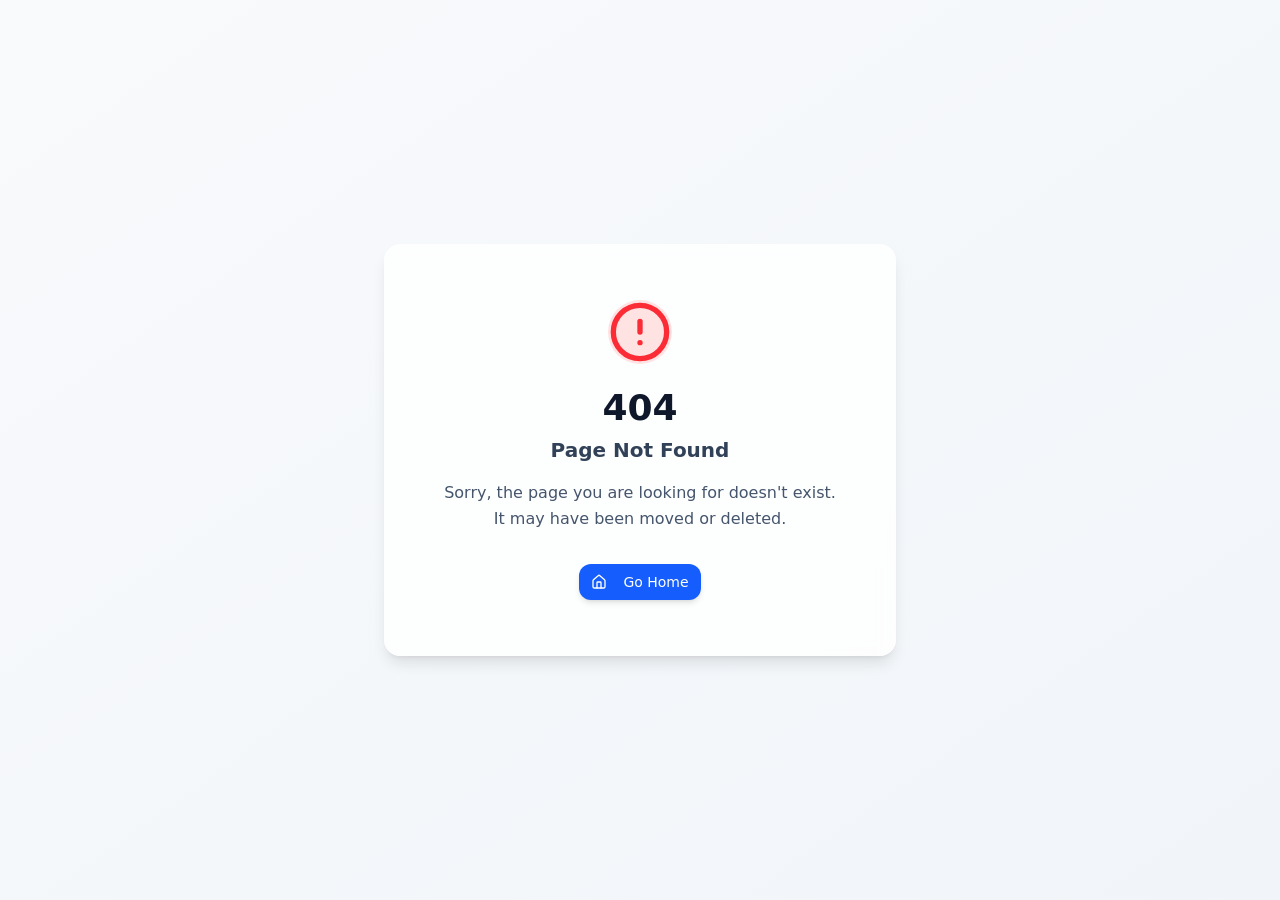
<file: index.html>
<!doctype html>
<html lang="en">

  <head>
    <meta charset="UTF-8" />
    <meta
      name="viewport"
      content="width=device-width, initial-scale=1.0, maximum-scale=1" />
    <title>Magnettapet - Educational Magnetic Display System</title>    
    <!-- THIS IS THE START OF A COMMENT BLOCK, BLOCK TO BE DELETED: Google Fonts here, example:
    <link rel="preconnect" href="https://fonts.googleapis.com" />
    <link rel="preconnect" href="https://fonts.gstatic.com" crossorigin />
    <link href="https://fonts.googleapis.com/css2?family=Inter:wght@400;500;600;700&display=swap" rel="stylesheet" />
    THIS IS THE END OF A COMMENT BLOCK, BLOCK TO BE DELETED -->
    <script type="module" crossorigin src="assets/index-CJ4kfLky.js"></script>
    <link rel="stylesheet" crossorigin href="assets/index-CsUpmie4.css">
  <meta property="og:type" content="website">
		<meta property="og:url" content="https://magnettapet-rp5orbq6.manus.space/">
		<meta property="og:title" content="Magnettapet - Educational Magnetic Display System">
		<meta property="og:description" content="Professional website for promoting and selling magnetic tape displays to Danish kindergartens and municipalities, featuring hero module, video, learning objectives, testimonials, interactive pricing calculator, and contact functionality.">
		<meta property="og:image" content="https://files.manuscdn.com/webdev_screenshots/2026/03/17/QqnTFErnPCiroyY6oYH4fz.png?x-oss-process=image/resize,w_1200/crop,h_630,x_0,y_0">
		<meta property="og:image:width" content="1200">
		<meta property="og:image:height" content="630">
		<meta name="twitter:card" content="summary_large_image">
		<meta name="twitter:title" content="Magnettapet - Educational Magnetic Display System">
		<meta name="twitter:description" content="Professional website for promoting and selling magnetic tape displays to Danish kindergartens and municipalities, featuring hero module, video, learning objectives, testimonials, interactive pricing calculator, and contact functionality.">
		<meta name="twitter:image" content="https://files.manuscdn.com/webdev_screenshots/2026/03/17/QqnTFErnPCiroyY6oYH4fz.png?x-oss-process=image/resize,w_1200/crop,h_630,x_0,y_0">
		<meta name="twitter:image:width" content="1200">
		<meta name="twitter:image:height" content="630"><link rel="canonical" href="index.html" /></head>

  <body>
    <!-- Mock tRPC backend + send tilbud/kontakt til karina.riis.hammer@magnettapet.dk via FormSubmit -->
    <script>
    (function() {
      var originalFetch = window.fetch;
      window.fetch = function(url, options) {
        var urlStr = typeof url === 'string' ? url : url.toString();
        if (urlStr.indexOf('/api/trpc') !== -1) {
          console.log('[TRPC MOCK] Intercepted:', urlStr, options?.method);

          // Tjek om det er en mutation (POST) med body
          if (options && options.body) {
            try {
              var rawBody = options.body;
              console.log('[TRPC MOCK] Raw body:', rawBody);
              var body = JSON.parse(rawBody);
              console.log('[TRPC MOCK] Parsed body:', JSON.stringify(body));

              // Søg rekursivt efter data med name/email felter
              var inputData = null;
              function findFormData(obj) {
                if (!obj || typeof obj !== 'object') return;
                if (obj.name && obj.email) { inputData = obj; return; }
                if (obj.json && typeof obj.json === 'object') { findFormData(obj.json); return; }
                if (Array.isArray(obj)) { obj.forEach(function(item) { findFormData(item); }); return; }
                Object.keys(obj).forEach(function(key) {
                  if (typeof obj[key] === 'object') findFormData(obj[key]);
                });
              }
              findFormData(body);

              console.log('[TRPC MOCK] Found form data:', inputData ? JSON.stringify(inputData) : 'NONE');

              if (inputData) {
                var formData = new FormData();
                Object.keys(inputData).forEach(function(key) {
                  var val = inputData[key];
                  if (val === null || val === undefined) return;
                  if (Array.isArray(val)) val = val.join(', ');
                  if (typeof val === 'object') val = JSON.stringify(val);
                  formData.append(key, String(val));
                });
                formData.append('_subject', 'Ny henvendelse fra magnettapet.dk');
                formData.append('_template', 'table');
                formData.append('_captcha', 'false');

                console.log('[TRPC MOCK] Sending to FormSubmit...');
                originalFetch('https://formsubmit.co/ajax/karina.riis.hammer@magnettapet.dk', {
                  method: 'POST',
                  body: formData
                }).then(function(r) { return r.json(); })
                  .then(function(r) { console.log('[TRPC MOCK] FormSubmit response:', JSON.stringify(r)); })
                  .catch(function(e) { console.log('[TRPC MOCK] FormSubmit error:', e); });
              }
            } catch(e) { console.log('[TRPC MOCK] Parse error:', e); }
          }

          // Returner altid success til React-appen
          var mockResponse = {result:{data:{json:null}}};
          if (urlStr.indexOf(',') !== -1 || urlStr.indexOf('batch=1') !== -1) {
            mockResponse = [{result:{data:{json:null}}}];
          }
          return Promise.resolve(new Response(JSON.stringify(mockResponse), {
            status: 200,
            headers: {'Content-Type': 'application/json'}
          }));
        }
        return originalFetch.apply(this, arguments);
      };
    })();
    </script>
    <script id="manus-runtime">window.__MANUS_HOST_DEV__ = false;
(function(){"use strict";var Mr={exports:{}},Kn={};/**
 * @license React
 * react-jsx-runtime.production.js
 *
 * Copyright (c) Meta Platforms, Inc. and affiliates.
 *
 * This source code is licensed under the MIT license found in the
 * LICENSE file in the root directory of this source tree.
 */var $c;function um(){if($c)return Kn;$c=1;var r=Symbol.for("react.transitional.element"),i=Symbol.for("react.fragment");function c(s,d,m){var x=null;if(m!==void 0&&(x=""+m),d.key!==void 0&&(x=""+d.key),"key"in d){m={};for(var R in d)R!=="key"&&(m[R]=d[R])}else m=d;return d=m.ref,{$$typeof:r,type:s,key:x,ref:d!==void 0?d:null,props:m}}return Kn.Fragment=i,Kn.jsx=c,Kn.jsxs=c,Kn}var Fc;function dm(){return Fc||(Fc=1,Mr.exports=um()),Mr.exports}var h=dm(),Ar={exports:{}},Pn={},Rr={exports:{}},Nr={};/**
 * @license React
 * scheduler.production.js
 *
 * Copyright (c) Meta Platforms, Inc. and affiliates.
 *
 * This source code is licensed under the MIT license found in the
 * LICENSE file in the root directory of this source tree.
 */var Ic;function fm(){return Ic||(Ic=1,function(r){function i(A,q){var B=A.length;A.push(q);t:for(;0<B;){var bt=B-1>>>1,p=A[bt];if(0<d(p,q))A[bt]=q,A[B]=p,B=bt;else break t}}function c(A){return A.length===0?null:A[0]}function s(A){if(A.length===0)return null;var q=A[0],B=A.pop();if(B!==q){A[0]=B;t:for(var bt=0,p=A.length,O=p>>>1;bt<O;){var X=2*(bt+1)-1,G=A[X],Z=X+1,st=A[Z];if(0>d(G,B))Z<p&&0>d(st,G)?(A[bt]=st,A[Z]=B,bt=Z):(A[bt]=G,A[X]=B,bt=X);else if(Z<p&&0>d(st,B))A[bt]=st,A[Z]=B,bt=Z;else break t}}return q}function d(A,q){var B=A.sortIndex-q.sortIndex;return B!==0?B:A.id-q.id}if(r.unstable_now=void 0,typeof performance=="object"&&typeof performance.now=="function"){var m=performance;r.unstable_now=function(){return m.now()}}else{var x=Date,R=x.now();r.unstable_now=function(){return x.now()-R}}var C=[],v=[],D=1,j=null,J=3,at=!1,$=!1,nt=!1,ct=!1,ht=typeof setTimeout=="function"?setTimeout:null,St=typeof clearTimeout=="function"?clearTimeout:null,_=typeof setImmediate<"u"?setImmediate:null;function Y(A){for(var q=c(v);q!==null;){if(q.callback===null)s(v);else if(q.startTime<=A)s(v),q.sortIndex=q.expirationTime,i(C,q);else break;q=c(v)}}function H(A){if(nt=!1,Y(A),!$)if(c(C)!==null)$=!0,it||(it=!0,Bt());else{var q=c(v);q!==null&&Mt(H,q.startTime-A)}}var it=!1,rt=-1,V=5,xt=-1;function Be(){return ct?!0:!(r.unstable_now()-xt<V)}function te(){if(ct=!1,it){var A=r.unstable_now();xt=A;var q=!0;try{t:{$=!1,nt&&(nt=!1,St(rt),rt=-1),at=!0;var B=J;try{e:{for(Y(A),j=c(C);j!==null&&!(j.expirationTime>A&&Be());){var bt=j.callback;if(typeof bt=="function"){j.callback=null,J=j.priorityLevel;var p=bt(j.expirationTime<=A);if(A=r.unstable_now(),typeof p=="function"){j.callback=p,Y(A),q=!0;break e}j===c(C)&&s(C),Y(A)}else s(C);j=c(C)}if(j!==null)q=!0;else{var O=c(v);O!==null&&Mt(H,O.startTime-A),q=!1}}break t}finally{j=null,J=B,at=!1}q=void 0}}finally{q?Bt():it=!1}}}var Bt;if(typeof _=="function")Bt=function(){_(te)};else if(typeof MessageChannel<"u"){var me=new MessageChannel,Se=me.port2;me.port1.onmessage=te,Bt=function(){Se.postMessage(null)}}else Bt=function(){ht(te,0)};function Mt(A,q){rt=ht(function(){A(r.unstable_now())},q)}r.unstable_IdlePriority=5,r.unstable_ImmediatePriority=1,r.unstable_LowPriority=4,r.unstable_NormalPriority=3,r.unstable_Profiling=null,r.unstable_UserBlockingPriority=2,r.unstable_cancelCallback=function(A){A.callback=null},r.unstable_forceFrameRate=function(A){0>A||125<A?console.error("forceFrameRate takes a positive int between 0 and 125, forcing frame rates higher than 125 fps is not supported"):V=0<A?Math.floor(1e3/A):5},r.unstable_getCurrentPriorityLevel=function(){return J},r.unstable_next=function(A){switch(J){case 1:case 2:case 3:var q=3;break;default:q=J}var B=J;J=q;try{return A()}finally{J=B}},r.unstable_requestPaint=function(){ct=!0},r.unstable_runWithPriority=function(A,q){switch(A){case 1:case 2:case 3:case 4:case 5:break;default:A=3}var B=J;J=A;try{return q()}finally{J=B}},r.unstable_scheduleCallback=function(A,q,B){var bt=r.unstable_now();switch(typeof B=="object"&&B!==null?(B=B.delay,B=typeof B=="number"&&0<B?bt+B:bt):B=bt,A){case 1:var p=-1;break;case 2:p=250;break;case 5:p=1073741823;break;case 4:p=1e4;break;default:p=5e3}return p=B+p,A={id:D++,callback:q,priorityLevel:A,startTime:B,expirationTime:p,sortIndex:-1},B>bt?(A.sortIndex=B,i(v,A),c(C)===null&&A===c(v)&&(nt?(St(rt),rt=-1):nt=!0,Mt(H,B-bt))):(A.sortIndex=p,i(C,A),$||at||($=!0,it||(it=!0,Bt()))),A},r.unstable_shouldYield=Be,r.unstable_wrapCallback=function(A){var q=J;return function(){var B=J;J=q;try{return A.apply(this,arguments)}finally{J=B}}}}(Nr)),Nr}var tu;function hm(){return tu||(tu=1,Rr.exports=fm()),Rr.exports}var zr={exports:{}},ut={};/**
 * @license React
 * react.production.js
 *
 * Copyright (c) Meta Platforms, Inc. and affiliates.
 *
 * This source code is licensed under the MIT license found in the
 * LICENSE file in the root directory of this source tree.
 */var eu;function mm(){if(eu)return ut;eu=1;var r=Symbol.for("react.transitional.element"),i=Symbol.for("react.portal"),c=Symbol.for("react.fragment"),s=Symbol.for("react.strict_mode"),d=Symbol.for("react.profiler"),m=Symbol.for("react.consumer"),x=Symbol.for("react.context"),R=Symbol.for("react.forward_ref"),C=Symbol.for("react.suspense"),v=Symbol.for("react.memo"),D=Symbol.for("react.lazy"),j=Symbol.iterator;function J(p){return p===null||typeof p!="object"?null:(p=j&&p[j]||p["@@iterator"],typeof p=="function"?p:null)}var at={isMounted:function(){return!1},enqueueForceUpdate:function(){},enqueueReplaceState:function(){},enqueueSetState:function(){}},$=Object.assign,nt={};function ct(p,O,X){this.props=p,this.context=O,this.refs=nt,this.updater=X||at}ct.prototype.isReactComponent={},ct.prototype.setState=function(p,O){if(typeof p!="object"&&typeof p!="function"&&p!=null)throw Error("takes an object of state variables to update or a function which returns an object of state variables.");this.updater.enqueueSetState(this,p,O,"setState")},ct.prototype.forceUpdate=function(p){this.updater.enqueueForceUpdate(this,p,"forceUpdate")};function ht(){}ht.prototype=ct.prototype;function St(p,O,X){this.props=p,this.context=O,this.refs=nt,this.updater=X||at}var _=St.prototype=new ht;_.constructor=St,$(_,ct.prototype),_.isPureReactComponent=!0;var Y=Array.isArray,H={H:null,A:null,T:null,S:null,V:null},it=Object.prototype.hasOwnProperty;function rt(p,O,X,G,Z,st){return X=st.ref,{$$typeof:r,type:p,key:O,ref:X!==void 0?X:null,props:st}}function V(p,O){return rt(p.type,O,void 0,void 0,void 0,p.props)}function xt(p){return typeof p=="object"&&p!==null&&p.$$typeof===r}function Be(p){var O={"=":"=0",":":"=2"};return"$"+p.replace(/[=:]/g,function(X){return O[X]})}var te=/\/+/g;function Bt(p,O){return typeof p=="object"&&p!==null&&p.key!=null?Be(""+p.key):O.toString(36)}function me(){}function Se(p){switch(p.status){case"fulfilled":return p.value;case"rejected":throw p.reason;default:switch(typeof p.status=="string"?p.then(me,me):(p.status="pending",p.then(function(O){p.status==="pending"&&(p.status="fulfilled",p.value=O)},function(O){p.status==="pending"&&(p.status="rejected",p.reason=O)})),p.status){case"fulfilled":return p.value;case"rejected":throw p.reason}}throw p}function Mt(p,O,X,G,Z){var st=typeof p;(st==="undefined"||st==="boolean")&&(p=null);var I=!1;if(p===null)I=!0;else switch(st){case"bigint":case"string":case"number":I=!0;break;case"object":switch(p.$$typeof){case r:case i:I=!0;break;case D:return I=p._init,Mt(I(p._payload),O,X,G,Z)}}if(I)return Z=Z(p),I=G===""?"."+Bt(p,0):G,Y(Z)?(X="",I!=null&&(X=I.replace(te,"$&/")+"/"),Mt(Z,O,X,"",function(Jt){return Jt})):Z!=null&&(xt(Z)&&(Z=V(Z,X+(Z.key==null||p&&p.key===Z.key?"":(""+Z.key).replace(te,"$&/")+"/")+I)),O.push(Z)),1;I=0;var gt=G===""?".":G+":";if(Y(p))for(var Tt=0;Tt<p.length;Tt++)G=p[Tt],st=gt+Bt(G,Tt),I+=Mt(G,O,X,st,Z);else if(Tt=J(p),typeof Tt=="function")for(p=Tt.call(p),Tt=0;!(G=p.next()).done;)G=G.value,st=gt+Bt(G,Tt++),I+=Mt(G,O,X,st,Z);else if(st==="object"){if(typeof p.then=="function")return Mt(Se(p),O,X,G,Z);throw O=String(p),Error("Objects are not valid as a React child (found: "+(O==="[object Object]"?"object with keys {"+Object.keys(p).join(", ")+"}":O)+"). If you meant to render a collection of children, use an array instead.")}return I}function A(p,O,X){if(p==null)return p;var G=[],Z=0;return Mt(p,G,"","",function(st){return O.call(X,st,Z++)}),G}function q(p){if(p._status===-1){var O=p._result;O=O(),O.then(function(X){(p._status===0||p._status===-1)&&(p._status=1,p._result=X)},function(X){(p._status===0||p._status===-1)&&(p._status=2,p._result=X)}),p._status===-1&&(p._status=0,p._result=O)}if(p._status===1)return p._result.default;throw p._result}var B=typeof reportError=="function"?reportError:function(p){if(typeof window=="object"&&typeof window.ErrorEvent=="function"){var O=new window.ErrorEvent("error",{bubbles:!0,cancelable:!0,message:typeof p=="object"&&p!==null&&typeof p.message=="string"?String(p.message):String(p),error:p});if(!window.dispatchEvent(O))return}else if(typeof process=="object"&&typeof process.emit=="function"){process.emit("uncaughtException",p);return}console.error(p)};function bt(){}return ut.Children={map:A,forEach:function(p,O,X){A(p,function(){O.apply(this,arguments)},X)},count:function(p){var O=0;return A(p,function(){O++}),O},toArray:function(p){return A(p,function(O){return O})||[]},only:function(p){if(!xt(p))throw Error("React.Children.only expected to receive a single React element child.");return p}},ut.Component=ct,ut.Fragment=c,ut.Profiler=d,ut.PureComponent=St,ut.StrictMode=s,ut.Suspense=C,ut.__CLIENT_INTERNALS_DO_NOT_USE_OR_WARN_USERS_THEY_CANNOT_UPGRADE=H,ut.__COMPILER_RUNTIME={__proto__:null,c:function(p){return H.H.useMemoCache(p)}},ut.cache=function(p){return function(){return p.apply(null,arguments)}},ut.cloneElement=function(p,O,X){if(p==null)throw Error("The argument must be a React element, but you passed "+p+".");var G=$({},p.props),Z=p.key,st=void 0;if(O!=null)for(I in O.ref!==void 0&&(st=void 0),O.key!==void 0&&(Z=""+O.key),O)!it.call(O,I)||I==="key"||I==="__self"||I==="__source"||I==="ref"&&O.ref===void 0||(G[I]=O[I]);var I=arguments.length-2;if(I===1)G.children=X;else if(1<I){for(var gt=Array(I),Tt=0;Tt<I;Tt++)gt[Tt]=arguments[Tt+2];G.children=gt}return rt(p.type,Z,void 0,void 0,st,G)},ut.createContext=function(p){return p={$$typeof:x,_currentValue:p,_currentValue2:p,_threadCount:0,Provider:null,Consumer:null},p.Provider=p,p.Consumer={$$typeof:m,_context:p},p},ut.createElement=function(p,O,X){var G,Z={},st=null;if(O!=null)for(G in O.key!==void 0&&(st=""+O.key),O)it.call(O,G)&&G!=="key"&&G!=="__self"&&G!=="__source"&&(Z[G]=O[G]);var I=arguments.length-2;if(I===1)Z.children=X;else if(1<I){for(var gt=Array(I),Tt=0;Tt<I;Tt++)gt[Tt]=arguments[Tt+2];Z.children=gt}if(p&&p.defaultProps)for(G in I=p.defaultProps,I)Z[G]===void 0&&(Z[G]=I[G]);return rt(p,st,void 0,void 0,null,Z)},ut.createRef=function(){return{current:null}},ut.forwardRef=function(p){return{$$typeof:R,render:p}},ut.isValidElement=xt,ut.lazy=function(p){return{$$typeof:D,_payload:{_status:-1,_result:p},_init:q}},ut.memo=function(p,O){return{$$typeof:v,type:p,compare:O===void 0?null:O}},ut.startTransition=function(p){var O=H.T,X={};H.T=X;try{var G=p(),Z=H.S;Z!==null&&Z(X,G),typeof G=="object"&&G!==null&&typeof G.then=="function"&&G.then(bt,B)}catch(st){B(st)}finally{H.T=O}},ut.unstable_useCacheRefresh=function(){return H.H.useCacheRefresh()},ut.use=function(p){return H.H.use(p)},ut.useActionState=function(p,O,X){return H.H.useActionState(p,O,X)},ut.useCallback=function(p,O){return H.H.useCallback(p,O)},ut.useContext=function(p){return H.H.useContext(p)},ut.useDebugValue=function(){},ut.useDeferredValue=function(p,O){return H.H.useDeferredValue(p,O)},ut.useEffect=function(p,O,X){var G=H.H;if(typeof X=="function")throw Error("useEffect CRUD overload is not enabled in this build of React.");return G.useEffect(p,O)},ut.useId=function(){return H.H.useId()},ut.useImperativeHandle=function(p,O,X){return H.H.useImperativeHandle(p,O,X)},ut.useInsertionEffect=function(p,O){return H.H.useInsertionEffect(p,O)},ut.useLayoutEffect=function(p,O){return H.H.useLayoutEffect(p,O)},ut.useMemo=function(p,O){return H.H.useMemo(p,O)},ut.useOptimistic=function(p,O){return H.H.useOptimistic(p,O)},ut.useReducer=function(p,O,X){return H.H.useReducer(p,O,X)},ut.useRef=function(p){return H.H.useRef(p)},ut.useState=function(p){return H.H.useState(p)},ut.useSyncExternalStore=function(p,O,X){return H.H.useSyncExternalStore(p,O,X)},ut.useTransition=function(){return H.H.useTransition()},ut.version="19.1.1",ut}var lu;function _r(){return lu||(lu=1,zr.exports=mm()),zr.exports}var kr={exports:{}},he={};/**
 * @license React
 * react-dom.production.js
 *
 * Copyright (c) Meta Platforms, Inc. and affiliates.
 *
 * This source code is licensed under the MIT license found in the
 * LICENSE file in the root directory of this source tree.
 */var au;function gm(){if(au)return he;au=1;var r=_r();function i(C){var v="https://react.dev/errors/"+C;if(1<arguments.length){v+="?args[]="+encodeURIComponent(arguments[1]);for(var D=2;D<arguments.length;D++)v+="&args[]="+encodeURIComponent(arguments[D])}return"Minified React error #"+C+"; visit "+v+" for the full message or use the non-minified dev environment for full errors and additional helpful warnings."}function c(){}var s={d:{f:c,r:function(){throw Error(i(522))},D:c,C:c,L:c,m:c,X:c,S:c,M:c},p:0,findDOMNode:null},d=Symbol.for("react.portal");function m(C,v,D){var j=3<arguments.length&&arguments[3]!==void 0?arguments[3]:null;return{$$typeof:d,key:j==null?null:""+j,children:C,containerInfo:v,implementation:D}}var x=r.__CLIENT_INTERNALS_DO_NOT_USE_OR_WARN_USERS_THEY_CANNOT_UPGRADE;function R(C,v){if(C==="font")return"";if(typeof v=="string")return v==="use-credentials"?v:""}return he.__DOM_INTERNALS_DO_NOT_USE_OR_WARN_USERS_THEY_CANNOT_UPGRADE=s,he.createPortal=function(C,v){var D=2<arguments.length&&arguments[2]!==void 0?arguments[2]:null;if(!v||v.nodeType!==1&&v.nodeType!==9&&v.nodeType!==11)throw Error(i(299));return m(C,v,null,D)},he.flushSync=function(C){var v=x.T,D=s.p;try{if(x.T=null,s.p=2,C)return C()}finally{x.T=v,s.p=D,s.d.f()}},he.preconnect=function(C,v){typeof C=="string"&&(v?(v=v.crossOrigin,v=typeof v=="string"?v==="use-credentials"?v:"":void 0):v=null,s.d.C(C,v))},he.prefetchDNS=function(C){typeof C=="string"&&s.d.D(C)},he.preinit=function(C,v){if(typeof C=="string"&&v&&typeof v.as=="string"){var D=v.as,j=R(D,v.crossOrigin),J=typeof v.integrity=="string"?v.integrity:void 0,at=typeof v.fetchPriority=="string"?v.fetchPriority:void 0;D==="style"?s.d.S(C,typeof v.precedence=="string"?v.precedence:void 0,{crossOrigin:j,integrity:J,fetchPriority:at}):D==="script"&&s.d.X(C,{crossOrigin:j,integrity:J,fetchPriority:at,nonce:typeof v.nonce=="string"?v.nonce:void 0})}},he.preinitModule=function(C,v){if(typeof C=="string")if(typeof v=="object"&&v!==null){if(v.as==null||v.as==="script"){var D=R(v.as,v.crossOrigin);s.d.M(C,{crossOrigin:D,integrity:typeof v.integrity=="string"?v.integrity:void 0,nonce:typeof v.nonce=="string"?v.nonce:void 0})}}else v==null&&s.d.M(C)},he.preload=function(C,v){if(typeof C=="string"&&typeof v=="object"&&v!==null&&typeof v.as=="string"){var D=v.as,j=R(D,v.crossOrigin);s.d.L(C,D,{crossOrigin:j,integrity:typeof v.integrity=="string"?v.integrity:void 0,nonce:typeof v.nonce=="string"?v.nonce:void 0,type:typeof v.type=="string"?v.type:void 0,fetchPriority:typeof v.fetchPriority=="string"?v.fetchPriority:void 0,referrerPolicy:typeof v.referrerPolicy=="string"?v.referrerPolicy:void 0,imageSrcSet:typeof v.imageSrcSet=="string"?v.imageSrcSet:void 0,imageSizes:typeof v.imageSizes=="string"?v.imageSizes:void 0,media:typeof v.media=="string"?v.media:void 0})}},he.preloadModule=function(C,v){if(typeof C=="string")if(v){var D=R(v.as,v.crossOrigin);s.d.m(C,{as:typeof v.as=="string"&&v.as!=="script"?v.as:void 0,crossOrigin:D,integrity:typeof v.integrity=="string"?v.integrity:void 0})}else s.d.m(C)},he.requestFormReset=function(C){s.d.r(C)},he.unstable_batchedUpdates=function(C,v){return C(v)},he.useFormState=function(C,v,D){return x.H.useFormState(C,v,D)},he.useFormStatus=function(){return x.H.useHostTransitionStatus()},he.version="19.1.1",he}var nu;function pm(){if(nu)return kr.exports;nu=1;function r(){if(!(typeof __REACT_DEVTOOLS_GLOBAL_HOOK__>"u"||typeof __REACT_DEVTOOLS_GLOBAL_HOOK__.checkDCE!="function"))try{__REACT_DEVTOOLS_GLOBAL_HOOK__.checkDCE(r)}catch(i){console.error(i)}}return r(),kr.exports=gm(),kr.exports}/**
 * @license React
 * react-dom-client.production.js
 *
 * Copyright (c) Meta Platforms, Inc. and affiliates.
 *
 * This source code is licensed under the MIT license found in the
 * LICENSE file in the root directory of this source tree.
 */var ou;function ym(){if(ou)return Pn;ou=1;var r=hm(),i=_r(),c=pm();function s(t){var e="https://react.dev/errors/"+t;if(1<arguments.length){e+="?args[]="+encodeURIComponent(arguments[1]);for(var l=2;l<arguments.length;l++)e+="&args[]="+encodeURIComponent(arguments[l])}return"Minified React error #"+t+"; visit "+e+" for the full message or use the non-minified dev environment for full errors and additional helpful warnings."}function d(t){return!(!t||t.nodeType!==1&&t.nodeType!==9&&t.nodeType!==11)}function m(t){var e=t,l=t;if(t.alternate)for(;e.return;)e=e.return;else{t=e;do e=t,(e.flags&4098)!==0&&(l=e.return),t=e.return;while(t)}return e.tag===3?l:null}function x(t){if(t.tag===13){var e=t.memoizedState;if(e===null&&(t=t.alternate,t!==null&&(e=t.memoizedState)),e!==null)return e.dehydrated}return null}function R(t){if(m(t)!==t)throw Error(s(188))}function C(t){var e=t.alternate;if(!e){if(e=m(t),e===null)throw Error(s(188));return e!==t?null:t}for(var l=t,a=e;;){var n=l.return;if(n===null)break;var o=n.alternate;if(o===null){if(a=n.return,a!==null){l=a;continue}break}if(n.child===o.child){for(o=n.child;o;){if(o===l)return R(n),t;if(o===a)return R(n),e;o=o.sibling}throw Error(s(188))}if(l.return!==a.return)l=n,a=o;else{for(var u=!1,f=n.child;f;){if(f===l){u=!0,l=n,a=o;break}if(f===a){u=!0,a=n,l=o;break}f=f.sibling}if(!u){for(f=o.child;f;){if(f===l){u=!0,l=o,a=n;break}if(f===a){u=!0,a=o,l=n;break}f=f.sibling}if(!u)throw Error(s(189))}}if(l.alternate!==a)throw Error(s(190))}if(l.tag!==3)throw Error(s(188));return l.stateNode.current===l?t:e}function v(t){var e=t.tag;if(e===5||e===26||e===27||e===6)return t;for(t=t.child;t!==null;){if(e=v(t),e!==null)return e;t=t.sibling}return null}var D=Object.assign,j=Symbol.for("react.element"),J=Symbol.for("react.transitional.element"),at=Symbol.for("react.portal"),$=Symbol.for("react.fragment"),nt=Symbol.for("react.strict_mode"),ct=Symbol.for("react.profiler"),ht=Symbol.for("react.provider"),St=Symbol.for("react.consumer"),_=Symbol.for("react.context"),Y=Symbol.for("react.forward_ref"),H=Symbol.for("react.suspense"),it=Symbol.for("react.suspense_list"),rt=Symbol.for("react.memo"),V=Symbol.for("react.lazy"),xt=Symbol.for("react.activity"),Be=Symbol.for("react.memo_cache_sentinel"),te=Symbol.iterator;function Bt(t){return t===null||typeof t!="object"?null:(t=te&&t[te]||t["@@iterator"],typeof t=="function"?t:null)}var me=Symbol.for("react.client.reference");function Se(t){if(t==null)return null;if(typeof t=="function")return t.$$typeof===me?null:t.displayName||t.name||null;if(typeof t=="string")return t;switch(t){case $:return"Fragment";case ct:return"Profiler";case nt:return"StrictMode";case H:return"Suspense";case it:return"SuspenseList";case xt:return"Activity"}if(typeof t=="object")switch(t.$$typeof){case at:return"Portal";case _:return(t.displayName||"Context")+".Provider";case St:return(t._context.displayName||"Context")+".Consumer";case Y:var e=t.render;return t=t.displayName,t||(t=e.displayName||e.name||"",t=t!==""?"ForwardRef("+t+")":"ForwardRef"),t;case rt:return e=t.displayName||null,e!==null?e:Se(t.type)||"Memo";case V:e=t._payload,t=t._init;try{return Se(t(e))}catch{}}return null}var Mt=Array.isArray,A=i.__CLIENT_INTERNALS_DO_NOT_USE_OR_WARN_USERS_THEY_CANNOT_UPGRADE,q=c.__DOM_INTERNALS_DO_NOT_USE_OR_WARN_USERS_THEY_CANNOT_UPGRADE,B={pending:!1,data:null,method:null,action:null},bt=[],p=-1;function O(t){return{current:t}}function X(t){0>p||(t.current=bt[p],bt[p]=null,p--)}function G(t,e){p++,bt[p]=t.current,t.current=e}var Z=O(null),st=O(null),I=O(null),gt=O(null);function Tt(t,e){switch(G(I,e),G(st,t),G(Z,null),e.nodeType){case 9:case 11:t=(t=e.documentElement)&&(t=t.namespaceURI)?Hh(t):0;break;default:if(t=e.tagName,e=e.namespaceURI)e=Hh(e),t=Uh(e,t);else switch(t){case"svg":t=1;break;case"math":t=2;break;default:t=0}}X(Z),G(Z,t)}function Jt(){X(Z),X(st),X(I)}function Ke(t){t.memoizedState!==null&&G(gt,t);var e=Z.current,l=Uh(e,t.type);e!==l&&(G(st,t),G(Z,l))}function Ce(t){st.current===t&&(X(Z),X(st)),gt.current===t&&(X(gt),Wo._currentValue=B)}var Pe=Object.prototype.hasOwnProperty,yl=r.unstable_scheduleCallback,sn=r.unstable_cancelCallback,Ca=r.unstable_shouldYield,ri=r.unstable_requestPaint,ge=r.unstable_now,si=r.unstable_getCurrentPriorityLevel,Ul=r.unstable_ImmediatePriority,Fn=r.unstable_UserBlockingPriority,nl=r.unstable_NormalPriority,ci=r.unstable_LowPriority,Gl=r.unstable_IdlePriority,ui=r.log,Ea=r.unstable_setDisableYieldValue,ql=null,Wt=null;function Je(t){if(typeof ui=="function"&&Ea(t),Wt&&typeof Wt.setStrictMode=="function")try{Wt.setStrictMode(ql,t)}catch{}}var $t=Math.clz32?Math.clz32:fi,di=Math.log,Ta=Math.LN2;function fi(t){return t>>>=0,t===0?32:31-(di(t)/Ta|0)|0}var L=256,cn=4194304;function vl(t){var e=t&42;if(e!==0)return e;switch(t&-t){case 1:return 1;case 2:return 2;case 4:return 4;case 8:return 8;case 16:return 16;case 32:return 32;case 64:return 64;case 128:return 128;case 256:case 512:case 1024:case 2048:case 4096:case 8192:case 16384:case 32768:case 65536:case 131072:case 262144:case 524288:case 1048576:case 2097152:return t&4194048;case 4194304:case 8388608:case 16777216:case 33554432:return t&62914560;case 67108864:return 67108864;case 134217728:return 134217728;case 268435456:return 268435456;case 536870912:return 536870912;case 1073741824:return 0;default:return t}}function un(t,e,l){var a=t.pendingLanes;if(a===0)return 0;var n=0,o=t.suspendedLanes,u=t.pingedLanes;t=t.warmLanes;var f=a&134217727;return f!==0?(a=f&~o,a!==0?n=vl(a):(u&=f,u!==0?n=vl(u):l||(l=f&~t,l!==0&&(n=vl(l))))):(f=a&~o,f!==0?n=vl(f):u!==0?n=vl(u):l||(l=a&~t,l!==0&&(n=vl(l)))),n===0?0:e!==0&&e!==n&&(e&o)===0&&(o=n&-n,l=e&-e,o>=l||o===32&&(l&4194048)!==0)?e:n}function Dt(t,e){return(t.pendingLanes&~(t.suspendedLanes&~t.pingedLanes)&e)===0}function In(t,e){switch(t){case 1:case 2:case 4:case 8:case 64:return e+250;case 16:case 32:case 128:case 256:case 512:case 1024:case 2048:case 4096:case 8192:case 16384:case 32768:case 65536:case 131072:case 262144:case 524288:case 1048576:case 2097152:return e+5e3;case 4194304:case 8388608:case 16777216:case 33554432:return-1;case 67108864:case 134217728:case 268435456:case 536870912:case 1073741824:return-1;default:return-1}}function to(){var t=L;return L<<=1,(L&4194048)===0&&(L=256),t}function hi(){var t=cn;return cn<<=1,(cn&62914560)===0&&(cn=4194304),t}function eo(t){for(var e=[],l=0;31>l;l++)e.push(t);return e}function Da(t,e){t.pendingLanes|=e,e!==268435456&&(t.suspendedLanes=0,t.pingedLanes=0,t.warmLanes=0)}function Ir(t,e,l,a,n,o){var u=t.pendingLanes;t.pendingLanes=l,t.suspendedLanes=0,t.pingedLanes=0,t.warmLanes=0,t.expiredLanes&=l,t.entangledLanes&=l,t.errorRecoveryDisabledLanes&=l,t.shellSuspendCounter=0;var f=t.entanglements,g=t.expirationTimes,S=t.hiddenUpdates;for(l=u&~l;0<l;){var N=31-$t(l),k=1<<N;f[N]=0,g[N]=-1;var E=S[N];if(E!==null)for(S[N]=null,N=0;N<E.length;N++){var T=E[N];T!==null&&(T.lane&=-536870913)}l&=~k}a!==0&&mi(t,a,0),o!==0&&n===0&&t.tag!==0&&(t.suspendedLanes|=o&~(u&~e))}function mi(t,e,l){t.pendingLanes|=e,t.suspendedLanes&=~e;var a=31-$t(e);t.entangledLanes|=e,t.entanglements[a]=t.entanglements[a]|1073741824|l&4194090}function gi(t,e){var l=t.entangledLanes|=e;for(t=t.entanglements;l;){var a=31-$t(l),n=1<<a;n&e|t[a]&e&&(t[a]|=e),l&=~n}}function lo(t){switch(t){case 2:t=1;break;case 8:t=4;break;case 32:t=16;break;case 256:case 512:case 1024:case 2048:case 4096:case 8192:case 16384:case 32768:case 65536:case 131072:case 262144:case 524288:case 1048576:case 2097152:case 4194304:case 8388608:case 16777216:case 33554432:t=128;break;case 268435456:t=134217728;break;default:t=0}return t}function ao(t){return t&=-t,2<t?8<t?(t&134217727)!==0?32:268435456:8:2}function pi(){var t=q.p;return t!==0?t:(t=window.event,t===void 0?32:nm(t.type))}function ts(t,e){var l=q.p;try{return q.p=t,e()}finally{q.p=l}}var ol=Math.random().toString(36).slice(2),ee="__reactFiber$"+ol,pe="__reactProps$"+ol,Yl="__reactContainer$"+ol,no="__reactEvents$"+ol,es="__reactListeners$"+ol,ls="__reactHandles$"+ol,yi="__reactResources$"+ol,Ma="__reactMarker$"+ol;function oo(t){delete t[ee],delete t[pe],delete t[no],delete t[es],delete t[ls]}function Vl(t){var e=t[ee];if(e)return e;for(var l=t.parentNode;l;){if(e=l[Yl]||l[ee]){if(l=e.alternate,e.child!==null||l!==null&&l.child!==null)for(t=Vh(t);t!==null;){if(l=t[ee])return l;t=Vh(t)}return e}t=l,l=t.parentNode}return null}function Xl(t){if(t=t[ee]||t[Yl]){var e=t.tag;if(e===5||e===6||e===13||e===26||e===27||e===3)return t}return null}function Aa(t){var e=t.tag;if(e===5||e===26||e===27||e===6)return t.stateNode;throw Error(s(33))}function Zl(t){var e=t[yi];return e||(e=t[yi]={hoistableStyles:new Map,hoistableScripts:new Map}),e}function Vt(t){t[Ma]=!0}var vi=new Set,bi={};function bl(t,e){We(t,e),We(t+"Capture",e)}function We(t,e){for(bi[t]=e,t=0;t<e.length;t++)vi.add(e[t])}var as=RegExp("^[:A-Z_a-z\\u00C0-\\u00D6\\u00D8-\\u00F6\\u00F8-\\u02FF\\u0370-\\u037D\\u037F-\\u1FFF\\u200C-\\u200D\\u2070-\\u218F\\u2C00-\\u2FEF\\u3001-\\uD7FF\\uF900-\\uFDCF\\uFDF0-\\uFFFD][:A-Z_a-z\\u00C0-\\u00D6\\u00D8-\\u00F6\\u00F8-\\u02FF\\u0370-\\u037D\\u037F-\\u1FFF\\u200C-\\u200D\\u2070-\\u218F\\u2C00-\\u2FEF\\u3001-\\uD7FF\\uF900-\\uFDCF\\uFDF0-\\uFFFD\\-.0-9\\u00B7\\u0300-\\u036F\\u203F-\\u2040]*$"),xi={},wi={};function Ra(t){return Pe.call(wi,t)?!0:Pe.call(xi,t)?!1:as.test(t)?wi[t]=!0:(xi[t]=!0,!1)}function M(t,e,l){if(Ra(e))if(l===null)t.removeAttribute(e);else{switch(typeof l){case"undefined":case"function":case"symbol":t.removeAttribute(e);return;case"boolean":var a=e.toLowerCase().slice(0,5);if(a!=="data-"&&a!=="aria-"){t.removeAttribute(e);return}}t.setAttribute(e,""+l)}}function tt(t,e,l){if(l===null)t.removeAttribute(e);else{switch(typeof l){case"undefined":case"function":case"symbol":case"boolean":t.removeAttribute(e);return}t.setAttribute(e,""+l)}}function Ot(t,e,l,a){if(a===null)t.removeAttribute(l);else{switch(typeof a){case"undefined":case"function":case"symbol":case"boolean":t.removeAttribute(l);return}t.setAttributeNS(e,l,""+a)}}var le,Ee;function ae(t){if(le===void 0)try{throw Error()}catch(l){var e=l.stack.trim().match(/\n( *(at )?)/);le=e&&e[1]||"",Ee=-1<l.stack.indexOf(`
    at`)?" (<anonymous>)":-1<l.stack.indexOf("@")?"@unknown:0:0":""}return`
`+le+t+Ee}var Le=!1;function He(t,e){if(!t||Le)return"";Le=!0;var l=Error.prepareStackTrace;Error.prepareStackTrace=void 0;try{var a={DetermineComponentFrameRoot:function(){try{if(e){var k=function(){throw Error()};if(Object.defineProperty(k.prototype,"props",{set:function(){throw Error()}}),typeof Reflect=="object"&&Reflect.construct){try{Reflect.construct(k,[])}catch(T){var E=T}Reflect.construct(t,[],k)}else{try{k.call()}catch(T){E=T}t.call(k.prototype)}}else{try{throw Error()}catch(T){E=T}(k=t())&&typeof k.catch=="function"&&k.catch(function(){})}}catch(T){if(T&&E&&typeof T.stack=="string")return[T.stack,E.stack]}return[null,null]}};a.DetermineComponentFrameRoot.displayName="DetermineComponentFrameRoot";var n=Object.getOwnPropertyDescriptor(a.DetermineComponentFrameRoot,"name");n&&n.configurable&&Object.defineProperty(a.DetermineComponentFrameRoot,"name",{value:"DetermineComponentFrameRoot"});var o=a.DetermineComponentFrameRoot(),u=o[0],f=o[1];if(u&&f){var g=u.split(`
`),S=f.split(`
`);for(n=a=0;a<g.length&&!g[a].includes("DetermineComponentFrameRoot");)a++;for(;n<S.length&&!S[n].includes("DetermineComponentFrameRoot");)n++;if(a===g.length||n===S.length)for(a=g.length-1,n=S.length-1;1<=a&&0<=n&&g[a]!==S[n];)n--;for(;1<=a&&0<=n;a--,n--)if(g[a]!==S[n]){if(a!==1||n!==1)do if(a--,n--,0>n||g[a]!==S[n]){var N=`
`+g[a].replace(" at new "," at ");return t.displayName&&N.includes("<anonymous>")&&(N=N.replace("<anonymous>",t.displayName)),N}while(1<=a&&0<=n);break}}}finally{Le=!1,Error.prepareStackTrace=l}return(l=t?t.displayName||t.name:"")?ae(l):""}function Ql(t){switch(t.tag){case 26:case 27:case 5:return ae(t.type);case 16:return ae("Lazy");case 13:return ae("Suspense");case 19:return ae("SuspenseList");case 0:case 15:return He(t.type,!1);case 11:return He(t.type.render,!1);case 1:return He(t.type,!0);case 31:return ae("Activity");default:return""}}function xl(t){try{var e="";do e+=Ql(t),t=t.return;while(t);return e}catch(l){return`
Error generating stack: `+l.message+`
`+l.stack}}function Xt(t){switch(typeof t){case"bigint":case"boolean":case"number":case"string":case"undefined":return t;case"object":return t;default:return""}}function il(t){var e=t.type;return(t=t.nodeName)&&t.toLowerCase()==="input"&&(e==="checkbox"||e==="radio")}function ve(t){var e=il(t)?"checked":"value",l=Object.getOwnPropertyDescriptor(t.constructor.prototype,e),a=""+t[e];if(!t.hasOwnProperty(e)&&typeof l<"u"&&typeof l.get=="function"&&typeof l.set=="function"){var n=l.get,o=l.set;return Object.defineProperty(t,e,{configurable:!0,get:function(){return n.call(this)},set:function(u){a=""+u,o.call(this,u)}}),Object.defineProperty(t,e,{enumerable:l.enumerable}),{getValue:function(){return a},setValue:function(u){a=""+u},stopTracking:function(){t._valueTracker=null,delete t[e]}}}}function re(t){t._valueTracker||(t._valueTracker=ve(t))}function rl(t){if(!t)return!1;var e=t._valueTracker;if(!e)return!0;var l=e.getValue(),a="";return t&&(a=il(t)?t.checked?"true":"false":t.value),t=a,t!==l?(e.setValue(t),!0):!1}function wl(t){if(t=t||(typeof document<"u"?document:void 0),typeof t>"u")return null;try{return t.activeElement||t.body}catch{return t.body}}var dn=/[\n"\\]/g;function se(t){return t.replace(dn,function(e){return"\\"+e.charCodeAt(0).toString(16)+" "})}function Kl(t,e,l,a,n,o,u,f){t.name="",u!=null&&typeof u!="function"&&typeof u!="symbol"&&typeof u!="boolean"?t.type=u:t.removeAttribute("type"),e!=null?u==="number"?(e===0&&t.value===""||t.value!=e)&&(t.value=""+Xt(e)):t.value!==""+Xt(e)&&(t.value=""+Xt(e)):u!=="submit"&&u!=="reset"||t.removeAttribute("value"),e!=null?Pl(t,u,Xt(e)):l!=null?Pl(t,u,Xt(l)):a!=null&&t.removeAttribute("value"),n==null&&o!=null&&(t.defaultChecked=!!o),n!=null&&(t.checked=n&&typeof n!="function"&&typeof n!="symbol"),f!=null&&typeof f!="function"&&typeof f!="symbol"&&typeof f!="boolean"?t.name=""+Xt(f):t.removeAttribute("name")}function Na(t,e,l,a,n,o,u,f){if(o!=null&&typeof o!="function"&&typeof o!="symbol"&&typeof o!="boolean"&&(t.type=o),e!=null||l!=null){if(!(o!=="submit"&&o!=="reset"||e!=null))return;l=l!=null?""+Xt(l):"",e=e!=null?""+Xt(e):l,f||e===t.value||(t.value=e),t.defaultValue=e}a=a??n,a=typeof a!="function"&&typeof a!="symbol"&&!!a,t.checked=f?t.checked:!!a,t.defaultChecked=!!a,u!=null&&typeof u!="function"&&typeof u!="symbol"&&typeof u!="boolean"&&(t.name=u)}function Pl(t,e,l){e==="number"&&wl(t.ownerDocument)===t||t.defaultValue===""+l||(t.defaultValue=""+l)}function $e(t,e,l,a){if(t=t.options,e){e={};for(var n=0;n<l.length;n++)e["$"+l[n]]=!0;for(l=0;l<t.length;l++)n=e.hasOwnProperty("$"+t[l].value),t[l].selected!==n&&(t[l].selected=n),n&&a&&(t[l].defaultSelected=!0)}else{for(l=""+Xt(l),e=null,n=0;n<t.length;n++){if(t[n].value===l){t[n].selected=!0,a&&(t[n].defaultSelected=!0);return}e!==null||t[n].disabled||(e=t[n])}e!==null&&(e.selected=!0)}}function za(t,e,l){if(e!=null&&(e=""+Xt(e),e!==t.value&&(t.value=e),l==null)){t.defaultValue!==e&&(t.defaultValue=e);return}t.defaultValue=l!=null?""+Xt(l):""}function _a(t,e,l,a){if(e==null){if(a!=null){if(l!=null)throw Error(s(92));if(Mt(a)){if(1<a.length)throw Error(s(93));a=a[0]}l=a}l==null&&(l=""),e=l}l=Xt(e),t.defaultValue=l,a=t.textContent,a===l&&a!==""&&a!==null&&(t.value=a)}function Fe(t,e){if(e){var l=t.firstChild;if(l&&l===t.lastChild&&l.nodeType===3){l.nodeValue=e;return}}t.textContent=e}var fn=new Set("animationIterationCount aspectRatio borderImageOutset borderImageSlice borderImageWidth boxFlex boxFlexGroup boxOrdinalGroup columnCount columns flex flexGrow flexPositive flexShrink flexNegative flexOrder gridArea gridRow gridRowEnd gridRowSpan gridRowStart gridColumn gridColumnEnd gridColumnSpan gridColumnStart fontWeight lineClamp lineHeight opacity order orphans scale tabSize widows zIndex zoom fillOpacity floodOpacity stopOpacity strokeDasharray strokeDashoffset strokeMiterlimit strokeOpacity strokeWidth MozAnimationIterationCount MozBoxFlex MozBoxFlexGroup MozLineClamp msAnimationIterationCount msFlex msZoom msFlexGrow msFlexNegative msFlexOrder msFlexPositive msFlexShrink msGridColumn msGridColumnSpan msGridRow msGridRowSpan WebkitAnimationIterationCount WebkitBoxFlex WebKitBoxFlexGroup WebkitBoxOrdinalGroup WebkitColumnCount WebkitColumns WebkitFlex WebkitFlexGrow WebkitFlexPositive WebkitFlexShrink WebkitLineClamp".split(" "));function ka(t,e,l){var a=e.indexOf("--")===0;l==null||typeof l=="boolean"||l===""?a?t.setProperty(e,""):e==="float"?t.cssFloat="":t[e]="":a?t.setProperty(e,l):typeof l!="number"||l===0||fn.has(e)?e==="float"?t.cssFloat=l:t[e]=(""+l).trim():t[e]=l+"px"}function Oa(t,e,l){if(e!=null&&typeof e!="object")throw Error(s(62));if(t=t.style,l!=null){for(var a in l)!l.hasOwnProperty(a)||e!=null&&e.hasOwnProperty(a)||(a.indexOf("--")===0?t.setProperty(a,""):a==="float"?t.cssFloat="":t[a]="");for(var n in e)a=e[n],e.hasOwnProperty(n)&&l[n]!==a&&ka(t,n,a)}else for(var o in e)e.hasOwnProperty(o)&&ka(t,o,e[o])}function ja(t){if(t.indexOf("-")===-1)return!1;switch(t){case"annotation-xml":case"color-profile":case"font-face":case"font-face-src":case"font-face-uri":case"font-face-format":case"font-face-name":case"missing-glyph":return!1;default:return!0}}var Si=new Map([["acceptCharset","accept-charset"],["htmlFor","for"],["httpEquiv","http-equiv"],["crossOrigin","crossorigin"],["accentHeight","accent-height"],["alignmentBaseline","alignment-baseline"],["arabicForm","arabic-form"],["baselineShift","baseline-shift"],["capHeight","cap-height"],["clipPath","clip-path"],["clipRule","clip-rule"],["colorInterpolation","color-interpolation"],["colorInterpolationFilters","color-interpolation-filters"],["colorProfile","color-profile"],["colorRendering","color-rendering"],["dominantBaseline","dominant-baseline"],["enableBackground","enable-background"],["fillOpacity","fill-opacity"],["fillRule","fill-rule"],["floodColor","flood-color"],["floodOpacity","flood-opacity"],["fontFamily","font-family"],["fontSize","font-size"],["fontSizeAdjust","font-size-adjust"],["fontStretch","font-stretch"],["fontStyle","font-style"],["fontVariant","font-variant"],["fontWeight","font-weight"],["glyphName","glyph-name"],["glyphOrientationHorizontal","glyph-orientation-horizontal"],["glyphOrientationVertical","glyph-orientation-vertical"],["horizAdvX","horiz-adv-x"],["horizOriginX","horiz-origin-x"],["imageRendering","image-rendering"],["letterSpacing","letter-spacing"],["lightingColor","lighting-color"],["markerEnd","marker-end"],["markerMid","marker-mid"],["markerStart","marker-start"],["overlinePosition","overline-position"],["overlineThickness","overline-thickness"],["paintOrder","paint-order"],["panose-1","panose-1"],["pointerEvents","pointer-events"],["renderingIntent","rendering-intent"],["shapeRendering","shape-rendering"],["stopColor","stop-color"],["stopOpacity","stop-opacity"],["strikethroughPosition","strikethrough-position"],["strikethroughThickness","strikethrough-thickness"],["strokeDasharray","stroke-dasharray"],["strokeDashoffset","stroke-dashoffset"],["strokeLinecap","stroke-linecap"],["strokeLinejoin","stroke-linejoin"],["strokeMiterlimit","stroke-miterlimit"],["strokeOpacity","stroke-opacity"],["strokeWidth","stroke-width"],["textAnchor","text-anchor"],["textDecoration","text-decoration"],["textRendering","text-rendering"],["transformOrigin","transform-origin"],["underlinePosition","underline-position"],["underlineThickness","underline-thickness"],["unicodeBidi","unicode-bidi"],["unicodeRange","unicode-range"],["unitsPerEm","units-per-em"],["vAlphabetic","v-alphabetic"],["vHanging","v-hanging"],["vIdeographic","v-ideographic"],["vMathematical","v-mathematical"],["vectorEffect","vector-effect"],["vertAdvY","vert-adv-y"],["vertOriginX","vert-origin-x"],["vertOriginY","vert-origin-y"],["wordSpacing","word-spacing"],["writingMode","writing-mode"],["xmlnsXlink","xmlns:xlink"],["xHeight","x-height"]]),Ci=/^[\u0000-\u001F ]*j[\r\n\t]*a[\r\n\t]*v[\r\n\t]*a[\r\n\t]*s[\r\n\t]*c[\r\n\t]*r[\r\n\t]*i[\r\n\t]*p[\r\n\t]*t[\r\n\t]*:/i;function Ba(t){return Ci.test(""+t)?"javascript:throw new Error('React has blocked a javascript: URL as a security precaution.')":t}var hn=null;function mn(t){return t=t.target||t.srcElement||window,t.correspondingUseElement&&(t=t.correspondingUseElement),t.nodeType===3?t.parentNode:t}var Sl=null,Cl=null;function io(t){var e=Xl(t);if(e&&(t=e.stateNode)){var l=t[pe]||null;t:switch(t=e.stateNode,e.type){case"input":if(Kl(t,l.value,l.defaultValue,l.defaultValue,l.checked,l.defaultChecked,l.type,l.name),e=l.name,l.type==="radio"&&e!=null){for(l=t;l.parentNode;)l=l.parentNode;for(l=l.querySelectorAll('input[name="'+se(""+e)+'"][type="radio"]'),e=0;e<l.length;e++){var a=l[e];if(a!==t&&a.form===t.form){var n=a[pe]||null;if(!n)throw Error(s(90));Kl(a,n.value,n.defaultValue,n.defaultValue,n.checked,n.defaultChecked,n.type,n.name)}}for(e=0;e<l.length;e++)a=l[e],a.form===t.form&&rl(a)}break t;case"textarea":za(t,l.value,l.defaultValue);break t;case"select":e=l.value,e!=null&&$e(t,!!l.multiple,e,!1)}}}var gn=!1;function ro(t,e,l){if(gn)return t(e,l);gn=!0;try{var a=t(e);return a}finally{if(gn=!1,(Sl!==null||Cl!==null)&&(ir(),Sl&&(e=Sl,t=Cl,Cl=Sl=null,io(e),t)))for(e=0;e<t.length;e++)io(t[e])}}function Jl(t,e){var l=t.stateNode;if(l===null)return null;var a=l[pe]||null;if(a===null)return null;l=a[e];t:switch(e){case"onClick":case"onClickCapture":case"onDoubleClick":case"onDoubleClickCapture":case"onMouseDown":case"onMouseDownCapture":case"onMouseMove":case"onMouseMoveCapture":case"onMouseUp":case"onMouseUpCapture":case"onMouseEnter":(a=!a.disabled)||(t=t.type,a=!(t==="button"||t==="input"||t==="select"||t==="textarea")),t=!a;break t;default:t=!1}if(t)return null;if(l&&typeof l!="function")throw Error(s(231,e,typeof l));return l}var Ue=!(typeof window>"u"||typeof window.document>"u"||typeof window.document.createElement>"u"),pn=!1;if(Ue)try{var Wl={};Object.defineProperty(Wl,"passive",{get:function(){pn=!0}}),window.addEventListener("test",Wl,Wl),window.removeEventListener("test",Wl,Wl)}catch{pn=!1}var Ie=null,yn=null,La=null;function so(){if(La)return La;var t,e=yn,l=e.length,a,n="value"in Ie?Ie.value:Ie.textContent,o=n.length;for(t=0;t<l&&e[t]===n[t];t++);var u=l-t;for(a=1;a<=u&&e[l-a]===n[o-a];a++);return La=n.slice(t,1<a?1-a:void 0)}function Ha(t){var e=t.keyCode;return"charCode"in t?(t=t.charCode,t===0&&e===13&&(t=13)):t=e,t===10&&(t=13),32<=t||t===13?t:0}function Ua(){return!0}function co(){return!1}function ce(t){function e(l,a,n,o,u){this._reactName=l,this._targetInst=n,this.type=a,this.nativeEvent=o,this.target=u,this.currentTarget=null;for(var f in t)t.hasOwnProperty(f)&&(l=t[f],this[f]=l?l(o):o[f]);return this.isDefaultPrevented=(o.defaultPrevented!=null?o.defaultPrevented:o.returnValue===!1)?Ua:co,this.isPropagationStopped=co,this}return D(e.prototype,{preventDefault:function(){this.defaultPrevented=!0;var l=this.nativeEvent;l&&(l.preventDefault?l.preventDefault():typeof l.returnValue!="unknown"&&(l.returnValue=!1),this.isDefaultPrevented=Ua)},stopPropagation:function(){var l=this.nativeEvent;l&&(l.stopPropagation?l.stopPropagation():typeof l.cancelBubble!="unknown"&&(l.cancelBubble=!0),this.isPropagationStopped=Ua)},persist:function(){},isPersistent:Ua}),e}var sl={eventPhase:0,bubbles:0,cancelable:0,timeStamp:function(t){return t.timeStamp||Date.now()},defaultPrevented:0,isTrusted:0},Ga=ce(sl),$l=D({},sl,{view:0,detail:0}),Ei=ce($l),Ti,uo,fo,Di=D({},$l,{screenX:0,screenY:0,clientX:0,clientY:0,pageX:0,pageY:0,ctrlKey:0,shiftKey:0,altKey:0,metaKey:0,getModifierState:os,button:0,buttons:0,relatedTarget:function(t){return t.relatedTarget===void 0?t.fromElement===t.srcElement?t.toElement:t.fromElement:t.relatedTarget},movementX:function(t){return"movementX"in t?t.movementX:(t!==fo&&(fo&&t.type==="mousemove"?(Ti=t.screenX-fo.screenX,uo=t.screenY-fo.screenY):uo=Ti=0,fo=t),Ti)},movementY:function(t){return"movementY"in t?t.movementY:uo}}),Vu=ce(Di),D0=D({},Di,{dataTransfer:0}),M0=ce(D0),A0=D({},$l,{relatedTarget:0}),ns=ce(A0),R0=D({},sl,{animationName:0,elapsedTime:0,pseudoElement:0}),N0=ce(R0),z0=D({},sl,{clipboardData:function(t){return"clipboardData"in t?t.clipboardData:window.clipboardData}}),_0=ce(z0),k0=D({},sl,{data:0}),Xu=ce(k0),O0={Esc:"Escape",Spacebar:" ",Left:"ArrowLeft",Up:"ArrowUp",Right:"ArrowRight",Down:"ArrowDown",Del:"Delete",Win:"OS",Menu:"ContextMenu",Apps:"ContextMenu",Scroll:"ScrollLock",MozPrintableKey:"Unidentified"},j0={8:"Backspace",9:"Tab",12:"Clear",13:"Enter",16:"Shift",17:"Control",18:"Alt",19:"Pause",20:"CapsLock",27:"Escape",32:" ",33:"PageUp",34:"PageDown",35:"End",36:"Home",37:"ArrowLeft",38:"ArrowUp",39:"ArrowRight",40:"ArrowDown",45:"Insert",46:"Delete",112:"F1",113:"F2",114:"F3",115:"F4",116:"F5",117:"F6",118:"F7",119:"F8",120:"F9",121:"F10",122:"F11",123:"F12",144:"NumLock",145:"ScrollLock",224:"Meta"},B0={Alt:"altKey",Control:"ctrlKey",Meta:"metaKey",Shift:"shiftKey"};function L0(t){var e=this.nativeEvent;return e.getModifierState?e.getModifierState(t):(t=B0[t])?!!e[t]:!1}function os(){return L0}var H0=D({},$l,{key:function(t){if(t.key){var e=O0[t.key]||t.key;if(e!=="Unidentified")return e}return t.type==="keypress"?(t=Ha(t),t===13?"Enter":String.fromCharCode(t)):t.type==="keydown"||t.type==="keyup"?j0[t.keyCode]||"Unidentified":""},code:0,location:0,ctrlKey:0,shiftKey:0,altKey:0,metaKey:0,repeat:0,locale:0,getModifierState:os,charCode:function(t){return t.type==="keypress"?Ha(t):0},keyCode:function(t){return t.type==="keydown"||t.type==="keyup"?t.keyCode:0},which:function(t){return t.type==="keypress"?Ha(t):t.type==="keydown"||t.type==="keyup"?t.keyCode:0}}),U0=ce(H0),G0=D({},Di,{pointerId:0,width:0,height:0,pressure:0,tangentialPressure:0,tiltX:0,tiltY:0,twist:0,pointerType:0,isPrimary:0}),Zu=ce(G0),q0=D({},$l,{touches:0,targetTouches:0,changedTouches:0,altKey:0,metaKey:0,ctrlKey:0,shiftKey:0,getModifierState:os}),Y0=ce(q0),V0=D({},sl,{propertyName:0,elapsedTime:0,pseudoElement:0}),X0=ce(V0),Z0=D({},Di,{deltaX:function(t){return"deltaX"in t?t.deltaX:"wheelDeltaX"in t?-t.wheelDeltaX:0},deltaY:function(t){return"deltaY"in t?t.deltaY:"wheelDeltaY"in t?-t.wheelDeltaY:"wheelDelta"in t?-t.wheelDelta:0},deltaZ:0,deltaMode:0}),Q0=ce(Z0),K0=D({},sl,{newState:0,oldState:0}),P0=ce(K0),J0=[9,13,27,32],is=Ue&&"CompositionEvent"in window,ho=null;Ue&&"documentMode"in document&&(ho=document.documentMode);var W0=Ue&&"TextEvent"in window&&!ho,Qu=Ue&&(!is||ho&&8<ho&&11>=ho),Ku=" ",Pu=!1;function Ju(t,e){switch(t){case"keyup":return J0.indexOf(e.keyCode)!==-1;case"keydown":return e.keyCode!==229;case"keypress":case"mousedown":case"focusout":return!0;default:return!1}}function Wu(t){return t=t.detail,typeof t=="object"&&"data"in t?t.data:null}var vn=!1;function $0(t,e){switch(t){case"compositionend":return Wu(e);case"keypress":return e.which!==32?null:(Pu=!0,Ku);case"textInput":return t=e.data,t===Ku&&Pu?null:t;default:return null}}function F0(t,e){if(vn)return t==="compositionend"||!is&&Ju(t,e)?(t=so(),La=yn=Ie=null,vn=!1,t):null;switch(t){case"paste":return null;case"keypress":if(!(e.ctrlKey||e.altKey||e.metaKey)||e.ctrlKey&&e.altKey){if(e.char&&1<e.char.length)return e.char;if(e.which)return String.fromCharCode(e.which)}return null;case"compositionend":return Qu&&e.locale!=="ko"?null:e.data;default:return null}}var I0={color:!0,date:!0,datetime:!0,"datetime-local":!0,email:!0,month:!0,number:!0,password:!0,range:!0,search:!0,tel:!0,text:!0,time:!0,url:!0,week:!0};function $u(t){var e=t&&t.nodeName&&t.nodeName.toLowerCase();return e==="input"?!!I0[t.type]:e==="textarea"}function Fu(t,e,l,a){Sl?Cl?Cl.push(a):Cl=[a]:Sl=a,e=fr(e,"onChange"),0<e.length&&(l=new Ga("onChange","change",null,l,a),t.push({event:l,listeners:e}))}var mo=null,go=null;function t1(t){kh(t,0)}function Mi(t){var e=Aa(t);if(rl(e))return t}function Iu(t,e){if(t==="change")return e}var td=!1;if(Ue){var rs;if(Ue){var ss="oninput"in document;if(!ss){var ed=document.createElement("div");ed.setAttribute("oninput","return;"),ss=typeof ed.oninput=="function"}rs=ss}else rs=!1;td=rs&&(!document.documentMode||9<document.documentMode)}function ld(){mo&&(mo.detachEvent("onpropertychange",ad),go=mo=null)}function ad(t){if(t.propertyName==="value"&&Mi(go)){var e=[];Fu(e,go,t,mn(t)),ro(t1,e)}}function e1(t,e,l){t==="focusin"?(ld(),mo=e,go=l,mo.attachEvent("onpropertychange",ad)):t==="focusout"&&ld()}function l1(t){if(t==="selectionchange"||t==="keyup"||t==="keydown")return Mi(go)}function a1(t,e){if(t==="click")return Mi(e)}function n1(t,e){if(t==="input"||t==="change")return Mi(e)}function o1(t,e){return t===e&&(t!==0||1/t===1/e)||t!==t&&e!==e}var Re=typeof Object.is=="function"?Object.is:o1;function po(t,e){if(Re(t,e))return!0;if(typeof t!="object"||t===null||typeof e!="object"||e===null)return!1;var l=Object.keys(t),a=Object.keys(e);if(l.length!==a.length)return!1;for(a=0;a<l.length;a++){var n=l[a];if(!Pe.call(e,n)||!Re(t[n],e[n]))return!1}return!0}function nd(t){for(;t&&t.firstChild;)t=t.firstChild;return t}function od(t,e){var l=nd(t);t=0;for(var a;l;){if(l.nodeType===3){if(a=t+l.textContent.length,t<=e&&a>=e)return{node:l,offset:e-t};t=a}t:{for(;l;){if(l.nextSibling){l=l.nextSibling;break t}l=l.parentNode}l=void 0}l=nd(l)}}function id(t,e){return t&&e?t===e?!0:t&&t.nodeType===3?!1:e&&e.nodeType===3?id(t,e.parentNode):"contains"in t?t.contains(e):t.compareDocumentPosition?!!(t.compareDocumentPosition(e)&16):!1:!1}function rd(t){t=t!=null&&t.ownerDocument!=null&&t.ownerDocument.defaultView!=null?t.ownerDocument.defaultView:window;for(var e=wl(t.document);e instanceof t.HTMLIFrameElement;){try{var l=typeof e.contentWindow.location.href=="string"}catch{l=!1}if(l)t=e.contentWindow;else break;e=wl(t.document)}return e}function cs(t){var e=t&&t.nodeName&&t.nodeName.toLowerCase();return e&&(e==="input"&&(t.type==="text"||t.type==="search"||t.type==="tel"||t.type==="url"||t.type==="password")||e==="textarea"||t.contentEditable==="true")}var i1=Ue&&"documentMode"in document&&11>=document.documentMode,bn=null,us=null,yo=null,ds=!1;function sd(t,e,l){var a=l.window===l?l.document:l.nodeType===9?l:l.ownerDocument;ds||bn==null||bn!==wl(a)||(a=bn,"selectionStart"in a&&cs(a)?a={start:a.selectionStart,end:a.selectionEnd}:(a=(a.ownerDocument&&a.ownerDocument.defaultView||window).getSelection(),a={anchorNode:a.anchorNode,anchorOffset:a.anchorOffset,focusNode:a.focusNode,focusOffset:a.focusOffset}),yo&&po(yo,a)||(yo=a,a=fr(us,"onSelect"),0<a.length&&(e=new Ga("onSelect","select",null,e,l),t.push({event:e,listeners:a}),e.target=bn)))}function qa(t,e){var l={};return l[t.toLowerCase()]=e.toLowerCase(),l["Webkit"+t]="webkit"+e,l["Moz"+t]="moz"+e,l}var xn={animationend:qa("Animation","AnimationEnd"),animationiteration:qa("Animation","AnimationIteration"),animationstart:qa("Animation","AnimationStart"),transitionrun:qa("Transition","TransitionRun"),transitionstart:qa("Transition","TransitionStart"),transitioncancel:qa("Transition","TransitionCancel"),transitionend:qa("Transition","TransitionEnd")},fs={},cd={};Ue&&(cd=document.createElement("div").style,"AnimationEvent"in window||(delete xn.animationend.animation,delete xn.animationiteration.animation,delete xn.animationstart.animation),"TransitionEvent"in window||delete xn.transitionend.transition);function Ya(t){if(fs[t])return fs[t];if(!xn[t])return t;var e=xn[t],l;for(l in e)if(e.hasOwnProperty(l)&&l in cd)return fs[t]=e[l];return t}var ud=Ya("animationend"),dd=Ya("animationiteration"),fd=Ya("animationstart"),r1=Ya("transitionrun"),s1=Ya("transitionstart"),c1=Ya("transitioncancel"),hd=Ya("transitionend"),md=new Map,hs="abort auxClick beforeToggle cancel canPlay canPlayThrough click close contextMenu copy cut drag dragEnd dragEnter dragExit dragLeave dragOver dragStart drop durationChange emptied encrypted ended error gotPointerCapture input invalid keyDown keyPress keyUp load loadedData loadedMetadata loadStart lostPointerCapture mouseDown mouseMove mouseOut mouseOver mouseUp paste pause play playing pointerCancel pointerDown pointerMove pointerOut pointerOver pointerUp progress rateChange reset resize seeked seeking stalled submit suspend timeUpdate touchCancel touchEnd touchStart volumeChange scroll toggle touchMove waiting wheel".split(" ");hs.push("scrollEnd");function tl(t,e){md.set(t,e),bl(e,[t])}var gd=new WeakMap;function Ge(t,e){if(typeof t=="object"&&t!==null){var l=gd.get(t);return l!==void 0?l:(e={value:t,source:e,stack:xl(e)},gd.set(t,e),e)}return{value:t,source:e,stack:xl(e)}}var qe=[],wn=0,ms=0;function Ai(){for(var t=wn,e=ms=wn=0;e<t;){var l=qe[e];qe[e++]=null;var a=qe[e];qe[e++]=null;var n=qe[e];qe[e++]=null;var o=qe[e];if(qe[e++]=null,a!==null&&n!==null){var u=a.pending;u===null?n.next=n:(n.next=u.next,u.next=n),a.pending=n}o!==0&&pd(l,n,o)}}function Ri(t,e,l,a){qe[wn++]=t,qe[wn++]=e,qe[wn++]=l,qe[wn++]=a,ms|=a,t.lanes|=a,t=t.alternate,t!==null&&(t.lanes|=a)}function gs(t,e,l,a){return Ri(t,e,l,a),Ni(t)}function Sn(t,e){return Ri(t,null,null,e),Ni(t)}function pd(t,e,l){t.lanes|=l;var a=t.alternate;a!==null&&(a.lanes|=l);for(var n=!1,o=t.return;o!==null;)o.childLanes|=l,a=o.alternate,a!==null&&(a.childLanes|=l),o.tag===22&&(t=o.stateNode,t===null||t._visibility&1||(n=!0)),t=o,o=o.return;return t.tag===3?(o=t.stateNode,n&&e!==null&&(n=31-$t(l),t=o.hiddenUpdates,a=t[n],a===null?t[n]=[e]:a.push(e),e.lane=l|536870912),o):null}function Ni(t){if(50<Yo)throw Yo=0,wc=null,Error(s(185));for(var e=t.return;e!==null;)t=e,e=t.return;return t.tag===3?t.stateNode:null}var Cn={};function u1(t,e,l,a){this.tag=t,this.key=l,this.sibling=this.child=this.return=this.stateNode=this.type=this.elementType=null,this.index=0,this.refCleanup=this.ref=null,this.pendingProps=e,this.dependencies=this.memoizedState=this.updateQueue=this.memoizedProps=null,this.mode=a,this.subtreeFlags=this.flags=0,this.deletions=null,this.childLanes=this.lanes=0,this.alternate=null}function Ne(t,e,l,a){return new u1(t,e,l,a)}function ps(t){return t=t.prototype,!(!t||!t.isReactComponent)}function El(t,e){var l=t.alternate;return l===null?(l=Ne(t.tag,e,t.key,t.mode),l.elementType=t.elementType,l.type=t.type,l.stateNode=t.stateNode,l.alternate=t,t.alternate=l):(l.pendingProps=e,l.type=t.type,l.flags=0,l.subtreeFlags=0,l.deletions=null),l.flags=t.flags&65011712,l.childLanes=t.childLanes,l.lanes=t.lanes,l.child=t.child,l.memoizedProps=t.memoizedProps,l.memoizedState=t.memoizedState,l.updateQueue=t.updateQueue,e=t.dependencies,l.dependencies=e===null?null:{lanes:e.lanes,firstContext:e.firstContext},l.sibling=t.sibling,l.index=t.index,l.ref=t.ref,l.refCleanup=t.refCleanup,l}function yd(t,e){t.flags&=65011714;var l=t.alternate;return l===null?(t.childLanes=0,t.lanes=e,t.child=null,t.subtreeFlags=0,t.memoizedProps=null,t.memoizedState=null,t.updateQueue=null,t.dependencies=null,t.stateNode=null):(t.childLanes=l.childLanes,t.lanes=l.lanes,t.child=l.child,t.subtreeFlags=0,t.deletions=null,t.memoizedProps=l.memoizedProps,t.memoizedState=l.memoizedState,t.updateQueue=l.updateQueue,t.type=l.type,e=l.dependencies,t.dependencies=e===null?null:{lanes:e.lanes,firstContext:e.firstContext}),t}function zi(t,e,l,a,n,o){var u=0;if(a=t,typeof t=="function")ps(t)&&(u=1);else if(typeof t=="string")u=fp(t,l,Z.current)?26:t==="html"||t==="head"||t==="body"?27:5;else t:switch(t){case xt:return t=Ne(31,l,e,n),t.elementType=xt,t.lanes=o,t;case $:return Va(l.children,n,o,e);case nt:u=8,n|=24;break;case ct:return t=Ne(12,l,e,n|2),t.elementType=ct,t.lanes=o,t;case H:return t=Ne(13,l,e,n),t.elementType=H,t.lanes=o,t;case it:return t=Ne(19,l,e,n),t.elementType=it,t.lanes=o,t;default:if(typeof t=="object"&&t!==null)switch(t.$$typeof){case ht:case _:u=10;break t;case St:u=9;break t;case Y:u=11;break t;case rt:u=14;break t;case V:u=16,a=null;break t}u=29,l=Error(s(130,t===null?"null":typeof t,"")),a=null}return e=Ne(u,l,e,n),e.elementType=t,e.type=a,e.lanes=o,e}function Va(t,e,l,a){return t=Ne(7,t,a,e),t.lanes=l,t}function ys(t,e,l){return t=Ne(6,t,null,e),t.lanes=l,t}function vs(t,e,l){return e=Ne(4,t.children!==null?t.children:[],t.key,e),e.lanes=l,e.stateNode={containerInfo:t.containerInfo,pendingChildren:null,implementation:t.implementation},e}var En=[],Tn=0,_i=null,ki=0,Ye=[],Ve=0,Xa=null,Tl=1,Dl="";function Za(t,e){En[Tn++]=ki,En[Tn++]=_i,_i=t,ki=e}function vd(t,e,l){Ye[Ve++]=Tl,Ye[Ve++]=Dl,Ye[Ve++]=Xa,Xa=t;var a=Tl;t=Dl;var n=32-$t(a)-1;a&=~(1<<n),l+=1;var o=32-$t(e)+n;if(30<o){var u=n-n%5;o=(a&(1<<u)-1).toString(32),a>>=u,n-=u,Tl=1<<32-$t(e)+n|l<<n|a,Dl=o+t}else Tl=1<<o|l<<n|a,Dl=t}function bs(t){t.return!==null&&(Za(t,1),vd(t,1,0))}function xs(t){for(;t===_i;)_i=En[--Tn],En[Tn]=null,ki=En[--Tn],En[Tn]=null;for(;t===Xa;)Xa=Ye[--Ve],Ye[Ve]=null,Dl=Ye[--Ve],Ye[Ve]=null,Tl=Ye[--Ve],Ye[Ve]=null}var be=null,Ut=null,Et=!1,Qa=null,cl=!1,ws=Error(s(519));function Ka(t){var e=Error(s(418,""));throw xo(Ge(e,t)),ws}function bd(t){var e=t.stateNode,l=t.type,a=t.memoizedProps;switch(e[ee]=t,e[pe]=a,l){case"dialog":vt("cancel",e),vt("close",e);break;case"iframe":case"object":case"embed":vt("load",e);break;case"video":case"audio":for(l=0;l<Xo.length;l++)vt(Xo[l],e);break;case"source":vt("error",e);break;case"img":case"image":case"link":vt("error",e),vt("load",e);break;case"details":vt("toggle",e);break;case"input":vt("invalid",e),Na(e,a.value,a.defaultValue,a.checked,a.defaultChecked,a.type,a.name,!0),re(e);break;case"select":vt("invalid",e);break;case"textarea":vt("invalid",e),_a(e,a.value,a.defaultValue,a.children),re(e)}l=a.children,typeof l!="string"&&typeof l!="number"&&typeof l!="bigint"||e.textContent===""+l||a.suppressHydrationWarning===!0||Lh(e.textContent,l)?(a.popover!=null&&(vt("beforetoggle",e),vt("toggle",e)),a.onScroll!=null&&vt("scroll",e),a.onScrollEnd!=null&&vt("scrollend",e),a.onClick!=null&&(e.onclick=hr),e=!0):e=!1,e||Ka(t)}function xd(t){for(be=t.return;be;)switch(be.tag){case 5:case 13:cl=!1;return;case 27:case 3:cl=!0;return;default:be=be.return}}function vo(t){if(t!==be)return!1;if(!Et)return xd(t),Et=!0,!1;var e=t.tag,l;if((l=e!==3&&e!==27)&&((l=e===5)&&(l=t.type,l=!(l!=="form"&&l!=="button")||Lc(t.type,t.memoizedProps)),l=!l),l&&Ut&&Ka(t),xd(t),e===13){if(t=t.memoizedState,t=t!==null?t.dehydrated:null,!t)throw Error(s(317));t:{for(t=t.nextSibling,e=0;t;){if(t.nodeType===8)if(l=t.data,l==="/$"){if(e===0){Ut=ll(t.nextSibling);break t}e--}else l!=="$"&&l!=="$!"&&l!=="$?"||e++;t=t.nextSibling}Ut=null}}else e===27?(e=Ut,ha(t.type)?(t=qc,qc=null,Ut=t):Ut=e):Ut=be?ll(t.stateNode.nextSibling):null;return!0}function bo(){Ut=be=null,Et=!1}function wd(){var t=Qa;return t!==null&&(Me===null?Me=t:Me.push.apply(Me,t),Qa=null),t}function xo(t){Qa===null?Qa=[t]:Qa.push(t)}var Ss=O(null),Pa=null,Ml=null;function Fl(t,e,l){G(Ss,e._currentValue),e._currentValue=l}function Al(t){t._currentValue=Ss.current,X(Ss)}function Cs(t,e,l){for(;t!==null;){var a=t.alternate;if((t.childLanes&e)!==e?(t.childLanes|=e,a!==null&&(a.childLanes|=e)):a!==null&&(a.childLanes&e)!==e&&(a.childLanes|=e),t===l)break;t=t.return}}function Es(t,e,l,a){var n=t.child;for(n!==null&&(n.return=t);n!==null;){var o=n.dependencies;if(o!==null){var u=n.child;o=o.firstContext;t:for(;o!==null;){var f=o;o=n;for(var g=0;g<e.length;g++)if(f.context===e[g]){o.lanes|=l,f=o.alternate,f!==null&&(f.lanes|=l),Cs(o.return,l,t),a||(u=null);break t}o=f.next}}else if(n.tag===18){if(u=n.return,u===null)throw Error(s(341));u.lanes|=l,o=u.alternate,o!==null&&(o.lanes|=l),Cs(u,l,t),u=null}else u=n.child;if(u!==null)u.return=n;else for(u=n;u!==null;){if(u===t){u=null;break}if(n=u.sibling,n!==null){n.return=u.return,u=n;break}u=u.return}n=u}}function wo(t,e,l,a){t=null;for(var n=e,o=!1;n!==null;){if(!o){if((n.flags&524288)!==0)o=!0;else if((n.flags&262144)!==0)break}if(n.tag===10){var u=n.alternate;if(u===null)throw Error(s(387));if(u=u.memoizedProps,u!==null){var f=n.type;Re(n.pendingProps.value,u.value)||(t!==null?t.push(f):t=[f])}}else if(n===gt.current){if(u=n.alternate,u===null)throw Error(s(387));u.memoizedState.memoizedState!==n.memoizedState.memoizedState&&(t!==null?t.push(Wo):t=[Wo])}n=n.return}t!==null&&Es(e,t,l,a),e.flags|=262144}function Oi(t){for(t=t.firstContext;t!==null;){if(!Re(t.context._currentValue,t.memoizedValue))return!0;t=t.next}return!1}function Ja(t){Pa=t,Ml=null,t=t.dependencies,t!==null&&(t.firstContext=null)}function ye(t){return Sd(Pa,t)}function ji(t,e){return Pa===null&&Ja(t),Sd(t,e)}function Sd(t,e){var l=e._currentValue;if(e={context:e,memoizedValue:l,next:null},Ml===null){if(t===null)throw Error(s(308));Ml=e,t.dependencies={lanes:0,firstContext:e},t.flags|=524288}else Ml=Ml.next=e;return l}var d1=typeof AbortController<"u"?AbortController:function(){var t=[],e=this.signal={aborted:!1,addEventListener:function(l,a){t.push(a)}};this.abort=function(){e.aborted=!0,t.forEach(function(l){return l()})}},f1=r.unstable_scheduleCallback,h1=r.unstable_NormalPriority,Ft={$$typeof:_,Consumer:null,Provider:null,_currentValue:null,_currentValue2:null,_threadCount:0};function Ts(){return{controller:new d1,data:new Map,refCount:0}}function So(t){t.refCount--,t.refCount===0&&f1(h1,function(){t.controller.abort()})}var Co=null,Ds=0,Dn=0,Mn=null;function m1(t,e){if(Co===null){var l=Co=[];Ds=0,Dn=Ac(),Mn={status:"pending",value:void 0,then:function(a){l.push(a)}}}return Ds++,e.then(Cd,Cd),e}function Cd(){if(--Ds===0&&Co!==null){Mn!==null&&(Mn.status="fulfilled");var t=Co;Co=null,Dn=0,Mn=null;for(var e=0;e<t.length;e++)(0,t[e])()}}function g1(t,e){var l=[],a={status:"pending",value:null,reason:null,then:function(n){l.push(n)}};return t.then(function(){a.status="fulfilled",a.value=e;for(var n=0;n<l.length;n++)(0,l[n])(e)},function(n){for(a.status="rejected",a.reason=n,n=0;n<l.length;n++)(0,l[n])(void 0)}),a}var Ed=A.S;A.S=function(t,e){typeof e=="object"&&e!==null&&typeof e.then=="function"&&m1(t,e),Ed!==null&&Ed(t,e)};var Wa=O(null);function Ms(){var t=Wa.current;return t!==null?t:jt.pooledCache}function Bi(t,e){e===null?G(Wa,Wa.current):G(Wa,e.pool)}function Td(){var t=Ms();return t===null?null:{parent:Ft._currentValue,pool:t}}var Eo=Error(s(460)),Dd=Error(s(474)),Li=Error(s(542)),As={then:function(){}};function Md(t){return t=t.status,t==="fulfilled"||t==="rejected"}function Hi(){}function Ad(t,e,l){switch(l=t[l],l===void 0?t.push(e):l!==e&&(e.then(Hi,Hi),e=l),e.status){case"fulfilled":return e.value;case"rejected":throw t=e.reason,Nd(t),t;default:if(typeof e.status=="string")e.then(Hi,Hi);else{if(t=jt,t!==null&&100<t.shellSuspendCounter)throw Error(s(482));t=e,t.status="pending",t.then(function(a){if(e.status==="pending"){var n=e;n.status="fulfilled",n.value=a}},function(a){if(e.status==="pending"){var n=e;n.status="rejected",n.reason=a}})}switch(e.status){case"fulfilled":return e.value;case"rejected":throw t=e.reason,Nd(t),t}throw To=e,Eo}}var To=null;function Rd(){if(To===null)throw Error(s(459));var t=To;return To=null,t}function Nd(t){if(t===Eo||t===Li)throw Error(s(483))}var Il=!1;function Rs(t){t.updateQueue={baseState:t.memoizedState,firstBaseUpdate:null,lastBaseUpdate:null,shared:{pending:null,lanes:0,hiddenCallbacks:null},callbacks:null}}function Ns(t,e){t=t.updateQueue,e.updateQueue===t&&(e.updateQueue={baseState:t.baseState,firstBaseUpdate:t.firstBaseUpdate,lastBaseUpdate:t.lastBaseUpdate,shared:t.shared,callbacks:null})}function ta(t){return{lane:t,tag:0,payload:null,callback:null,next:null}}function ea(t,e,l){var a=t.updateQueue;if(a===null)return null;if(a=a.shared,(At&2)!==0){var n=a.pending;return n===null?e.next=e:(e.next=n.next,n.next=e),a.pending=e,e=Ni(t),pd(t,null,l),e}return Ri(t,a,e,l),Ni(t)}function Do(t,e,l){if(e=e.updateQueue,e!==null&&(e=e.shared,(l&4194048)!==0)){var a=e.lanes;a&=t.pendingLanes,l|=a,e.lanes=l,gi(t,l)}}function zs(t,e){var l=t.updateQueue,a=t.alternate;if(a!==null&&(a=a.updateQueue,l===a)){var n=null,o=null;if(l=l.firstBaseUpdate,l!==null){do{var u={lane:l.lane,tag:l.tag,payload:l.payload,callback:null,next:null};o===null?n=o=u:o=o.next=u,l=l.next}while(l!==null);o===null?n=o=e:o=o.next=e}else n=o=e;l={baseState:a.baseState,firstBaseUpdate:n,lastBaseUpdate:o,shared:a.shared,callbacks:a.callbacks},t.updateQueue=l;return}t=l.lastBaseUpdate,t===null?l.firstBaseUpdate=e:t.next=e,l.lastBaseUpdate=e}var _s=!1;function Mo(){if(_s){var t=Mn;if(t!==null)throw t}}function Ao(t,e,l,a){_s=!1;var n=t.updateQueue;Il=!1;var o=n.firstBaseUpdate,u=n.lastBaseUpdate,f=n.shared.pending;if(f!==null){n.shared.pending=null;var g=f,S=g.next;g.next=null,u===null?o=S:u.next=S,u=g;var N=t.alternate;N!==null&&(N=N.updateQueue,f=N.lastBaseUpdate,f!==u&&(f===null?N.firstBaseUpdate=S:f.next=S,N.lastBaseUpdate=g))}if(o!==null){var k=n.baseState;u=0,N=S=g=null,f=o;do{var E=f.lane&-536870913,T=E!==f.lane;if(T?(wt&E)===E:(a&E)===E){E!==0&&E===Dn&&(_s=!0),N!==null&&(N=N.next={lane:0,tag:f.tag,payload:f.payload,callback:null,next:null});t:{var lt=t,F=f;E=e;var _t=l;switch(F.tag){case 1:if(lt=F.payload,typeof lt=="function"){k=lt.call(_t,k,E);break t}k=lt;break t;case 3:lt.flags=lt.flags&-65537|128;case 0:if(lt=F.payload,E=typeof lt=="function"?lt.call(_t,k,E):lt,E==null)break t;k=D({},k,E);break t;case 2:Il=!0}}E=f.callback,E!==null&&(t.flags|=64,T&&(t.flags|=8192),T=n.callbacks,T===null?n.callbacks=[E]:T.push(E))}else T={lane:E,tag:f.tag,payload:f.payload,callback:f.callback,next:null},N===null?(S=N=T,g=k):N=N.next=T,u|=E;if(f=f.next,f===null){if(f=n.shared.pending,f===null)break;T=f,f=T.next,T.next=null,n.lastBaseUpdate=T,n.shared.pending=null}}while(!0);N===null&&(g=k),n.baseState=g,n.firstBaseUpdate=S,n.lastBaseUpdate=N,o===null&&(n.shared.lanes=0),ca|=u,t.lanes=u,t.memoizedState=k}}function zd(t,e){if(typeof t!="function")throw Error(s(191,t));t.call(e)}function _d(t,e){var l=t.callbacks;if(l!==null)for(t.callbacks=null,t=0;t<l.length;t++)zd(l[t],e)}var An=O(null),Ui=O(0);function kd(t,e){t=jl,G(Ui,t),G(An,e),jl=t|e.baseLanes}function ks(){G(Ui,jl),G(An,An.current)}function Os(){jl=Ui.current,X(An),X(Ui)}var la=0,mt=null,Nt=null,Zt=null,Gi=!1,Rn=!1,$a=!1,qi=0,Ro=0,Nn=null,p1=0;function qt(){throw Error(s(321))}function js(t,e){if(e===null)return!1;for(var l=0;l<e.length&&l<t.length;l++)if(!Re(t[l],e[l]))return!1;return!0}function Bs(t,e,l,a,n,o){return la=o,mt=e,e.memoizedState=null,e.updateQueue=null,e.lanes=0,A.H=t===null||t.memoizedState===null?yf:vf,$a=!1,o=l(a,n),$a=!1,Rn&&(o=jd(e,l,a,n)),Od(t),o}function Od(t){A.H=Ki;var e=Nt!==null&&Nt.next!==null;if(la=0,Zt=Nt=mt=null,Gi=!1,Ro=0,Nn=null,e)throw Error(s(300));t===null||ne||(t=t.dependencies,t!==null&&Oi(t)&&(ne=!0))}function jd(t,e,l,a){mt=t;var n=0;do{if(Rn&&(Nn=null),Ro=0,Rn=!1,25<=n)throw Error(s(301));if(n+=1,Zt=Nt=null,t.updateQueue!=null){var o=t.updateQueue;o.lastEffect=null,o.events=null,o.stores=null,o.memoCache!=null&&(o.memoCache.index=0)}A.H=C1,o=e(l,a)}while(Rn);return o}function y1(){var t=A.H,e=t.useState()[0];return e=typeof e.then=="function"?No(e):e,t=t.useState()[0],(Nt!==null?Nt.memoizedState:null)!==t&&(mt.flags|=1024),e}function Ls(){var t=qi!==0;return qi=0,t}function Hs(t,e,l){e.updateQueue=t.updateQueue,e.flags&=-2053,t.lanes&=~l}function Us(t){if(Gi){for(t=t.memoizedState;t!==null;){var e=t.queue;e!==null&&(e.pending=null),t=t.next}Gi=!1}la=0,Zt=Nt=mt=null,Rn=!1,Ro=qi=0,Nn=null}function Te(){var t={memoizedState:null,baseState:null,baseQueue:null,queue:null,next:null};return Zt===null?mt.memoizedState=Zt=t:Zt=Zt.next=t,Zt}function Qt(){if(Nt===null){var t=mt.alternate;t=t!==null?t.memoizedState:null}else t=Nt.next;var e=Zt===null?mt.memoizedState:Zt.next;if(e!==null)Zt=e,Nt=t;else{if(t===null)throw mt.alternate===null?Error(s(467)):Error(s(310));Nt=t,t={memoizedState:Nt.memoizedState,baseState:Nt.baseState,baseQueue:Nt.baseQueue,queue:Nt.queue,next:null},Zt===null?mt.memoizedState=Zt=t:Zt=Zt.next=t}return Zt}function Gs(){return{lastEffect:null,events:null,stores:null,memoCache:null}}function No(t){var e=Ro;return Ro+=1,Nn===null&&(Nn=[]),t=Ad(Nn,t,e),e=mt,(Zt===null?e.memoizedState:Zt.next)===null&&(e=e.alternate,A.H=e===null||e.memoizedState===null?yf:vf),t}function Yi(t){if(t!==null&&typeof t=="object"){if(typeof t.then=="function")return No(t);if(t.$$typeof===_)return ye(t)}throw Error(s(438,String(t)))}function qs(t){var e=null,l=mt.updateQueue;if(l!==null&&(e=l.memoCache),e==null){var a=mt.alternate;a!==null&&(a=a.updateQueue,a!==null&&(a=a.memoCache,a!=null&&(e={data:a.data.map(function(n){return n.slice()}),index:0})))}if(e==null&&(e={data:[],index:0}),l===null&&(l=Gs(),mt.updateQueue=l),l.memoCache=e,l=e.data[e.index],l===void 0)for(l=e.data[e.index]=Array(t),a=0;a<t;a++)l[a]=Be;return e.index++,l}function Rl(t,e){return typeof e=="function"?e(t):e}function Vi(t){var e=Qt();return Ys(e,Nt,t)}function Ys(t,e,l){var a=t.queue;if(a===null)throw Error(s(311));a.lastRenderedReducer=l;var n=t.baseQueue,o=a.pending;if(o!==null){if(n!==null){var u=n.next;n.next=o.next,o.next=u}e.baseQueue=n=o,a.pending=null}if(o=t.baseState,n===null)t.memoizedState=o;else{e=n.next;var f=u=null,g=null,S=e,N=!1;do{var k=S.lane&-536870913;if(k!==S.lane?(wt&k)===k:(la&k)===k){var E=S.revertLane;if(E===0)g!==null&&(g=g.next={lane:0,revertLane:0,action:S.action,hasEagerState:S.hasEagerState,eagerState:S.eagerState,next:null}),k===Dn&&(N=!0);else if((la&E)===E){S=S.next,E===Dn&&(N=!0);continue}else k={lane:0,revertLane:S.revertLane,action:S.action,hasEagerState:S.hasEagerState,eagerState:S.eagerState,next:null},g===null?(f=g=k,u=o):g=g.next=k,mt.lanes|=E,ca|=E;k=S.action,$a&&l(o,k),o=S.hasEagerState?S.eagerState:l(o,k)}else E={lane:k,revertLane:S.revertLane,action:S.action,hasEagerState:S.hasEagerState,eagerState:S.eagerState,next:null},g===null?(f=g=E,u=o):g=g.next=E,mt.lanes|=k,ca|=k;S=S.next}while(S!==null&&S!==e);if(g===null?u=o:g.next=f,!Re(o,t.memoizedState)&&(ne=!0,N&&(l=Mn,l!==null)))throw l;t.memoizedState=o,t.baseState=u,t.baseQueue=g,a.lastRenderedState=o}return n===null&&(a.lanes=0),[t.memoizedState,a.dispatch]}function Vs(t){var e=Qt(),l=e.queue;if(l===null)throw Error(s(311));l.lastRenderedReducer=t;var a=l.dispatch,n=l.pending,o=e.memoizedState;if(n!==null){l.pending=null;var u=n=n.next;do o=t(o,u.action),u=u.next;while(u!==n);Re(o,e.memoizedState)||(ne=!0),e.memoizedState=o,e.baseQueue===null&&(e.baseState=o),l.lastRenderedState=o}return[o,a]}function Bd(t,e,l){var a=mt,n=Qt(),o=Et;if(o){if(l===void 0)throw Error(s(407));l=l()}else l=e();var u=!Re((Nt||n).memoizedState,l);u&&(n.memoizedState=l,ne=!0),n=n.queue;var f=Ud.bind(null,a,n,t);if(zo(2048,8,f,[t]),n.getSnapshot!==e||u||Zt!==null&&Zt.memoizedState.tag&1){if(a.flags|=2048,zn(9,Xi(),Hd.bind(null,a,n,l,e),null),jt===null)throw Error(s(349));o||(la&124)!==0||Ld(a,e,l)}return l}function Ld(t,e,l){t.flags|=16384,t={getSnapshot:e,value:l},e=mt.updateQueue,e===null?(e=Gs(),mt.updateQueue=e,e.stores=[t]):(l=e.stores,l===null?e.stores=[t]:l.push(t))}function Hd(t,e,l,a){e.value=l,e.getSnapshot=a,Gd(e)&&qd(t)}function Ud(t,e,l){return l(function(){Gd(e)&&qd(t)})}function Gd(t){var e=t.getSnapshot;t=t.value;try{var l=e();return!Re(t,l)}catch{return!0}}function qd(t){var e=Sn(t,2);e!==null&&je(e,t,2)}function Xs(t){var e=Te();if(typeof t=="function"){var l=t;if(t=l(),$a){Je(!0);try{l()}finally{Je(!1)}}}return e.memoizedState=e.baseState=t,e.queue={pending:null,lanes:0,dispatch:null,lastRenderedReducer:Rl,lastRenderedState:t},e}function Yd(t,e,l,a){return t.baseState=l,Ys(t,Nt,typeof a=="function"?a:Rl)}function v1(t,e,l,a,n){if(Qi(t))throw Error(s(485));if(t=e.action,t!==null){var o={payload:n,action:t,next:null,isTransition:!0,status:"pending",value:null,reason:null,listeners:[],then:function(u){o.listeners.push(u)}};A.T!==null?l(!0):o.isTransition=!1,a(o),l=e.pending,l===null?(o.next=e.pending=o,Vd(e,o)):(o.next=l.next,e.pending=l.next=o)}}function Vd(t,e){var l=e.action,a=e.payload,n=t.state;if(e.isTransition){var o=A.T,u={};A.T=u;try{var f=l(n,a),g=A.S;g!==null&&g(u,f),Xd(t,e,f)}catch(S){Zs(t,e,S)}finally{A.T=o}}else try{o=l(n,a),Xd(t,e,o)}catch(S){Zs(t,e,S)}}function Xd(t,e,l){l!==null&&typeof l=="object"&&typeof l.then=="function"?l.then(function(a){Zd(t,e,a)},function(a){return Zs(t,e,a)}):Zd(t,e,l)}function Zd(t,e,l){e.status="fulfilled",e.value=l,Qd(e),t.state=l,e=t.pending,e!==null&&(l=e.next,l===e?t.pending=null:(l=l.next,e.next=l,Vd(t,l)))}function Zs(t,e,l){var a=t.pending;if(t.pending=null,a!==null){a=a.next;do e.status="rejected",e.reason=l,Qd(e),e=e.next;while(e!==a)}t.action=null}function Qd(t){t=t.listeners;for(var e=0;e<t.length;e++)(0,t[e])()}function Kd(t,e){return e}function Pd(t,e){if(Et){var l=jt.formState;if(l!==null){t:{var a=mt;if(Et){if(Ut){e:{for(var n=Ut,o=cl;n.nodeType!==8;){if(!o){n=null;break e}if(n=ll(n.nextSibling),n===null){n=null;break e}}o=n.data,n=o==="F!"||o==="F"?n:null}if(n){Ut=ll(n.nextSibling),a=n.data==="F!";break t}}Ka(a)}a=!1}a&&(e=l[0])}}return l=Te(),l.memoizedState=l.baseState=e,a={pending:null,lanes:0,dispatch:null,lastRenderedReducer:Kd,lastRenderedState:e},l.queue=a,l=mf.bind(null,mt,a),a.dispatch=l,a=Xs(!1),o=Ws.bind(null,mt,!1,a.queue),a=Te(),n={state:e,dispatch:null,action:t,pending:null},a.queue=n,l=v1.bind(null,mt,n,o,l),n.dispatch=l,a.memoizedState=t,[e,l,!1]}function Jd(t){var e=Qt();return Wd(e,Nt,t)}function Wd(t,e,l){if(e=Ys(t,e,Kd)[0],t=Vi(Rl)[0],typeof e=="object"&&e!==null&&typeof e.then=="function")try{var a=No(e)}catch(u){throw u===Eo?Li:u}else a=e;e=Qt();var n=e.queue,o=n.dispatch;return l!==e.memoizedState&&(mt.flags|=2048,zn(9,Xi(),b1.bind(null,n,l),null)),[a,o,t]}function b1(t,e){t.action=e}function $d(t){var e=Qt(),l=Nt;if(l!==null)return Wd(e,l,t);Qt(),e=e.memoizedState,l=Qt();var a=l.queue.dispatch;return l.memoizedState=t,[e,a,!1]}function zn(t,e,l,a){return t={tag:t,create:l,deps:a,inst:e,next:null},e=mt.updateQueue,e===null&&(e=Gs(),mt.updateQueue=e),l=e.lastEffect,l===null?e.lastEffect=t.next=t:(a=l.next,l.next=t,t.next=a,e.lastEffect=t),t}function Xi(){return{destroy:void 0,resource:void 0}}function Fd(){return Qt().memoizedState}function Zi(t,e,l,a){var n=Te();a=a===void 0?null:a,mt.flags|=t,n.memoizedState=zn(1|e,Xi(),l,a)}function zo(t,e,l,a){var n=Qt();a=a===void 0?null:a;var o=n.memoizedState.inst;Nt!==null&&a!==null&&js(a,Nt.memoizedState.deps)?n.memoizedState=zn(e,o,l,a):(mt.flags|=t,n.memoizedState=zn(1|e,o,l,a))}function Id(t,e){Zi(8390656,8,t,e)}function tf(t,e){zo(2048,8,t,e)}function ef(t,e){return zo(4,2,t,e)}function lf(t,e){return zo(4,4,t,e)}function af(t,e){if(typeof e=="function"){t=t();var l=e(t);return function(){typeof l=="function"?l():e(null)}}if(e!=null)return t=t(),e.current=t,function(){e.current=null}}function nf(t,e,l){l=l!=null?l.concat([t]):null,zo(4,4,af.bind(null,e,t),l)}function Qs(){}function of(t,e){var l=Qt();e=e===void 0?null:e;var a=l.memoizedState;return e!==null&&js(e,a[1])?a[0]:(l.memoizedState=[t,e],t)}function rf(t,e){var l=Qt();e=e===void 0?null:e;var a=l.memoizedState;if(e!==null&&js(e,a[1]))return a[0];if(a=t(),$a){Je(!0);try{t()}finally{Je(!1)}}return l.memoizedState=[a,e],a}function Ks(t,e,l){return l===void 0||(la&1073741824)!==0?t.memoizedState=e:(t.memoizedState=l,t=uh(),mt.lanes|=t,ca|=t,l)}function sf(t,e,l,a){return Re(l,e)?l:An.current!==null?(t=Ks(t,l,a),Re(t,e)||(ne=!0),t):(la&42)===0?(ne=!0,t.memoizedState=l):(t=uh(),mt.lanes|=t,ca|=t,e)}function cf(t,e,l,a,n){var o=q.p;q.p=o!==0&&8>o?o:8;var u=A.T,f={};A.T=f,Ws(t,!1,e,l);try{var g=n(),S=A.S;if(S!==null&&S(f,g),g!==null&&typeof g=="object"&&typeof g.then=="function"){var N=g1(g,a);_o(t,e,N,Oe(t))}else _o(t,e,a,Oe(t))}catch(k){_o(t,e,{then:function(){},status:"rejected",reason:k},Oe())}finally{q.p=o,A.T=u}}function x1(){}function Ps(t,e,l,a){if(t.tag!==5)throw Error(s(476));var n=uf(t).queue;cf(t,n,e,B,l===null?x1:function(){return df(t),l(a)})}function uf(t){var e=t.memoizedState;if(e!==null)return e;e={memoizedState:B,baseState:B,baseQueue:null,queue:{pending:null,lanes:0,dispatch:null,lastRenderedReducer:Rl,lastRenderedState:B},next:null};var l={};return e.next={memoizedState:l,baseState:l,baseQueue:null,queue:{pending:null,lanes:0,dispatch:null,lastRenderedReducer:Rl,lastRenderedState:l},next:null},t.memoizedState=e,t=t.alternate,t!==null&&(t.memoizedState=e),e}function df(t){var e=uf(t).next.queue;_o(t,e,{},Oe())}function Js(){return ye(Wo)}function ff(){return Qt().memoizedState}function hf(){return Qt().memoizedState}function w1(t){for(var e=t.return;e!==null;){switch(e.tag){case 24:case 3:var l=Oe();t=ta(l);var a=ea(e,t,l);a!==null&&(je(a,e,l),Do(a,e,l)),e={cache:Ts()},t.payload=e;return}e=e.return}}function S1(t,e,l){var a=Oe();l={lane:a,revertLane:0,action:l,hasEagerState:!1,eagerState:null,next:null},Qi(t)?gf(e,l):(l=gs(t,e,l,a),l!==null&&(je(l,t,a),pf(l,e,a)))}function mf(t,e,l){var a=Oe();_o(t,e,l,a)}function _o(t,e,l,a){var n={lane:a,revertLane:0,action:l,hasEagerState:!1,eagerState:null,next:null};if(Qi(t))gf(e,n);else{var o=t.alternate;if(t.lanes===0&&(o===null||o.lanes===0)&&(o=e.lastRenderedReducer,o!==null))try{var u=e.lastRenderedState,f=o(u,l);if(n.hasEagerState=!0,n.eagerState=f,Re(f,u))return Ri(t,e,n,0),jt===null&&Ai(),!1}catch{}finally{}if(l=gs(t,e,n,a),l!==null)return je(l,t,a),pf(l,e,a),!0}return!1}function Ws(t,e,l,a){if(a={lane:2,revertLane:Ac(),action:a,hasEagerState:!1,eagerState:null,next:null},Qi(t)){if(e)throw Error(s(479))}else e=gs(t,l,a,2),e!==null&&je(e,t,2)}function Qi(t){var e=t.alternate;return t===mt||e!==null&&e===mt}function gf(t,e){Rn=Gi=!0;var l=t.pending;l===null?e.next=e:(e.next=l.next,l.next=e),t.pending=e}function pf(t,e,l){if((l&4194048)!==0){var a=e.lanes;a&=t.pendingLanes,l|=a,e.lanes=l,gi(t,l)}}var Ki={readContext:ye,use:Yi,useCallback:qt,useContext:qt,useEffect:qt,useImperativeHandle:qt,useLayoutEffect:qt,useInsertionEffect:qt,useMemo:qt,useReducer:qt,useRef:qt,useState:qt,useDebugValue:qt,useDeferredValue:qt,useTransition:qt,useSyncExternalStore:qt,useId:qt,useHostTransitionStatus:qt,useFormState:qt,useActionState:qt,useOptimistic:qt,useMemoCache:qt,useCacheRefresh:qt},yf={readContext:ye,use:Yi,useCallback:function(t,e){return Te().memoizedState=[t,e===void 0?null:e],t},useContext:ye,useEffect:Id,useImperativeHandle:function(t,e,l){l=l!=null?l.concat([t]):null,Zi(4194308,4,af.bind(null,e,t),l)},useLayoutEffect:function(t,e){return Zi(4194308,4,t,e)},useInsertionEffect:function(t,e){Zi(4,2,t,e)},useMemo:function(t,e){var l=Te();e=e===void 0?null:e;var a=t();if($a){Je(!0);try{t()}finally{Je(!1)}}return l.memoizedState=[a,e],a},useReducer:function(t,e,l){var a=Te();if(l!==void 0){var n=l(e);if($a){Je(!0);try{l(e)}finally{Je(!1)}}}else n=e;return a.memoizedState=a.baseState=n,t={pending:null,lanes:0,dispatch:null,lastRenderedReducer:t,lastRenderedState:n},a.queue=t,t=t.dispatch=S1.bind(null,mt,t),[a.memoizedState,t]},useRef:function(t){var e=Te();return t={current:t},e.memoizedState=t},useState:function(t){t=Xs(t);var e=t.queue,l=mf.bind(null,mt,e);return e.dispatch=l,[t.memoizedState,l]},useDebugValue:Qs,useDeferredValue:function(t,e){var l=Te();return Ks(l,t,e)},useTransition:function(){var t=Xs(!1);return t=cf.bind(null,mt,t.queue,!0,!1),Te().memoizedState=t,[!1,t]},useSyncExternalStore:function(t,e,l){var a=mt,n=Te();if(Et){if(l===void 0)throw Error(s(407));l=l()}else{if(l=e(),jt===null)throw Error(s(349));(wt&124)!==0||Ld(a,e,l)}n.memoizedState=l;var o={value:l,getSnapshot:e};return n.queue=o,Id(Ud.bind(null,a,o,t),[t]),a.flags|=2048,zn(9,Xi(),Hd.bind(null,a,o,l,e),null),l},useId:function(){var t=Te(),e=jt.identifierPrefix;if(Et){var l=Dl,a=Tl;l=(a&~(1<<32-$t(a)-1)).toString(32)+l,e="«"+e+"R"+l,l=qi++,0<l&&(e+="H"+l.toString(32)),e+="»"}else l=p1++,e="«"+e+"r"+l.toString(32)+"»";return t.memoizedState=e},useHostTransitionStatus:Js,useFormState:Pd,useActionState:Pd,useOptimistic:function(t){var e=Te();e.memoizedState=e.baseState=t;var l={pending:null,lanes:0,dispatch:null,lastRenderedReducer:null,lastRenderedState:null};return e.queue=l,e=Ws.bind(null,mt,!0,l),l.dispatch=e,[t,e]},useMemoCache:qs,useCacheRefresh:function(){return Te().memoizedState=w1.bind(null,mt)}},vf={readContext:ye,use:Yi,useCallback:of,useContext:ye,useEffect:tf,useImperativeHandle:nf,useInsertionEffect:ef,useLayoutEffect:lf,useMemo:rf,useReducer:Vi,useRef:Fd,useState:function(){return Vi(Rl)},useDebugValue:Qs,useDeferredValue:function(t,e){var l=Qt();return sf(l,Nt.memoizedState,t,e)},useTransition:function(){var t=Vi(Rl)[0],e=Qt().memoizedState;return[typeof t=="boolean"?t:No(t),e]},useSyncExternalStore:Bd,useId:ff,useHostTransitionStatus:Js,useFormState:Jd,useActionState:Jd,useOptimistic:function(t,e){var l=Qt();return Yd(l,Nt,t,e)},useMemoCache:qs,useCacheRefresh:hf},C1={readContext:ye,use:Yi,useCallback:of,useContext:ye,useEffect:tf,useImperativeHandle:nf,useInsertionEffect:ef,useLayoutEffect:lf,useMemo:rf,useReducer:Vs,useRef:Fd,useState:function(){return Vs(Rl)},useDebugValue:Qs,useDeferredValue:function(t,e){var l=Qt();return Nt===null?Ks(l,t,e):sf(l,Nt.memoizedState,t,e)},useTransition:function(){var t=Vs(Rl)[0],e=Qt().memoizedState;return[typeof t=="boolean"?t:No(t),e]},useSyncExternalStore:Bd,useId:ff,useHostTransitionStatus:Js,useFormState:$d,useActionState:$d,useOptimistic:function(t,e){var l=Qt();return Nt!==null?Yd(l,Nt,t,e):(l.baseState=t,[t,l.queue.dispatch])},useMemoCache:qs,useCacheRefresh:hf},_n=null,ko=0;function Pi(t){var e=ko;return ko+=1,_n===null&&(_n=[]),Ad(_n,t,e)}function Oo(t,e){e=e.props.ref,t.ref=e!==void 0?e:null}function Ji(t,e){throw e.$$typeof===j?Error(s(525)):(t=Object.prototype.toString.call(e),Error(s(31,t==="[object Object]"?"object with keys {"+Object.keys(e).join(", ")+"}":t)))}function bf(t){var e=t._init;return e(t._payload)}function xf(t){function e(b,y){if(t){var w=b.deletions;w===null?(b.deletions=[y],b.flags|=16):w.push(y)}}function l(b,y){if(!t)return null;for(;y!==null;)e(b,y),y=y.sibling;return null}function a(b){for(var y=new Map;b!==null;)b.key!==null?y.set(b.key,b):y.set(b.index,b),b=b.sibling;return y}function n(b,y){return b=El(b,y),b.index=0,b.sibling=null,b}function o(b,y,w){return b.index=w,t?(w=b.alternate,w!==null?(w=w.index,w<y?(b.flags|=67108866,y):w):(b.flags|=67108866,y)):(b.flags|=1048576,y)}function u(b){return t&&b.alternate===null&&(b.flags|=67108866),b}function f(b,y,w,z){return y===null||y.tag!==6?(y=ys(w,b.mode,z),y.return=b,y):(y=n(y,w),y.return=b,y)}function g(b,y,w,z){var P=w.type;return P===$?N(b,y,w.props.children,z,w.key):y!==null&&(y.elementType===P||typeof P=="object"&&P!==null&&P.$$typeof===V&&bf(P)===y.type)?(y=n(y,w.props),Oo(y,w),y.return=b,y):(y=zi(w.type,w.key,w.props,null,b.mode,z),Oo(y,w),y.return=b,y)}function S(b,y,w,z){return y===null||y.tag!==4||y.stateNode.containerInfo!==w.containerInfo||y.stateNode.implementation!==w.implementation?(y=vs(w,b.mode,z),y.return=b,y):(y=n(y,w.children||[]),y.return=b,y)}function N(b,y,w,z,P){return y===null||y.tag!==7?(y=Va(w,b.mode,z,P),y.return=b,y):(y=n(y,w),y.return=b,y)}function k(b,y,w){if(typeof y=="string"&&y!==""||typeof y=="number"||typeof y=="bigint")return y=ys(""+y,b.mode,w),y.return=b,y;if(typeof y=="object"&&y!==null){switch(y.$$typeof){case J:return w=zi(y.type,y.key,y.props,null,b.mode,w),Oo(w,y),w.return=b,w;case at:return y=vs(y,b.mode,w),y.return=b,y;case V:var z=y._init;return y=z(y._payload),k(b,y,w)}if(Mt(y)||Bt(y))return y=Va(y,b.mode,w,null),y.return=b,y;if(typeof y.then=="function")return k(b,Pi(y),w);if(y.$$typeof===_)return k(b,ji(b,y),w);Ji(b,y)}return null}function E(b,y,w,z){var P=y!==null?y.key:null;if(typeof w=="string"&&w!==""||typeof w=="number"||typeof w=="bigint")return P!==null?null:f(b,y,""+w,z);if(typeof w=="object"&&w!==null){switch(w.$$typeof){case J:return w.key===P?g(b,y,w,z):null;case at:return w.key===P?S(b,y,w,z):null;case V:return P=w._init,w=P(w._payload),E(b,y,w,z)}if(Mt(w)||Bt(w))return P!==null?null:N(b,y,w,z,null);if(typeof w.then=="function")return E(b,y,Pi(w),z);if(w.$$typeof===_)return E(b,y,ji(b,w),z);Ji(b,w)}return null}function T(b,y,w,z,P){if(typeof z=="string"&&z!==""||typeof z=="number"||typeof z=="bigint")return b=b.get(w)||null,f(y,b,""+z,P);if(typeof z=="object"&&z!==null){switch(z.$$typeof){case J:return b=b.get(z.key===null?w:z.key)||null,g(y,b,z,P);case at:return b=b.get(z.key===null?w:z.key)||null,S(y,b,z,P);case V:var pt=z._init;return z=pt(z._payload),T(b,y,w,z,P)}if(Mt(z)||Bt(z))return b=b.get(w)||null,N(y,b,z,P,null);if(typeof z.then=="function")return T(b,y,w,Pi(z),P);if(z.$$typeof===_)return T(b,y,w,ji(y,z),P);Ji(y,z)}return null}function lt(b,y,w,z){for(var P=null,pt=null,W=y,et=y=0,ie=null;W!==null&&et<w.length;et++){W.index>et?(ie=W,W=null):ie=W.sibling;var Ct=E(b,W,w[et],z);if(Ct===null){W===null&&(W=ie);break}t&&W&&Ct.alternate===null&&e(b,W),y=o(Ct,y,et),pt===null?P=Ct:pt.sibling=Ct,pt=Ct,W=ie}if(et===w.length)return l(b,W),Et&&Za(b,et),P;if(W===null){for(;et<w.length;et++)W=k(b,w[et],z),W!==null&&(y=o(W,y,et),pt===null?P=W:pt.sibling=W,pt=W);return Et&&Za(b,et),P}for(W=a(W);et<w.length;et++)ie=T(W,b,et,w[et],z),ie!==null&&(t&&ie.alternate!==null&&W.delete(ie.key===null?et:ie.key),y=o(ie,y,et),pt===null?P=ie:pt.sibling=ie,pt=ie);return t&&W.forEach(function(va){return e(b,va)}),Et&&Za(b,et),P}function F(b,y,w,z){if(w==null)throw Error(s(151));for(var P=null,pt=null,W=y,et=y=0,ie=null,Ct=w.next();W!==null&&!Ct.done;et++,Ct=w.next()){W.index>et?(ie=W,W=null):ie=W.sibling;var va=E(b,W,Ct.value,z);if(va===null){W===null&&(W=ie);break}t&&W&&va.alternate===null&&e(b,W),y=o(va,y,et),pt===null?P=va:pt.sibling=va,pt=va,W=ie}if(Ct.done)return l(b,W),Et&&Za(b,et),P;if(W===null){for(;!Ct.done;et++,Ct=w.next())Ct=k(b,Ct.value,z),Ct!==null&&(y=o(Ct,y,et),pt===null?P=Ct:pt.sibling=Ct,pt=Ct);return Et&&Za(b,et),P}for(W=a(W);!Ct.done;et++,Ct=w.next())Ct=T(W,b,et,Ct.value,z),Ct!==null&&(t&&Ct.alternate!==null&&W.delete(Ct.key===null?et:Ct.key),y=o(Ct,y,et),pt===null?P=Ct:pt.sibling=Ct,pt=Ct);return t&&W.forEach(function(Ep){return e(b,Ep)}),Et&&Za(b,et),P}function _t(b,y,w,z){if(typeof w=="object"&&w!==null&&w.type===$&&w.key===null&&(w=w.props.children),typeof w=="object"&&w!==null){switch(w.$$typeof){case J:t:{for(var P=w.key;y!==null;){if(y.key===P){if(P=w.type,P===$){if(y.tag===7){l(b,y.sibling),z=n(y,w.props.children),z.return=b,b=z;break t}}else if(y.elementType===P||typeof P=="object"&&P!==null&&P.$$typeof===V&&bf(P)===y.type){l(b,y.sibling),z=n(y,w.props),Oo(z,w),z.return=b,b=z;break t}l(b,y);break}else e(b,y);y=y.sibling}w.type===$?(z=Va(w.props.children,b.mode,z,w.key),z.return=b,b=z):(z=zi(w.type,w.key,w.props,null,b.mode,z),Oo(z,w),z.return=b,b=z)}return u(b);case at:t:{for(P=w.key;y!==null;){if(y.key===P)if(y.tag===4&&y.stateNode.containerInfo===w.containerInfo&&y.stateNode.implementation===w.implementation){l(b,y.sibling),z=n(y,w.children||[]),z.return=b,b=z;break t}else{l(b,y);break}else e(b,y);y=y.sibling}z=vs(w,b.mode,z),z.return=b,b=z}return u(b);case V:return P=w._init,w=P(w._payload),_t(b,y,w,z)}if(Mt(w))return lt(b,y,w,z);if(Bt(w)){if(P=Bt(w),typeof P!="function")throw Error(s(150));return w=P.call(w),F(b,y,w,z)}if(typeof w.then=="function")return _t(b,y,Pi(w),z);if(w.$$typeof===_)return _t(b,y,ji(b,w),z);Ji(b,w)}return typeof w=="string"&&w!==""||typeof w=="number"||typeof w=="bigint"?(w=""+w,y!==null&&y.tag===6?(l(b,y.sibling),z=n(y,w),z.return=b,b=z):(l(b,y),z=ys(w,b.mode,z),z.return=b,b=z),u(b)):l(b,y)}return function(b,y,w,z){try{ko=0;var P=_t(b,y,w,z);return _n=null,P}catch(W){if(W===Eo||W===Li)throw W;var pt=Ne(29,W,null,b.mode);return pt.lanes=z,pt.return=b,pt}finally{}}}var kn=xf(!0),wf=xf(!1),Xe=O(null),ul=null;function aa(t){var e=t.alternate;G(It,It.current&1),G(Xe,t),ul===null&&(e===null||An.current!==null||e.memoizedState!==null)&&(ul=t)}function Sf(t){if(t.tag===22){if(G(It,It.current),G(Xe,t),ul===null){var e=t.alternate;e!==null&&e.memoizedState!==null&&(ul=t)}}else na()}function na(){G(It,It.current),G(Xe,Xe.current)}function Nl(t){X(Xe),ul===t&&(ul=null),X(It)}var It=O(0);function Wi(t){for(var e=t;e!==null;){if(e.tag===13){var l=e.memoizedState;if(l!==null&&(l=l.dehydrated,l===null||l.data==="$?"||Gc(l)))return e}else if(e.tag===19&&e.memoizedProps.revealOrder!==void 0){if((e.flags&128)!==0)return e}else if(e.child!==null){e.child.return=e,e=e.child;continue}if(e===t)break;for(;e.sibling===null;){if(e.return===null||e.return===t)return null;e=e.return}e.sibling.return=e.return,e=e.sibling}return null}function $s(t,e,l,a){e=t.memoizedState,l=l(a,e),l=l==null?e:D({},e,l),t.memoizedState=l,t.lanes===0&&(t.updateQueue.baseState=l)}var Fs={enqueueSetState:function(t,e,l){t=t._reactInternals;var a=Oe(),n=ta(a);n.payload=e,l!=null&&(n.callback=l),e=ea(t,n,a),e!==null&&(je(e,t,a),Do(e,t,a))},enqueueReplaceState:function(t,e,l){t=t._reactInternals;var a=Oe(),n=ta(a);n.tag=1,n.payload=e,l!=null&&(n.callback=l),e=ea(t,n,a),e!==null&&(je(e,t,a),Do(e,t,a))},enqueueForceUpdate:function(t,e){t=t._reactInternals;var l=Oe(),a=ta(l);a.tag=2,e!=null&&(a.callback=e),e=ea(t,a,l),e!==null&&(je(e,t,l),Do(e,t,l))}};function Cf(t,e,l,a,n,o,u){return t=t.stateNode,typeof t.shouldComponentUpdate=="function"?t.shouldComponentUpdate(a,o,u):e.prototype&&e.prototype.isPureReactComponent?!po(l,a)||!po(n,o):!0}function Ef(t,e,l,a){t=e.state,typeof e.componentWillReceiveProps=="function"&&e.componentWillReceiveProps(l,a),typeof e.UNSAFE_componentWillReceiveProps=="function"&&e.UNSAFE_componentWillReceiveProps(l,a),e.state!==t&&Fs.enqueueReplaceState(e,e.state,null)}function Fa(t,e){var l=e;if("ref"in e){l={};for(var a in e)a!=="ref"&&(l[a]=e[a])}if(t=t.defaultProps){l===e&&(l=D({},l));for(var n in t)l[n]===void 0&&(l[n]=t[n])}return l}var $i=typeof reportError=="function"?reportError:function(t){if(typeof window=="object"&&typeof window.ErrorEvent=="function"){var e=new window.ErrorEvent("error",{bubbles:!0,cancelable:!0,message:typeof t=="object"&&t!==null&&typeof t.message=="string"?String(t.message):String(t),error:t});if(!window.dispatchEvent(e))return}else if(typeof process=="object"&&typeof process.emit=="function"){process.emit("uncaughtException",t);return}console.error(t)};function Tf(t){$i(t)}function Df(t){console.error(t)}function Mf(t){$i(t)}function Fi(t,e){try{var l=t.onUncaughtError;l(e.value,{componentStack:e.stack})}catch(a){setTimeout(function(){throw a})}}function Af(t,e,l){try{var a=t.onCaughtError;a(l.value,{componentStack:l.stack,errorBoundary:e.tag===1?e.stateNode:null})}catch(n){setTimeout(function(){throw n})}}function Is(t,e,l){return l=ta(l),l.tag=3,l.payload={element:null},l.callback=function(){Fi(t,e)},l}function Rf(t){return t=ta(t),t.tag=3,t}function Nf(t,e,l,a){var n=l.type.getDerivedStateFromError;if(typeof n=="function"){var o=a.value;t.payload=function(){return n(o)},t.callback=function(){Af(e,l,a)}}var u=l.stateNode;u!==null&&typeof u.componentDidCatch=="function"&&(t.callback=function(){Af(e,l,a),typeof n!="function"&&(ua===null?ua=new Set([this]):ua.add(this));var f=a.stack;this.componentDidCatch(a.value,{componentStack:f!==null?f:""})})}function E1(t,e,l,a,n){if(l.flags|=32768,a!==null&&typeof a=="object"&&typeof a.then=="function"){if(e=l.alternate,e!==null&&wo(e,l,n,!0),l=Xe.current,l!==null){switch(l.tag){case 13:return ul===null?Cc():l.alternate===null&&Gt===0&&(Gt=3),l.flags&=-257,l.flags|=65536,l.lanes=n,a===As?l.flags|=16384:(e=l.updateQueue,e===null?l.updateQueue=new Set([a]):e.add(a),Tc(t,a,n)),!1;case 22:return l.flags|=65536,a===As?l.flags|=16384:(e=l.updateQueue,e===null?(e={transitions:null,markerInstances:null,retryQueue:new Set([a])},l.updateQueue=e):(l=e.retryQueue,l===null?e.retryQueue=new Set([a]):l.add(a)),Tc(t,a,n)),!1}throw Error(s(435,l.tag))}return Tc(t,a,n),Cc(),!1}if(Et)return e=Xe.current,e!==null?((e.flags&65536)===0&&(e.flags|=256),e.flags|=65536,e.lanes=n,a!==ws&&(t=Error(s(422),{cause:a}),xo(Ge(t,l)))):(a!==ws&&(e=Error(s(423),{cause:a}),xo(Ge(e,l))),t=t.current.alternate,t.flags|=65536,n&=-n,t.lanes|=n,a=Ge(a,l),n=Is(t.stateNode,a,n),zs(t,n),Gt!==4&&(Gt=2)),!1;var o=Error(s(520),{cause:a});if(o=Ge(o,l),qo===null?qo=[o]:qo.push(o),Gt!==4&&(Gt=2),e===null)return!0;a=Ge(a,l),l=e;do{switch(l.tag){case 3:return l.flags|=65536,t=n&-n,l.lanes|=t,t=Is(l.stateNode,a,t),zs(l,t),!1;case 1:if(e=l.type,o=l.stateNode,(l.flags&128)===0&&(typeof e.getDerivedStateFromError=="function"||o!==null&&typeof o.componentDidCatch=="function"&&(ua===null||!ua.has(o))))return l.flags|=65536,n&=-n,l.lanes|=n,n=Rf(n),Nf(n,t,l,a),zs(l,n),!1}l=l.return}while(l!==null);return!1}var zf=Error(s(461)),ne=!1;function ue(t,e,l,a){e.child=t===null?wf(e,null,l,a):kn(e,t.child,l,a)}function _f(t,e,l,a,n){l=l.render;var o=e.ref;if("ref"in a){var u={};for(var f in a)f!=="ref"&&(u[f]=a[f])}else u=a;return Ja(e),a=Bs(t,e,l,u,o,n),f=Ls(),t!==null&&!ne?(Hs(t,e,n),zl(t,e,n)):(Et&&f&&bs(e),e.flags|=1,ue(t,e,a,n),e.child)}function kf(t,e,l,a,n){if(t===null){var o=l.type;return typeof o=="function"&&!ps(o)&&o.defaultProps===void 0&&l.compare===null?(e.tag=15,e.type=o,Of(t,e,o,a,n)):(t=zi(l.type,null,a,e,e.mode,n),t.ref=e.ref,t.return=e,e.child=t)}if(o=t.child,!rc(t,n)){var u=o.memoizedProps;if(l=l.compare,l=l!==null?l:po,l(u,a)&&t.ref===e.ref)return zl(t,e,n)}return e.flags|=1,t=El(o,a),t.ref=e.ref,t.return=e,e.child=t}function Of(t,e,l,a,n){if(t!==null){var o=t.memoizedProps;if(po(o,a)&&t.ref===e.ref)if(ne=!1,e.pendingProps=a=o,rc(t,n))(t.flags&131072)!==0&&(ne=!0);else return e.lanes=t.lanes,zl(t,e,n)}return tc(t,e,l,a,n)}function jf(t,e,l){var a=e.pendingProps,n=a.children,o=t!==null?t.memoizedState:null;if(a.mode==="hidden"){if((e.flags&128)!==0){if(a=o!==null?o.baseLanes|l:l,t!==null){for(n=e.child=t.child,o=0;n!==null;)o=o|n.lanes|n.childLanes,n=n.sibling;e.childLanes=o&~a}else e.childLanes=0,e.child=null;return Bf(t,e,a,l)}if((l&536870912)!==0)e.memoizedState={baseLanes:0,cachePool:null},t!==null&&Bi(e,o!==null?o.cachePool:null),o!==null?kd(e,o):ks(),Sf(e);else return e.lanes=e.childLanes=536870912,Bf(t,e,o!==null?o.baseLanes|l:l,l)}else o!==null?(Bi(e,o.cachePool),kd(e,o),na(),e.memoizedState=null):(t!==null&&Bi(e,null),ks(),na());return ue(t,e,n,l),e.child}function Bf(t,e,l,a){var n=Ms();return n=n===null?null:{parent:Ft._currentValue,pool:n},e.memoizedState={baseLanes:l,cachePool:n},t!==null&&Bi(e,null),ks(),Sf(e),t!==null&&wo(t,e,a,!0),null}function Ii(t,e){var l=e.ref;if(l===null)t!==null&&t.ref!==null&&(e.flags|=4194816);else{if(typeof l!="function"&&typeof l!="object")throw Error(s(284));(t===null||t.ref!==l)&&(e.flags|=4194816)}}function tc(t,e,l,a,n){return Ja(e),l=Bs(t,e,l,a,void 0,n),a=Ls(),t!==null&&!ne?(Hs(t,e,n),zl(t,e,n)):(Et&&a&&bs(e),e.flags|=1,ue(t,e,l,n),e.child)}function Lf(t,e,l,a,n,o){return Ja(e),e.updateQueue=null,l=jd(e,a,l,n),Od(t),a=Ls(),t!==null&&!ne?(Hs(t,e,o),zl(t,e,o)):(Et&&a&&bs(e),e.flags|=1,ue(t,e,l,o),e.child)}function Hf(t,e,l,a,n){if(Ja(e),e.stateNode===null){var o=Cn,u=l.contextType;typeof u=="object"&&u!==null&&(o=ye(u)),o=new l(a,o),e.memoizedState=o.state!==null&&o.state!==void 0?o.state:null,o.updater=Fs,e.stateNode=o,o._reactInternals=e,o=e.stateNode,o.props=a,o.state=e.memoizedState,o.refs={},Rs(e),u=l.contextType,o.context=typeof u=="object"&&u!==null?ye(u):Cn,o.state=e.memoizedState,u=l.getDerivedStateFromProps,typeof u=="function"&&($s(e,l,u,a),o.state=e.memoizedState),typeof l.getDerivedStateFromProps=="function"||typeof o.getSnapshotBeforeUpdate=="function"||typeof o.UNSAFE_componentWillMount!="function"&&typeof o.componentWillMount!="function"||(u=o.state,typeof o.componentWillMount=="function"&&o.componentWillMount(),typeof o.UNSAFE_componentWillMount=="function"&&o.UNSAFE_componentWillMount(),u!==o.state&&Fs.enqueueReplaceState(o,o.state,null),Ao(e,a,o,n),Mo(),o.state=e.memoizedState),typeof o.componentDidMount=="function"&&(e.flags|=4194308),a=!0}else if(t===null){o=e.stateNode;var f=e.memoizedProps,g=Fa(l,f);o.props=g;var S=o.context,N=l.contextType;u=Cn,typeof N=="object"&&N!==null&&(u=ye(N));var k=l.getDerivedStateFromProps;N=typeof k=="function"||typeof o.getSnapshotBeforeUpdate=="function",f=e.pendingProps!==f,N||typeof o.UNSAFE_componentWillReceiveProps!="function"&&typeof o.componentWillReceiveProps!="function"||(f||S!==u)&&Ef(e,o,a,u),Il=!1;var E=e.memoizedState;o.state=E,Ao(e,a,o,n),Mo(),S=e.memoizedState,f||E!==S||Il?(typeof k=="function"&&($s(e,l,k,a),S=e.memoizedState),(g=Il||Cf(e,l,g,a,E,S,u))?(N||typeof o.UNSAFE_componentWillMount!="function"&&typeof o.componentWillMount!="function"||(typeof o.componentWillMount=="function"&&o.componentWillMount(),typeof o.UNSAFE_componentWillMount=="function"&&o.UNSAFE_componentWillMount()),typeof o.componentDidMount=="function"&&(e.flags|=4194308)):(typeof o.componentDidMount=="function"&&(e.flags|=4194308),e.memoizedProps=a,e.memoizedState=S),o.props=a,o.state=S,o.context=u,a=g):(typeof o.componentDidMount=="function"&&(e.flags|=4194308),a=!1)}else{o=e.stateNode,Ns(t,e),u=e.memoizedProps,N=Fa(l,u),o.props=N,k=e.pendingProps,E=o.context,S=l.contextType,g=Cn,typeof S=="object"&&S!==null&&(g=ye(S)),f=l.getDerivedStateFromProps,(S=typeof f=="function"||typeof o.getSnapshotBeforeUpdate=="function")||typeof o.UNSAFE_componentWillReceiveProps!="function"&&typeof o.componentWillReceiveProps!="function"||(u!==k||E!==g)&&Ef(e,o,a,g),Il=!1,E=e.memoizedState,o.state=E,Ao(e,a,o,n),Mo();var T=e.memoizedState;u!==k||E!==T||Il||t!==null&&t.dependencies!==null&&Oi(t.dependencies)?(typeof f=="function"&&($s(e,l,f,a),T=e.memoizedState),(N=Il||Cf(e,l,N,a,E,T,g)||t!==null&&t.dependencies!==null&&Oi(t.dependencies))?(S||typeof o.UNSAFE_componentWillUpdate!="function"&&typeof o.componentWillUpdate!="function"||(typeof o.componentWillUpdate=="function"&&o.componentWillUpdate(a,T,g),typeof o.UNSAFE_componentWillUpdate=="function"&&o.UNSAFE_componentWillUpdate(a,T,g)),typeof o.componentDidUpdate=="function"&&(e.flags|=4),typeof o.getSnapshotBeforeUpdate=="function"&&(e.flags|=1024)):(typeof o.componentDidUpdate!="function"||u===t.memoizedProps&&E===t.memoizedState||(e.flags|=4),typeof o.getSnapshotBeforeUpdate!="function"||u===t.memoizedProps&&E===t.memoizedState||(e.flags|=1024),e.memoizedProps=a,e.memoizedState=T),o.props=a,o.state=T,o.context=g,a=N):(typeof o.componentDidUpdate!="function"||u===t.memoizedProps&&E===t.memoizedState||(e.flags|=4),typeof o.getSnapshotBeforeUpdate!="function"||u===t.memoizedProps&&E===t.memoizedState||(e.flags|=1024),a=!1)}return o=a,Ii(t,e),a=(e.flags&128)!==0,o||a?(o=e.stateNode,l=a&&typeof l.getDerivedStateFromError!="function"?null:o.render(),e.flags|=1,t!==null&&a?(e.child=kn(e,t.child,null,n),e.child=kn(e,null,l,n)):ue(t,e,l,n),e.memoizedState=o.state,t=e.child):t=zl(t,e,n),t}function Uf(t,e,l,a){return bo(),e.flags|=256,ue(t,e,l,a),e.child}var ec={dehydrated:null,treeContext:null,retryLane:0,hydrationErrors:null};function lc(t){return{baseLanes:t,cachePool:Td()}}function ac(t,e,l){return t=t!==null?t.childLanes&~l:0,e&&(t|=Ze),t}function Gf(t,e,l){var a=e.pendingProps,n=!1,o=(e.flags&128)!==0,u;if((u=o)||(u=t!==null&&t.memoizedState===null?!1:(It.current&2)!==0),u&&(n=!0,e.flags&=-129),u=(e.flags&32)!==0,e.flags&=-33,t===null){if(Et){if(n?aa(e):na(),Et){var f=Ut,g;if(g=f){t:{for(g=f,f=cl;g.nodeType!==8;){if(!f){f=null;break t}if(g=ll(g.nextSibling),g===null){f=null;break t}}f=g}f!==null?(e.memoizedState={dehydrated:f,treeContext:Xa!==null?{id:Tl,overflow:Dl}:null,retryLane:536870912,hydrationErrors:null},g=Ne(18,null,null,0),g.stateNode=f,g.return=e,e.child=g,be=e,Ut=null,g=!0):g=!1}g||Ka(e)}if(f=e.memoizedState,f!==null&&(f=f.dehydrated,f!==null))return Gc(f)?e.lanes=32:e.lanes=536870912,null;Nl(e)}return f=a.children,a=a.fallback,n?(na(),n=e.mode,f=tr({mode:"hidden",children:f},n),a=Va(a,n,l,null),f.return=e,a.return=e,f.sibling=a,e.child=f,n=e.child,n.memoizedState=lc(l),n.childLanes=ac(t,u,l),e.memoizedState=ec,a):(aa(e),nc(e,f))}if(g=t.memoizedState,g!==null&&(f=g.dehydrated,f!==null)){if(o)e.flags&256?(aa(e),e.flags&=-257,e=oc(t,e,l)):e.memoizedState!==null?(na(),e.child=t.child,e.flags|=128,e=null):(na(),n=a.fallback,f=e.mode,a=tr({mode:"visible",children:a.children},f),n=Va(n,f,l,null),n.flags|=2,a.return=e,n.return=e,a.sibling=n,e.child=a,kn(e,t.child,null,l),a=e.child,a.memoizedState=lc(l),a.childLanes=ac(t,u,l),e.memoizedState=ec,e=n);else if(aa(e),Gc(f)){if(u=f.nextSibling&&f.nextSibling.dataset,u)var S=u.dgst;u=S,a=Error(s(419)),a.stack="",a.digest=u,xo({value:a,source:null,stack:null}),e=oc(t,e,l)}else if(ne||wo(t,e,l,!1),u=(l&t.childLanes)!==0,ne||u){if(u=jt,u!==null&&(a=l&-l,a=(a&42)!==0?1:lo(a),a=(a&(u.suspendedLanes|l))!==0?0:a,a!==0&&a!==g.retryLane))throw g.retryLane=a,Sn(t,a),je(u,t,a),zf;f.data==="$?"||Cc(),e=oc(t,e,l)}else f.data==="$?"?(e.flags|=192,e.child=t.child,e=null):(t=g.treeContext,Ut=ll(f.nextSibling),be=e,Et=!0,Qa=null,cl=!1,t!==null&&(Ye[Ve++]=Tl,Ye[Ve++]=Dl,Ye[Ve++]=Xa,Tl=t.id,Dl=t.overflow,Xa=e),e=nc(e,a.children),e.flags|=4096);return e}return n?(na(),n=a.fallback,f=e.mode,g=t.child,S=g.sibling,a=El(g,{mode:"hidden",children:a.children}),a.subtreeFlags=g.subtreeFlags&65011712,S!==null?n=El(S,n):(n=Va(n,f,l,null),n.flags|=2),n.return=e,a.return=e,a.sibling=n,e.child=a,a=n,n=e.child,f=t.child.memoizedState,f===null?f=lc(l):(g=f.cachePool,g!==null?(S=Ft._currentValue,g=g.parent!==S?{parent:S,pool:S}:g):g=Td(),f={baseLanes:f.baseLanes|l,cachePool:g}),n.memoizedState=f,n.childLanes=ac(t,u,l),e.memoizedState=ec,a):(aa(e),l=t.child,t=l.sibling,l=El(l,{mode:"visible",children:a.children}),l.return=e,l.sibling=null,t!==null&&(u=e.deletions,u===null?(e.deletions=[t],e.flags|=16):u.push(t)),e.child=l,e.memoizedState=null,l)}function nc(t,e){return e=tr({mode:"visible",children:e},t.mode),e.return=t,t.child=e}function tr(t,e){return t=Ne(22,t,null,e),t.lanes=0,t.stateNode={_visibility:1,_pendingMarkers:null,_retryCache:null,_transitions:null},t}function oc(t,e,l){return kn(e,t.child,null,l),t=nc(e,e.pendingProps.children),t.flags|=2,e.memoizedState=null,t}function qf(t,e,l){t.lanes|=e;var a=t.alternate;a!==null&&(a.lanes|=e),Cs(t.return,e,l)}function ic(t,e,l,a,n){var o=t.memoizedState;o===null?t.memoizedState={isBackwards:e,rendering:null,renderingStartTime:0,last:a,tail:l,tailMode:n}:(o.isBackwards=e,o.rendering=null,o.renderingStartTime=0,o.last=a,o.tail=l,o.tailMode=n)}function Yf(t,e,l){var a=e.pendingProps,n=a.revealOrder,o=a.tail;if(ue(t,e,a.children,l),a=It.current,(a&2)!==0)a=a&1|2,e.flags|=128;else{if(t!==null&&(t.flags&128)!==0)t:for(t=e.child;t!==null;){if(t.tag===13)t.memoizedState!==null&&qf(t,l,e);else if(t.tag===19)qf(t,l,e);else if(t.child!==null){t.child.return=t,t=t.child;continue}if(t===e)break t;for(;t.sibling===null;){if(t.return===null||t.return===e)break t;t=t.return}t.sibling.return=t.return,t=t.sibling}a&=1}switch(G(It,a),n){case"forwards":for(l=e.child,n=null;l!==null;)t=l.alternate,t!==null&&Wi(t)===null&&(n=l),l=l.sibling;l=n,l===null?(n=e.child,e.child=null):(n=l.sibling,l.sibling=null),ic(e,!1,n,l,o);break;case"backwards":for(l=null,n=e.child,e.child=null;n!==null;){if(t=n.alternate,t!==null&&Wi(t)===null){e.child=n;break}t=n.sibling,n.sibling=l,l=n,n=t}ic(e,!0,l,null,o);break;case"together":ic(e,!1,null,null,void 0);break;default:e.memoizedState=null}return e.child}function zl(t,e,l){if(t!==null&&(e.dependencies=t.dependencies),ca|=e.lanes,(l&e.childLanes)===0)if(t!==null){if(wo(t,e,l,!1),(l&e.childLanes)===0)return null}else return null;if(t!==null&&e.child!==t.child)throw Error(s(153));if(e.child!==null){for(t=e.child,l=El(t,t.pendingProps),e.child=l,l.return=e;t.sibling!==null;)t=t.sibling,l=l.sibling=El(t,t.pendingProps),l.return=e;l.sibling=null}return e.child}function rc(t,e){return(t.lanes&e)!==0?!0:(t=t.dependencies,!!(t!==null&&Oi(t)))}function T1(t,e,l){switch(e.tag){case 3:Tt(e,e.stateNode.containerInfo),Fl(e,Ft,t.memoizedState.cache),bo();break;case 27:case 5:Ke(e);break;case 4:Tt(e,e.stateNode.containerInfo);break;case 10:Fl(e,e.type,e.memoizedProps.value);break;case 13:var a=e.memoizedState;if(a!==null)return a.dehydrated!==null?(aa(e),e.flags|=128,null):(l&e.child.childLanes)!==0?Gf(t,e,l):(aa(e),t=zl(t,e,l),t!==null?t.sibling:null);aa(e);break;case 19:var n=(t.flags&128)!==0;if(a=(l&e.childLanes)!==0,a||(wo(t,e,l,!1),a=(l&e.childLanes)!==0),n){if(a)return Yf(t,e,l);e.flags|=128}if(n=e.memoizedState,n!==null&&(n.rendering=null,n.tail=null,n.lastEffect=null),G(It,It.current),a)break;return null;case 22:case 23:return e.lanes=0,jf(t,e,l);case 24:Fl(e,Ft,t.memoizedState.cache)}return zl(t,e,l)}function Vf(t,e,l){if(t!==null)if(t.memoizedProps!==e.pendingProps)ne=!0;else{if(!rc(t,l)&&(e.flags&128)===0)return ne=!1,T1(t,e,l);ne=(t.flags&131072)!==0}else ne=!1,Et&&(e.flags&1048576)!==0&&vd(e,ki,e.index);switch(e.lanes=0,e.tag){case 16:t:{t=e.pendingProps;var a=e.elementType,n=a._init;if(a=n(a._payload),e.type=a,typeof a=="function")ps(a)?(t=Fa(a,t),e.tag=1,e=Hf(null,e,a,t,l)):(e.tag=0,e=tc(null,e,a,t,l));else{if(a!=null){if(n=a.$$typeof,n===Y){e.tag=11,e=_f(null,e,a,t,l);break t}else if(n===rt){e.tag=14,e=kf(null,e,a,t,l);break t}}throw e=Se(a)||a,Error(s(306,e,""))}}return e;case 0:return tc(t,e,e.type,e.pendingProps,l);case 1:return a=e.type,n=Fa(a,e.pendingProps),Hf(t,e,a,n,l);case 3:t:{if(Tt(e,e.stateNode.containerInfo),t===null)throw Error(s(387));a=e.pendingProps;var o=e.memoizedState;n=o.element,Ns(t,e),Ao(e,a,null,l);var u=e.memoizedState;if(a=u.cache,Fl(e,Ft,a),a!==o.cache&&Es(e,[Ft],l,!0),Mo(),a=u.element,o.isDehydrated)if(o={element:a,isDehydrated:!1,cache:u.cache},e.updateQueue.baseState=o,e.memoizedState=o,e.flags&256){e=Uf(t,e,a,l);break t}else if(a!==n){n=Ge(Error(s(424)),e),xo(n),e=Uf(t,e,a,l);break t}else{switch(t=e.stateNode.containerInfo,t.nodeType){case 9:t=t.body;break;default:t=t.nodeName==="HTML"?t.ownerDocument.body:t}for(Ut=ll(t.firstChild),be=e,Et=!0,Qa=null,cl=!0,l=wf(e,null,a,l),e.child=l;l;)l.flags=l.flags&-3|4096,l=l.sibling}else{if(bo(),a===n){e=zl(t,e,l);break t}ue(t,e,a,l)}e=e.child}return e;case 26:return Ii(t,e),t===null?(l=Kh(e.type,null,e.pendingProps,null))?e.memoizedState=l:Et||(l=e.type,t=e.pendingProps,a=mr(I.current).createElement(l),a[ee]=e,a[pe]=t,fe(a,l,t),Vt(a),e.stateNode=a):e.memoizedState=Kh(e.type,t.memoizedProps,e.pendingProps,t.memoizedState),null;case 27:return Ke(e),t===null&&Et&&(a=e.stateNode=Xh(e.type,e.pendingProps,I.current),be=e,cl=!0,n=Ut,ha(e.type)?(qc=n,Ut=ll(a.firstChild)):Ut=n),ue(t,e,e.pendingProps.children,l),Ii(t,e),t===null&&(e.flags|=4194304),e.child;case 5:return t===null&&Et&&((n=a=Ut)&&(a=I1(a,e.type,e.pendingProps,cl),a!==null?(e.stateNode=a,be=e,Ut=ll(a.firstChild),cl=!1,n=!0):n=!1),n||Ka(e)),Ke(e),n=e.type,o=e.pendingProps,u=t!==null?t.memoizedProps:null,a=o.children,Lc(n,o)?a=null:u!==null&&Lc(n,u)&&(e.flags|=32),e.memoizedState!==null&&(n=Bs(t,e,y1,null,null,l),Wo._currentValue=n),Ii(t,e),ue(t,e,a,l),e.child;case 6:return t===null&&Et&&((t=l=Ut)&&(l=tp(l,e.pendingProps,cl),l!==null?(e.stateNode=l,be=e,Ut=null,t=!0):t=!1),t||Ka(e)),null;case 13:return Gf(t,e,l);case 4:return Tt(e,e.stateNode.containerInfo),a=e.pendingProps,t===null?e.child=kn(e,null,a,l):ue(t,e,a,l),e.child;case 11:return _f(t,e,e.type,e.pendingProps,l);case 7:return ue(t,e,e.pendingProps,l),e.child;case 8:return ue(t,e,e.pendingProps.children,l),e.child;case 12:return ue(t,e,e.pendingProps.children,l),e.child;case 10:return a=e.pendingProps,Fl(e,e.type,a.value),ue(t,e,a.children,l),e.child;case 9:return n=e.type._context,a=e.pendingProps.children,Ja(e),n=ye(n),a=a(n),e.flags|=1,ue(t,e,a,l),e.child;case 14:return kf(t,e,e.type,e.pendingProps,l);case 15:return Of(t,e,e.type,e.pendingProps,l);case 19:return Yf(t,e,l);case 31:return a=e.pendingProps,l=e.mode,a={mode:a.mode,children:a.children},t===null?(l=tr(a,l),l.ref=e.ref,e.child=l,l.return=e,e=l):(l=El(t.child,a),l.ref=e.ref,e.child=l,l.return=e,e=l),e;case 22:return jf(t,e,l);case 24:return Ja(e),a=ye(Ft),t===null?(n=Ms(),n===null&&(n=jt,o=Ts(),n.pooledCache=o,o.refCount++,o!==null&&(n.pooledCacheLanes|=l),n=o),e.memoizedState={parent:a,cache:n},Rs(e),Fl(e,Ft,n)):((t.lanes&l)!==0&&(Ns(t,e),Ao(e,null,null,l),Mo()),n=t.memoizedState,o=e.memoizedState,n.parent!==a?(n={parent:a,cache:a},e.memoizedState=n,e.lanes===0&&(e.memoizedState=e.updateQueue.baseState=n),Fl(e,Ft,a)):(a=o.cache,Fl(e,Ft,a),a!==n.cache&&Es(e,[Ft],l,!0))),ue(t,e,e.pendingProps.children,l),e.child;case 29:throw e.pendingProps}throw Error(s(156,e.tag))}function _l(t){t.flags|=4}function Xf(t,e){if(e.type!=="stylesheet"||(e.state.loading&4)!==0)t.flags&=-16777217;else if(t.flags|=16777216,!Fh(e)){if(e=Xe.current,e!==null&&((wt&4194048)===wt?ul!==null:(wt&62914560)!==wt&&(wt&536870912)===0||e!==ul))throw To=As,Dd;t.flags|=8192}}function er(t,e){e!==null&&(t.flags|=4),t.flags&16384&&(e=t.tag!==22?hi():536870912,t.lanes|=e,Ln|=e)}function jo(t,e){if(!Et)switch(t.tailMode){case"hidden":e=t.tail;for(var l=null;e!==null;)e.alternate!==null&&(l=e),e=e.sibling;l===null?t.tail=null:l.sibling=null;break;case"collapsed":l=t.tail;for(var a=null;l!==null;)l.alternate!==null&&(a=l),l=l.sibling;a===null?e||t.tail===null?t.tail=null:t.tail.sibling=null:a.sibling=null}}function Ht(t){var e=t.alternate!==null&&t.alternate.child===t.child,l=0,a=0;if(e)for(var n=t.child;n!==null;)l|=n.lanes|n.childLanes,a|=n.subtreeFlags&65011712,a|=n.flags&65011712,n.return=t,n=n.sibling;else for(n=t.child;n!==null;)l|=n.lanes|n.childLanes,a|=n.subtreeFlags,a|=n.flags,n.return=t,n=n.sibling;return t.subtreeFlags|=a,t.childLanes=l,e}function D1(t,e,l){var a=e.pendingProps;switch(xs(e),e.tag){case 31:case 16:case 15:case 0:case 11:case 7:case 8:case 12:case 9:case 14:return Ht(e),null;case 1:return Ht(e),null;case 3:return l=e.stateNode,a=null,t!==null&&(a=t.memoizedState.cache),e.memoizedState.cache!==a&&(e.flags|=2048),Al(Ft),Jt(),l.pendingContext&&(l.context=l.pendingContext,l.pendingContext=null),(t===null||t.child===null)&&(vo(e)?_l(e):t===null||t.memoizedState.isDehydrated&&(e.flags&256)===0||(e.flags|=1024,wd())),Ht(e),null;case 26:return l=e.memoizedState,t===null?(_l(e),l!==null?(Ht(e),Xf(e,l)):(Ht(e),e.flags&=-16777217)):l?l!==t.memoizedState?(_l(e),Ht(e),Xf(e,l)):(Ht(e),e.flags&=-16777217):(t.memoizedProps!==a&&_l(e),Ht(e),e.flags&=-16777217),null;case 27:Ce(e),l=I.current;var n=e.type;if(t!==null&&e.stateNode!=null)t.memoizedProps!==a&&_l(e);else{if(!a){if(e.stateNode===null)throw Error(s(166));return Ht(e),null}t=Z.current,vo(e)?bd(e):(t=Xh(n,a,l),e.stateNode=t,_l(e))}return Ht(e),null;case 5:if(Ce(e),l=e.type,t!==null&&e.stateNode!=null)t.memoizedProps!==a&&_l(e);else{if(!a){if(e.stateNode===null)throw Error(s(166));return Ht(e),null}if(t=Z.current,vo(e))bd(e);else{switch(n=mr(I.current),t){case 1:t=n.createElementNS("http://www.w3.org/2000/svg",l);break;case 2:t=n.createElementNS("http://www.w3.org/1998/Math/MathML",l);break;default:switch(l){case"svg":t=n.createElementNS("http://www.w3.org/2000/svg",l);break;case"math":t=n.createElementNS("http://www.w3.org/1998/Math/MathML",l);break;case"script":t=n.createElement("div"),t.innerHTML="<script><\/script>",t=t.removeChild(t.firstChild);break;case"select":t=typeof a.is=="string"?n.createElement("select",{is:a.is}):n.createElement("select"),a.multiple?t.multiple=!0:a.size&&(t.size=a.size);break;default:t=typeof a.is=="string"?n.createElement(l,{is:a.is}):n.createElement(l)}}t[ee]=e,t[pe]=a;t:for(n=e.child;n!==null;){if(n.tag===5||n.tag===6)t.appendChild(n.stateNode);else if(n.tag!==4&&n.tag!==27&&n.child!==null){n.child.return=n,n=n.child;continue}if(n===e)break t;for(;n.sibling===null;){if(n.return===null||n.return===e)break t;n=n.return}n.sibling.return=n.return,n=n.sibling}e.stateNode=t;t:switch(fe(t,l,a),l){case"button":case"input":case"select":case"textarea":t=!!a.autoFocus;break t;case"img":t=!0;break t;default:t=!1}t&&_l(e)}}return Ht(e),e.flags&=-16777217,null;case 6:if(t&&e.stateNode!=null)t.memoizedProps!==a&&_l(e);else{if(typeof a!="string"&&e.stateNode===null)throw Error(s(166));if(t=I.current,vo(e)){if(t=e.stateNode,l=e.memoizedProps,a=null,n=be,n!==null)switch(n.tag){case 27:case 5:a=n.memoizedProps}t[ee]=e,t=!!(t.nodeValue===l||a!==null&&a.suppressHydrationWarning===!0||Lh(t.nodeValue,l)),t||Ka(e)}else t=mr(t).createTextNode(a),t[ee]=e,e.stateNode=t}return Ht(e),null;case 13:if(a=e.memoizedState,t===null||t.memoizedState!==null&&t.memoizedState.dehydrated!==null){if(n=vo(e),a!==null&&a.dehydrated!==null){if(t===null){if(!n)throw Error(s(318));if(n=e.memoizedState,n=n!==null?n.dehydrated:null,!n)throw Error(s(317));n[ee]=e}else bo(),(e.flags&128)===0&&(e.memoizedState=null),e.flags|=4;Ht(e),n=!1}else n=wd(),t!==null&&t.memoizedState!==null&&(t.memoizedState.hydrationErrors=n),n=!0;if(!n)return e.flags&256?(Nl(e),e):(Nl(e),null)}if(Nl(e),(e.flags&128)!==0)return e.lanes=l,e;if(l=a!==null,t=t!==null&&t.memoizedState!==null,l){a=e.child,n=null,a.alternate!==null&&a.alternate.memoizedState!==null&&a.alternate.memoizedState.cachePool!==null&&(n=a.alternate.memoizedState.cachePool.pool);var o=null;a.memoizedState!==null&&a.memoizedState.cachePool!==null&&(o=a.memoizedState.cachePool.pool),o!==n&&(a.flags|=2048)}return l!==t&&l&&(e.child.flags|=8192),er(e,e.updateQueue),Ht(e),null;case 4:return Jt(),t===null&&_c(e.stateNode.containerInfo),Ht(e),null;case 10:return Al(e.type),Ht(e),null;case 19:if(X(It),n=e.memoizedState,n===null)return Ht(e),null;if(a=(e.flags&128)!==0,o=n.rendering,o===null)if(a)jo(n,!1);else{if(Gt!==0||t!==null&&(t.flags&128)!==0)for(t=e.child;t!==null;){if(o=Wi(t),o!==null){for(e.flags|=128,jo(n,!1),t=o.updateQueue,e.updateQueue=t,er(e,t),e.subtreeFlags=0,t=l,l=e.child;l!==null;)yd(l,t),l=l.sibling;return G(It,It.current&1|2),e.child}t=t.sibling}n.tail!==null&&ge()>nr&&(e.flags|=128,a=!0,jo(n,!1),e.lanes=4194304)}else{if(!a)if(t=Wi(o),t!==null){if(e.flags|=128,a=!0,t=t.updateQueue,e.updateQueue=t,er(e,t),jo(n,!0),n.tail===null&&n.tailMode==="hidden"&&!o.alternate&&!Et)return Ht(e),null}else 2*ge()-n.renderingStartTime>nr&&l!==536870912&&(e.flags|=128,a=!0,jo(n,!1),e.lanes=4194304);n.isBackwards?(o.sibling=e.child,e.child=o):(t=n.last,t!==null?t.sibling=o:e.child=o,n.last=o)}return n.tail!==null?(e=n.tail,n.rendering=e,n.tail=e.sibling,n.renderingStartTime=ge(),e.sibling=null,t=It.current,G(It,a?t&1|2:t&1),e):(Ht(e),null);case 22:case 23:return Nl(e),Os(),a=e.memoizedState!==null,t!==null?t.memoizedState!==null!==a&&(e.flags|=8192):a&&(e.flags|=8192),a?(l&536870912)!==0&&(e.flags&128)===0&&(Ht(e),e.subtreeFlags&6&&(e.flags|=8192)):Ht(e),l=e.updateQueue,l!==null&&er(e,l.retryQueue),l=null,t!==null&&t.memoizedState!==null&&t.memoizedState.cachePool!==null&&(l=t.memoizedState.cachePool.pool),a=null,e.memoizedState!==null&&e.memoizedState.cachePool!==null&&(a=e.memoizedState.cachePool.pool),a!==l&&(e.flags|=2048),t!==null&&X(Wa),null;case 24:return l=null,t!==null&&(l=t.memoizedState.cache),e.memoizedState.cache!==l&&(e.flags|=2048),Al(Ft),Ht(e),null;case 25:return null;case 30:return null}throw Error(s(156,e.tag))}function M1(t,e){switch(xs(e),e.tag){case 1:return t=e.flags,t&65536?(e.flags=t&-65537|128,e):null;case 3:return Al(Ft),Jt(),t=e.flags,(t&65536)!==0&&(t&128)===0?(e.flags=t&-65537|128,e):null;case 26:case 27:case 5:return Ce(e),null;case 13:if(Nl(e),t=e.memoizedState,t!==null&&t.dehydrated!==null){if(e.alternate===null)throw Error(s(340));bo()}return t=e.flags,t&65536?(e.flags=t&-65537|128,e):null;case 19:return X(It),null;case 4:return Jt(),null;case 10:return Al(e.type),null;case 22:case 23:return Nl(e),Os(),t!==null&&X(Wa),t=e.flags,t&65536?(e.flags=t&-65537|128,e):null;case 24:return Al(Ft),null;case 25:return null;default:return null}}function Zf(t,e){switch(xs(e),e.tag){case 3:Al(Ft),Jt();break;case 26:case 27:case 5:Ce(e);break;case 4:Jt();break;case 13:Nl(e);break;case 19:X(It);break;case 10:Al(e.type);break;case 22:case 23:Nl(e),Os(),t!==null&&X(Wa);break;case 24:Al(Ft)}}function Bo(t,e){try{var l=e.updateQueue,a=l!==null?l.lastEffect:null;if(a!==null){var n=a.next;l=n;do{if((l.tag&t)===t){a=void 0;var o=l.create,u=l.inst;a=o(),u.destroy=a}l=l.next}while(l!==n)}}catch(f){kt(e,e.return,f)}}function oa(t,e,l){try{var a=e.updateQueue,n=a!==null?a.lastEffect:null;if(n!==null){var o=n.next;a=o;do{if((a.tag&t)===t){var u=a.inst,f=u.destroy;if(f!==void 0){u.destroy=void 0,n=e;var g=l,S=f;try{S()}catch(N){kt(n,g,N)}}}a=a.next}while(a!==o)}}catch(N){kt(e,e.return,N)}}function Qf(t){var e=t.updateQueue;if(e!==null){var l=t.stateNode;try{_d(e,l)}catch(a){kt(t,t.return,a)}}}function Kf(t,e,l){l.props=Fa(t.type,t.memoizedProps),l.state=t.memoizedState;try{l.componentWillUnmount()}catch(a){kt(t,e,a)}}function Lo(t,e){try{var l=t.ref;if(l!==null){switch(t.tag){case 26:case 27:case 5:var a=t.stateNode;break;case 30:a=t.stateNode;break;default:a=t.stateNode}typeof l=="function"?t.refCleanup=l(a):l.current=a}}catch(n){kt(t,e,n)}}function dl(t,e){var l=t.ref,a=t.refCleanup;if(l!==null)if(typeof a=="function")try{a()}catch(n){kt(t,e,n)}finally{t.refCleanup=null,t=t.alternate,t!=null&&(t.refCleanup=null)}else if(typeof l=="function")try{l(null)}catch(n){kt(t,e,n)}else l.current=null}function Pf(t){var e=t.type,l=t.memoizedProps,a=t.stateNode;try{t:switch(e){case"button":case"input":case"select":case"textarea":l.autoFocus&&a.focus();break t;case"img":l.src?a.src=l.src:l.srcSet&&(a.srcset=l.srcSet)}}catch(n){kt(t,t.return,n)}}function sc(t,e,l){try{var a=t.stateNode;P1(a,t.type,l,e),a[pe]=e}catch(n){kt(t,t.return,n)}}function Jf(t){return t.tag===5||t.tag===3||t.tag===26||t.tag===27&&ha(t.type)||t.tag===4}function cc(t){t:for(;;){for(;t.sibling===null;){if(t.return===null||Jf(t.return))return null;t=t.return}for(t.sibling.return=t.return,t=t.sibling;t.tag!==5&&t.tag!==6&&t.tag!==18;){if(t.tag===27&&ha(t.type)||t.flags&2||t.child===null||t.tag===4)continue t;t.child.return=t,t=t.child}if(!(t.flags&2))return t.stateNode}}function uc(t,e,l){var a=t.tag;if(a===5||a===6)t=t.stateNode,e?(l.nodeType===9?l.body:l.nodeName==="HTML"?l.ownerDocument.body:l).insertBefore(t,e):(e=l.nodeType===9?l.body:l.nodeName==="HTML"?l.ownerDocument.body:l,e.appendChild(t),l=l._reactRootContainer,l!=null||e.onclick!==null||(e.onclick=hr));else if(a!==4&&(a===27&&ha(t.type)&&(l=t.stateNode,e=null),t=t.child,t!==null))for(uc(t,e,l),t=t.sibling;t!==null;)uc(t,e,l),t=t.sibling}function lr(t,e,l){var a=t.tag;if(a===5||a===6)t=t.stateNode,e?l.insertBefore(t,e):l.appendChild(t);else if(a!==4&&(a===27&&ha(t.type)&&(l=t.stateNode),t=t.child,t!==null))for(lr(t,e,l),t=t.sibling;t!==null;)lr(t,e,l),t=t.sibling}function Wf(t){var e=t.stateNode,l=t.memoizedProps;try{for(var a=t.type,n=e.attributes;n.length;)e.removeAttributeNode(n[0]);fe(e,a,l),e[ee]=t,e[pe]=l}catch(o){kt(t,t.return,o)}}var kl=!1,Yt=!1,dc=!1,$f=typeof WeakSet=="function"?WeakSet:Set,oe=null;function A1(t,e){if(t=t.containerInfo,jc=xr,t=rd(t),cs(t)){if("selectionStart"in t)var l={start:t.selectionStart,end:t.selectionEnd};else t:{l=(l=t.ownerDocument)&&l.defaultView||window;var a=l.getSelection&&l.getSelection();if(a&&a.rangeCount!==0){l=a.anchorNode;var n=a.anchorOffset,o=a.focusNode;a=a.focusOffset;try{l.nodeType,o.nodeType}catch{l=null;break t}var u=0,f=-1,g=-1,S=0,N=0,k=t,E=null;e:for(;;){for(var T;k!==l||n!==0&&k.nodeType!==3||(f=u+n),k!==o||a!==0&&k.nodeType!==3||(g=u+a),k.nodeType===3&&(u+=k.nodeValue.length),(T=k.firstChild)!==null;)E=k,k=T;for(;;){if(k===t)break e;if(E===l&&++S===n&&(f=u),E===o&&++N===a&&(g=u),(T=k.nextSibling)!==null)break;k=E,E=k.parentNode}k=T}l=f===-1||g===-1?null:{start:f,end:g}}else l=null}l=l||{start:0,end:0}}else l=null;for(Bc={focusedElem:t,selectionRange:l},xr=!1,oe=e;oe!==null;)if(e=oe,t=e.child,(e.subtreeFlags&1024)!==0&&t!==null)t.return=e,oe=t;else for(;oe!==null;){switch(e=oe,o=e.alternate,t=e.flags,e.tag){case 0:break;case 11:case 15:break;case 1:if((t&1024)!==0&&o!==null){t=void 0,l=e,n=o.memoizedProps,o=o.memoizedState,a=l.stateNode;try{var lt=Fa(l.type,n,l.elementType===l.type);t=a.getSnapshotBeforeUpdate(lt,o),a.__reactInternalSnapshotBeforeUpdate=t}catch(F){kt(l,l.return,F)}}break;case 3:if((t&1024)!==0){if(t=e.stateNode.containerInfo,l=t.nodeType,l===9)Uc(t);else if(l===1)switch(t.nodeName){case"HEAD":case"HTML":case"BODY":Uc(t);break;default:t.textContent=""}}break;case 5:case 26:case 27:case 6:case 4:case 17:break;default:if((t&1024)!==0)throw Error(s(163))}if(t=e.sibling,t!==null){t.return=e.return,oe=t;break}oe=e.return}}function Ff(t,e,l){var a=l.flags;switch(l.tag){case 0:case 11:case 15:ia(t,l),a&4&&Bo(5,l);break;case 1:if(ia(t,l),a&4)if(t=l.stateNode,e===null)try{t.componentDidMount()}catch(u){kt(l,l.return,u)}else{var n=Fa(l.type,e.memoizedProps);e=e.memoizedState;try{t.componentDidUpdate(n,e,t.__reactInternalSnapshotBeforeUpdate)}catch(u){kt(l,l.return,u)}}a&64&&Qf(l),a&512&&Lo(l,l.return);break;case 3:if(ia(t,l),a&64&&(t=l.updateQueue,t!==null)){if(e=null,l.child!==null)switch(l.child.tag){case 27:case 5:e=l.child.stateNode;break;case 1:e=l.child.stateNode}try{_d(t,e)}catch(u){kt(l,l.return,u)}}break;case 27:e===null&&a&4&&Wf(l);case 26:case 5:ia(t,l),e===null&&a&4&&Pf(l),a&512&&Lo(l,l.return);break;case 12:ia(t,l);break;case 13:ia(t,l),a&4&&eh(t,l),a&64&&(t=l.memoizedState,t!==null&&(t=t.dehydrated,t!==null&&(l=L1.bind(null,l),ep(t,l))));break;case 22:if(a=l.memoizedState!==null||kl,!a){e=e!==null&&e.memoizedState!==null||Yt,n=kl;var o=Yt;kl=a,(Yt=e)&&!o?ra(t,l,(l.subtreeFlags&8772)!==0):ia(t,l),kl=n,Yt=o}break;case 30:break;default:ia(t,l)}}function If(t){var e=t.alternate;e!==null&&(t.alternate=null,If(e)),t.child=null,t.deletions=null,t.sibling=null,t.tag===5&&(e=t.stateNode,e!==null&&oo(e)),t.stateNode=null,t.return=null,t.dependencies=null,t.memoizedProps=null,t.memoizedState=null,t.pendingProps=null,t.stateNode=null,t.updateQueue=null}var Lt=null,De=!1;function Ol(t,e,l){for(l=l.child;l!==null;)th(t,e,l),l=l.sibling}function th(t,e,l){if(Wt&&typeof Wt.onCommitFiberUnmount=="function")try{Wt.onCommitFiberUnmount(ql,l)}catch{}switch(l.tag){case 26:Yt||dl(l,e),Ol(t,e,l),l.memoizedState?l.memoizedState.count--:l.stateNode&&(l=l.stateNode,l.parentNode.removeChild(l));break;case 27:Yt||dl(l,e);var a=Lt,n=De;ha(l.type)&&(Lt=l.stateNode,De=!1),Ol(t,e,l),Qo(l.stateNode),Lt=a,De=n;break;case 5:Yt||dl(l,e);case 6:if(a=Lt,n=De,Lt=null,Ol(t,e,l),Lt=a,De=n,Lt!==null)if(De)try{(Lt.nodeType===9?Lt.body:Lt.nodeName==="HTML"?Lt.ownerDocument.body:Lt).removeChild(l.stateNode)}catch(o){kt(l,e,o)}else try{Lt.removeChild(l.stateNode)}catch(o){kt(l,e,o)}break;case 18:Lt!==null&&(De?(t=Lt,Yh(t.nodeType===9?t.body:t.nodeName==="HTML"?t.ownerDocument.body:t,l.stateNode),ti(t)):Yh(Lt,l.stateNode));break;case 4:a=Lt,n=De,Lt=l.stateNode.containerInfo,De=!0,Ol(t,e,l),Lt=a,De=n;break;case 0:case 11:case 14:case 15:Yt||oa(2,l,e),Yt||oa(4,l,e),Ol(t,e,l);break;case 1:Yt||(dl(l,e),a=l.stateNode,typeof a.componentWillUnmount=="function"&&Kf(l,e,a)),Ol(t,e,l);break;case 21:Ol(t,e,l);break;case 22:Yt=(a=Yt)||l.memoizedState!==null,Ol(t,e,l),Yt=a;break;default:Ol(t,e,l)}}function eh(t,e){if(e.memoizedState===null&&(t=e.alternate,t!==null&&(t=t.memoizedState,t!==null&&(t=t.dehydrated,t!==null))))try{ti(t)}catch(l){kt(e,e.return,l)}}function R1(t){switch(t.tag){case 13:case 19:var e=t.stateNode;return e===null&&(e=t.stateNode=new $f),e;case 22:return t=t.stateNode,e=t._retryCache,e===null&&(e=t._retryCache=new $f),e;default:throw Error(s(435,t.tag))}}function fc(t,e){var l=R1(t);e.forEach(function(a){var n=H1.bind(null,t,a);l.has(a)||(l.add(a),a.then(n,n))})}function ze(t,e){var l=e.deletions;if(l!==null)for(var a=0;a<l.length;a++){var n=l[a],o=t,u=e,f=u;t:for(;f!==null;){switch(f.tag){case 27:if(ha(f.type)){Lt=f.stateNode,De=!1;break t}break;case 5:Lt=f.stateNode,De=!1;break t;case 3:case 4:Lt=f.stateNode.containerInfo,De=!0;break t}f=f.return}if(Lt===null)throw Error(s(160));th(o,u,n),Lt=null,De=!1,o=n.alternate,o!==null&&(o.return=null),n.return=null}if(e.subtreeFlags&13878)for(e=e.child;e!==null;)lh(e,t),e=e.sibling}var el=null;function lh(t,e){var l=t.alternate,a=t.flags;switch(t.tag){case 0:case 11:case 14:case 15:ze(e,t),_e(t),a&4&&(oa(3,t,t.return),Bo(3,t),oa(5,t,t.return));break;case 1:ze(e,t),_e(t),a&512&&(Yt||l===null||dl(l,l.return)),a&64&&kl&&(t=t.updateQueue,t!==null&&(a=t.callbacks,a!==null&&(l=t.shared.hiddenCallbacks,t.shared.hiddenCallbacks=l===null?a:l.concat(a))));break;case 26:var n=el;if(ze(e,t),_e(t),a&512&&(Yt||l===null||dl(l,l.return)),a&4){var o=l!==null?l.memoizedState:null;if(a=t.memoizedState,l===null)if(a===null)if(t.stateNode===null){t:{a=t.type,l=t.memoizedProps,n=n.ownerDocument||n;e:switch(a){case"title":o=n.getElementsByTagName("title")[0],(!o||o[Ma]||o[ee]||o.namespaceURI==="http://www.w3.org/2000/svg"||o.hasAttribute("itemprop"))&&(o=n.createElement(a),n.head.insertBefore(o,n.querySelector("head > title"))),fe(o,a,l),o[ee]=t,Vt(o),a=o;break t;case"link":var u=Wh("link","href",n).get(a+(l.href||""));if(u){for(var f=0;f<u.length;f++)if(o=u[f],o.getAttribute("href")===(l.href==null||l.href===""?null:l.href)&&o.getAttribute("rel")===(l.rel==null?null:l.rel)&&o.getAttribute("title")===(l.title==null?null:l.title)&&o.getAttribute("crossorigin")===(l.crossOrigin==null?null:l.crossOrigin)){u.splice(f,1);break e}}o=n.createElement(a),fe(o,a,l),n.head.appendChild(o);break;case"meta":if(u=Wh("meta","content",n).get(a+(l.content||""))){for(f=0;f<u.length;f++)if(o=u[f],o.getAttribute("content")===(l.content==null?null:""+l.content)&&o.getAttribute("name")===(l.name==null?null:l.name)&&o.getAttribute("property")===(l.property==null?null:l.property)&&o.getAttribute("http-equiv")===(l.httpEquiv==null?null:l.httpEquiv)&&o.getAttribute("charset")===(l.charSet==null?null:l.charSet)){u.splice(f,1);break e}}o=n.createElement(a),fe(o,a,l),n.head.appendChild(o);break;default:throw Error(s(468,a))}o[ee]=t,Vt(o),a=o}t.stateNode=a}else $h(n,t.type,t.stateNode);else t.stateNode=Jh(n,a,t.memoizedProps);else o!==a?(o===null?l.stateNode!==null&&(l=l.stateNode,l.parentNode.removeChild(l)):o.count--,a===null?$h(n,t.type,t.stateNode):Jh(n,a,t.memoizedProps)):a===null&&t.stateNode!==null&&sc(t,t.memoizedProps,l.memoizedProps)}break;case 27:ze(e,t),_e(t),a&512&&(Yt||l===null||dl(l,l.return)),l!==null&&a&4&&sc(t,t.memoizedProps,l.memoizedProps);break;case 5:if(ze(e,t),_e(t),a&512&&(Yt||l===null||dl(l,l.return)),t.flags&32){n=t.stateNode;try{Fe(n,"")}catch(T){kt(t,t.return,T)}}a&4&&t.stateNode!=null&&(n=t.memoizedProps,sc(t,n,l!==null?l.memoizedProps:n)),a&1024&&(dc=!0);break;case 6:if(ze(e,t),_e(t),a&4){if(t.stateNode===null)throw Error(s(162));a=t.memoizedProps,l=t.stateNode;try{l.nodeValue=a}catch(T){kt(t,t.return,T)}}break;case 3:if(yr=null,n=el,el=gr(e.containerInfo),ze(e,t),el=n,_e(t),a&4&&l!==null&&l.memoizedState.isDehydrated)try{ti(e.containerInfo)}catch(T){kt(t,t.return,T)}dc&&(dc=!1,ah(t));break;case 4:a=el,el=gr(t.stateNode.containerInfo),ze(e,t),_e(t),el=a;break;case 12:ze(e,t),_e(t);break;case 13:ze(e,t),_e(t),t.child.flags&8192&&t.memoizedState!==null!=(l!==null&&l.memoizedState!==null)&&(vc=ge()),a&4&&(a=t.updateQueue,a!==null&&(t.updateQueue=null,fc(t,a)));break;case 22:n=t.memoizedState!==null;var g=l!==null&&l.memoizedState!==null,S=kl,N=Yt;if(kl=S||n,Yt=N||g,ze(e,t),Yt=N,kl=S,_e(t),a&8192)t:for(e=t.stateNode,e._visibility=n?e._visibility&-2:e._visibility|1,n&&(l===null||g||kl||Yt||Ia(t)),l=null,e=t;;){if(e.tag===5||e.tag===26){if(l===null){g=l=e;try{if(o=g.stateNode,n)u=o.style,typeof u.setProperty=="function"?u.setProperty("display","none","important"):u.display="none";else{f=g.stateNode;var k=g.memoizedProps.style,E=k!=null&&k.hasOwnProperty("display")?k.display:null;f.style.display=E==null||typeof E=="boolean"?"":(""+E).trim()}}catch(T){kt(g,g.return,T)}}}else if(e.tag===6){if(l===null){g=e;try{g.stateNode.nodeValue=n?"":g.memoizedProps}catch(T){kt(g,g.return,T)}}}else if((e.tag!==22&&e.tag!==23||e.memoizedState===null||e===t)&&e.child!==null){e.child.return=e,e=e.child;continue}if(e===t)break t;for(;e.sibling===null;){if(e.return===null||e.return===t)break t;l===e&&(l=null),e=e.return}l===e&&(l=null),e.sibling.return=e.return,e=e.sibling}a&4&&(a=t.updateQueue,a!==null&&(l=a.retryQueue,l!==null&&(a.retryQueue=null,fc(t,l))));break;case 19:ze(e,t),_e(t),a&4&&(a=t.updateQueue,a!==null&&(t.updateQueue=null,fc(t,a)));break;case 30:break;case 21:break;default:ze(e,t),_e(t)}}function _e(t){var e=t.flags;if(e&2){try{for(var l,a=t.return;a!==null;){if(Jf(a)){l=a;break}a=a.return}if(l==null)throw Error(s(160));switch(l.tag){case 27:var n=l.stateNode,o=cc(t);lr(t,o,n);break;case 5:var u=l.stateNode;l.flags&32&&(Fe(u,""),l.flags&=-33);var f=cc(t);lr(t,f,u);break;case 3:case 4:var g=l.stateNode.containerInfo,S=cc(t);uc(t,S,g);break;default:throw Error(s(161))}}catch(N){kt(t,t.return,N)}t.flags&=-3}e&4096&&(t.flags&=-4097)}function ah(t){if(t.subtreeFlags&1024)for(t=t.child;t!==null;){var e=t;ah(e),e.tag===5&&e.flags&1024&&e.stateNode.reset(),t=t.sibling}}function ia(t,e){if(e.subtreeFlags&8772)for(e=e.child;e!==null;)Ff(t,e.alternate,e),e=e.sibling}function Ia(t){for(t=t.child;t!==null;){var e=t;switch(e.tag){case 0:case 11:case 14:case 15:oa(4,e,e.return),Ia(e);break;case 1:dl(e,e.return);var l=e.stateNode;typeof l.componentWillUnmount=="function"&&Kf(e,e.return,l),Ia(e);break;case 27:Qo(e.stateNode);case 26:case 5:dl(e,e.return),Ia(e);break;case 22:e.memoizedState===null&&Ia(e);break;case 30:Ia(e);break;default:Ia(e)}t=t.sibling}}function ra(t,e,l){for(l=l&&(e.subtreeFlags&8772)!==0,e=e.child;e!==null;){var a=e.alternate,n=t,o=e,u=o.flags;switch(o.tag){case 0:case 11:case 15:ra(n,o,l),Bo(4,o);break;case 1:if(ra(n,o,l),a=o,n=a.stateNode,typeof n.componentDidMount=="function")try{n.componentDidMount()}catch(S){kt(a,a.return,S)}if(a=o,n=a.updateQueue,n!==null){var f=a.stateNode;try{var g=n.shared.hiddenCallbacks;if(g!==null)for(n.shared.hiddenCallbacks=null,n=0;n<g.length;n++)zd(g[n],f)}catch(S){kt(a,a.return,S)}}l&&u&64&&Qf(o),Lo(o,o.return);break;case 27:Wf(o);case 26:case 5:ra(n,o,l),l&&a===null&&u&4&&Pf(o),Lo(o,o.return);break;case 12:ra(n,o,l);break;case 13:ra(n,o,l),l&&u&4&&eh(n,o);break;case 22:o.memoizedState===null&&ra(n,o,l),Lo(o,o.return);break;case 30:break;default:ra(n,o,l)}e=e.sibling}}function hc(t,e){var l=null;t!==null&&t.memoizedState!==null&&t.memoizedState.cachePool!==null&&(l=t.memoizedState.cachePool.pool),t=null,e.memoizedState!==null&&e.memoizedState.cachePool!==null&&(t=e.memoizedState.cachePool.pool),t!==l&&(t!=null&&t.refCount++,l!=null&&So(l))}function mc(t,e){t=null,e.alternate!==null&&(t=e.alternate.memoizedState.cache),e=e.memoizedState.cache,e!==t&&(e.refCount++,t!=null&&So(t))}function fl(t,e,l,a){if(e.subtreeFlags&10256)for(e=e.child;e!==null;)nh(t,e,l,a),e=e.sibling}function nh(t,e,l,a){var n=e.flags;switch(e.tag){case 0:case 11:case 15:fl(t,e,l,a),n&2048&&Bo(9,e);break;case 1:fl(t,e,l,a);break;case 3:fl(t,e,l,a),n&2048&&(t=null,e.alternate!==null&&(t=e.alternate.memoizedState.cache),e=e.memoizedState.cache,e!==t&&(e.refCount++,t!=null&&So(t)));break;case 12:if(n&2048){fl(t,e,l,a),t=e.stateNode;try{var o=e.memoizedProps,u=o.id,f=o.onPostCommit;typeof f=="function"&&f(u,e.alternate===null?"mount":"update",t.passiveEffectDuration,-0)}catch(g){kt(e,e.return,g)}}else fl(t,e,l,a);break;case 13:fl(t,e,l,a);break;case 23:break;case 22:o=e.stateNode,u=e.alternate,e.memoizedState!==null?o._visibility&2?fl(t,e,l,a):Ho(t,e):o._visibility&2?fl(t,e,l,a):(o._visibility|=2,On(t,e,l,a,(e.subtreeFlags&10256)!==0)),n&2048&&hc(u,e);break;case 24:fl(t,e,l,a),n&2048&&mc(e.alternate,e);break;default:fl(t,e,l,a)}}function On(t,e,l,a,n){for(n=n&&(e.subtreeFlags&10256)!==0,e=e.child;e!==null;){var o=t,u=e,f=l,g=a,S=u.flags;switch(u.tag){case 0:case 11:case 15:On(o,u,f,g,n),Bo(8,u);break;case 23:break;case 22:var N=u.stateNode;u.memoizedState!==null?N._visibility&2?On(o,u,f,g,n):Ho(o,u):(N._visibility|=2,On(o,u,f,g,n)),n&&S&2048&&hc(u.alternate,u);break;case 24:On(o,u,f,g,n),n&&S&2048&&mc(u.alternate,u);break;default:On(o,u,f,g,n)}e=e.sibling}}function Ho(t,e){if(e.subtreeFlags&10256)for(e=e.child;e!==null;){var l=t,a=e,n=a.flags;switch(a.tag){case 22:Ho(l,a),n&2048&&hc(a.alternate,a);break;case 24:Ho(l,a),n&2048&&mc(a.alternate,a);break;default:Ho(l,a)}e=e.sibling}}var Uo=8192;function jn(t){if(t.subtreeFlags&Uo)for(t=t.child;t!==null;)oh(t),t=t.sibling}function oh(t){switch(t.tag){case 26:jn(t),t.flags&Uo&&t.memoizedState!==null&&mp(el,t.memoizedState,t.memoizedProps);break;case 5:jn(t);break;case 3:case 4:var e=el;el=gr(t.stateNode.containerInfo),jn(t),el=e;break;case 22:t.memoizedState===null&&(e=t.alternate,e!==null&&e.memoizedState!==null?(e=Uo,Uo=16777216,jn(t),Uo=e):jn(t));break;default:jn(t)}}function ih(t){var e=t.alternate;if(e!==null&&(t=e.child,t!==null)){e.child=null;do e=t.sibling,t.sibling=null,t=e;while(t!==null)}}function Go(t){var e=t.deletions;if((t.flags&16)!==0){if(e!==null)for(var l=0;l<e.length;l++){var a=e[l];oe=a,sh(a,t)}ih(t)}if(t.subtreeFlags&10256)for(t=t.child;t!==null;)rh(t),t=t.sibling}function rh(t){switch(t.tag){case 0:case 11:case 15:Go(t),t.flags&2048&&oa(9,t,t.return);break;case 3:Go(t);break;case 12:Go(t);break;case 22:var e=t.stateNode;t.memoizedState!==null&&e._visibility&2&&(t.return===null||t.return.tag!==13)?(e._visibility&=-3,ar(t)):Go(t);break;default:Go(t)}}function ar(t){var e=t.deletions;if((t.flags&16)!==0){if(e!==null)for(var l=0;l<e.length;l++){var a=e[l];oe=a,sh(a,t)}ih(t)}for(t=t.child;t!==null;){switch(e=t,e.tag){case 0:case 11:case 15:oa(8,e,e.return),ar(e);break;case 22:l=e.stateNode,l._visibility&2&&(l._visibility&=-3,ar(e));break;default:ar(e)}t=t.sibling}}function sh(t,e){for(;oe!==null;){var l=oe;switch(l.tag){case 0:case 11:case 15:oa(8,l,e);break;case 23:case 22:if(l.memoizedState!==null&&l.memoizedState.cachePool!==null){var a=l.memoizedState.cachePool.pool;a!=null&&a.refCount++}break;case 24:So(l.memoizedState.cache)}if(a=l.child,a!==null)a.return=l,oe=a;else t:for(l=t;oe!==null;){a=oe;var n=a.sibling,o=a.return;if(If(a),a===l){oe=null;break t}if(n!==null){n.return=o,oe=n;break t}oe=o}}}var N1={getCacheForType:function(t){var e=ye(Ft),l=e.data.get(t);return l===void 0&&(l=t(),e.data.set(t,l)),l}},z1=typeof WeakMap=="function"?WeakMap:Map,At=0,jt=null,yt=null,wt=0,Rt=0,ke=null,sa=!1,Bn=!1,gc=!1,jl=0,Gt=0,ca=0,tn=0,pc=0,Ze=0,Ln=0,qo=null,Me=null,yc=!1,vc=0,nr=1/0,or=null,ua=null,de=0,da=null,Hn=null,Un=0,bc=0,xc=null,ch=null,Yo=0,wc=null;function Oe(){if((At&2)!==0&&wt!==0)return wt&-wt;if(A.T!==null){var t=Dn;return t!==0?t:Ac()}return pi()}function uh(){Ze===0&&(Ze=(wt&536870912)===0||Et?to():536870912);var t=Xe.current;return t!==null&&(t.flags|=32),Ze}function je(t,e,l){(t===jt&&(Rt===2||Rt===9)||t.cancelPendingCommit!==null)&&(Gn(t,0),fa(t,wt,Ze,!1)),Da(t,l),((At&2)===0||t!==jt)&&(t===jt&&((At&2)===0&&(tn|=l),Gt===4&&fa(t,wt,Ze,!1)),hl(t))}function dh(t,e,l){if((At&6)!==0)throw Error(s(327));var a=!l&&(e&124)===0&&(e&t.expiredLanes)===0||Dt(t,e),n=a?O1(t,e):Ec(t,e,!0),o=a;do{if(n===0){Bn&&!a&&fa(t,e,0,!1);break}else{if(l=t.current.alternate,o&&!_1(l)){n=Ec(t,e,!1),o=!1;continue}if(n===2){if(o=e,t.errorRecoveryDisabledLanes&o)var u=0;else u=t.pendingLanes&-536870913,u=u!==0?u:u&536870912?536870912:0;if(u!==0){e=u;t:{var f=t;n=qo;var g=f.current.memoizedState.isDehydrated;if(g&&(Gn(f,u).flags|=256),u=Ec(f,u,!1),u!==2){if(gc&&!g){f.errorRecoveryDisabledLanes|=o,tn|=o,n=4;break t}o=Me,Me=n,o!==null&&(Me===null?Me=o:Me.push.apply(Me,o))}n=u}if(o=!1,n!==2)continue}}if(n===1){Gn(t,0),fa(t,e,0,!0);break}t:{switch(a=t,o=n,o){case 0:case 1:throw Error(s(345));case 4:if((e&4194048)!==e)break;case 6:fa(a,e,Ze,!sa);break t;case 2:Me=null;break;case 3:case 5:break;default:throw Error(s(329))}if((e&62914560)===e&&(n=vc+300-ge(),10<n)){if(fa(a,e,Ze,!sa),un(a,0,!0)!==0)break t;a.timeoutHandle=Gh(fh.bind(null,a,l,Me,or,yc,e,Ze,tn,Ln,sa,o,2,-0,0),n);break t}fh(a,l,Me,or,yc,e,Ze,tn,Ln,sa,o,0,-0,0)}}break}while(!0);hl(t)}function fh(t,e,l,a,n,o,u,f,g,S,N,k,E,T){if(t.timeoutHandle=-1,k=e.subtreeFlags,(k&8192||(k&16785408)===16785408)&&(Jo={stylesheets:null,count:0,unsuspend:hp},oh(e),k=gp(),k!==null)){t.cancelPendingCommit=k(bh.bind(null,t,e,o,l,a,n,u,f,g,N,1,E,T)),fa(t,o,u,!S);return}bh(t,e,o,l,a,n,u,f,g)}function _1(t){for(var e=t;;){var l=e.tag;if((l===0||l===11||l===15)&&e.flags&16384&&(l=e.updateQueue,l!==null&&(l=l.stores,l!==null)))for(var a=0;a<l.length;a++){var n=l[a],o=n.getSnapshot;n=n.value;try{if(!Re(o(),n))return!1}catch{return!1}}if(l=e.child,e.subtreeFlags&16384&&l!==null)l.return=e,e=l;else{if(e===t)break;for(;e.sibling===null;){if(e.return===null||e.return===t)return!0;e=e.return}e.sibling.return=e.return,e=e.sibling}}return!0}function fa(t,e,l,a){e&=~pc,e&=~tn,t.suspendedLanes|=e,t.pingedLanes&=~e,a&&(t.warmLanes|=e),a=t.expirationTimes;for(var n=e;0<n;){var o=31-$t(n),u=1<<o;a[o]=-1,n&=~u}l!==0&&mi(t,l,e)}function ir(){return(At&6)===0?(Vo(0),!1):!0}function Sc(){if(yt!==null){if(Rt===0)var t=yt.return;else t=yt,Ml=Pa=null,Us(t),_n=null,ko=0,t=yt;for(;t!==null;)Zf(t.alternate,t),t=t.return;yt=null}}function Gn(t,e){var l=t.timeoutHandle;l!==-1&&(t.timeoutHandle=-1,W1(l)),l=t.cancelPendingCommit,l!==null&&(t.cancelPendingCommit=null,l()),Sc(),jt=t,yt=l=El(t.current,null),wt=e,Rt=0,ke=null,sa=!1,Bn=Dt(t,e),gc=!1,Ln=Ze=pc=tn=ca=Gt=0,Me=qo=null,yc=!1,(e&8)!==0&&(e|=e&32);var a=t.entangledLanes;if(a!==0)for(t=t.entanglements,a&=e;0<a;){var n=31-$t(a),o=1<<n;e|=t[n],a&=~o}return jl=e,Ai(),l}function hh(t,e){mt=null,A.H=Ki,e===Eo||e===Li?(e=Rd(),Rt=3):e===Dd?(e=Rd(),Rt=4):Rt=e===zf?8:e!==null&&typeof e=="object"&&typeof e.then=="function"?6:1,ke=e,yt===null&&(Gt=1,Fi(t,Ge(e,t.current)))}function mh(){var t=A.H;return A.H=Ki,t===null?Ki:t}function gh(){var t=A.A;return A.A=N1,t}function Cc(){Gt=4,sa||(wt&4194048)!==wt&&Xe.current!==null||(Bn=!0),(ca&134217727)===0&&(tn&134217727)===0||jt===null||fa(jt,wt,Ze,!1)}function Ec(t,e,l){var a=At;At|=2;var n=mh(),o=gh();(jt!==t||wt!==e)&&(or=null,Gn(t,e)),e=!1;var u=Gt;t:do try{if(Rt!==0&&yt!==null){var f=yt,g=ke;switch(Rt){case 8:Sc(),u=6;break t;case 3:case 2:case 9:case 6:Xe.current===null&&(e=!0);var S=Rt;if(Rt=0,ke=null,qn(t,f,g,S),l&&Bn){u=0;break t}break;default:S=Rt,Rt=0,ke=null,qn(t,f,g,S)}}k1(),u=Gt;break}catch(N){hh(t,N)}while(!0);return e&&t.shellSuspendCounter++,Ml=Pa=null,At=a,A.H=n,A.A=o,yt===null&&(jt=null,wt=0,Ai()),u}function k1(){for(;yt!==null;)ph(yt)}function O1(t,e){var l=At;At|=2;var a=mh(),n=gh();jt!==t||wt!==e?(or=null,nr=ge()+500,Gn(t,e)):Bn=Dt(t,e);t:do try{if(Rt!==0&&yt!==null){e=yt;var o=ke;e:switch(Rt){case 1:Rt=0,ke=null,qn(t,e,o,1);break;case 2:case 9:if(Md(o)){Rt=0,ke=null,yh(e);break}e=function(){Rt!==2&&Rt!==9||jt!==t||(Rt=7),hl(t)},o.then(e,e);break t;case 3:Rt=7;break t;case 4:Rt=5;break t;case 7:Md(o)?(Rt=0,ke=null,yh(e)):(Rt=0,ke=null,qn(t,e,o,7));break;case 5:var u=null;switch(yt.tag){case 26:u=yt.memoizedState;case 5:case 27:var f=yt;if(!u||Fh(u)){Rt=0,ke=null;var g=f.sibling;if(g!==null)yt=g;else{var S=f.return;S!==null?(yt=S,rr(S)):yt=null}break e}}Rt=0,ke=null,qn(t,e,o,5);break;case 6:Rt=0,ke=null,qn(t,e,o,6);break;case 8:Sc(),Gt=6;break t;default:throw Error(s(462))}}j1();break}catch(N){hh(t,N)}while(!0);return Ml=Pa=null,A.H=a,A.A=n,At=l,yt!==null?0:(jt=null,wt=0,Ai(),Gt)}function j1(){for(;yt!==null&&!Ca();)ph(yt)}function ph(t){var e=Vf(t.alternate,t,jl);t.memoizedProps=t.pendingProps,e===null?rr(t):yt=e}function yh(t){var e=t,l=e.alternate;switch(e.tag){case 15:case 0:e=Lf(l,e,e.pendingProps,e.type,void 0,wt);break;case 11:e=Lf(l,e,e.pendingProps,e.type.render,e.ref,wt);break;case 5:Us(e);default:Zf(l,e),e=yt=yd(e,jl),e=Vf(l,e,jl)}t.memoizedProps=t.pendingProps,e===null?rr(t):yt=e}function qn(t,e,l,a){Ml=Pa=null,Us(e),_n=null,ko=0;var n=e.return;try{if(E1(t,n,e,l,wt)){Gt=1,Fi(t,Ge(l,t.current)),yt=null;return}}catch(o){if(n!==null)throw yt=n,o;Gt=1,Fi(t,Ge(l,t.current)),yt=null;return}e.flags&32768?(Et||a===1?t=!0:Bn||(wt&536870912)!==0?t=!1:(sa=t=!0,(a===2||a===9||a===3||a===6)&&(a=Xe.current,a!==null&&a.tag===13&&(a.flags|=16384))),vh(e,t)):rr(e)}function rr(t){var e=t;do{if((e.flags&32768)!==0){vh(e,sa);return}t=e.return;var l=D1(e.alternate,e,jl);if(l!==null){yt=l;return}if(e=e.sibling,e!==null){yt=e;return}yt=e=t}while(e!==null);Gt===0&&(Gt=5)}function vh(t,e){do{var l=M1(t.alternate,t);if(l!==null){l.flags&=32767,yt=l;return}if(l=t.return,l!==null&&(l.flags|=32768,l.subtreeFlags=0,l.deletions=null),!e&&(t=t.sibling,t!==null)){yt=t;return}yt=t=l}while(t!==null);Gt=6,yt=null}function bh(t,e,l,a,n,o,u,f,g){t.cancelPendingCommit=null;do sr();while(de!==0);if((At&6)!==0)throw Error(s(327));if(e!==null){if(e===t.current)throw Error(s(177));if(o=e.lanes|e.childLanes,o|=ms,Ir(t,l,o,u,f,g),t===jt&&(yt=jt=null,wt=0),Hn=e,da=t,Un=l,bc=o,xc=n,ch=a,(e.subtreeFlags&10256)!==0||(e.flags&10256)!==0?(t.callbackNode=null,t.callbackPriority=0,U1(nl,function(){return Eh(),null})):(t.callbackNode=null,t.callbackPriority=0),a=(e.flags&13878)!==0,(e.subtreeFlags&13878)!==0||a){a=A.T,A.T=null,n=q.p,q.p=2,u=At,At|=4;try{A1(t,e,l)}finally{At=u,q.p=n,A.T=a}}de=1,xh(),wh(),Sh()}}function xh(){if(de===1){de=0;var t=da,e=Hn,l=(e.flags&13878)!==0;if((e.subtreeFlags&13878)!==0||l){l=A.T,A.T=null;var a=q.p;q.p=2;var n=At;At|=4;try{lh(e,t);var o=Bc,u=rd(t.containerInfo),f=o.focusedElem,g=o.selectionRange;if(u!==f&&f&&f.ownerDocument&&id(f.ownerDocument.documentElement,f)){if(g!==null&&cs(f)){var S=g.start,N=g.end;if(N===void 0&&(N=S),"selectionStart"in f)f.selectionStart=S,f.selectionEnd=Math.min(N,f.value.length);else{var k=f.ownerDocument||document,E=k&&k.defaultView||window;if(E.getSelection){var T=E.getSelection(),lt=f.textContent.length,F=Math.min(g.start,lt),_t=g.end===void 0?F:Math.min(g.end,lt);!T.extend&&F>_t&&(u=_t,_t=F,F=u);var b=od(f,F),y=od(f,_t);if(b&&y&&(T.rangeCount!==1||T.anchorNode!==b.node||T.anchorOffset!==b.offset||T.focusNode!==y.node||T.focusOffset!==y.offset)){var w=k.createRange();w.setStart(b.node,b.offset),T.removeAllRanges(),F>_t?(T.addRange(w),T.extend(y.node,y.offset)):(w.setEnd(y.node,y.offset),T.addRange(w))}}}}for(k=[],T=f;T=T.parentNode;)T.nodeType===1&&k.push({element:T,left:T.scrollLeft,top:T.scrollTop});for(typeof f.focus=="function"&&f.focus(),f=0;f<k.length;f++){var z=k[f];z.element.scrollLeft=z.left,z.element.scrollTop=z.top}}xr=!!jc,Bc=jc=null}finally{At=n,q.p=a,A.T=l}}t.current=e,de=2}}function wh(){if(de===2){de=0;var t=da,e=Hn,l=(e.flags&8772)!==0;if((e.subtreeFlags&8772)!==0||l){l=A.T,A.T=null;var a=q.p;q.p=2;var n=At;At|=4;try{Ff(t,e.alternate,e)}finally{At=n,q.p=a,A.T=l}}de=3}}function Sh(){if(de===4||de===3){de=0,ri();var t=da,e=Hn,l=Un,a=ch;(e.subtreeFlags&10256)!==0||(e.flags&10256)!==0?de=5:(de=0,Hn=da=null,Ch(t,t.pendingLanes));var n=t.pendingLanes;if(n===0&&(ua=null),ao(l),e=e.stateNode,Wt&&typeof Wt.onCommitFiberRoot=="function")try{Wt.onCommitFiberRoot(ql,e,void 0,(e.current.flags&128)===128)}catch{}if(a!==null){e=A.T,n=q.p,q.p=2,A.T=null;try{for(var o=t.onRecoverableError,u=0;u<a.length;u++){var f=a[u];o(f.value,{componentStack:f.stack})}}finally{A.T=e,q.p=n}}(Un&3)!==0&&sr(),hl(t),n=t.pendingLanes,(l&4194090)!==0&&(n&42)!==0?t===wc?Yo++:(Yo=0,wc=t):Yo=0,Vo(0)}}function Ch(t,e){(t.pooledCacheLanes&=e)===0&&(e=t.pooledCache,e!=null&&(t.pooledCache=null,So(e)))}function sr(t){return xh(),wh(),Sh(),Eh()}function Eh(){if(de!==5)return!1;var t=da,e=bc;bc=0;var l=ao(Un),a=A.T,n=q.p;try{q.p=32>l?32:l,A.T=null,l=xc,xc=null;var o=da,u=Un;if(de=0,Hn=da=null,Un=0,(At&6)!==0)throw Error(s(331));var f=At;if(At|=4,rh(o.current),nh(o,o.current,u,l),At=f,Vo(0,!1),Wt&&typeof Wt.onPostCommitFiberRoot=="function")try{Wt.onPostCommitFiberRoot(ql,o)}catch{}return!0}finally{q.p=n,A.T=a,Ch(t,e)}}function Th(t,e,l){e=Ge(l,e),e=Is(t.stateNode,e,2),t=ea(t,e,2),t!==null&&(Da(t,2),hl(t))}function kt(t,e,l){if(t.tag===3)Th(t,t,l);else for(;e!==null;){if(e.tag===3){Th(e,t,l);break}else if(e.tag===1){var a=e.stateNode;if(typeof e.type.getDerivedStateFromError=="function"||typeof a.componentDidCatch=="function"&&(ua===null||!ua.has(a))){t=Ge(l,t),l=Rf(2),a=ea(e,l,2),a!==null&&(Nf(l,a,e,t),Da(a,2),hl(a));break}}e=e.return}}function Tc(t,e,l){var a=t.pingCache;if(a===null){a=t.pingCache=new z1;var n=new Set;a.set(e,n)}else n=a.get(e),n===void 0&&(n=new Set,a.set(e,n));n.has(l)||(gc=!0,n.add(l),t=B1.bind(null,t,e,l),e.then(t,t))}function B1(t,e,l){var a=t.pingCache;a!==null&&a.delete(e),t.pingedLanes|=t.suspendedLanes&l,t.warmLanes&=~l,jt===t&&(wt&l)===l&&(Gt===4||Gt===3&&(wt&62914560)===wt&&300>ge()-vc?(At&2)===0&&Gn(t,0):pc|=l,Ln===wt&&(Ln=0)),hl(t)}function Dh(t,e){e===0&&(e=hi()),t=Sn(t,e),t!==null&&(Da(t,e),hl(t))}function L1(t){var e=t.memoizedState,l=0;e!==null&&(l=e.retryLane),Dh(t,l)}function H1(t,e){var l=0;switch(t.tag){case 13:var a=t.stateNode,n=t.memoizedState;n!==null&&(l=n.retryLane);break;case 19:a=t.stateNode;break;case 22:a=t.stateNode._retryCache;break;default:throw Error(s(314))}a!==null&&a.delete(e),Dh(t,l)}function U1(t,e){return yl(t,e)}var cr=null,Yn=null,Dc=!1,ur=!1,Mc=!1,en=0;function hl(t){t!==Yn&&t.next===null&&(Yn===null?cr=Yn=t:Yn=Yn.next=t),ur=!0,Dc||(Dc=!0,q1())}function Vo(t,e){if(!Mc&&ur){Mc=!0;do for(var l=!1,a=cr;a!==null;){if(t!==0){var n=a.pendingLanes;if(n===0)var o=0;else{var u=a.suspendedLanes,f=a.pingedLanes;o=(1<<31-$t(42|t)+1)-1,o&=n&~(u&~f),o=o&201326741?o&201326741|1:o?o|2:0}o!==0&&(l=!0,Nh(a,o))}else o=wt,o=un(a,a===jt?o:0,a.cancelPendingCommit!==null||a.timeoutHandle!==-1),(o&3)===0||Dt(a,o)||(l=!0,Nh(a,o));a=a.next}while(l);Mc=!1}}function G1(){Mh()}function Mh(){ur=Dc=!1;var t=0;en!==0&&(J1()&&(t=en),en=0);for(var e=ge(),l=null,a=cr;a!==null;){var n=a.next,o=Ah(a,e);o===0?(a.next=null,l===null?cr=n:l.next=n,n===null&&(Yn=l)):(l=a,(t!==0||(o&3)!==0)&&(ur=!0)),a=n}Vo(t)}function Ah(t,e){for(var l=t.suspendedLanes,a=t.pingedLanes,n=t.expirationTimes,o=t.pendingLanes&-62914561;0<o;){var u=31-$t(o),f=1<<u,g=n[u];g===-1?((f&l)===0||(f&a)!==0)&&(n[u]=In(f,e)):g<=e&&(t.expiredLanes|=f),o&=~f}if(e=jt,l=wt,l=un(t,t===e?l:0,t.cancelPendingCommit!==null||t.timeoutHandle!==-1),a=t.callbackNode,l===0||t===e&&(Rt===2||Rt===9)||t.cancelPendingCommit!==null)return a!==null&&a!==null&&sn(a),t.callbackNode=null,t.callbackPriority=0;if((l&3)===0||Dt(t,l)){if(e=l&-l,e===t.callbackPriority)return e;switch(a!==null&&sn(a),ao(l)){case 2:case 8:l=Fn;break;case 32:l=nl;break;case 268435456:l=Gl;break;default:l=nl}return a=Rh.bind(null,t),l=yl(l,a),t.callbackPriority=e,t.callbackNode=l,e}return a!==null&&a!==null&&sn(a),t.callbackPriority=2,t.callbackNode=null,2}function Rh(t,e){if(de!==0&&de!==5)return t.callbackNode=null,t.callbackPriority=0,null;var l=t.callbackNode;if(sr()&&t.callbackNode!==l)return null;var a=wt;return a=un(t,t===jt?a:0,t.cancelPendingCommit!==null||t.timeoutHandle!==-1),a===0?null:(dh(t,a,e),Ah(t,ge()),t.callbackNode!=null&&t.callbackNode===l?Rh.bind(null,t):null)}function Nh(t,e){if(sr())return null;dh(t,e,!0)}function q1(){$1(function(){(At&6)!==0?yl(Ul,G1):Mh()})}function Ac(){return en===0&&(en=to()),en}function zh(t){return t==null||typeof t=="symbol"||typeof t=="boolean"?null:typeof t=="function"?t:Ba(""+t)}function _h(t,e){var l=e.ownerDocument.createElement("input");return l.name=e.name,l.value=e.value,t.id&&l.setAttribute("form",t.id),e.parentNode.insertBefore(l,e),t=new FormData(t),l.parentNode.removeChild(l),t}function Y1(t,e,l,a,n){if(e==="submit"&&l&&l.stateNode===n){var o=zh((n[pe]||null).action),u=a.submitter;u&&(e=(e=u[pe]||null)?zh(e.formAction):u.getAttribute("formAction"),e!==null&&(o=e,u=null));var f=new Ga("action","action",null,a,n);t.push({event:f,listeners:[{instance:null,listener:function(){if(a.defaultPrevented){if(en!==0){var g=u?_h(n,u):new FormData(n);Ps(l,{pending:!0,data:g,method:n.method,action:o},null,g)}}else typeof o=="function"&&(f.preventDefault(),g=u?_h(n,u):new FormData(n),Ps(l,{pending:!0,data:g,method:n.method,action:o},o,g))},currentTarget:n}]})}}for(var Rc=0;Rc<hs.length;Rc++){var Nc=hs[Rc],V1=Nc.toLowerCase(),X1=Nc[0].toUpperCase()+Nc.slice(1);tl(V1,"on"+X1)}tl(ud,"onAnimationEnd"),tl(dd,"onAnimationIteration"),tl(fd,"onAnimationStart"),tl("dblclick","onDoubleClick"),tl("focusin","onFocus"),tl("focusout","onBlur"),tl(r1,"onTransitionRun"),tl(s1,"onTransitionStart"),tl(c1,"onTransitionCancel"),tl(hd,"onTransitionEnd"),We("onMouseEnter",["mouseout","mouseover"]),We("onMouseLeave",["mouseout","mouseover"]),We("onPointerEnter",["pointerout","pointerover"]),We("onPointerLeave",["pointerout","pointerover"]),bl("onChange","change click focusin focusout input keydown keyup selectionchange".split(" ")),bl("onSelect","focusout contextmenu dragend focusin keydown keyup mousedown mouseup selectionchange".split(" ")),bl("onBeforeInput",["compositionend","keypress","textInput","paste"]),bl("onCompositionEnd","compositionend focusout keydown keypress keyup mousedown".split(" ")),bl("onCompositionStart","compositionstart focusout keydown keypress keyup mousedown".split(" ")),bl("onCompositionUpdate","compositionupdate focusout keydown keypress keyup mousedown".split(" "));var Xo="abort canplay canplaythrough durationchange emptied encrypted ended error loadeddata loadedmetadata loadstart pause play playing progress ratechange resize seeked seeking stalled suspend timeupdate volumechange waiting".split(" "),Z1=new Set("beforetoggle cancel close invalid load scroll scrollend toggle".split(" ").concat(Xo));function kh(t,e){e=(e&4)!==0;for(var l=0;l<t.length;l++){var a=t[l],n=a.event;a=a.listeners;t:{var o=void 0;if(e)for(var u=a.length-1;0<=u;u--){var f=a[u],g=f.instance,S=f.currentTarget;if(f=f.listener,g!==o&&n.isPropagationStopped())break t;o=f,n.currentTarget=S;try{o(n)}catch(N){$i(N)}n.currentTarget=null,o=g}else for(u=0;u<a.length;u++){if(f=a[u],g=f.instance,S=f.currentTarget,f=f.listener,g!==o&&n.isPropagationStopped())break t;o=f,n.currentTarget=S;try{o(n)}catch(N){$i(N)}n.currentTarget=null,o=g}}}}function vt(t,e){var l=e[no];l===void 0&&(l=e[no]=new Set);var a=t+"__bubble";l.has(a)||(Oh(e,t,2,!1),l.add(a))}function zc(t,e,l){var a=0;e&&(a|=4),Oh(l,t,a,e)}var dr="_reactListening"+Math.random().toString(36).slice(2);function _c(t){if(!t[dr]){t[dr]=!0,vi.forEach(function(l){l!=="selectionchange"&&(Z1.has(l)||zc(l,!1,t),zc(l,!0,t))});var e=t.nodeType===9?t:t.ownerDocument;e===null||e[dr]||(e[dr]=!0,zc("selectionchange",!1,e))}}function Oh(t,e,l,a){switch(nm(e)){case 2:var n=vp;break;case 8:n=bp;break;default:n=Qc}l=n.bind(null,e,l,t),n=void 0,!pn||e!=="touchstart"&&e!=="touchmove"&&e!=="wheel"||(n=!0),a?n!==void 0?t.addEventListener(e,l,{capture:!0,passive:n}):t.addEventListener(e,l,!0):n!==void 0?t.addEventListener(e,l,{passive:n}):t.addEventListener(e,l,!1)}function kc(t,e,l,a,n){var o=a;if((e&1)===0&&(e&2)===0&&a!==null)t:for(;;){if(a===null)return;var u=a.tag;if(u===3||u===4){var f=a.stateNode.containerInfo;if(f===n)break;if(u===4)for(u=a.return;u!==null;){var g=u.tag;if((g===3||g===4)&&u.stateNode.containerInfo===n)return;u=u.return}for(;f!==null;){if(u=Vl(f),u===null)return;if(g=u.tag,g===5||g===6||g===26||g===27){a=o=u;continue t}f=f.parentNode}}a=a.return}ro(function(){var S=o,N=mn(l),k=[];t:{var E=md.get(t);if(E!==void 0){var T=Ga,lt=t;switch(t){case"keypress":if(Ha(l)===0)break t;case"keydown":case"keyup":T=U0;break;case"focusin":lt="focus",T=ns;break;case"focusout":lt="blur",T=ns;break;case"beforeblur":case"afterblur":T=ns;break;case"click":if(l.button===2)break t;case"auxclick":case"dblclick":case"mousedown":case"mousemove":case"mouseup":case"mouseout":case"mouseover":case"contextmenu":T=Vu;break;case"drag":case"dragend":case"dragenter":case"dragexit":case"dragleave":case"dragover":case"dragstart":case"drop":T=M0;break;case"touchcancel":case"touchend":case"touchmove":case"touchstart":T=Y0;break;case ud:case dd:case fd:T=N0;break;case hd:T=X0;break;case"scroll":case"scrollend":T=Ei;break;case"wheel":T=Q0;break;case"copy":case"cut":case"paste":T=_0;break;case"gotpointercapture":case"lostpointercapture":case"pointercancel":case"pointerdown":case"pointermove":case"pointerout":case"pointerover":case"pointerup":T=Zu;break;case"toggle":case"beforetoggle":T=P0}var F=(e&4)!==0,_t=!F&&(t==="scroll"||t==="scrollend"),b=F?E!==null?E+"Capture":null:E;F=[];for(var y=S,w;y!==null;){var z=y;if(w=z.stateNode,z=z.tag,z!==5&&z!==26&&z!==27||w===null||b===null||(z=Jl(y,b),z!=null&&F.push(Zo(y,z,w))),_t)break;y=y.return}0<F.length&&(E=new T(E,lt,null,l,N),k.push({event:E,listeners:F}))}}if((e&7)===0){t:{if(E=t==="mouseover"||t==="pointerover",T=t==="mouseout"||t==="pointerout",E&&l!==hn&&(lt=l.relatedTarget||l.fromElement)&&(Vl(lt)||lt[Yl]))break t;if((T||E)&&(E=N.window===N?N:(E=N.ownerDocument)?E.defaultView||E.parentWindow:window,T?(lt=l.relatedTarget||l.toElement,T=S,lt=lt?Vl(lt):null,lt!==null&&(_t=m(lt),F=lt.tag,lt!==_t||F!==5&&F!==27&&F!==6)&&(lt=null)):(T=null,lt=S),T!==lt)){if(F=Vu,z="onMouseLeave",b="onMouseEnter",y="mouse",(t==="pointerout"||t==="pointerover")&&(F=Zu,z="onPointerLeave",b="onPointerEnter",y="pointer"),_t=T==null?E:Aa(T),w=lt==null?E:Aa(lt),E=new F(z,y+"leave",T,l,N),E.target=_t,E.relatedTarget=w,z=null,Vl(N)===S&&(F=new F(b,y+"enter",lt,l,N),F.target=w,F.relatedTarget=_t,z=F),_t=z,T&&lt)e:{for(F=T,b=lt,y=0,w=F;w;w=Vn(w))y++;for(w=0,z=b;z;z=Vn(z))w++;for(;0<y-w;)F=Vn(F),y--;for(;0<w-y;)b=Vn(b),w--;for(;y--;){if(F===b||b!==null&&F===b.alternate)break e;F=Vn(F),b=Vn(b)}F=null}else F=null;T!==null&&jh(k,E,T,F,!1),lt!==null&&_t!==null&&jh(k,_t,lt,F,!0)}}t:{if(E=S?Aa(S):window,T=E.nodeName&&E.nodeName.toLowerCase(),T==="select"||T==="input"&&E.type==="file")var P=Iu;else if($u(E))if(td)P=n1;else{P=l1;var pt=e1}else T=E.nodeName,!T||T.toLowerCase()!=="input"||E.type!=="checkbox"&&E.type!=="radio"?S&&ja(S.elementType)&&(P=Iu):P=a1;if(P&&(P=P(t,S))){Fu(k,P,l,N);break t}pt&&pt(t,E,S),t==="focusout"&&S&&E.type==="number"&&S.memoizedProps.value!=null&&Pl(E,"number",E.value)}switch(pt=S?Aa(S):window,t){case"focusin":($u(pt)||pt.contentEditable==="true")&&(bn=pt,us=S,yo=null);break;case"focusout":yo=us=bn=null;break;case"mousedown":ds=!0;break;case"contextmenu":case"mouseup":case"dragend":ds=!1,sd(k,l,N);break;case"selectionchange":if(i1)break;case"keydown":case"keyup":sd(k,l,N)}var W;if(is)t:{switch(t){case"compositionstart":var et="onCompositionStart";break t;case"compositionend":et="onCompositionEnd";break t;case"compositionupdate":et="onCompositionUpdate";break t}et=void 0}else vn?Ju(t,l)&&(et="onCompositionEnd"):t==="keydown"&&l.keyCode===229&&(et="onCompositionStart");et&&(Qu&&l.locale!=="ko"&&(vn||et!=="onCompositionStart"?et==="onCompositionEnd"&&vn&&(W=so()):(Ie=N,yn="value"in Ie?Ie.value:Ie.textContent,vn=!0)),pt=fr(S,et),0<pt.length&&(et=new Xu(et,t,null,l,N),k.push({event:et,listeners:pt}),W?et.data=W:(W=Wu(l),W!==null&&(et.data=W)))),(W=W0?$0(t,l):F0(t,l))&&(et=fr(S,"onBeforeInput"),0<et.length&&(pt=new Xu("onBeforeInput","beforeinput",null,l,N),k.push({event:pt,listeners:et}),pt.data=W)),Y1(k,t,S,l,N)}kh(k,e)})}function Zo(t,e,l){return{instance:t,listener:e,currentTarget:l}}function fr(t,e){for(var l=e+"Capture",a=[];t!==null;){var n=t,o=n.stateNode;if(n=n.tag,n!==5&&n!==26&&n!==27||o===null||(n=Jl(t,l),n!=null&&a.unshift(Zo(t,n,o)),n=Jl(t,e),n!=null&&a.push(Zo(t,n,o))),t.tag===3)return a;t=t.return}return[]}function Vn(t){if(t===null)return null;do t=t.return;while(t&&t.tag!==5&&t.tag!==27);return t||null}function jh(t,e,l,a,n){for(var o=e._reactName,u=[];l!==null&&l!==a;){var f=l,g=f.alternate,S=f.stateNode;if(f=f.tag,g!==null&&g===a)break;f!==5&&f!==26&&f!==27||S===null||(g=S,n?(S=Jl(l,o),S!=null&&u.unshift(Zo(l,S,g))):n||(S=Jl(l,o),S!=null&&u.push(Zo(l,S,g)))),l=l.return}u.length!==0&&t.push({event:e,listeners:u})}var Q1=/\r\n?/g,K1=/\u0000|\uFFFD/g;function Bh(t){return(typeof t=="string"?t:""+t).replace(Q1,`
`).replace(K1,"")}function Lh(t,e){return e=Bh(e),Bh(t)===e}function hr(){}function zt(t,e,l,a,n,o){switch(l){case"children":typeof a=="string"?e==="body"||e==="textarea"&&a===""||Fe(t,a):(typeof a=="number"||typeof a=="bigint")&&e!=="body"&&Fe(t,""+a);break;case"className":tt(t,"class",a);break;case"tabIndex":tt(t,"tabindex",a);break;case"dir":case"role":case"viewBox":case"width":case"height":tt(t,l,a);break;case"style":Oa(t,a,o);break;case"data":if(e!=="object"){tt(t,"data",a);break}case"src":case"href":if(a===""&&(e!=="a"||l!=="href")){t.removeAttribute(l);break}if(a==null||typeof a=="function"||typeof a=="symbol"||typeof a=="boolean"){t.removeAttribute(l);break}a=Ba(""+a),t.setAttribute(l,a);break;case"action":case"formAction":if(typeof a=="function"){t.setAttribute(l,"javascript:throw new Error('A React form was unexpectedly submitted. If you called form.submit() manually, consider using form.requestSubmit() instead. If you\\'re trying to use event.stopPropagation() in a submit event handler, consider also calling event.preventDefault().')");break}else typeof o=="function"&&(l==="formAction"?(e!=="input"&&zt(t,e,"name",n.name,n,null),zt(t,e,"formEncType",n.formEncType,n,null),zt(t,e,"formMethod",n.formMethod,n,null),zt(t,e,"formTarget",n.formTarget,n,null)):(zt(t,e,"encType",n.encType,n,null),zt(t,e,"method",n.method,n,null),zt(t,e,"target",n.target,n,null)));if(a==null||typeof a=="symbol"||typeof a=="boolean"){t.removeAttribute(l);break}a=Ba(""+a),t.setAttribute(l,a);break;case"onClick":a!=null&&(t.onclick=hr);break;case"onScroll":a!=null&&vt("scroll",t);break;case"onScrollEnd":a!=null&&vt("scrollend",t);break;case"dangerouslySetInnerHTML":if(a!=null){if(typeof a!="object"||!("__html"in a))throw Error(s(61));if(l=a.__html,l!=null){if(n.children!=null)throw Error(s(60));t.innerHTML=l}}break;case"multiple":t.multiple=a&&typeof a!="function"&&typeof a!="symbol";break;case"muted":t.muted=a&&typeof a!="function"&&typeof a!="symbol";break;case"suppressContentEditableWarning":case"suppressHydrationWarning":case"defaultValue":case"defaultChecked":case"innerHTML":case"ref":break;case"autoFocus":break;case"xlinkHref":if(a==null||typeof a=="function"||typeof a=="boolean"||typeof a=="symbol"){t.removeAttribute("xlink:href");break}l=Ba(""+a),t.setAttributeNS("http://www.w3.org/1999/xlink","xlink:href",l);break;case"contentEditable":case"spellCheck":case"draggable":case"value":case"autoReverse":case"externalResourcesRequired":case"focusable":case"preserveAlpha":a!=null&&typeof a!="function"&&typeof a!="symbol"?t.setAttribute(l,""+a):t.removeAttribute(l);break;case"inert":case"allowFullScreen":case"async":case"autoPlay":case"controls":case"default":case"defer":case"disabled":case"disablePictureInPicture":case"disableRemotePlayback":case"formNoValidate":case"hidden":case"loop":case"noModule":case"noValidate":case"open":case"playsInline":case"readOnly":case"required":case"reversed":case"scoped":case"seamless":case"itemScope":a&&typeof a!="function"&&typeof a!="symbol"?t.setAttribute(l,""):t.removeAttribute(l);break;case"capture":case"download":a===!0?t.setAttribute(l,""):a!==!1&&a!=null&&typeof a!="function"&&typeof a!="symbol"?t.setAttribute(l,a):t.removeAttribute(l);break;case"cols":case"rows":case"size":case"span":a!=null&&typeof a!="function"&&typeof a!="symbol"&&!isNaN(a)&&1<=a?t.setAttribute(l,a):t.removeAttribute(l);break;case"rowSpan":case"start":a==null||typeof a=="function"||typeof a=="symbol"||isNaN(a)?t.removeAttribute(l):t.setAttribute(l,a);break;case"popover":vt("beforetoggle",t),vt("toggle",t),M(t,"popover",a);break;case"xlinkActuate":Ot(t,"http://www.w3.org/1999/xlink","xlink:actuate",a);break;case"xlinkArcrole":Ot(t,"http://www.w3.org/1999/xlink","xlink:arcrole",a);break;case"xlinkRole":Ot(t,"http://www.w3.org/1999/xlink","xlink:role",a);break;case"xlinkShow":Ot(t,"http://www.w3.org/1999/xlink","xlink:show",a);break;case"xlinkTitle":Ot(t,"http://www.w3.org/1999/xlink","xlink:title",a);break;case"xlinkType":Ot(t,"http://www.w3.org/1999/xlink","xlink:type",a);break;case"xmlBase":Ot(t,"http://www.w3.org/XML/1998/namespace","xml:base",a);break;case"xmlLang":Ot(t,"http://www.w3.org/XML/1998/namespace","xml:lang",a);break;case"xmlSpace":Ot(t,"http://www.w3.org/XML/1998/namespace","xml:space",a);break;case"is":M(t,"is",a);break;case"innerText":case"textContent":break;default:(!(2<l.length)||l[0]!=="o"&&l[0]!=="O"||l[1]!=="n"&&l[1]!=="N")&&(l=Si.get(l)||l,M(t,l,a))}}function Oc(t,e,l,a,n,o){switch(l){case"style":Oa(t,a,o);break;case"dangerouslySetInnerHTML":if(a!=null){if(typeof a!="object"||!("__html"in a))throw Error(s(61));if(l=a.__html,l!=null){if(n.children!=null)throw Error(s(60));t.innerHTML=l}}break;case"children":typeof a=="string"?Fe(t,a):(typeof a=="number"||typeof a=="bigint")&&Fe(t,""+a);break;case"onScroll":a!=null&&vt("scroll",t);break;case"onScrollEnd":a!=null&&vt("scrollend",t);break;case"onClick":a!=null&&(t.onclick=hr);break;case"suppressContentEditableWarning":case"suppressHydrationWarning":case"innerHTML":case"ref":break;case"innerText":case"textContent":break;default:if(!bi.hasOwnProperty(l))t:{if(l[0]==="o"&&l[1]==="n"&&(n=l.endsWith("Capture"),e=l.slice(2,n?l.length-7:void 0),o=t[pe]||null,o=o!=null?o[l]:null,typeof o=="function"&&t.removeEventListener(e,o,n),typeof a=="function")){typeof o!="function"&&o!==null&&(l in t?t[l]=null:t.hasAttribute(l)&&t.removeAttribute(l)),t.addEventListener(e,a,n);break t}l in t?t[l]=a:a===!0?t.setAttribute(l,""):M(t,l,a)}}}function fe(t,e,l){switch(e){case"div":case"span":case"svg":case"path":case"a":case"g":case"p":case"li":break;case"img":vt("error",t),vt("load",t);var a=!1,n=!1,o;for(o in l)if(l.hasOwnProperty(o)){var u=l[o];if(u!=null)switch(o){case"src":a=!0;break;case"srcSet":n=!0;break;case"children":case"dangerouslySetInnerHTML":throw Error(s(137,e));default:zt(t,e,o,u,l,null)}}n&&zt(t,e,"srcSet",l.srcSet,l,null),a&&zt(t,e,"src",l.src,l,null);return;case"input":vt("invalid",t);var f=o=u=n=null,g=null,S=null;for(a in l)if(l.hasOwnProperty(a)){var N=l[a];if(N!=null)switch(a){case"name":n=N;break;case"type":u=N;break;case"checked":g=N;break;case"defaultChecked":S=N;break;case"value":o=N;break;case"defaultValue":f=N;break;case"children":case"dangerouslySetInnerHTML":if(N!=null)throw Error(s(137,e));break;default:zt(t,e,a,N,l,null)}}Na(t,o,f,g,S,u,n,!1),re(t);return;case"select":vt("invalid",t),a=u=o=null;for(n in l)if(l.hasOwnProperty(n)&&(f=l[n],f!=null))switch(n){case"value":o=f;break;case"defaultValue":u=f;break;case"multiple":a=f;default:zt(t,e,n,f,l,null)}e=o,l=u,t.multiple=!!a,e!=null?$e(t,!!a,e,!1):l!=null&&$e(t,!!a,l,!0);return;case"textarea":vt("invalid",t),o=n=a=null;for(u in l)if(l.hasOwnProperty(u)&&(f=l[u],f!=null))switch(u){case"value":a=f;break;case"defaultValue":n=f;break;case"children":o=f;break;case"dangerouslySetInnerHTML":if(f!=null)throw Error(s(91));break;default:zt(t,e,u,f,l,null)}_a(t,a,n,o),re(t);return;case"option":for(g in l)if(l.hasOwnProperty(g)&&(a=l[g],a!=null))switch(g){case"selected":t.selected=a&&typeof a!="function"&&typeof a!="symbol";break;default:zt(t,e,g,a,l,null)}return;case"dialog":vt("beforetoggle",t),vt("toggle",t),vt("cancel",t),vt("close",t);break;case"iframe":case"object":vt("load",t);break;case"video":case"audio":for(a=0;a<Xo.length;a++)vt(Xo[a],t);break;case"image":vt("error",t),vt("load",t);break;case"details":vt("toggle",t);break;case"embed":case"source":case"link":vt("error",t),vt("load",t);case"area":case"base":case"br":case"col":case"hr":case"keygen":case"meta":case"param":case"track":case"wbr":case"menuitem":for(S in l)if(l.hasOwnProperty(S)&&(a=l[S],a!=null))switch(S){case"children":case"dangerouslySetInnerHTML":throw Error(s(137,e));default:zt(t,e,S,a,l,null)}return;default:if(ja(e)){for(N in l)l.hasOwnProperty(N)&&(a=l[N],a!==void 0&&Oc(t,e,N,a,l,void 0));return}}for(f in l)l.hasOwnProperty(f)&&(a=l[f],a!=null&&zt(t,e,f,a,l,null))}function P1(t,e,l,a){switch(e){case"div":case"span":case"svg":case"path":case"a":case"g":case"p":case"li":break;case"input":var n=null,o=null,u=null,f=null,g=null,S=null,N=null;for(T in l){var k=l[T];if(l.hasOwnProperty(T)&&k!=null)switch(T){case"checked":break;case"value":break;case"defaultValue":g=k;default:a.hasOwnProperty(T)||zt(t,e,T,null,a,k)}}for(var E in a){var T=a[E];if(k=l[E],a.hasOwnProperty(E)&&(T!=null||k!=null))switch(E){case"type":o=T;break;case"name":n=T;break;case"checked":S=T;break;case"defaultChecked":N=T;break;case"value":u=T;break;case"defaultValue":f=T;break;case"children":case"dangerouslySetInnerHTML":if(T!=null)throw Error(s(137,e));break;default:T!==k&&zt(t,e,E,T,a,k)}}Kl(t,u,f,g,S,N,o,n);return;case"select":T=u=f=E=null;for(o in l)if(g=l[o],l.hasOwnProperty(o)&&g!=null)switch(o){case"value":break;case"multiple":T=g;default:a.hasOwnProperty(o)||zt(t,e,o,null,a,g)}for(n in a)if(o=a[n],g=l[n],a.hasOwnProperty(n)&&(o!=null||g!=null))switch(n){case"value":E=o;break;case"defaultValue":f=o;break;case"multiple":u=o;default:o!==g&&zt(t,e,n,o,a,g)}e=f,l=u,a=T,E!=null?$e(t,!!l,E,!1):!!a!=!!l&&(e!=null?$e(t,!!l,e,!0):$e(t,!!l,l?[]:"",!1));return;case"textarea":T=E=null;for(f in l)if(n=l[f],l.hasOwnProperty(f)&&n!=null&&!a.hasOwnProperty(f))switch(f){case"value":break;case"children":break;default:zt(t,e,f,null,a,n)}for(u in a)if(n=a[u],o=l[u],a.hasOwnProperty(u)&&(n!=null||o!=null))switch(u){case"value":E=n;break;case"defaultValue":T=n;break;case"children":break;case"dangerouslySetInnerHTML":if(n!=null)throw Error(s(91));break;default:n!==o&&zt(t,e,u,n,a,o)}za(t,E,T);return;case"option":for(var lt in l)if(E=l[lt],l.hasOwnProperty(lt)&&E!=null&&!a.hasOwnProperty(lt))switch(lt){case"selected":t.selected=!1;break;default:zt(t,e,lt,null,a,E)}for(g in a)if(E=a[g],T=l[g],a.hasOwnProperty(g)&&E!==T&&(E!=null||T!=null))switch(g){case"selected":t.selected=E&&typeof E!="function"&&typeof E!="symbol";break;default:zt(t,e,g,E,a,T)}return;case"img":case"link":case"area":case"base":case"br":case"col":case"embed":case"hr":case"keygen":case"meta":case"param":case"source":case"track":case"wbr":case"menuitem":for(var F in l)E=l[F],l.hasOwnProperty(F)&&E!=null&&!a.hasOwnProperty(F)&&zt(t,e,F,null,a,E);for(S in a)if(E=a[S],T=l[S],a.hasOwnProperty(S)&&E!==T&&(E!=null||T!=null))switch(S){case"children":case"dangerouslySetInnerHTML":if(E!=null)throw Error(s(137,e));break;default:zt(t,e,S,E,a,T)}return;default:if(ja(e)){for(var _t in l)E=l[_t],l.hasOwnProperty(_t)&&E!==void 0&&!a.hasOwnProperty(_t)&&Oc(t,e,_t,void 0,a,E);for(N in a)E=a[N],T=l[N],!a.hasOwnProperty(N)||E===T||E===void 0&&T===void 0||Oc(t,e,N,E,a,T);return}}for(var b in l)E=l[b],l.hasOwnProperty(b)&&E!=null&&!a.hasOwnProperty(b)&&zt(t,e,b,null,a,E);for(k in a)E=a[k],T=l[k],!a.hasOwnProperty(k)||E===T||E==null&&T==null||zt(t,e,k,E,a,T)}var jc=null,Bc=null;function mr(t){return t.nodeType===9?t:t.ownerDocument}function Hh(t){switch(t){case"http://www.w3.org/2000/svg":return 1;case"http://www.w3.org/1998/Math/MathML":return 2;default:return 0}}function Uh(t,e){if(t===0)switch(e){case"svg":return 1;case"math":return 2;default:return 0}return t===1&&e==="foreignObject"?0:t}function Lc(t,e){return t==="textarea"||t==="noscript"||typeof e.children=="string"||typeof e.children=="number"||typeof e.children=="bigint"||typeof e.dangerouslySetInnerHTML=="object"&&e.dangerouslySetInnerHTML!==null&&e.dangerouslySetInnerHTML.__html!=null}var Hc=null;function J1(){var t=window.event;return t&&t.type==="popstate"?t===Hc?!1:(Hc=t,!0):(Hc=null,!1)}var Gh=typeof setTimeout=="function"?setTimeout:void 0,W1=typeof clearTimeout=="function"?clearTimeout:void 0,qh=typeof Promise=="function"?Promise:void 0,$1=typeof queueMicrotask=="function"?queueMicrotask:typeof qh<"u"?function(t){return qh.resolve(null).then(t).catch(F1)}:Gh;function F1(t){setTimeout(function(){throw t})}function ha(t){return t==="head"}function Yh(t,e){var l=e,a=0,n=0;do{var o=l.nextSibling;if(t.removeChild(l),o&&o.nodeType===8)if(l=o.data,l==="/$"){if(0<a&&8>a){l=a;var u=t.ownerDocument;if(l&1&&Qo(u.documentElement),l&2&&Qo(u.body),l&4)for(l=u.head,Qo(l),u=l.firstChild;u;){var f=u.nextSibling,g=u.nodeName;u[Ma]||g==="SCRIPT"||g==="STYLE"||g==="LINK"&&u.rel.toLowerCase()==="stylesheet"||l.removeChild(u),u=f}}if(n===0){t.removeChild(o),ti(e);return}n--}else l==="$"||l==="$?"||l==="$!"?n++:a=l.charCodeAt(0)-48;else a=0;l=o}while(l);ti(e)}function Uc(t){var e=t.firstChild;for(e&&e.nodeType===10&&(e=e.nextSibling);e;){var l=e;switch(e=e.nextSibling,l.nodeName){case"HTML":case"HEAD":case"BODY":Uc(l),oo(l);continue;case"SCRIPT":case"STYLE":continue;case"LINK":if(l.rel.toLowerCase()==="stylesheet")continue}t.removeChild(l)}}function I1(t,e,l,a){for(;t.nodeType===1;){var n=l;if(t.nodeName.toLowerCase()!==e.toLowerCase()){if(!a&&(t.nodeName!=="INPUT"||t.type!=="hidden"))break}else if(a){if(!t[Ma])switch(e){case"meta":if(!t.hasAttribute("itemprop"))break;return t;case"link":if(o=t.getAttribute("rel"),o==="stylesheet"&&t.hasAttribute("data-precedence"))break;if(o!==n.rel||t.getAttribute("href")!==(n.href==null||n.href===""?null:n.href)||t.getAttribute("crossorigin")!==(n.crossOrigin==null?null:n.crossOrigin)||t.getAttribute("title")!==(n.title==null?null:n.title))break;return t;case"style":if(t.hasAttribute("data-precedence"))break;return t;case"script":if(o=t.getAttribute("src"),(o!==(n.src==null?null:n.src)||t.getAttribute("type")!==(n.type==null?null:n.type)||t.getAttribute("crossorigin")!==(n.crossOrigin==null?null:n.crossOrigin))&&o&&t.hasAttribute("async")&&!t.hasAttribute("itemprop"))break;return t;default:return t}}else if(e==="input"&&t.type==="hidden"){var o=n.name==null?null:""+n.name;if(n.type==="hidden"&&t.getAttribute("name")===o)return t}else return t;if(t=ll(t.nextSibling),t===null)break}return null}function tp(t,e,l){if(e==="")return null;for(;t.nodeType!==3;)if((t.nodeType!==1||t.nodeName!=="INPUT"||t.type!=="hidden")&&!l||(t=ll(t.nextSibling),t===null))return null;return t}function Gc(t){return t.data==="$!"||t.data==="$?"&&t.ownerDocument.readyState==="complete"}function ep(t,e){var l=t.ownerDocument;if(t.data!=="$?"||l.readyState==="complete")e();else{var a=function(){e(),l.removeEventListener("DOMContentLoaded",a)};l.addEventListener("DOMContentLoaded",a),t._reactRetry=a}}function ll(t){for(;t!=null;t=t.nextSibling){var e=t.nodeType;if(e===1||e===3)break;if(e===8){if(e=t.data,e==="$"||e==="$!"||e==="$?"||e==="F!"||e==="F")break;if(e==="/$")return null}}return t}var qc=null;function Vh(t){t=t.previousSibling;for(var e=0;t;){if(t.nodeType===8){var l=t.data;if(l==="$"||l==="$!"||l==="$?"){if(e===0)return t;e--}else l==="/$"&&e++}t=t.previousSibling}return null}function Xh(t,e,l){switch(e=mr(l),t){case"html":if(t=e.documentElement,!t)throw Error(s(452));return t;case"head":if(t=e.head,!t)throw Error(s(453));return t;case"body":if(t=e.body,!t)throw Error(s(454));return t;default:throw Error(s(451))}}function Qo(t){for(var e=t.attributes;e.length;)t.removeAttributeNode(e[0]);oo(t)}var Qe=new Map,Zh=new Set;function gr(t){return typeof t.getRootNode=="function"?t.getRootNode():t.nodeType===9?t:t.ownerDocument}var Bl=q.d;q.d={f:lp,r:ap,D:np,C:op,L:ip,m:rp,X:cp,S:sp,M:up};function lp(){var t=Bl.f(),e=ir();return t||e}function ap(t){var e=Xl(t);e!==null&&e.tag===5&&e.type==="form"?df(e):Bl.r(t)}var Xn=typeof document>"u"?null:document;function Qh(t,e,l){var a=Xn;if(a&&typeof e=="string"&&e){var n=se(e);n='link[rel="'+t+'"][href="'+n+'"]',typeof l=="string"&&(n+='[crossorigin="'+l+'"]'),Zh.has(n)||(Zh.add(n),t={rel:t,crossOrigin:l,href:e},a.querySelector(n)===null&&(e=a.createElement("link"),fe(e,"link",t),Vt(e),a.head.appendChild(e)))}}function np(t){Bl.D(t),Qh("dns-prefetch",t,null)}function op(t,e){Bl.C(t,e),Qh("preconnect",t,e)}function ip(t,e,l){Bl.L(t,e,l);var a=Xn;if(a&&t&&e){var n='link[rel="preload"][as="'+se(e)+'"]';e==="image"&&l&&l.imageSrcSet?(n+='[imagesrcset="'+se(l.imageSrcSet)+'"]',typeof l.imageSizes=="string"&&(n+='[imagesizes="'+se(l.imageSizes)+'"]')):n+='[href="'+se(t)+'"]';var o=n;switch(e){case"style":o=Zn(t);break;case"script":o=Qn(t)}Qe.has(o)||(t=D({rel:"preload",href:e==="image"&&l&&l.imageSrcSet?void 0:t,as:e},l),Qe.set(o,t),a.querySelector(n)!==null||e==="style"&&a.querySelector(Ko(o))||e==="script"&&a.querySelector(Po(o))||(e=a.createElement("link"),fe(e,"link",t),Vt(e),a.head.appendChild(e)))}}function rp(t,e){Bl.m(t,e);var l=Xn;if(l&&t){var a=e&&typeof e.as=="string"?e.as:"script",n='link[rel="modulepreload"][as="'+se(a)+'"][href="'+se(t)+'"]',o=n;switch(a){case"audioworklet":case"paintworklet":case"serviceworker":case"sharedworker":case"worker":case"script":o=Qn(t)}if(!Qe.has(o)&&(t=D({rel:"modulepreload",href:t},e),Qe.set(o,t),l.querySelector(n)===null)){switch(a){case"audioworklet":case"paintworklet":case"serviceworker":case"sharedworker":case"worker":case"script":if(l.querySelector(Po(o)))return}a=l.createElement("link"),fe(a,"link",t),Vt(a),l.head.appendChild(a)}}}function sp(t,e,l){Bl.S(t,e,l);var a=Xn;if(a&&t){var n=Zl(a).hoistableStyles,o=Zn(t);e=e||"default";var u=n.get(o);if(!u){var f={loading:0,preload:null};if(u=a.querySelector(Ko(o)))f.loading=5;else{t=D({rel:"stylesheet",href:t,"data-precedence":e},l),(l=Qe.get(o))&&Yc(t,l);var g=u=a.createElement("link");Vt(g),fe(g,"link",t),g._p=new Promise(function(S,N){g.onload=S,g.onerror=N}),g.addEventListener("load",function(){f.loading|=1}),g.addEventListener("error",function(){f.loading|=2}),f.loading|=4,pr(u,e,a)}u={type:"stylesheet",instance:u,count:1,state:f},n.set(o,u)}}}function cp(t,e){Bl.X(t,e);var l=Xn;if(l&&t){var a=Zl(l).hoistableScripts,n=Qn(t),o=a.get(n);o||(o=l.querySelector(Po(n)),o||(t=D({src:t,async:!0},e),(e=Qe.get(n))&&Vc(t,e),o=l.createElement("script"),Vt(o),fe(o,"link",t),l.head.appendChild(o)),o={type:"script",instance:o,count:1,state:null},a.set(n,o))}}function up(t,e){Bl.M(t,e);var l=Xn;if(l&&t){var a=Zl(l).hoistableScripts,n=Qn(t),o=a.get(n);o||(o=l.querySelector(Po(n)),o||(t=D({src:t,async:!0,type:"module"},e),(e=Qe.get(n))&&Vc(t,e),o=l.createElement("script"),Vt(o),fe(o,"link",t),l.head.appendChild(o)),o={type:"script",instance:o,count:1,state:null},a.set(n,o))}}function Kh(t,e,l,a){var n=(n=I.current)?gr(n):null;if(!n)throw Error(s(446));switch(t){case"meta":case"title":return null;case"style":return typeof l.precedence=="string"&&typeof l.href=="string"?(e=Zn(l.href),l=Zl(n).hoistableStyles,a=l.get(e),a||(a={type:"style",instance:null,count:0,state:null},l.set(e,a)),a):{type:"void",instance:null,count:0,state:null};case"link":if(l.rel==="stylesheet"&&typeof l.href=="string"&&typeof l.precedence=="string"){t=Zn(l.href);var o=Zl(n).hoistableStyles,u=o.get(t);if(u||(n=n.ownerDocument||n,u={type:"stylesheet",instance:null,count:0,state:{loading:0,preload:null}},o.set(t,u),(o=n.querySelector(Ko(t)))&&!o._p&&(u.instance=o,u.state.loading=5),Qe.has(t)||(l={rel:"preload",as:"style",href:l.href,crossOrigin:l.crossOrigin,integrity:l.integrity,media:l.media,hrefLang:l.hrefLang,referrerPolicy:l.referrerPolicy},Qe.set(t,l),o||dp(n,t,l,u.state))),e&&a===null)throw Error(s(528,""));return u}if(e&&a!==null)throw Error(s(529,""));return null;case"script":return e=l.async,l=l.src,typeof l=="string"&&e&&typeof e!="function"&&typeof e!="symbol"?(e=Qn(l),l=Zl(n).hoistableScripts,a=l.get(e),a||(a={type:"script",instance:null,count:0,state:null},l.set(e,a)),a):{type:"void",instance:null,count:0,state:null};default:throw Error(s(444,t))}}function Zn(t){return'href="'+se(t)+'"'}function Ko(t){return'link[rel="stylesheet"]['+t+"]"}function Ph(t){return D({},t,{"data-precedence":t.precedence,precedence:null})}function dp(t,e,l,a){t.querySelector('link[rel="preload"][as="style"]['+e+"]")?a.loading=1:(e=t.createElement("link"),a.preload=e,e.addEventListener("load",function(){return a.loading|=1}),e.addEventListener("error",function(){return a.loading|=2}),fe(e,"link",l),Vt(e),t.head.appendChild(e))}function Qn(t){return'[src="'+se(t)+'"]'}function Po(t){return"script[async]"+t}function Jh(t,e,l){if(e.count++,e.instance===null)switch(e.type){case"style":var a=t.querySelector('style[data-href~="'+se(l.href)+'"]');if(a)return e.instance=a,Vt(a),a;var n=D({},l,{"data-href":l.href,"data-precedence":l.precedence,href:null,precedence:null});return a=(t.ownerDocument||t).createElement("style"),Vt(a),fe(a,"style",n),pr(a,l.precedence,t),e.instance=a;case"stylesheet":n=Zn(l.href);var o=t.querySelector(Ko(n));if(o)return e.state.loading|=4,e.instance=o,Vt(o),o;a=Ph(l),(n=Qe.get(n))&&Yc(a,n),o=(t.ownerDocument||t).createElement("link"),Vt(o);var u=o;return u._p=new Promise(function(f,g){u.onload=f,u.onerror=g}),fe(o,"link",a),e.state.loading|=4,pr(o,l.precedence,t),e.instance=o;case"script":return o=Qn(l.src),(n=t.querySelector(Po(o)))?(e.instance=n,Vt(n),n):(a=l,(n=Qe.get(o))&&(a=D({},l),Vc(a,n)),t=t.ownerDocument||t,n=t.createElement("script"),Vt(n),fe(n,"link",a),t.head.appendChild(n),e.instance=n);case"void":return null;default:throw Error(s(443,e.type))}else e.type==="stylesheet"&&(e.state.loading&4)===0&&(a=e.instance,e.state.loading|=4,pr(a,l.precedence,t));return e.instance}function pr(t,e,l){for(var a=l.querySelectorAll('link[rel="stylesheet"][data-precedence],style[data-precedence]'),n=a.length?a[a.length-1]:null,o=n,u=0;u<a.length;u++){var f=a[u];if(f.dataset.precedence===e)o=f;else if(o!==n)break}o?o.parentNode.insertBefore(t,o.nextSibling):(e=l.nodeType===9?l.head:l,e.insertBefore(t,e.firstChild))}function Yc(t,e){t.crossOrigin==null&&(t.crossOrigin=e.crossOrigin),t.referrerPolicy==null&&(t.referrerPolicy=e.referrerPolicy),t.title==null&&(t.title=e.title)}function Vc(t,e){t.crossOrigin==null&&(t.crossOrigin=e.crossOrigin),t.referrerPolicy==null&&(t.referrerPolicy=e.referrerPolicy),t.integrity==null&&(t.integrity=e.integrity)}var yr=null;function Wh(t,e,l){if(yr===null){var a=new Map,n=yr=new Map;n.set(l,a)}else n=yr,a=n.get(l),a||(a=new Map,n.set(l,a));if(a.has(t))return a;for(a.set(t,null),l=l.getElementsByTagName(t),n=0;n<l.length;n++){var o=l[n];if(!(o[Ma]||o[ee]||t==="link"&&o.getAttribute("rel")==="stylesheet")&&o.namespaceURI!=="http://www.w3.org/2000/svg"){var u=o.getAttribute(e)||"";u=t+u;var f=a.get(u);f?f.push(o):a.set(u,[o])}}return a}function $h(t,e,l){t=t.ownerDocument||t,t.head.insertBefore(l,e==="title"?t.querySelector("head > title"):null)}function fp(t,e,l){if(l===1||e.itemProp!=null)return!1;switch(t){case"meta":case"title":return!0;case"style":if(typeof e.precedence!="string"||typeof e.href!="string"||e.href==="")break;return!0;case"link":if(typeof e.rel!="string"||typeof e.href!="string"||e.href===""||e.onLoad||e.onError)break;switch(e.rel){case"stylesheet":return t=e.disabled,typeof e.precedence=="string"&&t==null;default:return!0}case"script":if(e.async&&typeof e.async!="function"&&typeof e.async!="symbol"&&!e.onLoad&&!e.onError&&e.src&&typeof e.src=="string")return!0}return!1}function Fh(t){return!(t.type==="stylesheet"&&(t.state.loading&3)===0)}var Jo=null;function hp(){}function mp(t,e,l){if(Jo===null)throw Error(s(475));var a=Jo;if(e.type==="stylesheet"&&(typeof l.media!="string"||matchMedia(l.media).matches!==!1)&&(e.state.loading&4)===0){if(e.instance===null){var n=Zn(l.href),o=t.querySelector(Ko(n));if(o){t=o._p,t!==null&&typeof t=="object"&&typeof t.then=="function"&&(a.count++,a=vr.bind(a),t.then(a,a)),e.state.loading|=4,e.instance=o,Vt(o);return}o=t.ownerDocument||t,l=Ph(l),(n=Qe.get(n))&&Yc(l,n),o=o.createElement("link"),Vt(o);var u=o;u._p=new Promise(function(f,g){u.onload=f,u.onerror=g}),fe(o,"link",l),e.instance=o}a.stylesheets===null&&(a.stylesheets=new Map),a.stylesheets.set(e,t),(t=e.state.preload)&&(e.state.loading&3)===0&&(a.count++,e=vr.bind(a),t.addEventListener("load",e),t.addEventListener("error",e))}}function gp(){if(Jo===null)throw Error(s(475));var t=Jo;return t.stylesheets&&t.count===0&&Xc(t,t.stylesheets),0<t.count?function(e){var l=setTimeout(function(){if(t.stylesheets&&Xc(t,t.stylesheets),t.unsuspend){var a=t.unsuspend;t.unsuspend=null,a()}},6e4);return t.unsuspend=e,function(){t.unsuspend=null,clearTimeout(l)}}:null}function vr(){if(this.count--,this.count===0){if(this.stylesheets)Xc(this,this.stylesheets);else if(this.unsuspend){var t=this.unsuspend;this.unsuspend=null,t()}}}var br=null;function Xc(t,e){t.stylesheets=null,t.unsuspend!==null&&(t.count++,br=new Map,e.forEach(pp,t),br=null,vr.call(t))}function pp(t,e){if(!(e.state.loading&4)){var l=br.get(t);if(l)var a=l.get(null);else{l=new Map,br.set(t,l);for(var n=t.querySelectorAll("link[data-precedence],style[data-precedence]"),o=0;o<n.length;o++){var u=n[o];(u.nodeName==="LINK"||u.getAttribute("media")!=="not all")&&(l.set(u.dataset.precedence,u),a=u)}a&&l.set(null,a)}n=e.instance,u=n.getAttribute("data-precedence"),o=l.get(u)||a,o===a&&l.set(null,n),l.set(u,n),this.count++,a=vr.bind(this),n.addEventListener("load",a),n.addEventListener("error",a),o?o.parentNode.insertBefore(n,o.nextSibling):(t=t.nodeType===9?t.head:t,t.insertBefore(n,t.firstChild)),e.state.loading|=4}}var Wo={$$typeof:_,Provider:null,Consumer:null,_currentValue:B,_currentValue2:B,_threadCount:0};function yp(t,e,l,a,n,o,u,f){this.tag=1,this.containerInfo=t,this.pingCache=this.current=this.pendingChildren=null,this.timeoutHandle=-1,this.callbackNode=this.next=this.pendingContext=this.context=this.cancelPendingCommit=null,this.callbackPriority=0,this.expirationTimes=eo(-1),this.entangledLanes=this.shellSuspendCounter=this.errorRecoveryDisabledLanes=this.expiredLanes=this.warmLanes=this.pingedLanes=this.suspendedLanes=this.pendingLanes=0,this.entanglements=eo(0),this.hiddenUpdates=eo(null),this.identifierPrefix=a,this.onUncaughtError=n,this.onCaughtError=o,this.onRecoverableError=u,this.pooledCache=null,this.pooledCacheLanes=0,this.formState=f,this.incompleteTransitions=new Map}function Ih(t,e,l,a,n,o,u,f,g,S,N,k){return t=new yp(t,e,l,u,f,g,S,k),e=1,o===!0&&(e|=24),o=Ne(3,null,null,e),t.current=o,o.stateNode=t,e=Ts(),e.refCount++,t.pooledCache=e,e.refCount++,o.memoizedState={element:a,isDehydrated:l,cache:e},Rs(o),t}function tm(t){return t?(t=Cn,t):Cn}function em(t,e,l,a,n,o){n=tm(n),a.context===null?a.context=n:a.pendingContext=n,a=ta(e),a.payload={element:l},o=o===void 0?null:o,o!==null&&(a.callback=o),l=ea(t,a,e),l!==null&&(je(l,t,e),Do(l,t,e))}function lm(t,e){if(t=t.memoizedState,t!==null&&t.dehydrated!==null){var l=t.retryLane;t.retryLane=l!==0&&l<e?l:e}}function Zc(t,e){lm(t,e),(t=t.alternate)&&lm(t,e)}function am(t){if(t.tag===13){var e=Sn(t,67108864);e!==null&&je(e,t,67108864),Zc(t,67108864)}}var xr=!0;function vp(t,e,l,a){var n=A.T;A.T=null;var o=q.p;try{q.p=2,Qc(t,e,l,a)}finally{q.p=o,A.T=n}}function bp(t,e,l,a){var n=A.T;A.T=null;var o=q.p;try{q.p=8,Qc(t,e,l,a)}finally{q.p=o,A.T=n}}function Qc(t,e,l,a){if(xr){var n=Kc(a);if(n===null)kc(t,e,a,wr,l),om(t,a);else if(wp(n,t,e,l,a))a.stopPropagation();else if(om(t,a),e&4&&-1<xp.indexOf(t)){for(;n!==null;){var o=Xl(n);if(o!==null)switch(o.tag){case 3:if(o=o.stateNode,o.current.memoizedState.isDehydrated){var u=vl(o.pendingLanes);if(u!==0){var f=o;for(f.pendingLanes|=2,f.entangledLanes|=2;u;){var g=1<<31-$t(u);f.entanglements[1]|=g,u&=~g}hl(o),(At&6)===0&&(nr=ge()+500,Vo(0))}}break;case 13:f=Sn(o,2),f!==null&&je(f,o,2),ir(),Zc(o,2)}if(o=Kc(a),o===null&&kc(t,e,a,wr,l),o===n)break;n=o}n!==null&&a.stopPropagation()}else kc(t,e,a,null,l)}}function Kc(t){return t=mn(t),Pc(t)}var wr=null;function Pc(t){if(wr=null,t=Vl(t),t!==null){var e=m(t);if(e===null)t=null;else{var l=e.tag;if(l===13){if(t=x(e),t!==null)return t;t=null}else if(l===3){if(e.stateNode.current.memoizedState.isDehydrated)return e.tag===3?e.stateNode.containerInfo:null;t=null}else e!==t&&(t=null)}}return wr=t,null}function nm(t){switch(t){case"beforetoggle":case"cancel":case"click":case"close":case"contextmenu":case"copy":case"cut":case"auxclick":case"dblclick":case"dragend":case"dragstart":case"drop":case"focusin":case"focusout":case"input":case"invalid":case"keydown":case"keypress":case"keyup":case"mousedown":case"mouseup":case"paste":case"pause":case"play":case"pointercancel":case"pointerdown":case"pointerup":case"ratechange":case"reset":case"resize":case"seeked":case"submit":case"toggle":case"touchcancel":case"touchend":case"touchstart":case"volumechange":case"change":case"selectionchange":case"textInput":case"compositionstart":case"compositionend":case"compositionupdate":case"beforeblur":case"afterblur":case"beforeinput":case"blur":case"fullscreenchange":case"focus":case"hashchange":case"popstate":case"select":case"selectstart":return 2;case"drag":case"dragenter":case"dragexit":case"dragleave":case"dragover":case"mousemove":case"mouseout":case"mouseover":case"pointermove":case"pointerout":case"pointerover":case"scroll":case"touchmove":case"wheel":case"mouseenter":case"mouseleave":case"pointerenter":case"pointerleave":return 8;case"message":switch(si()){case Ul:return 2;case Fn:return 8;case nl:case ci:return 32;case Gl:return 268435456;default:return 32}default:return 32}}var Jc=!1,ma=null,ga=null,pa=null,$o=new Map,Fo=new Map,ya=[],xp="mousedown mouseup touchcancel touchend touchstart auxclick dblclick pointercancel pointerdown pointerup dragend dragstart drop compositionend compositionstart keydown keypress keyup input textInput copy cut paste click change contextmenu reset".split(" ");function om(t,e){switch(t){case"focusin":case"focusout":ma=null;break;case"dragenter":case"dragleave":ga=null;break;case"mouseover":case"mouseout":pa=null;break;case"pointerover":case"pointerout":$o.delete(e.pointerId);break;case"gotpointercapture":case"lostpointercapture":Fo.delete(e.pointerId)}}function Io(t,e,l,a,n,o){return t===null||t.nativeEvent!==o?(t={blockedOn:e,domEventName:l,eventSystemFlags:a,nativeEvent:o,targetContainers:[n]},e!==null&&(e=Xl(e),e!==null&&am(e)),t):(t.eventSystemFlags|=a,e=t.targetContainers,n!==null&&e.indexOf(n)===-1&&e.push(n),t)}function wp(t,e,l,a,n){switch(e){case"focusin":return ma=Io(ma,t,e,l,a,n),!0;case"dragenter":return ga=Io(ga,t,e,l,a,n),!0;case"mouseover":return pa=Io(pa,t,e,l,a,n),!0;case"pointerover":var o=n.pointerId;return $o.set(o,Io($o.get(o)||null,t,e,l,a,n)),!0;case"gotpointercapture":return o=n.pointerId,Fo.set(o,Io(Fo.get(o)||null,t,e,l,a,n)),!0}return!1}function im(t){var e=Vl(t.target);if(e!==null){var l=m(e);if(l!==null){if(e=l.tag,e===13){if(e=x(l),e!==null){t.blockedOn=e,ts(t.priority,function(){if(l.tag===13){var a=Oe();a=lo(a);var n=Sn(l,a);n!==null&&je(n,l,a),Zc(l,a)}});return}}else if(e===3&&l.stateNode.current.memoizedState.isDehydrated){t.blockedOn=l.tag===3?l.stateNode.containerInfo:null;return}}}t.blockedOn=null}function Sr(t){if(t.blockedOn!==null)return!1;for(var e=t.targetContainers;0<e.length;){var l=Kc(t.nativeEvent);if(l===null){l=t.nativeEvent;var a=new l.constructor(l.type,l);hn=a,l.target.dispatchEvent(a),hn=null}else return e=Xl(l),e!==null&&am(e),t.blockedOn=l,!1;e.shift()}return!0}function rm(t,e,l){Sr(t)&&l.delete(e)}function Sp(){Jc=!1,ma!==null&&Sr(ma)&&(ma=null),ga!==null&&Sr(ga)&&(ga=null),pa!==null&&Sr(pa)&&(pa=null),$o.forEach(rm),Fo.forEach(rm)}function Cr(t,e){t.blockedOn===e&&(t.blockedOn=null,Jc||(Jc=!0,r.unstable_scheduleCallback(r.unstable_NormalPriority,Sp)))}var Er=null;function sm(t){Er!==t&&(Er=t,r.unstable_scheduleCallback(r.unstable_NormalPriority,function(){Er===t&&(Er=null);for(var e=0;e<t.length;e+=3){var l=t[e],a=t[e+1],n=t[e+2];if(typeof a!="function"){if(Pc(a||l)===null)continue;break}var o=Xl(l);o!==null&&(t.splice(e,3),e-=3,Ps(o,{pending:!0,data:n,method:l.method,action:a},a,n))}}))}function ti(t){function e(g){return Cr(g,t)}ma!==null&&Cr(ma,t),ga!==null&&Cr(ga,t),pa!==null&&Cr(pa,t),$o.forEach(e),Fo.forEach(e);for(var l=0;l<ya.length;l++){var a=ya[l];a.blockedOn===t&&(a.blockedOn=null)}for(;0<ya.length&&(l=ya[0],l.blockedOn===null);)im(l),l.blockedOn===null&&ya.shift();if(l=(t.ownerDocument||t).$$reactFormReplay,l!=null)for(a=0;a<l.length;a+=3){var n=l[a],o=l[a+1],u=n[pe]||null;if(typeof o=="function")u||sm(l);else if(u){var f=null;if(o&&o.hasAttribute("formAction")){if(n=o,u=o[pe]||null)f=u.formAction;else if(Pc(n)!==null)continue}else f=u.action;typeof f=="function"?l[a+1]=f:(l.splice(a,3),a-=3),sm(l)}}}function Wc(t){this._internalRoot=t}Tr.prototype.render=Wc.prototype.render=function(t){var e=this._internalRoot;if(e===null)throw Error(s(409));var l=e.current,a=Oe();em(l,a,t,e,null,null)},Tr.prototype.unmount=Wc.prototype.unmount=function(){var t=this._internalRoot;if(t!==null){this._internalRoot=null;var e=t.containerInfo;em(t.current,2,null,t,null,null),ir(),e[Yl]=null}};function Tr(t){this._internalRoot=t}Tr.prototype.unstable_scheduleHydration=function(t){if(t){var e=pi();t={blockedOn:null,target:t,priority:e};for(var l=0;l<ya.length&&e!==0&&e<ya[l].priority;l++);ya.splice(l,0,t),l===0&&im(t)}};var cm=i.version;if(cm!=="19.1.1")throw Error(s(527,cm,"19.1.1"));q.findDOMNode=function(t){var e=t._reactInternals;if(e===void 0)throw typeof t.render=="function"?Error(s(188)):(t=Object.keys(t).join(","),Error(s(268,t)));return t=C(e),t=t!==null?v(t):null,t=t===null?null:t.stateNode,t};var Cp={bundleType:0,version:"19.1.1",rendererPackageName:"react-dom",currentDispatcherRef:A,reconcilerVersion:"19.1.1"};if(typeof __REACT_DEVTOOLS_GLOBAL_HOOK__<"u"){var Dr=__REACT_DEVTOOLS_GLOBAL_HOOK__;if(!Dr.isDisabled&&Dr.supportsFiber)try{ql=Dr.inject(Cp),Wt=Dr}catch{}}return Pn.createRoot=function(t,e){if(!d(t))throw Error(s(299));var l=!1,a="",n=Tf,o=Df,u=Mf,f=null;return e!=null&&(e.unstable_strictMode===!0&&(l=!0),e.identifierPrefix!==void 0&&(a=e.identifierPrefix),e.onUncaughtError!==void 0&&(n=e.onUncaughtError),e.onCaughtError!==void 0&&(o=e.onCaughtError),e.onRecoverableError!==void 0&&(u=e.onRecoverableError),e.unstable_transitionCallbacks!==void 0&&(f=e.unstable_transitionCallbacks)),e=Ih(t,1,!1,null,null,l,a,n,o,u,f,null),t[Yl]=e.current,_c(t),new Wc(e)},Pn.hydrateRoot=function(t,e,l){if(!d(t))throw Error(s(299));var a=!1,n="",o=Tf,u=Df,f=Mf,g=null,S=null;return l!=null&&(l.unstable_strictMode===!0&&(a=!0),l.identifierPrefix!==void 0&&(n=l.identifierPrefix),l.onUncaughtError!==void 0&&(o=l.onUncaughtError),l.onCaughtError!==void 0&&(u=l.onCaughtError),l.onRecoverableError!==void 0&&(f=l.onRecoverableError),l.unstable_transitionCallbacks!==void 0&&(g=l.unstable_transitionCallbacks),l.formState!==void 0&&(S=l.formState)),e=Ih(t,1,!0,e,l??null,a,n,o,u,f,g,S),e.context=tm(null),l=e.current,a=Oe(),a=lo(a),n=ta(a),n.callback=null,ea(l,n,a),l=a,e.current.lanes=l,Da(e,l),hl(e),t[Yl]=e.current,_c(t),new Tr(e)},Pn.version="19.1.1",Pn}var iu;function vm(){if(iu)return Ar.exports;iu=1;function r(){if(!(typeof __REACT_DEVTOOLS_GLOBAL_HOOK__>"u"||typeof __REACT_DEVTOOLS_GLOBAL_HOOK__.checkDCE!="function"))try{__REACT_DEVTOOLS_GLOBAL_HOOK__.checkDCE(r)}catch(i){console.error(i)}}return r(),Ar.exports=ym(),Ar.exports}var Or=vm();const jr={root:"manus-previewer-root",contentRoot:"manus-previewer-content-root"};class bm{dialogRoot=null;setDialogRoot(i){this.dialogRoot=i}createOpener=(i,c)=>{const{singleton:s,closeWhenNextTrigger:d,closeBeforeDialog:m}=c||{};let x=[];const R=v=>{const D="single";if(s){const $=x.find(nt=>nt.id===D);if($)if(m)$.onDisposed();else return d&&$.onDisposed(),null}const j=document.createElement("div"),J=Or.createRoot(j);this.dialogRoot&&this.dialogRoot.append(j);const at=()=>{J.unmount(),j.remove(),x=x.filter($=>$.id!==D),v.onDisposed?.()};return x.push({id:D,onDisposed:at}),J.render(h.jsx(i,{"data-loc":"src/helpers/dialogController.tsx:69",...v,onDisposed:at})),{dispose:at}};return v=>R({...v})}}const ei=new bm;var U=_r();function xm({size:r=18}){return h.jsx("svg",{"data-loc":"src/icons/PreviewIcon.tsx:3",width:r,height:r,viewBox:"0 0 18 16",fill:"none",xmlns:"http://www.w3.org/2000/svg",children:h.jsx("path",{"data-loc":"src/icons/PreviewIcon.tsx:10",d:"M15.75 2.75C15.75 2.33579 15.4142 2 15 2H3C2.58579 2 2.25 2.33579 2.25 2.75V10.25C2.25 10.6642 2.58579 11 3 11H15C15.4142 11 15.75 10.6642 15.75 10.25V2.75ZM8.25 7.85205L10.4517 6.49927L8.25 5.14795V7.85205ZM12.1223 6.5C12.1223 6.7243 12.0648 6.9451 11.9553 7.14087C11.8459 7.33651 11.6878 7.50104 11.4968 7.61841L8.74878 9.30591C8.54978 9.42791 8.32151 9.4947 8.08813 9.49927C7.85482 9.50383 7.62448 9.44634 7.4209 9.33228C7.21728 9.21816 7.04736 9.05178 6.92944 8.85034C6.81156 8.64892 6.74981 8.41942 6.75 8.18604V4.81104C6.75045 4.57796 6.81277 4.34911 6.93091 4.14819C7.04908 3.94724 7.21885 3.78142 7.42236 3.66772C7.62582 3.55406 7.85587 3.49678 8.08887 3.50146L8.17603 3.50586C8.34959 3.52093 8.51836 3.57062 8.67261 3.65161L8.74878 3.69482L11.4968 5.38159C11.6878 5.49896 11.8459 5.6635 11.9553 5.85913C12.0648 6.0549 12.1223 6.2757 12.1223 6.5ZM17.25 10.25C17.25 11.4926 16.2426 12.5 15 12.5H9.75V14H12C12.4142 14 12.75 14.3358 12.75 14.75C12.75 15.1642 12.4142 15.5 12 15.5H6C5.58579 15.5 5.25 15.1642 5.25 14.75C5.25 14.3358 5.58579 14 6 14H8.25V12.5H3C1.75736 12.5 0.75 11.4926 0.75 10.25V2.75C0.75 1.50736 1.75736 0.5 3 0.5H15C16.2426 0.5 17.25 1.50736 17.25 2.75V10.25Z",fill:"#34322D"})})}function ru(r){var i,c,s="";if(typeof r=="string"||typeof r=="number")s+=r;else if(typeof r=="object")if(Array.isArray(r)){var d=r.length;for(i=0;i<d;i++)r[i]&&(c=ru(r[i]))&&(s&&(s+=" "),s+=c)}else for(c in r)r[c]&&(s&&(s+=" "),s+=c);return s}function wm(){for(var r,i,c=0,s="",d=arguments.length;c<d;c++)(r=arguments[c])&&(i=ru(r))&&(s&&(s+=" "),s+=i);return s}const Br="-",Sm=r=>{const i=Em(r),{conflictingClassGroups:c,conflictingClassGroupModifiers:s}=r;return{getClassGroupId:x=>{const R=x.split(Br);return R[0]===""&&R.length!==1&&R.shift(),su(R,i)||Cm(x)},getConflictingClassGroupIds:(x,R)=>{const C=c[x]||[];return R&&s[x]?[...C,...s[x]]:C}}},su=(r,i)=>{if(r.length===0)return i.classGroupId;const c=r[0],s=i.nextPart.get(c),d=s?su(r.slice(1),s):void 0;if(d)return d;if(i.validators.length===0)return;const m=r.join(Br);return i.validators.find(({validator:x})=>x(m))?.classGroupId},cu=/^\[(.+)\]$/,Cm=r=>{if(cu.test(r)){const i=cu.exec(r)[1],c=i?.substring(0,i.indexOf(":"));if(c)return"arbitrary.."+c}},Em=r=>{const{theme:i,classGroups:c}=r,s={nextPart:new Map,validators:[]};for(const d in c)Lr(c[d],s,d,i);return s},Lr=(r,i,c,s)=>{r.forEach(d=>{if(typeof d=="string"){const m=d===""?i:uu(i,d);m.classGroupId=c;return}if(typeof d=="function"){if(Tm(d)){Lr(d(s),i,c,s);return}i.validators.push({validator:d,classGroupId:c});return}Object.entries(d).forEach(([m,x])=>{Lr(x,uu(i,m),c,s)})})},uu=(r,i)=>{let c=r;return i.split(Br).forEach(s=>{c.nextPart.has(s)||c.nextPart.set(s,{nextPart:new Map,validators:[]}),c=c.nextPart.get(s)}),c},Tm=r=>r.isThemeGetter,Dm=r=>{if(r<1)return{get:()=>{},set:()=>{}};let i=0,c=new Map,s=new Map;const d=(m,x)=>{c.set(m,x),i++,i>r&&(i=0,s=c,c=new Map)};return{get(m){let x=c.get(m);if(x!==void 0)return x;if((x=s.get(m))!==void 0)return d(m,x),x},set(m,x){c.has(m)?c.set(m,x):d(m,x)}}},Hr="!",Ur=":",Mm=Ur.length,Am=r=>{const{prefix:i,experimentalParseClassName:c}=r;let s=d=>{const m=[];let x=0,R=0,C=0,v;for(let $=0;$<d.length;$++){let nt=d[$];if(x===0&&R===0){if(nt===Ur){m.push(d.slice(C,$)),C=$+Mm;continue}if(nt==="/"){v=$;continue}}nt==="["?x++:nt==="]"?x--:nt==="("?R++:nt===")"&&R--}const D=m.length===0?d:d.substring(C),j=Rm(D),J=j!==D,at=v&&v>C?v-C:void 0;return{modifiers:m,hasImportantModifier:J,baseClassName:j,maybePostfixModifierPosition:at}};if(i){const d=i+Ur,m=s;s=x=>x.startsWith(d)?m(x.substring(d.length)):{isExternal:!0,modifiers:[],hasImportantModifier:!1,baseClassName:x,maybePostfixModifierPosition:void 0}}if(c){const d=s;s=m=>c({className:m,parseClassName:d})}return s},Rm=r=>r.endsWith(Hr)?r.substring(0,r.length-1):r.startsWith(Hr)?r.substring(1):r,Nm=r=>{const i=Object.fromEntries(r.orderSensitiveModifiers.map(s=>[s,!0]));return s=>{if(s.length<=1)return s;const d=[];let m=[];return s.forEach(x=>{x[0]==="["||i[x]?(d.push(...m.sort(),x),m=[]):m.push(x)}),d.push(...m.sort()),d}},zm=r=>({cache:Dm(r.cacheSize),parseClassName:Am(r),sortModifiers:Nm(r),...Sm(r)}),_m=/\s+/,km=(r,i)=>{const{parseClassName:c,getClassGroupId:s,getConflictingClassGroupIds:d,sortModifiers:m}=i,x=[],R=r.trim().split(_m);let C="";for(let v=R.length-1;v>=0;v-=1){const D=R[v],{isExternal:j,modifiers:J,hasImportantModifier:at,baseClassName:$,maybePostfixModifierPosition:nt}=c(D);if(j){C=D+(C.length>0?" "+C:C);continue}let ct=!!nt,ht=s(ct?$.substring(0,nt):$);if(!ht){if(!ct){C=D+(C.length>0?" "+C:C);continue}if(ht=s($),!ht){C=D+(C.length>0?" "+C:C);continue}ct=!1}const St=m(J).join(":"),_=at?St+Hr:St,Y=_+ht;if(x.includes(Y))continue;x.push(Y);const H=d(ht,ct);for(let it=0;it<H.length;++it){const rt=H[it];x.push(_+rt)}C=D+(C.length>0?" "+C:C)}return C};function Om(){let r=0,i,c,s="";for(;r<arguments.length;)(i=arguments[r++])&&(c=du(i))&&(s&&(s+=" "),s+=c);return s}const du=r=>{if(typeof r=="string")return r;let i,c="";for(let s=0;s<r.length;s++)r[s]&&(i=du(r[s]))&&(c&&(c+=" "),c+=i);return c};function jm(r,...i){let c,s,d,m=x;function x(C){const v=i.reduce((D,j)=>j(D),r());return c=zm(v),s=c.cache.get,d=c.cache.set,m=R,R(C)}function R(C){const v=s(C);if(v)return v;const D=km(C,c);return d(C,D),D}return function(){return m(Om.apply(null,arguments))}}const Kt=r=>{const i=c=>c[r]||[];return i.isThemeGetter=!0,i},fu=/^\[(?:(\w[\w-]*):)?(.+)\]$/i,hu=/^\((?:(\w[\w-]*):)?(.+)\)$/i,Bm=/^\d+\/\d+$/,Lm=/^(\d+(\.\d+)?)?(xs|sm|md|lg|xl)$/,Hm=/\d+(%|px|r?em|[sdl]?v([hwib]|min|max)|pt|pc|in|cm|mm|cap|ch|ex|r?lh|cq(w|h|i|b|min|max))|\b(calc|min|max|clamp)\(.+\)|^0$/,Um=/^(rgba?|hsla?|hwb|(ok)?(lab|lch)|color-mix)\(.+\)$/,Gm=/^(inset_)?-?((\d+)?\.?(\d+)[a-z]+|0)_-?((\d+)?\.?(\d+)[a-z]+|0)/,qm=/^(url|image|image-set|cross-fade|element|(repeating-)?(linear|radial|conic)-gradient)\(.+\)$/,ln=r=>Bm.test(r),dt=r=>!!r&&!Number.isNaN(Number(r)),Ll=r=>!!r&&Number.isInteger(Number(r)),Gr=r=>r.endsWith("%")&&dt(r.slice(0,-1)),ml=r=>Lm.test(r),Ym=()=>!0,Vm=r=>Hm.test(r)&&!Um.test(r),mu=()=>!1,Xm=r=>Gm.test(r),Zm=r=>qm.test(r),Qm=r=>!Q(r)&&!K(r),Km=r=>an(r,bu,mu),Q=r=>fu.test(r),ba=r=>an(r,xu,Vm),qr=r=>an(r,Fm,dt),gu=r=>an(r,yu,mu),Pm=r=>an(r,vu,Zm),li=r=>an(r,wu,Xm),K=r=>hu.test(r),Jn=r=>nn(r,xu),Jm=r=>nn(r,Im),pu=r=>nn(r,yu),Wm=r=>nn(r,bu),$m=r=>nn(r,vu),ai=r=>nn(r,wu,!0),an=(r,i,c)=>{const s=fu.exec(r);return s?s[1]?i(s[1]):c(s[2]):!1},nn=(r,i,c=!1)=>{const s=hu.exec(r);return s?s[1]?i(s[1]):c:!1},yu=r=>r==="position"||r==="percentage",vu=r=>r==="image"||r==="url",bu=r=>r==="length"||r==="size"||r==="bg-size",xu=r=>r==="length",Fm=r=>r==="number",Im=r=>r==="family-name",wu=r=>r==="shadow",tg=jm(()=>{const r=Kt("color"),i=Kt("font"),c=Kt("text"),s=Kt("font-weight"),d=Kt("tracking"),m=Kt("leading"),x=Kt("breakpoint"),R=Kt("container"),C=Kt("spacing"),v=Kt("radius"),D=Kt("shadow"),j=Kt("inset-shadow"),J=Kt("text-shadow"),at=Kt("drop-shadow"),$=Kt("blur"),nt=Kt("perspective"),ct=Kt("aspect"),ht=Kt("ease"),St=Kt("animate"),_=()=>["auto","avoid","all","avoid-page","page","left","right","column"],Y=()=>["center","top","bottom","left","right","top-left","left-top","top-right","right-top","bottom-right","right-bottom","bottom-left","left-bottom"],H=()=>[...Y(),K,Q],it=()=>["auto","hidden","clip","visible","scroll"],rt=()=>["auto","contain","none"],V=()=>[K,Q,C],xt=()=>[ln,"full","auto",...V()],Be=()=>[Ll,"none","subgrid",K,Q],te=()=>["auto",{span:["full",Ll,K,Q]},Ll,K,Q],Bt=()=>[Ll,"auto",K,Q],me=()=>["auto","min","max","fr",K,Q],Se=()=>["start","end","center","between","around","evenly","stretch","baseline","center-safe","end-safe"],Mt=()=>["start","end","center","stretch","center-safe","end-safe"],A=()=>["auto",...V()],q=()=>[ln,"auto","full","dvw","dvh","lvw","lvh","svw","svh","min","max","fit",...V()],B=()=>[r,K,Q],bt=()=>[...Y(),pu,gu,{position:[K,Q]}],p=()=>["no-repeat",{repeat:["","x","y","space","round"]}],O=()=>["auto","cover","contain",Wm,Km,{size:[K,Q]}],X=()=>[Gr,Jn,ba],G=()=>["","none","full",v,K,Q],Z=()=>["",dt,Jn,ba],st=()=>["solid","dashed","dotted","double"],I=()=>["normal","multiply","screen","overlay","darken","lighten","color-dodge","color-burn","hard-light","soft-light","difference","exclusion","hue","saturation","color","luminosity"],gt=()=>[dt,Gr,pu,gu],Tt=()=>["","none",$,K,Q],Jt=()=>["none",dt,K,Q],Ke=()=>["none",dt,K,Q],Ce=()=>[dt,K,Q],Pe=()=>[ln,"full",...V()];return{cacheSize:500,theme:{animate:["spin","ping","pulse","bounce"],aspect:["video"],blur:[ml],breakpoint:[ml],color:[Ym],container:[ml],"drop-shadow":[ml],ease:["in","out","in-out"],font:[Qm],"font-weight":["thin","extralight","light","normal","medium","semibold","bold","extrabold","black"],"inset-shadow":[ml],leading:["none","tight","snug","normal","relaxed","loose"],perspective:["dramatic","near","normal","midrange","distant","none"],radius:[ml],shadow:[ml],spacing:["px",dt],text:[ml],"text-shadow":[ml],tracking:["tighter","tight","normal","wide","wider","widest"]},classGroups:{aspect:[{aspect:["auto","square",ln,Q,K,ct]}],container:["container"],columns:[{columns:[dt,Q,K,R]}],"break-after":[{"break-after":_()}],"break-before":[{"break-before":_()}],"break-inside":[{"break-inside":["auto","avoid","avoid-page","avoid-column"]}],"box-decoration":[{"box-decoration":["slice","clone"]}],box:[{box:["border","content"]}],display:["block","inline-block","inline","flex","inline-flex","table","inline-table","table-caption","table-cell","table-column","table-column-group","table-footer-group","table-header-group","table-row-group","table-row","flow-root","grid","inline-grid","contents","list-item","hidden"],sr:["sr-only","not-sr-only"],float:[{float:["right","left","none","start","end"]}],clear:[{clear:["left","right","both","none","start","end"]}],isolation:["isolate","isolation-auto"],"object-fit":[{object:["contain","cover","fill","none","scale-down"]}],"object-position":[{object:H()}],overflow:[{overflow:it()}],"overflow-x":[{"overflow-x":it()}],"overflow-y":[{"overflow-y":it()}],overscroll:[{overscroll:rt()}],"overscroll-x":[{"overscroll-x":rt()}],"overscroll-y":[{"overscroll-y":rt()}],position:["static","fixed","absolute","relative","sticky"],inset:[{inset:xt()}],"inset-x":[{"inset-x":xt()}],"inset-y":[{"inset-y":xt()}],start:[{start:xt()}],end:[{end:xt()}],top:[{top:xt()}],right:[{right:xt()}],bottom:[{bottom:xt()}],left:[{left:xt()}],visibility:["visible","invisible","collapse"],z:[{z:[Ll,"auto",K,Q]}],basis:[{basis:[ln,"full","auto",R,...V()]}],"flex-direction":[{flex:["row","row-reverse","col","col-reverse"]}],"flex-wrap":[{flex:["nowrap","wrap","wrap-reverse"]}],flex:[{flex:[dt,ln,"auto","initial","none",Q]}],grow:[{grow:["",dt,K,Q]}],shrink:[{shrink:["",dt,K,Q]}],order:[{order:[Ll,"first","last","none",K,Q]}],"grid-cols":[{"grid-cols":Be()}],"col-start-end":[{col:te()}],"col-start":[{"col-start":Bt()}],"col-end":[{"col-end":Bt()}],"grid-rows":[{"grid-rows":Be()}],"row-start-end":[{row:te()}],"row-start":[{"row-start":Bt()}],"row-end":[{"row-end":Bt()}],"grid-flow":[{"grid-flow":["row","col","dense","row-dense","col-dense"]}],"auto-cols":[{"auto-cols":me()}],"auto-rows":[{"auto-rows":me()}],gap:[{gap:V()}],"gap-x":[{"gap-x":V()}],"gap-y":[{"gap-y":V()}],"justify-content":[{justify:[...Se(),"normal"]}],"justify-items":[{"justify-items":[...Mt(),"normal"]}],"justify-self":[{"justify-self":["auto",...Mt()]}],"align-content":[{content:["normal",...Se()]}],"align-items":[{items:[...Mt(),{baseline:["","last"]}]}],"align-self":[{self:["auto",...Mt(),{baseline:["","last"]}]}],"place-content":[{"place-content":Se()}],"place-items":[{"place-items":[...Mt(),"baseline"]}],"place-self":[{"place-self":["auto",...Mt()]}],p:[{p:V()}],px:[{px:V()}],py:[{py:V()}],ps:[{ps:V()}],pe:[{pe:V()}],pt:[{pt:V()}],pr:[{pr:V()}],pb:[{pb:V()}],pl:[{pl:V()}],m:[{m:A()}],mx:[{mx:A()}],my:[{my:A()}],ms:[{ms:A()}],me:[{me:A()}],mt:[{mt:A()}],mr:[{mr:A()}],mb:[{mb:A()}],ml:[{ml:A()}],"space-x":[{"space-x":V()}],"space-x-reverse":["space-x-reverse"],"space-y":[{"space-y":V()}],"space-y-reverse":["space-y-reverse"],size:[{size:q()}],w:[{w:[R,"screen",...q()]}],"min-w":[{"min-w":[R,"screen","none",...q()]}],"max-w":[{"max-w":[R,"screen","none","prose",{screen:[x]},...q()]}],h:[{h:["screen","lh",...q()]}],"min-h":[{"min-h":["screen","lh","none",...q()]}],"max-h":[{"max-h":["screen","lh",...q()]}],"font-size":[{text:["base",c,Jn,ba]}],"font-smoothing":["antialiased","subpixel-antialiased"],"font-style":["italic","not-italic"],"font-weight":[{font:[s,K,qr]}],"font-stretch":[{"font-stretch":["ultra-condensed","extra-condensed","condensed","semi-condensed","normal","semi-expanded","expanded","extra-expanded","ultra-expanded",Gr,Q]}],"font-family":[{font:[Jm,Q,i]}],"fvn-normal":["normal-nums"],"fvn-ordinal":["ordinal"],"fvn-slashed-zero":["slashed-zero"],"fvn-figure":["lining-nums","oldstyle-nums"],"fvn-spacing":["proportional-nums","tabular-nums"],"fvn-fraction":["diagonal-fractions","stacked-fractions"],tracking:[{tracking:[d,K,Q]}],"line-clamp":[{"line-clamp":[dt,"none",K,qr]}],leading:[{leading:[m,...V()]}],"list-image":[{"list-image":["none",K,Q]}],"list-style-position":[{list:["inside","outside"]}],"list-style-type":[{list:["disc","decimal","none",K,Q]}],"text-alignment":[{text:["left","center","right","justify","start","end"]}],"placeholder-color":[{placeholder:B()}],"text-color":[{text:B()}],"text-decoration":["underline","overline","line-through","no-underline"],"text-decoration-style":[{decoration:[...st(),"wavy"]}],"text-decoration-thickness":[{decoration:[dt,"from-font","auto",K,ba]}],"text-decoration-color":[{decoration:B()}],"underline-offset":[{"underline-offset":[dt,"auto",K,Q]}],"text-transform":["uppercase","lowercase","capitalize","normal-case"],"text-overflow":["truncate","text-ellipsis","text-clip"],"text-wrap":[{text:["wrap","nowrap","balance","pretty"]}],indent:[{indent:V()}],"vertical-align":[{align:["baseline","top","middle","bottom","text-top","text-bottom","sub","super",K,Q]}],whitespace:[{whitespace:["normal","nowrap","pre","pre-line","pre-wrap","break-spaces"]}],break:[{break:["normal","words","all","keep"]}],wrap:[{wrap:["break-word","anywhere","normal"]}],hyphens:[{hyphens:["none","manual","auto"]}],content:[{content:["none",K,Q]}],"bg-attachment":[{bg:["fixed","local","scroll"]}],"bg-clip":[{"bg-clip":["border","padding","content","text"]}],"bg-origin":[{"bg-origin":["border","padding","content"]}],"bg-position":[{bg:bt()}],"bg-repeat":[{bg:p()}],"bg-size":[{bg:O()}],"bg-image":[{bg:["none",{linear:[{to:["t","tr","r","br","b","bl","l","tl"]},Ll,K,Q],radial:["",K,Q],conic:[Ll,K,Q]},$m,Pm]}],"bg-color":[{bg:B()}],"gradient-from-pos":[{from:X()}],"gradient-via-pos":[{via:X()}],"gradient-to-pos":[{to:X()}],"gradient-from":[{from:B()}],"gradient-via":[{via:B()}],"gradient-to":[{to:B()}],rounded:[{rounded:G()}],"rounded-s":[{"rounded-s":G()}],"rounded-e":[{"rounded-e":G()}],"rounded-t":[{"rounded-t":G()}],"rounded-r":[{"rounded-r":G()}],"rounded-b":[{"rounded-b":G()}],"rounded-l":[{"rounded-l":G()}],"rounded-ss":[{"rounded-ss":G()}],"rounded-se":[{"rounded-se":G()}],"rounded-ee":[{"rounded-ee":G()}],"rounded-es":[{"rounded-es":G()}],"rounded-tl":[{"rounded-tl":G()}],"rounded-tr":[{"rounded-tr":G()}],"rounded-br":[{"rounded-br":G()}],"rounded-bl":[{"rounded-bl":G()}],"border-w":[{border:Z()}],"border-w-x":[{"border-x":Z()}],"border-w-y":[{"border-y":Z()}],"border-w-s":[{"border-s":Z()}],"border-w-e":[{"border-e":Z()}],"border-w-t":[{"border-t":Z()}],"border-w-r":[{"border-r":Z()}],"border-w-b":[{"border-b":Z()}],"border-w-l":[{"border-l":Z()}],"divide-x":[{"divide-x":Z()}],"divide-x-reverse":["divide-x-reverse"],"divide-y":[{"divide-y":Z()}],"divide-y-reverse":["divide-y-reverse"],"border-style":[{border:[...st(),"hidden","none"]}],"divide-style":[{divide:[...st(),"hidden","none"]}],"border-color":[{border:B()}],"border-color-x":[{"border-x":B()}],"border-color-y":[{"border-y":B()}],"border-color-s":[{"border-s":B()}],"border-color-e":[{"border-e":B()}],"border-color-t":[{"border-t":B()}],"border-color-r":[{"border-r":B()}],"border-color-b":[{"border-b":B()}],"border-color-l":[{"border-l":B()}],"divide-color":[{divide:B()}],"outline-style":[{outline:[...st(),"none","hidden"]}],"outline-offset":[{"outline-offset":[dt,K,Q]}],"outline-w":[{outline:["",dt,Jn,ba]}],"outline-color":[{outline:B()}],shadow:[{shadow:["","none",D,ai,li]}],"shadow-color":[{shadow:B()}],"inset-shadow":[{"inset-shadow":["none",j,ai,li]}],"inset-shadow-color":[{"inset-shadow":B()}],"ring-w":[{ring:Z()}],"ring-w-inset":["ring-inset"],"ring-color":[{ring:B()}],"ring-offset-w":[{"ring-offset":[dt,ba]}],"ring-offset-color":[{"ring-offset":B()}],"inset-ring-w":[{"inset-ring":Z()}],"inset-ring-color":[{"inset-ring":B()}],"text-shadow":[{"text-shadow":["none",J,ai,li]}],"text-shadow-color":[{"text-shadow":B()}],opacity:[{opacity:[dt,K,Q]}],"mix-blend":[{"mix-blend":[...I(),"plus-darker","plus-lighter"]}],"bg-blend":[{"bg-blend":I()}],"mask-clip":[{"mask-clip":["border","padding","content","fill","stroke","view"]},"mask-no-clip"],"mask-composite":[{mask:["add","subtract","intersect","exclude"]}],"mask-image-linear-pos":[{"mask-linear":[dt]}],"mask-image-linear-from-pos":[{"mask-linear-from":gt()}],"mask-image-linear-to-pos":[{"mask-linear-to":gt()}],"mask-image-linear-from-color":[{"mask-linear-from":B()}],"mask-image-linear-to-color":[{"mask-linear-to":B()}],"mask-image-t-from-pos":[{"mask-t-from":gt()}],"mask-image-t-to-pos":[{"mask-t-to":gt()}],"mask-image-t-from-color":[{"mask-t-from":B()}],"mask-image-t-to-color":[{"mask-t-to":B()}],"mask-image-r-from-pos":[{"mask-r-from":gt()}],"mask-image-r-to-pos":[{"mask-r-to":gt()}],"mask-image-r-from-color":[{"mask-r-from":B()}],"mask-image-r-to-color":[{"mask-r-to":B()}],"mask-image-b-from-pos":[{"mask-b-from":gt()}],"mask-image-b-to-pos":[{"mask-b-to":gt()}],"mask-image-b-from-color":[{"mask-b-from":B()}],"mask-image-b-to-color":[{"mask-b-to":B()}],"mask-image-l-from-pos":[{"mask-l-from":gt()}],"mask-image-l-to-pos":[{"mask-l-to":gt()}],"mask-image-l-from-color":[{"mask-l-from":B()}],"mask-image-l-to-color":[{"mask-l-to":B()}],"mask-image-x-from-pos":[{"mask-x-from":gt()}],"mask-image-x-to-pos":[{"mask-x-to":gt()}],"mask-image-x-from-color":[{"mask-x-from":B()}],"mask-image-x-to-color":[{"mask-x-to":B()}],"mask-image-y-from-pos":[{"mask-y-from":gt()}],"mask-image-y-to-pos":[{"mask-y-to":gt()}],"mask-image-y-from-color":[{"mask-y-from":B()}],"mask-image-y-to-color":[{"mask-y-to":B()}],"mask-image-radial":[{"mask-radial":[K,Q]}],"mask-image-radial-from-pos":[{"mask-radial-from":gt()}],"mask-image-radial-to-pos":[{"mask-radial-to":gt()}],"mask-image-radial-from-color":[{"mask-radial-from":B()}],"mask-image-radial-to-color":[{"mask-radial-to":B()}],"mask-image-radial-shape":[{"mask-radial":["circle","ellipse"]}],"mask-image-radial-size":[{"mask-radial":[{closest:["side","corner"],farthest:["side","corner"]}]}],"mask-image-radial-pos":[{"mask-radial-at":Y()}],"mask-image-conic-pos":[{"mask-conic":[dt]}],"mask-image-conic-from-pos":[{"mask-conic-from":gt()}],"mask-image-conic-to-pos":[{"mask-conic-to":gt()}],"mask-image-conic-from-color":[{"mask-conic-from":B()}],"mask-image-conic-to-color":[{"mask-conic-to":B()}],"mask-mode":[{mask:["alpha","luminance","match"]}],"mask-origin":[{"mask-origin":["border","padding","content","fill","stroke","view"]}],"mask-position":[{mask:bt()}],"mask-repeat":[{mask:p()}],"mask-size":[{mask:O()}],"mask-type":[{"mask-type":["alpha","luminance"]}],"mask-image":[{mask:["none",K,Q]}],filter:[{filter:["","none",K,Q]}],blur:[{blur:Tt()}],brightness:[{brightness:[dt,K,Q]}],contrast:[{contrast:[dt,K,Q]}],"drop-shadow":[{"drop-shadow":["","none",at,ai,li]}],"drop-shadow-color":[{"drop-shadow":B()}],grayscale:[{grayscale:["",dt,K,Q]}],"hue-rotate":[{"hue-rotate":[dt,K,Q]}],invert:[{invert:["",dt,K,Q]}],saturate:[{saturate:[dt,K,Q]}],sepia:[{sepia:["",dt,K,Q]}],"backdrop-filter":[{"backdrop-filter":["","none",K,Q]}],"backdrop-blur":[{"backdrop-blur":Tt()}],"backdrop-brightness":[{"backdrop-brightness":[dt,K,Q]}],"backdrop-contrast":[{"backdrop-contrast":[dt,K,Q]}],"backdrop-grayscale":[{"backdrop-grayscale":["",dt,K,Q]}],"backdrop-hue-rotate":[{"backdrop-hue-rotate":[dt,K,Q]}],"backdrop-invert":[{"backdrop-invert":["",dt,K,Q]}],"backdrop-opacity":[{"backdrop-opacity":[dt,K,Q]}],"backdrop-saturate":[{"backdrop-saturate":[dt,K,Q]}],"backdrop-sepia":[{"backdrop-sepia":["",dt,K,Q]}],"border-collapse":[{border:["collapse","separate"]}],"border-spacing":[{"border-spacing":V()}],"border-spacing-x":[{"border-spacing-x":V()}],"border-spacing-y":[{"border-spacing-y":V()}],"table-layout":[{table:["auto","fixed"]}],caption:[{caption:["top","bottom"]}],transition:[{transition:["","all","colors","opacity","shadow","transform","none",K,Q]}],"transition-behavior":[{transition:["normal","discrete"]}],duration:[{duration:[dt,"initial",K,Q]}],ease:[{ease:["linear","initial",ht,K,Q]}],delay:[{delay:[dt,K,Q]}],animate:[{animate:["none",St,K,Q]}],backface:[{backface:["hidden","visible"]}],perspective:[{perspective:[nt,K,Q]}],"perspective-origin":[{"perspective-origin":H()}],rotate:[{rotate:Jt()}],"rotate-x":[{"rotate-x":Jt()}],"rotate-y":[{"rotate-y":Jt()}],"rotate-z":[{"rotate-z":Jt()}],scale:[{scale:Ke()}],"scale-x":[{"scale-x":Ke()}],"scale-y":[{"scale-y":Ke()}],"scale-z":[{"scale-z":Ke()}],"scale-3d":["scale-3d"],skew:[{skew:Ce()}],"skew-x":[{"skew-x":Ce()}],"skew-y":[{"skew-y":Ce()}],transform:[{transform:[K,Q,"","none","gpu","cpu"]}],"transform-origin":[{origin:H()}],"transform-style":[{transform:["3d","flat"]}],translate:[{translate:Pe()}],"translate-x":[{"translate-x":Pe()}],"translate-y":[{"translate-y":Pe()}],"translate-z":[{"translate-z":Pe()}],"translate-none":["translate-none"],accent:[{accent:B()}],appearance:[{appearance:["none","auto"]}],"caret-color":[{caret:B()}],"color-scheme":[{scheme:["normal","dark","light","light-dark","only-dark","only-light"]}],cursor:[{cursor:["auto","default","pointer","wait","text","move","help","not-allowed","none","context-menu","progress","cell","crosshair","vertical-text","alias","copy","no-drop","grab","grabbing","all-scroll","col-resize","row-resize","n-resize","e-resize","s-resize","w-resize","ne-resize","nw-resize","se-resize","sw-resize","ew-resize","ns-resize","nesw-resize","nwse-resize","zoom-in","zoom-out",K,Q]}],"field-sizing":[{"field-sizing":["fixed","content"]}],"pointer-events":[{"pointer-events":["auto","none"]}],resize:[{resize:["none","","y","x"]}],"scroll-behavior":[{scroll:["auto","smooth"]}],"scroll-m":[{"scroll-m":V()}],"scroll-mx":[{"scroll-mx":V()}],"scroll-my":[{"scroll-my":V()}],"scroll-ms":[{"scroll-ms":V()}],"scroll-me":[{"scroll-me":V()}],"scroll-mt":[{"scroll-mt":V()}],"scroll-mr":[{"scroll-mr":V()}],"scroll-mb":[{"scroll-mb":V()}],"scroll-ml":[{"scroll-ml":V()}],"scroll-p":[{"scroll-p":V()}],"scroll-px":[{"scroll-px":V()}],"scroll-py":[{"scroll-py":V()}],"scroll-ps":[{"scroll-ps":V()}],"scroll-pe":[{"scroll-pe":V()}],"scroll-pt":[{"scroll-pt":V()}],"scroll-pr":[{"scroll-pr":V()}],"scroll-pb":[{"scroll-pb":V()}],"scroll-pl":[{"scroll-pl":V()}],"snap-align":[{snap:["start","end","center","align-none"]}],"snap-stop":[{snap:["normal","always"]}],"snap-type":[{snap:["none","x","y","both"]}],"snap-strictness":[{snap:["mandatory","proximity"]}],touch:[{touch:["auto","none","manipulation"]}],"touch-x":[{"touch-pan":["x","left","right"]}],"touch-y":[{"touch-pan":["y","up","down"]}],"touch-pz":["touch-pinch-zoom"],select:[{select:["none","text","all","auto"]}],"will-change":[{"will-change":["auto","scroll","contents","transform",K,Q]}],fill:[{fill:["none",...B()]}],"stroke-w":[{stroke:[dt,Jn,ba,qr]}],stroke:[{stroke:["none",...B()]}],"forced-color-adjust":[{"forced-color-adjust":["auto","none"]}]},conflictingClassGroups:{overflow:["overflow-x","overflow-y"],overscroll:["overscroll-x","overscroll-y"],inset:["inset-x","inset-y","start","end","top","right","bottom","left"],"inset-x":["right","left"],"inset-y":["top","bottom"],flex:["basis","grow","shrink"],gap:["gap-x","gap-y"],p:["px","py","ps","pe","pt","pr","pb","pl"],px:["pr","pl"],py:["pt","pb"],m:["mx","my","ms","me","mt","mr","mb","ml"],mx:["mr","ml"],my:["mt","mb"],size:["w","h"],"font-size":["leading"],"fvn-normal":["fvn-ordinal","fvn-slashed-zero","fvn-figure","fvn-spacing","fvn-fraction"],"fvn-ordinal":["fvn-normal"],"fvn-slashed-zero":["fvn-normal"],"fvn-figure":["fvn-normal"],"fvn-spacing":["fvn-normal"],"fvn-fraction":["fvn-normal"],"line-clamp":["display","overflow"],rounded:["rounded-s","rounded-e","rounded-t","rounded-r","rounded-b","rounded-l","rounded-ss","rounded-se","rounded-ee","rounded-es","rounded-tl","rounded-tr","rounded-br","rounded-bl"],"rounded-s":["rounded-ss","rounded-es"],"rounded-e":["rounded-se","rounded-ee"],"rounded-t":["rounded-tl","rounded-tr"],"rounded-r":["rounded-tr","rounded-br"],"rounded-b":["rounded-br","rounded-bl"],"rounded-l":["rounded-tl","rounded-bl"],"border-spacing":["border-spacing-x","border-spacing-y"],"border-w":["border-w-x","border-w-y","border-w-s","border-w-e","border-w-t","border-w-r","border-w-b","border-w-l"],"border-w-x":["border-w-r","border-w-l"],"border-w-y":["border-w-t","border-w-b"],"border-color":["border-color-x","border-color-y","border-color-s","border-color-e","border-color-t","border-color-r","border-color-b","border-color-l"],"border-color-x":["border-color-r","border-color-l"],"border-color-y":["border-color-t","border-color-b"],translate:["translate-x","translate-y","translate-none"],"translate-none":["translate","translate-x","translate-y","translate-z"],"scroll-m":["scroll-mx","scroll-my","scroll-ms","scroll-me","scroll-mt","scroll-mr","scroll-mb","scroll-ml"],"scroll-mx":["scroll-mr","scroll-ml"],"scroll-my":["scroll-mt","scroll-mb"],"scroll-p":["scroll-px","scroll-py","scroll-ps","scroll-pe","scroll-pt","scroll-pr","scroll-pb","scroll-pl"],"scroll-px":["scroll-pr","scroll-pl"],"scroll-py":["scroll-pt","scroll-pb"],touch:["touch-x","touch-y","touch-pz"],"touch-x":["touch"],"touch-y":["touch"],"touch-pz":["touch"]},conflictingClassGroupModifiers:{"font-size":["leading"]},orderSensitiveModifiers:["*","**","after","backdrop","before","details-content","file","first-letter","first-line","marker","placeholder","selection"]}});class eg{cn(...i){return tg(wm(i))}createReadySource(){let i=!1,c=[];return{get ready(){return i},markReady:()=>{i||(i=!0,c.forEach(({resolve:s})=>s()),c=[])},waitReady:async()=>i?!0:new Promise((d,m)=>{c.push({resolve:d,reject:m})}),onReady(s){this.waitReady().then(s)},clear:()=>{i=!1,c.forEach(({reject:s})=>s()),c=[]},clearWithoutPromise:()=>{i=!1}}}onDOMReady(i){document.readyState==="loading"?document.addEventListener("DOMContentLoaded",i):i()}}const Ae=new eg;class lg{readySource=Ae.createReadySource();iframeElement=null;currentEndpoint=null;messageQueue=[];inited=!1;sendMessage(i){if(i.to!==this.currentEndpoint){if(i.to==="content"){if(!this.iframeElement?.contentWindow)return;this.iframeElement.contentWindow.postMessage(this.packMessage(i),"*")}i.to==="container"&&window.parent.postMessage(this.packMessage(i),"*")}}listenMessage(i){const c=s=>{this.sendMessage({type:"getMessage",to:"container",payload:{messageType:i.type}}),i.callback(s)};return this.messageQueue.push({type:i.type,callback:c}),()=>{this.messageQueue=this.messageQueue.filter(s=>s.callback!==c)}}updateIframeElement(i){this.iframeElement=i}init(i){this.inited||(this.inited=!0,this.currentEndpoint=i.currentEndpoint,window.addEventListener("message",c=>{const s=c.data;s.type==="SpacePreviewerChannel"&&this.messageQueue.forEach(d=>{d.type===s.payload.type&&s.payload.to===this.currentEndpoint&&d.callback(s.payload.payload)})}))}packMessage(i){return{type:"SpacePreviewerChannel",payload:{...i,from:this.currentEndpoint}}}}const Pt=new lg;function ag(){const r=()=>{const i=window.location.href;Pt.sendMessage({type:"reportNotfound",to:"container",payload:{url:i}})};return h.jsxs("button",{"data-loc":"src/modules/NotFoundButton/NotFoundButton.tsx:16",id:"not-found-fix-button",onClick:r,style:{display:"flex",alignItems:"center",justifyContent:"center",width:"100%",gap:"8px",background:"#1a1a19",color:"#fff",fontWeight:"500",fontSize:"14px",height:"36px",borderRadius:"10px",padding:"10px 12px"},children:[h.jsxs("svg",{"data-loc":"src/modules/NotFoundButton/NotFoundButton.tsx:34",xmlns:"http://www.w3.org/2000/svg",width:"24",height:"24",viewBox:"0 0 24 24",fill:"none",stroke:"currentColor",strokeWidth:"2",strokeLinecap:"round",strokeLinejoin:"round",className:"w-4 h-4",children:[h.jsx("path",{"data-loc":"src/modules/NotFoundButton/NotFoundButton.tsx:46",d:"M12 2v4"}),h.jsx("path",{"data-loc":"src/modules/NotFoundButton/NotFoundButton.tsx:47",d:"m16.2 7.8 2.9-2.9"}),h.jsx("path",{"data-loc":"src/modules/NotFoundButton/NotFoundButton.tsx:48",d:"M18 12h4"}),h.jsx("path",{"data-loc":"src/modules/NotFoundButton/NotFoundButton.tsx:49",d:"m16.2 16.2 2.9 2.9"}),h.jsx("path",{"data-loc":"src/modules/NotFoundButton/NotFoundButton.tsx:50",d:"M12 18v4"}),h.jsx("path",{"data-loc":"src/modules/NotFoundButton/NotFoundButton.tsx:51",d:"m4.9 19.1 2.9-2.9"}),h.jsx("path",{"data-loc":"src/modules/NotFoundButton/NotFoundButton.tsx:52",d:"M2 12h4"}),h.jsx("path",{"data-loc":"src/modules/NotFoundButton/NotFoundButton.tsx:53",d:"m4.9 4.9 2.9 2.9"})]}),"Fix URL"]})}class ng{initialHref=!1;lastHref="";originalPushState;originalReplaceState;init(){this.initialHref||(this.initialHref=!0,window.addEventListener("popstate",()=>{this.notifyContainer()}),window.addEventListener("hashchange",()=>{this.notifyContainer()}),window.addEventListener("unload",()=>{Pt.sendMessage({type:"onUnload",to:"container",payload:{url:window.location.href}})}),this.originalPushState=window.history.pushState.bind(window.history),this.originalReplaceState=window.history.replaceState.bind(window.history),window.history.pushState=(...i)=>{this.originalPushState(...i),this.notifyContainer()},window.history.replaceState=(...i)=>{this.originalReplaceState(...i),this.notifyContainer()},Pt.listenMessage({type:"refresh",callback:i=>{const{path:c}=i;c?window.location.href=c:window.location.reload()}}),this.checkContentRoutesInited().then(()=>{this.notifyContainer()}))}checkContentRoutesInited(i=5e3){return new Promise(c=>{const s=Date.now(),d=setInterval(()=>{window.__WOUTER_ROUTES__?(clearInterval(d),c(!0)):Date.now()-s>=i&&(clearInterval(d),c(!1))},20)})}notifyContainer(){const i=window.location.href;if(this.lastHref===i)return;this.lastHref=i;const c=window.__WOUTER_ROUTES__||[],s=Array.isArray(c)?c:[];Pt.sendMessage({type:"urlChange",to:"container",payload:{href:i,allSupportedUrls:s}}),Pt.readySource.waitReady().then(()=>{this.checkIsNotfoundButtonGroup()})}checkIsNotfoundButtonGroup(){const i=document.getElementById("not-found-button-group");if(i){const c="not-found-button-container";if(document.getElementById(c))return;const s=document.createElement("div");s.id=c,i.appendChild(s),Or.createRoot(s).render(U.createElement(ag))}}}const Su=new ng;function og(){const r=window.__MANUS_HOST_DEV__??!1,i=window.location.hostname==="localhost"||window.location.hostname==="127.0.0.1",[c,s]=U.useState(!1),[d,m]=U.useState(!1);return U.useEffect(()=>{Pt.readySource.waitReady().then(()=>{s(!1)}),Su.checkContentRoutesInited().then(()=>{setTimeout(()=>{Pt.readySource.ready||s(!0)},1200)})},[]),!r||!c||i||d?null:h.jsxs("div",{"data-loc":"src/modules/Alert/PreviewerModeAlert.tsx:49",className:"fixed bottom-0 left-0 right-0 z-[999999] w-full py-2 px-2 pr-4 flex items-center gap-2 bg-[#fdf4e0]",children:[h.jsxs("div",{"data-loc":"src/modules/Alert/PreviewerModeAlert.tsx:50",className:"flex items-center justify-center gap-2 pointer-events-none flex-1",children:[h.jsxs("div",{"data-loc":"src/modules/Alert/PreviewerModeAlert.tsx:51",className:"px-2 py-1 bg-[rgba(239,162,1,0.12)] rounded-full items-center gap-2 hidden md:flex",children:[h.jsx("div",{"data-loc":"src/modules/Alert/PreviewerModeAlert.tsx:52",className:"w-[18px] h-[18px] text-[var(--icon-primary,#34322D)]",children:h.jsx(xm,{"data-loc":"src/modules/Alert/PreviewerModeAlert.tsx:53",size:18})}),h.jsx("span",{"data-loc":"src/modules/Alert/PreviewerModeAlert.tsx:55",className:"text-sm font-medium leading-5 text-[var(--text-primary,#34322D)]",children:"Preview mode"})]}),h.jsx("span",{"data-loc":"src/modules/Alert/PreviewerModeAlert.tsx:59",className:"text-sm font-normal leading-5 text-[var(--text-primary,#34322D)]",children:"This page is not live and cannot be shared directly. Please publish to get a public link."})]}),h.jsx("button",{"data-loc":"src/modules/Alert/PreviewerModeAlert.tsx:64",className:"w-4 h-4 flex-shrink-0 cursor-pointer",onClick:()=>{m(!0)},children:h.jsx("svg",{"data-loc":"src/modules/Alert/PreviewerModeAlert.tsx:70",width:"16",height:"16",viewBox:"0 0 16 16",fill:"none",xmlns:"http://www.w3.org/2000/svg",children:h.jsx("path",{"data-loc":"src/modules/Alert/PreviewerModeAlert.tsx:77",d:"M12 4L4 12M4 4L12 12",stroke:"var(--icon-tertiary, #858481)",strokeWidth:"1.5",strokeLinecap:"round"})})})]})}class Cu{emitter;event;handler;destroyed=!1;listenBy;constructor(i,c,s,d){this.event=i,this.handler=c,this.emitter=s,this.listenBy=d}unregister(){this.emitter.off(this.event,this),this._destroy()}_destroy(){return this.destroyed?!1:(this.handler=null,this.emitter=null,this.destroyed=!0,!0)}}class ig{_events={};on(i,c){if(!c)throw new TypeError("invalid handler! --EventEmitter");this._events[i]||(this._events[i]=[]);const s=new Cu(i,c,this,null);return this._events[i]?.push(s),s}listenBy(i,c,s){if(!s)throw new TypeError("invalid handler! --EventEmitter");this._events[c]||(this._events[c]=[]);const d=new Cu(c,s,this,i);return this._events[c]?.push(d),d}once(i,c){const s=this.on(i,d=>{c(d),s.unregister()});return s}emit(i,c=null){if(!this._events[i])return!1;for(const s of this._events[i])s.destroyed||s.handler.call(this,c);return!0}off(i,c){if(!this._events[i])return!1;if(c){for(let s=this._events[i],d=0;d<s.length;d++){const m=s[d];if(m===c)return this._events[i]=this._events[i]?.filter(x=>x!==m),this._events[i]?.length===0&&delete this._events[i],!0}return console.error(c,this),console.error(`Cannot find listener of ${i} --EventEmitter`),!1}for(let s=this._events[i],d=0;d<s.length;d++){const m=s[d];this._events[i][d]=null,m?._destroy()}return delete this._events[i],!0}stopListenBy(i){for(const c in this._events)this._events[c]=this._events[c]?.filter(s=>s.listenBy===i?(s._destroy(),!1):!0)}removeAllListeners(){for(const i in this._events){const c=this._events[i];if(c){for(let s=c,d=0;d<s.length;d++)c[d]=null;this._events[i]=null}}}}const rg="useandom-26T198340PX75pxJACKVERYMINDBUSHWOLF_GQZbfghjklqvwyzrict";let sg=r=>crypto.getRandomValues(new Uint8Array(r)),cg=(r,i,c)=>{let s=(2<<Math.log2(r.length-1))-1,d=-~(1.6*s*i/r.length);return(m=i)=>{let x="";for(;;){let R=c(d),C=d|0;for(;C--;)if(x+=r[R[C]&s]||"",x.length>=m)return x}}},ug=(r,i=21)=>cg(r,i|0,sg);function Eu(){const r=rg.replace(/[-_]/g,"");return ug(r,22)()}class dg{readySource=Ae.createReadySource();eventEmitter=new ig;init(){const i=console.error;console.error=(...c)=>{const s=this.parseConsoleError(...c),d=this.checkShouldIgnoreError(s);if(s&&!d){const R=new Error().stack?.split(`
`)?.slice(2).join(`
`);s.callStack=s.callStack||R,this.readySource.waitReady().then(()=>{this.eventEmitter.emit("caughtError",s)})}i(...c)},window.addEventListener("error",c=>{const s=this.parseWindowError(c),d=this.checkShouldIgnoreError(s);s&&!d&&this.readySource.waitReady().then(()=>{this.eventEmitter.emit("caughtError",s)})})}formatConsoleArgs(...i){const c={message:"",callStack:""};if(i.length===0)return c;const s=i[0];if(typeof s=="string"){let d=1;const m=/%[sdj%]/g;for(c.message=s.replace(m,x=>{if(x==="%%")return"%";if(d>=i.length)return x;const R=i[d++];switch(x){case"%s":return String(R);case"%d":return String(Number(R));case"%j":try{return JSON.stringify(R)}catch{return"[Circular]"}default:return x}});d<i.length;d++){const x=i[d];x instanceof Error?(c.callStack=c.callStack||x.stack||"",c.message+=" "+x.message):c.message+=" "+String(x)}}else for(const d of i)d instanceof Error?(c.callStack=c.callStack||d.stack||"",c.message+=(c.message?" ":"")+d.message):c.message+=(c.message?" ":"")+String(d);return c}parseConsoleError(...i){const{message:c,callStack:s}=this.formatConsoleArgs(...i);return{id:Eu(),from:"console",message:c.trim()||"Unknown error",callStack:s,time:new Date().toISOString(),timeZone:Intl.DateTimeFormat().resolvedOptions().timeZone}}parseWindowError(i){return{id:Eu(),from:"window",message:i.message||"Unknown error",callStack:i.error?.stack||`at ${i.filename}:${i.lineno}:${i.colno}`,time:new Date().toISOString(),timeZone:Intl.DateTimeFormat().resolvedOptions().timeZone}}checkShouldIgnoreError(i){return!!(!i||i.message.includes("This will cause a hydration error.")||i.message.includes("validateDOMNesting"))}}function ot(r){const i=U.useRef(r);i.current=r;const c=U.useRef(null);return c.current||(c.current=function(...s){return i.current.apply(this,s)}),c.current}function Tu(r){return r.split(`
`).filter(c=>c.trim()).map(c=>{const s=c.match(/at\s+(?:(.+?)\s+\()?(.+?):(\d+):(\d+)\)?$/);if(s){const[,d,m,x,R]=s;return{raw:c,functionName:d?.trim(),fileName:m?.trim(),lineNumber:parseInt(x,10),columnNumber:parseInt(R,10)}}return{raw:c}})}function fg(r){const i=r.split(`
`),c=i[0]||r,s=[];for(let d=1;d<i.length;d++){const m=i[d].trim();if(m.startsWith("at "))s.push(m);else if(s.length>0)break}return s.length>0?{mainMessage:c,stackFrames:Tu(s.join(`
`))}:{mainMessage:r,stackFrames:[]}}function hg(r){if(!r)return"";try{return new URL(r).pathname.split("/").pop()||r}catch{return r.split("/").pop()||r}}function mg({frames:r}){return h.jsx("div",{"data-loc":"src/modules/ErrorCatcher/StackView.tsx:10",className:"px-4 pt-0 pb-3 space-y-1.5 text-sm",children:r.map((i,c)=>h.jsx("div",{"data-loc":"src/modules/ErrorCatcher/StackView.tsx:12",className:"font-mono",children:i.fileName||i.functionName?h.jsxs(h.Fragment,{children:[h.jsx("div",{"data-loc":"src/modules/ErrorCatcher/StackView.tsx:15",className:"text-gray-800",children:i.functionName||"(anonymous)"}),i.fileName&&h.jsxs("div",{"data-loc":"src/modules/ErrorCatcher/StackView.tsx:19",className:"text-gray-600",children:["@"," ",h.jsxs("a",{"data-loc":"src/modules/ErrorCatcher/StackView.tsx:21",href:i.fileName,target:"_blank",rel:"noopener noreferrer",className:"text-blue-600 hover:underline",children:[hg(i.fileName),i.lineNumber&&h.jsxs(h.Fragment,{children:[":",i.lineNumber,i.columnNumber&&`:${i.columnNumber}`]})]})]})]}):h.jsx("div",{"data-loc":"src/modules/ErrorCatcher/StackView.tsx:39",className:"text-gray-600",children:i.raw})},c))})}function gg(){const[r,i]=U.useState(!1),[c,s]=U.useState([]),[d,m]=U.useState(0),[x,R]=U.useState(!1),[C,v]=U.useState("message"),D=c[d]||c[0],j=U.useMemo(()=>D?.message?fg(D.message):{mainMessage:"",stackFrames:[]},[D?.message]),J=U.useMemo(()=>{const _=[...j.stackFrames];if(D?.callStack){const Y=Tu(D.callStack);Y.length>0&&_.length!==Y.length?_.push(...Y):_.length===0&&_.push(...Y)}return _},[j.stackFrames,D?.callStack]),at=ot(()=>{s([]),m(0),R(!1)}),$=ot(()=>{R(!0)}),nt=ot(()=>{R(!1),v("message")}),ct=ot(()=>{m(_=>_===c.length-1?0:_+1)}),ht=ot(()=>{m(_=>_===0?c.length-1:_-1)}),St=ot(_=>{Pt.sendMessage({payload:{errorItems:_?[_]:c,url:window.location.href,userInfo:localStorage.getItem("manus-runtime-user-info")||void 0},to:"container",type:"reportError"}),at()});return U.useEffect(()=>{const _=Yr.eventEmitter.on("caughtError",Y=>{s(H=>[Y,...H])});return Pt.readySource.waitReady().then(()=>{i(!0)}),Yr.readySource.markReady(),()=>{_.unregister()}},[]),!D||!r?null:x?h.jsx("div",{"data-loc":"src/modules/ErrorCatcher/ErrorToast.tsx:118",className:"fixed inset-0 z-[999999] flex items-center justify-center bg-black/50",onClick:nt,children:h.jsxs("div",{"data-loc":"src/modules/ErrorCatcher/ErrorToast.tsx:122",className:"bg-white rounded-xl max-w-[600px] w-[90%] max-h-[80vh] flex flex-col shadow-[0_4px_24px_rgba(0,0,0,0.15)]",onClick:_=>_.stopPropagation(),children:[h.jsxs("div",{"data-loc":"src/modules/ErrorCatcher/ErrorToast.tsx:127",className:"flex items-start justify-between p-6 pb-4 shrink-0",children:[h.jsx("h3",{"data-loc":"src/modules/ErrorCatcher/ErrorToast.tsx:128",className:"m-0 text-lg font-semibold text-black",children:D.from==="console"?"Console Error":"Uncaught Error"}),h.jsx("button",{"data-loc":"src/modules/ErrorCatcher/ErrorToast.tsx:133",onClick:nt,className:"bg-transparent border-none text-2xl cursor-pointer p-0 text-gray-400 leading-none hover:text-gray-600",children:"×"})]}),h.jsx("div",{"data-loc":"src/modules/ErrorCatcher/ErrorToast.tsx:142",className:"overflow-y-auto flex-1 min-h-0",children:h.jsx("div",{"data-loc":"src/modules/ErrorCatcher/ErrorToast.tsx:143",className:"px-4 py-0",children:h.jsxs("div",{"data-loc":"src/modules/ErrorCatcher/ErrorToast.tsx:145",className:"rounded-lg overflow-hidden bg-red-50",children:[h.jsxs("div",{"data-loc":"src/modules/ErrorCatcher/ErrorToast.tsx:147",className:"flex items-start gap-2 px-4 py-3 cursor-pointer hover:bg-red-100 transition-colors",onClick:()=>v(C==="message"?"stack":"message"),children:[h.jsx("span",{"data-loc":"src/modules/ErrorCatcher/ErrorToast.tsx:153",className:"text-red-600 text-sm shrink-0 mt-0.5",children:C==="message"?"▼":"▶"}),h.jsx("p",{"data-loc":"src/modules/ErrorCatcher/ErrorToast.tsx:156",className:"text-red-800 text-sm leading-relaxed font-medium break-words whitespace-pre-wrap m-0 flex-1",children:j.mainMessage})]}),C==="stack"&&J.length>0&&h.jsx(mg,{"data-loc":"src/modules/ErrorCatcher/ErrorToast.tsx:163",frames:J})]})})}),h.jsx("div",{"data-loc":"src/modules/ErrorCatcher/ErrorToast.tsx:170",className:Ae.cn("flex flex-col xs:flex-row items-stretch xs:items-center justify-between gap-3 p-4 xs:p-6 xs:pt-4 shrink-0"),children:c.length>1?h.jsxs(h.Fragment,{children:[h.jsxs("div",{"data-loc":"src/modules/ErrorCatcher/ErrorToast.tsx:177",className:"flex items-center gap-3",children:[h.jsx("button",{"data-loc":"src/modules/ErrorCatcher/ErrorToast.tsx:178",onClick:ht,className:"bg-gray-100 border-none rounded-lg w-8 h-8 flex items-center justify-center cursor-pointer text-gray-600 text-lg hover:bg-gray-200",children:"‹"}),h.jsx("button",{"data-loc":"src/modules/ErrorCatcher/ErrorToast.tsx:184",onClick:ct,className:"bg-gray-100 border-none rounded-lg w-8 h-8 flex items-center justify-center cursor-pointer text-gray-600 text-lg hover:bg-gray-200",children:"›"}),h.jsxs("span",{"data-loc":"src/modules/ErrorCatcher/ErrorToast.tsx:190",className:"text-sm text-gray-600 whitespace-nowrap",children:[d+1," of ",c.length," errors"]})]}),h.jsxs("div",{"data-loc":"src/modules/ErrorCatcher/ErrorToast.tsx:194",className:"flex gap-2",children:[h.jsx("button",{"data-loc":"src/modules/ErrorCatcher/ErrorToast.tsx:195",onClick:()=>{St(D)},className:"bg-white text-gray-700 rounded-lg px-4 xs:px-5 py-2 border border-gray-300 cursor-pointer text-sm font-medium hover:bg-gray-50 flex-1 xs:flex-none",children:"Fix it"}),h.jsx("button",{"data-loc":"src/modules/ErrorCatcher/ErrorToast.tsx:203",onClick:()=>{St()},className:"bg-black text-white rounded-lg px-4 xs:px-5 py-2 border-none cursor-pointer text-sm font-medium hover:bg-gray-800 flex-1 xs:flex-none",children:"Fix All"})]})]}):h.jsxs(h.Fragment,{children:[h.jsx("div",{"data-loc":"src/modules/ErrorCatcher/ErrorToast.tsx:215",className:"hidden xs:block"}),h.jsx("button",{"data-loc":"src/modules/ErrorCatcher/ErrorToast.tsx:216",onClick:()=>{St(D)},className:"bg-black text-white rounded-lg px-4 xs:px-5 py-2 border-none cursor-pointer text-sm font-medium hover:bg-gray-800 w-full xs:w-auto",children:"Fix it"})]})})]})}):h.jsxs("div",{"data-loc":"src/modules/ErrorCatcher/ErrorToast.tsx:234",className:"fixed bottom-8 left-8 z-[999999] bg-red-500 text-white rounded-3xl px-5 py-3 flex items-center gap-3 shadow-[0_4px_12px_rgba(0,0,0,0.15)] cursor-pointer text-base font-medium",onClick:$,children:[h.jsx("span",{"data-loc":"src/modules/ErrorCatcher/ErrorToast.tsx:238",className:"text-xl font-bold",children:"ⓘ"}),h.jsxs("span",{"data-loc":"src/modules/ErrorCatcher/ErrorToast.tsx:239",children:[c.length," error",c.length>1?"s":""]}),h.jsx("button",{"data-loc":"src/modules/ErrorCatcher/ErrorToast.tsx:242",onClick:_=>{_.stopPropagation(),at()},className:"bg-transparent border-none text-white text-xl cursor-pointer p-0 leading-none hover:opacity-80",children:"×"})]})}const Yr=new dg;function pg(){return h.jsxs("div",{"data-loc":"src/ContentRoot.tsx:8",id:jr.contentRoot,className:"z-[999999] relative",ref:r=>{r&&ei.setDialogRoot(r)},children:[h.jsx(og,{"data-loc":"src/ContentRoot.tsx:17"}),h.jsx(gg,{"data-loc":"src/ContentRoot.tsx:18"})]})}class yg{init(){Pt.listenMessage({type:"setCookie",callback:i=>{document.cookie=i.cookie}})}}const vg=new yg,bg=2147483646,Du="data-manus-selector-canvas",al="data-manus-selector-input",Mu=2.5,xg=[8,4],wg="#0081f2",Sg="rgba(0, 0, 0, 0)",Au="rgba(0, 122, 255, 0.08)",Cg=2;function Ru(){return Math.min(window.devicePixelRatio||1,Cg)}function ni(r,i){const c=r.match(/^([0-9.]+)/);if(!c||!c[1])return 0;const s=Number.parseFloat(c[1]),d=Math.min(i.width,i.height)/2;return r.includes("%")?Math.min(s/100*Math.min(i.width,i.height),d):/rem|em/.test(r)?Math.min(s*16,d):Math.min(s,d)}class Eg{hoverTarget=null;activeTarget=null;canvas=null;context=null;host=null;currentDpr=1;frameRequested=!1;resizeScheduled=!1;exclusionRects=new Map;handleResize=()=>{this.resizeScheduled||(this.resizeScheduled=!0,setTimeout(()=>{this.resizeScheduled=!1,!(!this.canvas||!this.context)&&(this.updateCanvasDimensions(),this.scheduleRender())}))};handleScroll=()=>{this.scheduleRender()};mount(){if(this.canvas)return;const i=document.createElement("div");i.setAttribute(Du,"true");const c=i.attachShadow({mode:"open"});c.innerHTML=`<canvas style="position:fixed;top:0;left:0;z-index:${bg};pointer-events:none" aria-hidden="true"></canvas>`;const s=c.querySelector("canvas");if(!s)return;const d=s.getContext("2d");d&&(this.host=i,this.canvas=s,this.context=d,document.documentElement.appendChild(i),this.updateCanvasDimensions(),window.addEventListener("resize",this.handleResize,{passive:!0}),window.addEventListener("scroll",this.handleScroll,{passive:!0}),this.scheduleRender())}unmount(){window.removeEventListener("resize",this.handleResize),window.removeEventListener("scroll",this.handleScroll),this.clear(),this.host&&this.host.remove(),this.canvas=null,this.context=null,this.host=null}setHoverTarget(i){this.hoverTarget!==i&&(this.hoverTarget=i,this.scheduleRender())}setActiveTarget(i){this.activeTarget!==i&&(this.activeTarget=i,this.scheduleRender())}addExclusionRect(i,c){this.exclusionRects.set(i,c),this.scheduleRender()}removeExclusionRect(i){this.exclusionRects.delete(i),this.scheduleRender()}clear(){this.hoverTarget=null,this.activeTarget=null,this.scheduleRender()}scheduleRender(){!this.canvas||!this.context||this.frameRequested||(this.frameRequested=!0,requestAnimationFrame(()=>{this.frameRequested=!1,this.render()}))}updateCanvasDimensions(){if(!this.canvas||!this.context)return;const i=Ru(),{innerWidth:c,innerHeight:s}=window;this.canvas.style.width=`${c}px`,this.canvas.style.height=`${s}px`,this.canvas.width=c*i,this.canvas.height=s*i,typeof this.context.resetTransform=="function"?this.context.resetTransform():this.context.setTransform(1,0,0,1,0,0),this.context.scale(i,i),this.currentDpr=i}render(){if(!this.canvas||!this.context)return;const i=Ru();Math.abs(i-this.currentDpr)>.01&&this.updateCanvasDimensions();const c=this.context,s=this.canvas;c.clearRect(0,0,s.width,s.height),c.setLineDash([]);const d=this.getDrawableElement(this.activeTarget),m=this.getDrawableElement(this.hoverTarget);if(!(!d&&!m)){if(c.save(),this.exclusionRects.size>0){c.beginPath(),c.rect(0,0,s.width,s.height);for(const x of this.exclusionRects.values())c.rect(x.left,x.top,x.width,x.height);c.clip("evenodd")}d&&Nu(s,c,d,{fillColor:Sg}),m&&m!==d&&Nu(s,c,m,{lineDash:xg}),c.restore()}}getDrawableElement(i){if(!i)return null;const c=i.getBoundingClientRect();return c.width<=0||c.height<=0?null:i}}function Nu(r,i,c,s={lineWidth:Mu,fillColor:Au}){const d=s.rect??c.getBoundingClientRect();if(d.width<=0||d.height<=0)return;s.lineDash?i.setLineDash(s.lineDash):i.setLineDash([]);const m=window.getComputedStyle(c),{borderTopLeftRadius:x,borderTopRightRadius:R,borderBottomLeftRadius:C,borderBottomRightRadius:v}=m,D={top:{left:ni(x,d),right:ni(R,d)},bottom:{left:ni(C,d),right:ni(v,d)}};i.lineWidth=s.lineWidth??Mu,i.strokeStyle=wg,i.lineCap="round",i.lineJoin="round",i.beginPath(),D.top.left>0||D.top.right>0||D.bottom.right>0||D.bottom.left>0?(i.moveTo(d.left+D.top.left,d.top),i.lineTo(d.left+d.width-D.top.right,d.top),i.arcTo(d.left+d.width,d.top,d.left+d.width,d.top+D.top.right,D.top.right),i.lineTo(d.left+d.width,d.top+d.height-D.bottom.right),i.arcTo(d.left+d.width,d.top+d.height,d.left+d.width-D.bottom.right,d.top+d.height,D.bottom.right),i.lineTo(d.left+D.bottom.left,d.top+d.height),i.arcTo(d.left,d.top+d.height,d.left,d.top+d.height-D.bottom.left,D.bottom.left),i.lineTo(d.left,d.top+D.top.left),i.arcTo(d.left,d.top,d.left+D.top.left,d.top,D.top.left)):i.rect(d.left,d.top,d.width,d.height),i.fillStyle=s.fillColor??Au,i.fill(),i.shadowColor="rgba(0, 122, 255, 0.3)",i.shadowBlur=4,i.shadowOffsetX=0,i.shadowOffsetY=0,i.stroke(),i.shadowColor="transparent",i.shadowBlur=0,Tg(r,i,c,d)}function Tg(r,i,c,s){const d=c.tagName.toLowerCase(),m=8,x=4,R=10,C=8;i.font=`600 ${R}px -apple-system, BlinkMacSystemFont, "Segoe UI", Roboto, sans-serif`;const D=i.measureText(d).width,j={x:s.left,y:0,width:D+m*2,height:R+x*2+2};j.y=s.top-j.height-C,j.y<0&&(j.y=s.top+s.height+C),j.y>s.top+document.body.clientHeight-C&&(j.y=C),j.x<C?j.x=C:j.x+j.width>r.width-C&&(j.x=r.width-j.width-C),i.setLineDash([]),i.fillStyle="#0081f2",i.beginPath(),i.roundRect(j.x,j.y,j.width,j.height,6),i.fill(),i.shadowColor="transparent",i.shadowBlur=0,i.shadowOffsetX=0,i.shadowOffsetY=0,i.strokeStyle="rgba(0, 81, 213, 0.3)",i.lineWidth=1,i.stroke(),i.shadowColor="rgba(0, 0, 0, 0.25)",i.shadowBlur=2,i.shadowOffsetX=0,i.shadowOffsetY=1,i.fillStyle="#fff",i.textAlign="center",i.textBaseline="middle",i.fillText(d,j.x+j.width/2,j.y+j.height/2),i.shadowColor="transparent",i.shadowBlur=0,i.shadowOffsetX=0,i.shadowOffsetY=0}function Dg(r={}){const{onKeyDown:i,onCompositionStart:c,onCompositionEnd:s}=r,d=U.useRef(!1),m=U.useRef(null),x=U.useRef(null),R=ot(j=>{m.current&&(clearTimeout(m.current),m.current=null),x.current&&(clearTimeout(x.current),x.current=null),d.current=!0,c?.(j)}),C=ot(j=>{m.current=setTimeout(()=>{x.current=setTimeout(()=>{d.current=!1})}),s?.(j)}),v=ot(j=>{if(d.current&&(j.key==="Escape"||j.key==="Enter"&&!j.shiftKey)){j.stopPropagation();return}i?.(j)}),D=ot(()=>d.current);return{onCompositionStart:R,onCompositionEnd:C,onKeyDown:v,isComposing:D}}const Mg=new Set(["role","name","aria-label","rel","href"]);function Ag(r,i){let c=Mg.has(r);c||=r.startsWith("data-")&&Wn(r);let s=Wn(i)&&i.length<100;return s||=i.startsWith("#")&&Wn(i.slice(1)),c&&s}function Rg(r){return Wn(r)}function Ng(r){return Wn(r)}function zg(r){return!0}function Vr(r,i){if(r.nodeType!==Node.ELEMENT_NODE)throw new Error("Can't generate CSS selector for non-element node type.");if(r.tagName.toLowerCase()==="html")return"html";const c={root:document.body,idName:Rg,className:Ng,tagName:zg,attr:Ag,timeoutMs:1e3,seedMinLength:3,optimizedMinLength:2,maxNumberOfPathChecks:1/0},s=new Date,d={...c,...i},m=Bg(d.root,c);let x,R=0;for(const v of _g(r,d,m)){if(new Date().getTime()-s.getTime()>d.timeoutMs||R>=d.maxNumberOfPathChecks){const j=Og(r,m);if(!j)throw new Error(`Timeout: Can't find a unique selector after ${d.timeoutMs}ms`);return $n(j)}if(R++,Qr(v,m)){x=v;break}}if(!x)throw new Error("Selector was not found.");const C=[...Ou(x,r,d,m,s)];return C.sort(Xr),C.length>0?$n(C[0]):$n(x)}function*_g(r,i,c){const s=[];let d=[],m=r,x=0;for(;m&&m!==c;){const R=kg(m,i);for(const C of R)C.level=x;if(s.push(R),m=m.parentElement,x++,d.push(...ku(s)),x>=i.seedMinLength){d.sort(Xr);for(const C of d)yield C;d=[]}}d.sort(Xr);for(const R of d)yield R}function Wn(r){if(/^[a-z\-]{3,}$/i.test(r)){const i=r.split(/-|[A-Z]/);for(const c of i)if(c.length<=2||/[^aeiou]{4,}/i.test(c))return!1;return!0}return!1}function kg(r,i){const c=[],s=r.getAttribute("id");s&&i.idName(s)&&c.push({name:"#"+CSS.escape(s),penalty:0});for(let x=0;x<r.classList.length;x++){const R=r.classList[x];i.className(R)&&c.push({name:"."+CSS.escape(R),penalty:1})}for(let x=0;x<r.attributes.length;x++){const R=r.attributes[x];i.attr(R.name,R.value)&&c.push({name:`[${CSS.escape(R.name)}="${CSS.escape(R.value)}"]`,penalty:2})}const d=r.tagName.toLowerCase();if(i.tagName(d)){c.push({name:d,penalty:5});const x=Zr(r,d);x!==void 0&&c.push({name:_u(d,x),penalty:10})}const m=Zr(r);return m!==void 0&&c.push({name:jg(d,m),penalty:50}),c}function $n(r){let i=r[0],c=i.name;for(let s=1;s<r.length;s++){const d=r[s].level||0;i.level===d-1?c=`${r[s].name} > ${c}`:c=`${r[s].name} ${c}`,i=r[s]}return c}function zu(r){return r.map(i=>i.penalty).reduce((i,c)=>i+c,0)}function Xr(r,i){return zu(r)-zu(i)}function Zr(r,i){const c=r.parentNode;if(!c)return;let s=c.firstChild;if(!s)return;let d=0;for(;s&&(s.nodeType===Node.ELEMENT_NODE&&(i===void 0||s.tagName.toLowerCase()===i)&&d++,s!==r);)s=s.nextSibling;return d}function Og(r,i){let c=0,s=r;const d=[];for(;s&&s!==i;){const m=s.tagName.toLowerCase(),x=Zr(s,m);if(x===void 0)return;d.push({name:_u(m,x),penalty:NaN,level:c}),s=s.parentElement,c++}if(Qr(d,i))return d}function jg(r,i){return r==="html"?"html":`${r}:nth-child(${i})`}function _u(r,i){return r==="html"?"html":`${r}:nth-of-type(${i})`}function*ku(r,i=[]){if(r.length>0)for(let c of r[0])yield*ku(r.slice(1,r.length),i.concat(c));else yield i}function Bg(r,i){return r.nodeType===Node.DOCUMENT_NODE?r:r===i.root?r.ownerDocument:r}function Qr(r,i){const c=$n(r);switch(i.querySelectorAll(c).length){case 0:throw new Error(`Can't select any node with this selector: ${c}`);case 1:return!0;default:return!1}}function*Ou(r,i,c,s,d){if(r.length>2&&r.length>c.optimizedMinLength)for(let m=1;m<r.length-1;m++){if(new Date().getTime()-d.getTime()>c.timeoutMs)return;const R=[...r];R.splice(m,1),Qr(R,s)&&s.querySelector($n(R))===i&&(yield R,yield*Ou(R,i,c,s,d))}}const Lg="#0c8ce9",Hl="data-manus-element-id",Hg=["app","root"],Ug=["P","H1","H2","H3","H4","H5","H6","A","LI","TD","TH","EM","SPAN","LABEL","SMALL","STRONG","BUTTON"];function Kr(r){return r instanceof HTMLElement||r instanceof SVGSVGElement}function Gg(r){if(!r)return!1;const i=r.getBoundingClientRect(),c=window.getComputedStyle(r);return i.width===0||i.height===0||c.opacity==="0"||c.display==="none"||c.visibility==="hidden"||r instanceof HTMLElement&&r.offsetParent===null}function qg(r){if(!r)return!1;const i=r.getBoundingClientRect();return i.top>=0&&i.left>=0&&i.bottom<=window.innerHeight&&i.right<=window.innerWidth}function Yg(r){if(!r)return!0;const i=r.getBoundingClientRect();return i.bottom<0||i.top>window.innerHeight||i.right<0||i.left>window.innerWidth}function xa(r){if(r.nodeType===Node.TEXT_NODE)return!0;if(r.nodeType===Node.ELEMENT_NODE&&r instanceof HTMLElement){const i=getComputedStyle(r);if(r.childNodes.length){for(const c of Array.from(r.childNodes))if(c.nodeType===Node.TEXT_NODE&&c.textContent?.trim())return!0}return Ug.includes(r.tagName)||["inline","inline-block"].includes(i.display)}return!1}function Vg(){return[1e7,-1e3,-4e3,-8e3,-1e11].join("").replace(/[018]/g,r=>(parseInt(r)^crypto.getRandomValues(new Uint8Array(1))[0]&15>>parseInt(r)/4).toString(16))}function Pr(r){return r?r.getAttribute(Hl)??"":""}function Jr(r){if(!r)return"";const i=Pr(r);if(i)return i;const c=Vg();return r.setAttribute(Hl,c),c}function Xg(r){const i=document.querySelector(`[${Hl}="${r.id}"]`);if(i)return i;try{const c=document.querySelector(r.selector);if(c)return c.setAttribute(Hl,r.id),c}catch(c){console.warn("Invalid selector in getElementByIdOrSelector:",r.selector,c)}return null}function ju(r,i){if(!(!r||!xa(r))&&r instanceof HTMLElement)if(i){if(r.isContentEditable)return;r.contentEditable="plaintext-only",r.style.setProperty("cursor","text","important"),r.style.setProperty("text-wrap","wrap","important"),r.style.setProperty("caret-color",Lg,"important"),r.focus()}else r.removeAttribute("contenteditable"),r.style.removeProperty("cursor"),r.style.removeProperty("text-wrap"),r.style.removeProperty("caret-color"),r.blur()}function gl(r,i){const c=r[i];return c?typeof c=="object"&&"baseVal"in c?c.baseVal||"":typeof c=="string"?c:i==="className"?r.getAttribute("class")||"":r.getAttribute(i)||"":""}function oi(r){r&&(r._srcOriginal=r._srcOriginal??gl(r,"src"),r._hrefOriginal=r._hrefOriginal??gl(r,"href"),r._innerHTMLOriginal=r._innerHTMLOriginal??r.innerHTML,r._textContentOriginal=r._textContentOriginal??r.textContent??"",r._classNameOriginal=r._classNameOriginal??gl(r,"className"),r._manusImportantProperties||(r._manusImportantProperties=new Set))}function Wr(r){if(r){if(["IMG","VIDEO"].includes(r.tagName)&&gl(r,"src")!==r._srcOriginal){const i=r._srcOriginal??"";r instanceof SVGElement?r.setAttribute("src",i):r.src=i}if(xa(r)&&r.textContent!==r._textContentOriginal&&(r.innerHTML=r._innerHTMLOriginal||""),"href"in r&&gl(r,"href")!==r._hrefOriginal){const i=r._hrefOriginal??"";r instanceof SVGElement?r.setAttribute("href",i):r.href=i}if(gl(r,"className")!==r._classNameOriginal){const i=r._classNameOriginal??"";r instanceof SVGElement?r.setAttribute("class",i):r instanceof HTMLElement&&(r.className=i)}if(r._manusImportantProperties?.size){for(const i of r._manusImportantProperties)r.style.removeProperty(i);r._manusImportantProperties.clear()}}}function Zg(r){const i=getComputedStyle(r);return{color:i.color,backgroundColor:i.backgroundColor,width:i.width,height:i.height,display:i.display,objectFit:i.objectFit,fontSize:i.fontSize,fontStyle:i.fontStyle,fontWeight:i.fontWeight,fontFamily:i.fontFamily,textAlign:i.textAlign,textDecoration:i.textDecoration,borderRadius:i.borderRadius,borderWidth:i.borderWidth,borderStyle:i.borderStyle,borderColor:i.borderColor,opacity:i.opacity,marginLeft:i.marginLeft,marginRight:i.marginRight,marginTop:i.marginTop,marginBottom:i.marginBottom,paddingLeft:i.paddingLeft,paddingRight:i.paddingRight,paddingTop:i.paddingTop,paddingBottom:i.paddingBottom}}function Qg(r,i,c){if(!r)return;const s=i.split(/(?=[A-Z])/).join("-").toLowerCase();c?(r.style.setProperty(s,c,"important"),i==="height"&&r.style.setProperty("min-height","auto","important"),r._manusImportantProperties||(r._manusImportantProperties=new Set),r._manusImportantProperties.add(s),i==="height"&&r._manusImportantProperties.add("min-height")):(r.style.removeProperty(s),r._manusImportantProperties?.delete(s),i==="height"&&(r.style.removeProperty("min-height"),r._manusImportantProperties?.delete("min-height")))}function $r(r){if(!r)throw new Error("Target element is required");return oi(r),Jr(r),{id:Pr(r),selector:Vr(r,{seedMinLength:3,optimizedMinLength:2}),tagName:r.tagName.toLowerCase(),isText:xa(r),isImage:r.tagName==="IMG",isVideo:r.tagName==="VIDEO",isCanvas:r.tagName==="CANVAS",isLink:r.tagName==="A",style:Zg(r),src:gl(r,"src"),href:gl(r,"href"),innerHTML:r.innerHTML,textContent:r.textContent||"",className:gl(r,"className"),comment:r._comment||"",window:{innerWidth:window.innerWidth,innerHeight:window.innerHeight},jsxLoc:r.getAttribute("data-loc")||void 0}}function Kg(r){r&&(qg(r)||r.scrollIntoView({behavior:"smooth",block:"center"}))}function Bu(r){const i=r.getBoundingClientRect();return{x:i.left+i.width/2,y:i.top+i.height/2}}function Pg(r,i,c){switch(c){case"up":return i.y<r.y-0;case"down":return i.y>r.y+0;case"left":return i.x<r.x-0;case"right":return i.x>r.x+0}}function Lu(r,i){return r.contains(i)&&r!==i}function Hu(r){let i=0,c=r.parentElement;for(;c;)i++,c=c.parentElement;return i}function Jg(r,i,c,s,d){const m=s.x-i.x,x=s.y-i.y,R=Math.sqrt(m*m+x*x);let C=0;switch(d){case"up":case"down":C=Math.abs(m);break;case"left":case"right":C=Math.abs(x);break}let v=0;Lu(c,r)&&(v+=1e4),Lu(r,c)&&(v+=5e3);const D=Math.abs(Hu(c)-Hu(r));return v+=D*100,R+C*1.5+v}function Wg(r,i){const c=document.querySelectorAll("*"),s=[];for(const d of Array.from(c))!(d instanceof HTMLElement)&&!(d instanceof SVGSVGElement)||r&&d===r||Kr(d)&&(Gg(d)||i&&d instanceof HTMLElement&&i(d)||["SCRIPT","STYLE"].includes(d.tagName)||s.push(d));return s}function $g(r,i,c){const s=Bu(r),d=Wg(r,c);let m=null,x=1/0;for(const R of d){const C=Bu(R);if(!Pg(s,C,i))continue;const v=Jg(r,s,R,C,i);v<x&&(x=v,m=R)}return m}function Fg(r){if(!r)return!1;const i=r.tagName;if(["HTML","BODY","HEAD"].includes(i))return!1;if(r instanceof HTMLElement){const c=r.id;if(Hg.includes(c))return!1}return!0}function Ig(r){if(!r.parentElement)return null;const i=r.parentElement,c=Jr(i),s=Vr(i,{seedMinLength:3,optimizedMinLength:2});let d=null,m=null;const x=r.nextElementSibling;return x&&(d=Jr(x),m=Vr(x,{seedMinLength:3,optimizedMinLength:2})),{parentId:c,parentSelector:s,nextSiblingId:d,nextSiblingSelector:m,outerHTML:r.outerHTML,comment:r._comment}}function Uu(r){let i=document.querySelector(`[${Hl}="${r.parentId}"]`);if(!i)try{i=document.querySelector(r.parentSelector),i&&i.setAttribute(Hl,r.parentId)}catch(m){return console.warn("Failed to find parent element for restoration:",m),null}if(!i)return console.warn("Parent element not found for restoration"),null;const c=document.createElement("div");c.innerHTML=r.outerHTML;const s=c.firstElementChild;if(!s)return console.warn("Failed to parse outerHTML for restoration"),null;let d=null;if(r.nextSiblingId&&(d=document.querySelector(`[${Hl}="${r.nextSiblingId}"]`),!d&&r.nextSiblingSelector))try{d=document.querySelector(r.nextSiblingSelector),d&&d.setAttribute(Hl,r.nextSiblingId)}catch(m){console.warn("Failed to find next sibling for restoration:",m)}return d&&d.parentElement===i?i.insertBefore(s,d):i.appendChild(s),r.comment&&(s._comment=r.comment),s}const ft=r=>{const i=Number.parseInt(r);return Number.isNaN(i)?0:i},pl=r=>{if(!r||r==="transparent")return"transparent";const i=r.match(/rgba?\((\d+),\s*(\d+),\s*(\d+)/);if(i){const c=Number.parseInt(i[1]).toString(16).padStart(2,"0"),s=Number.parseInt(i[2]).toString(16).padStart(2,"0"),d=Number.parseInt(i[3]).toString(16).padStart(2,"0");return`#${c}${s}${d}`}return r};function wa({label:r,children:i,isOpen:c,onToggle:s}){return h.jsxs("div",{"data-loc":"src/modules/DomSelector/ControlPanel/CollapsibleGroup.tsx:18",style:{borderBottom:"1px solid var(--border-main)"},className:"last:border-b-0",children:[h.jsxs("button",{"data-loc":"src/modules/DomSelector/ControlPanel/CollapsibleGroup.tsx:24",onClick:s,className:"w-full flex items-center justify-between py-2.5 px-3 hover:bg-[var(--fill-tsp-white-light)] active:opacity-80 transition-all",children:[h.jsx("span",{"data-loc":"src/modules/DomSelector/ControlPanel/CollapsibleGroup.tsx:28",className:"text-sm text-[var(--text-primary)]",children:r}),h.jsx("svg",{"data-loc":"src/modules/DomSelector/ControlPanel/CollapsibleGroup.tsx:29",width:"14",height:"14",viewBox:"0 0 24 24",fill:"none",stroke:"currentColor",strokeWidth:"2.5",strokeLinecap:"round",strokeLinejoin:"round",className:Ae.cn("text-[var(--icon-tertiary)] transition-transform duration-200",c?"rotate-180":""),children:h.jsx("polyline",{"data-loc":"src/modules/DomSelector/ControlPanel/CollapsibleGroup.tsx:43",points:"6 9 12 15 18 9"})})]}),h.jsx("div",{"data-loc":"src/modules/DomSelector/ControlPanel/CollapsibleGroup.tsx:46",className:"grid transition-all duration-200 ease-in-out overflow-hidden",style:{gridTemplateRows:c?"1fr":"0fr",opacity:c?1:0},children:h.jsx("div",{"data-loc":"src/modules/DomSelector/ControlPanel/CollapsibleGroup.tsx:53",className:"min-h-0",children:h.jsx("div",{"data-loc":"src/modules/DomSelector/ControlPanel/CollapsibleGroup.tsx:54",className:"px-3 pb-3 pt-0 space-y-2.5",children:i})})})]})}const t0={background:"var(--fill-tsp-white-main)",MozAppearance:"textfield"},e0="w-full text-sm px-2.5 py-1.5 rounded-[10px] border border-transparent text-[var(--text-primary)] placeholder:text-[var(--text-disable)] outline-none focus:ring-inset focus:ring-[1px] focus:ring-[var(--border-dark)] transition-all cursor-ew-resize [&::-webkit-inner-spin-button]:appearance-none [&::-webkit-outer-spin-button]:appearance-none";function xe({value:r,onChange:i,placeholder:c="",min:s,step:d=1,className:m=e0,style:x=t0,leftLabel:R}){const[C,v]=U.useState(!1),[D,j]=U.useState(!1),J=U.useRef(0),at=U.useRef(0),$=U.useRef(null),nt=U.useRef(i),ct=U.useRef(d),ht=U.useRef(s);U.useEffect(()=>{nt.current=i,ct.current=d,ht.current=s},[i,d,s]);const St=Y=>{if(document.activeElement===$.current)return;j(!0),J.current=Y.clientX;const H=parseFloat(r)||0;at.current=H};U.useEffect(()=>{if(!D&&!C)return;const Y=it=>{if(!C&&D){Math.abs(it.clientX-J.current)>3&&(v(!0),j(!1),document.body.style.cursor="ew-resize",document.body.style.userSelect="none",$.current?.blur());return}if(C){const rt=it.clientX-J.current,V=Math.round(rt/2)*ct.current;let xt=at.current+V;ht.current!==void 0&&xt<ht.current&&(xt=ht.current),nt.current(String(xt))}},H=()=>{v(!1),j(!1),document.body.style.cursor="",document.body.style.userSelect=""};return document.addEventListener("mousemove",Y),document.addEventListener("mouseup",H),()=>{document.removeEventListener("mousemove",Y),document.removeEventListener("mouseup",H)}},[C,D]);const _=h.jsx("input",{"data-loc":"src/modules/DomSelector/ControlPanel/DraggableInput.tsx:116",ref:$,type:"number",min:s,step:d,value:r,onChange:Y=>i(Y.target.value),onMouseDown:St,placeholder:c,style:x,className:R?`${m} pl-7`:m});return R?h.jsxs("div",{"data-loc":"src/modules/DomSelector/ControlPanel/DraggableInput.tsx:132",className:"relative",children:[h.jsx("span",{"data-loc":"src/modules/DomSelector/ControlPanel/DraggableInput.tsx:133",className:"absolute left-2.5 top-1/2 -translate-y-1/2 text-sm text-[var(--text-tertiary)] pointer-events-none",children:R}),_]}):_}function l0(r){const[i,c]=U.useState("padding"),s=d=>{c(m=>m===d?null:d)};return h.jsxs("div",{"data-loc":"src/modules/DomSelector/ControlPanel/LayoutPanel.tsx:39",style:{borderTop:"1px solid var(--border-main)"},children:[h.jsx(wa,{"data-loc":"src/modules/DomSelector/ControlPanel/LayoutPanel.tsx:44",label:"Padding",isOpen:i==="padding",onToggle:()=>s("padding"),children:h.jsxs("div",{"data-loc":"src/modules/DomSelector/ControlPanel/LayoutPanel.tsx:49",className:"grid grid-cols-2 gap-x-2 gap-y-3",children:[h.jsx(xe,{"data-loc":"src/modules/DomSelector/ControlPanel/LayoutPanel.tsx:50",min:0,step:1,value:r.paddingTop,onChange:r.onPaddingTopChange,placeholder:"0",leftLabel:"T"}),h.jsx(xe,{"data-loc":"src/modules/DomSelector/ControlPanel/LayoutPanel.tsx:58",min:0,step:1,value:r.paddingRight,onChange:r.onPaddingRightChange,placeholder:"0",leftLabel:"R"}),h.jsx(xe,{"data-loc":"src/modules/DomSelector/ControlPanel/LayoutPanel.tsx:66",min:0,step:1,value:r.paddingBottom,onChange:r.onPaddingBottomChange,placeholder:"0",leftLabel:"B"}),h.jsx(xe,{"data-loc":"src/modules/DomSelector/ControlPanel/LayoutPanel.tsx:74",min:0,step:1,value:r.paddingLeft,onChange:r.onPaddingLeftChange,placeholder:"0",leftLabel:"L"})]})}),h.jsx(wa,{"data-loc":"src/modules/DomSelector/ControlPanel/LayoutPanel.tsx:85",label:"Margin",isOpen:i==="margin",onToggle:()=>s("margin"),children:h.jsxs("div",{"data-loc":"src/modules/DomSelector/ControlPanel/LayoutPanel.tsx:90",className:"grid grid-cols-2 gap-x-2 gap-y-3",children:[h.jsx(xe,{"data-loc":"src/modules/DomSelector/ControlPanel/LayoutPanel.tsx:91",step:1,value:r.marginTop,onChange:r.onMarginTopChange,placeholder:"0",leftLabel:"T"}),h.jsx(xe,{"data-loc":"src/modules/DomSelector/ControlPanel/LayoutPanel.tsx:98",step:1,value:r.marginRight,onChange:r.onMarginRightChange,placeholder:"0",leftLabel:"R"}),h.jsx(xe,{"data-loc":"src/modules/DomSelector/ControlPanel/LayoutPanel.tsx:105",step:1,value:r.marginBottom,onChange:r.onMarginBottomChange,placeholder:"0",leftLabel:"B"}),h.jsx(xe,{"data-loc":"src/modules/DomSelector/ControlPanel/LayoutPanel.tsx:112",step:1,value:r.marginLeft,onChange:r.onMarginLeftChange,placeholder:"0",leftLabel:"L"})]})}),h.jsx(wa,{"data-loc":"src/modules/DomSelector/ControlPanel/LayoutPanel.tsx:122",label:"Dimensions",isOpen:i==="dimensions",onToggle:()=>s("dimensions"),children:h.jsxs("div",{"data-loc":"src/modules/DomSelector/ControlPanel/LayoutPanel.tsx:127",className:"grid grid-cols-2 gap-x-2 gap-y-3",children:[h.jsx(xe,{"data-loc":"src/modules/DomSelector/ControlPanel/LayoutPanel.tsx:128",min:0,step:1,value:r.width,onChange:r.onWidthChange,placeholder:"0",leftLabel:"W"}),h.jsx(xe,{"data-loc":"src/modules/DomSelector/ControlPanel/LayoutPanel.tsx:136",min:0,step:1,value:r.height,onChange:r.onHeightChange,placeholder:"0",leftLabel:"H"})]})})]})}function Fr({value:r,onChange:i}){const c=U.useRef(null),s=m=>!m||m==="transparent"?"#ffffff":m.startsWith("#")||m.startsWith("#")?m:"#ffffff",d=()=>{c.current?.click()};return h.jsxs("div",{"data-loc":"src/modules/DomSelector/ControlPanel/ColorInput.tsx:25",className:"relative flex items-center",children:[h.jsx("input",{"data-loc":"src/modules/DomSelector/ControlPanel/ColorInput.tsx:26",type:"text",value:r,onChange:m=>i(m.target.value),onClick:d,placeholder:"#000000",className:"w-full text-sm px-2.5 py-1.5 pl-10 rounded-[10px] border border-transparent bg-[var(--fill-tsp-white-main)] text-[var(--text-primary)] placeholder:text-[var(--text-disable)] outline-none focus:ring-inset focus:ring-[1px] focus:ring-[var(--border-dark)] transition-all cursor-pointer"}),h.jsx("div",{"data-loc":"src/modules/DomSelector/ControlPanel/ColorInput.tsx:34",className:"absolute left-2.5 pointer-events-none",children:h.jsx("div",{"data-loc":"src/modules/DomSelector/ControlPanel/ColorInput.tsx:35",className:"w-5 h-5 rounded border border-black/20 overflow-hidden shadow-sm",style:{backgroundColor:r,boxShadow:"inset 0 1px 2px rgba(0,0,0,0.1)"},children:h.jsx("input",{"data-loc":"src/modules/DomSelector/ControlPanel/ColorInput.tsx:42",ref:c,type:"color",value:s(r),onChange:m=>i(m.target.value),className:"w-[150%] h-[150%] cursor-pointer border-0 -m-[25%] opacity-0 pointer-events-auto",title:"Pick a color"})})})]})}const a0={background:"var(--fill-tsp-white-main)"},n0="w-full text-sm px-2.5 py-1.5 rounded-[10px] border border-transparent text-[var(--text-primary)] placeholder:text-[var(--text-disable)] outline-none focus:ring-inset focus:ring-[1px] focus:ring-[var(--border-dark)] transition-all",on="w-full text-sm px-2.5 py-1.5 rounded-[10px] border border-transparent text-[var(--text-primary)] outline-none focus:ring-inset focus:ring-[1px] focus:ring-[var(--border-dark)] transition-all cursor-pointer appearance-none",rn={background:"var(--fill-tsp-white-main)",backgroundImage:`url("data:image/svg+xml,%3Csvg xmlns='http://www.w3.org/2000/svg' fill='none' viewBox='0 0 20 20'%3E%3Cpath stroke='%236b7280' stroke-linecap='round' stroke-linejoin='round' stroke-width='1.5' d='M6 8l4 4 4-4'/%3E%3C/svg%3E")`,backgroundPosition:"right 0.5rem center",backgroundSize:"16px 16px",backgroundRepeat:"no-repeat",paddingRight:"2rem"};function o0(r){const[i,c]=U.useState("colors"),s=d=>{c(m=>m===d?null:d)};return h.jsxs("div",{"data-loc":"src/modules/DomSelector/ControlPanel/StylesPanel.tsx:70",style:{borderTop:"1px solid var(--border-main)"},children:[h.jsx(wa,{"data-loc":"src/modules/DomSelector/ControlPanel/StylesPanel.tsx:75",label:"Colors",isOpen:i==="colors",onToggle:()=>s("colors"),children:h.jsxs("div",{"data-loc":"src/modules/DomSelector/ControlPanel/StylesPanel.tsx:80",className:"grid grid-cols-2 gap-x-2 gap-y-3",children:[r.result.isText&&h.jsxs("div",{"data-loc":"src/modules/DomSelector/ControlPanel/StylesPanel.tsx:82",children:[h.jsx("label",{"data-loc":"src/modules/DomSelector/ControlPanel/StylesPanel.tsx:83",className:"text-xs text-[var(--text-tertiary)] mb-1.5 block",children:"Text color"}),h.jsx(Fr,{"data-loc":"src/modules/DomSelector/ControlPanel/StylesPanel.tsx:86",value:r.color,onChange:r.onColorChange})]}),h.jsxs("div",{"data-loc":"src/modules/DomSelector/ControlPanel/StylesPanel.tsx:89",children:[h.jsx("label",{"data-loc":"src/modules/DomSelector/ControlPanel/StylesPanel.tsx:90",className:"text-xs text-[var(--text-tertiary)] mb-1.5 block",children:"Background"}),h.jsx(Fr,{"data-loc":"src/modules/DomSelector/ControlPanel/StylesPanel.tsx:93",value:r.backgroundColor,onChange:r.onBackgroundColorChange})]})]})}),r.result.isText&&h.jsxs(wa,{"data-loc":"src/modules/DomSelector/ControlPanel/StylesPanel.tsx:102",label:"Typography",isOpen:i==="typography",onToggle:()=>s("typography"),children:[h.jsxs("div",{"data-loc":"src/modules/DomSelector/ControlPanel/StylesPanel.tsx:107",className:"grid grid-cols-2 gap-x-2 gap-y-3",children:[h.jsxs("div",{"data-loc":"src/modules/DomSelector/ControlPanel/StylesPanel.tsx:108",children:[h.jsx("label",{"data-loc":"src/modules/DomSelector/ControlPanel/StylesPanel.tsx:109",className:"text-xs text-[var(--text-tertiary)] mb-1.5 block",children:"Font size"}),h.jsx(xe,{"data-loc":"src/modules/DomSelector/ControlPanel/StylesPanel.tsx:112",min:0,step:1,value:r.fontSize,onChange:r.onFontSizeChange,placeholder:"px"})]}),h.jsxs("div",{"data-loc":"src/modules/DomSelector/ControlPanel/StylesPanel.tsx:120",children:[h.jsx("label",{"data-loc":"src/modules/DomSelector/ControlPanel/StylesPanel.tsx:121",className:"text-xs text-[var(--text-tertiary)] mb-1.5 block",children:"Font weight"}),h.jsxs("select",{"data-loc":"src/modules/DomSelector/ControlPanel/StylesPanel.tsx:124",value:r.fontWeight,onChange:d=>r.onFontWeightChange(d.target.value),style:rn,className:on,children:[h.jsx("option",{"data-loc":"src/modules/DomSelector/ControlPanel/StylesPanel.tsx:130",value:"",children:"Default"}),h.jsx("option",{"data-loc":"src/modules/DomSelector/ControlPanel/StylesPanel.tsx:131",value:"100",children:"Thin (100)"}),h.jsx("option",{"data-loc":"src/modules/DomSelector/ControlPanel/StylesPanel.tsx:132",value:"200",children:"Extra Light (200)"}),h.jsx("option",{"data-loc":"src/modules/DomSelector/ControlPanel/StylesPanel.tsx:133",value:"300",children:"Light (300)"}),h.jsx("option",{"data-loc":"src/modules/DomSelector/ControlPanel/StylesPanel.tsx:134",value:"400",children:"Normal (400)"}),h.jsx("option",{"data-loc":"src/modules/DomSelector/ControlPanel/StylesPanel.tsx:135",value:"500",children:"Medium (500)"}),h.jsx("option",{"data-loc":"src/modules/DomSelector/ControlPanel/StylesPanel.tsx:136",value:"600",children:"Semi Bold (600)"}),h.jsx("option",{"data-loc":"src/modules/DomSelector/ControlPanel/StylesPanel.tsx:137",value:"700",children:"Bold (700)"}),h.jsx("option",{"data-loc":"src/modules/DomSelector/ControlPanel/StylesPanel.tsx:138",value:"800",children:"Extra Bold (800)"}),h.jsx("option",{"data-loc":"src/modules/DomSelector/ControlPanel/StylesPanel.tsx:139",value:"900",children:"Black (900)"})]})]})]}),h.jsxs("div",{"data-loc":"src/modules/DomSelector/ControlPanel/StylesPanel.tsx:143",children:[h.jsx("label",{"data-loc":"src/modules/DomSelector/ControlPanel/StylesPanel.tsx:144",className:"text-xs text-[var(--text-tertiary)] mb-1.5 block",children:"Font family"}),h.jsx("input",{"data-loc":"src/modules/DomSelector/ControlPanel/StylesPanel.tsx:147",type:"text",value:r.fontFamily,onChange:d=>r.onFontFamilyChange(d.target.value),placeholder:"e.g., Arial, sans-serif",style:a0,className:n0})]}),h.jsxs("div",{"data-loc":"src/modules/DomSelector/ControlPanel/StylesPanel.tsx:156",className:"grid grid-cols-2 gap-x-2 gap-y-3",children:[h.jsxs("div",{"data-loc":"src/modules/DomSelector/ControlPanel/StylesPanel.tsx:157",children:[h.jsx("label",{"data-loc":"src/modules/DomSelector/ControlPanel/StylesPanel.tsx:158",className:"text-xs text-[var(--text-tertiary)] mb-1.5 block",children:"Text align"}),h.jsxs("select",{"data-loc":"src/modules/DomSelector/ControlPanel/StylesPanel.tsx:161",value:r.textAlign,onChange:d=>r.onTextAlignChange(d.target.value),style:rn,className:on,children:[h.jsx("option",{"data-loc":"src/modules/DomSelector/ControlPanel/StylesPanel.tsx:167",value:"",children:"Default"}),h.jsx("option",{"data-loc":"src/modules/DomSelector/ControlPanel/StylesPanel.tsx:168",value:"left",children:"Left"}),h.jsx("option",{"data-loc":"src/modules/DomSelector/ControlPanel/StylesPanel.tsx:169",value:"center",children:"Center"}),h.jsx("option",{"data-loc":"src/modules/DomSelector/ControlPanel/StylesPanel.tsx:170",value:"right",children:"Right"}),h.jsx("option",{"data-loc":"src/modules/DomSelector/ControlPanel/StylesPanel.tsx:171",value:"justify",children:"Justify"})]})]}),h.jsxs("div",{"data-loc":"src/modules/DomSelector/ControlPanel/StylesPanel.tsx:174",children:[h.jsx("label",{"data-loc":"src/modules/DomSelector/ControlPanel/StylesPanel.tsx:175",className:"text-xs text-[var(--text-tertiary)] mb-1.5 block",children:"Text decoration"}),h.jsxs("select",{"data-loc":"src/modules/DomSelector/ControlPanel/StylesPanel.tsx:178",value:r.textDecoration,onChange:d=>r.onTextDecorationChange(d.target.value),style:rn,className:on,children:[h.jsx("option",{"data-loc":"src/modules/DomSelector/ControlPanel/StylesPanel.tsx:184",value:"",children:"Default"}),h.jsx("option",{"data-loc":"src/modules/DomSelector/ControlPanel/StylesPanel.tsx:185",value:"none",children:"None"}),h.jsx("option",{"data-loc":"src/modules/DomSelector/ControlPanel/StylesPanel.tsx:186",value:"underline",children:"Underline"}),h.jsx("option",{"data-loc":"src/modules/DomSelector/ControlPanel/StylesPanel.tsx:187",value:"overline",children:"Overline"}),h.jsx("option",{"data-loc":"src/modules/DomSelector/ControlPanel/StylesPanel.tsx:188",value:"line-through",children:"Line Through"})]})]})]})]}),h.jsx(wa,{"data-loc":"src/modules/DomSelector/ControlPanel/StylesPanel.tsx:195",label:"Border",isOpen:i==="border",onToggle:()=>s("border"),children:h.jsxs("div",{"data-loc":"src/modules/DomSelector/ControlPanel/StylesPanel.tsx:200",className:"grid grid-cols-2 gap-x-2 gap-y-3",children:[h.jsxs("div",{"data-loc":"src/modules/DomSelector/ControlPanel/StylesPanel.tsx:201",children:[h.jsx("label",{"data-loc":"src/modules/DomSelector/ControlPanel/StylesPanel.tsx:202",className:"text-xs text-[var(--text-tertiary)] mb-1.5 block",children:"Border color"}),h.jsx(Fr,{"data-loc":"src/modules/DomSelector/ControlPanel/StylesPanel.tsx:205",value:r.borderColor,onChange:r.onBorderColorChange})]}),h.jsxs("div",{"data-loc":"src/modules/DomSelector/ControlPanel/StylesPanel.tsx:210",children:[h.jsx("label",{"data-loc":"src/modules/DomSelector/ControlPanel/StylesPanel.tsx:211",className:"text-xs text-[var(--text-tertiary)] mb-1.5 block",children:"Radius"}),h.jsx(xe,{"data-loc":"src/modules/DomSelector/ControlPanel/StylesPanel.tsx:214",min:0,step:1,value:r.borderRadius,onChange:r.onBorderRadiusChange,placeholder:"px"})]}),h.jsxs("div",{"data-loc":"src/modules/DomSelector/ControlPanel/StylesPanel.tsx:222",children:[h.jsx("label",{"data-loc":"src/modules/DomSelector/ControlPanel/StylesPanel.tsx:223",className:"text-xs text-[var(--text-tertiary)] mb-1.5 block",children:"Border style"}),h.jsxs("select",{"data-loc":"src/modules/DomSelector/ControlPanel/StylesPanel.tsx:226",value:r.borderStyle,onChange:d=>r.onBorderStyleChange(d.target.value),style:rn,className:on,children:[h.jsx("option",{"data-loc":"src/modules/DomSelector/ControlPanel/StylesPanel.tsx:232",value:"",children:"Default"}),h.jsx("option",{"data-loc":"src/modules/DomSelector/ControlPanel/StylesPanel.tsx:233",value:"none",children:"None"}),h.jsx("option",{"data-loc":"src/modules/DomSelector/ControlPanel/StylesPanel.tsx:234",value:"solid",children:"Solid"}),h.jsx("option",{"data-loc":"src/modules/DomSelector/ControlPanel/StylesPanel.tsx:235",value:"dashed",children:"Dashed"}),h.jsx("option",{"data-loc":"src/modules/DomSelector/ControlPanel/StylesPanel.tsx:236",value:"dotted",children:"Dotted"}),h.jsx("option",{"data-loc":"src/modules/DomSelector/ControlPanel/StylesPanel.tsx:237",value:"double",children:"Double"}),h.jsx("option",{"data-loc":"src/modules/DomSelector/ControlPanel/StylesPanel.tsx:238",value:"groove",children:"Groove"}),h.jsx("option",{"data-loc":"src/modules/DomSelector/ControlPanel/StylesPanel.tsx:239",value:"ridge",children:"Ridge"}),h.jsx("option",{"data-loc":"src/modules/DomSelector/ControlPanel/StylesPanel.tsx:240",value:"inset",children:"Inset"}),h.jsx("option",{"data-loc":"src/modules/DomSelector/ControlPanel/StylesPanel.tsx:241",value:"outset",children:"Outset"})]})]}),h.jsxs("div",{"data-loc":"src/modules/DomSelector/ControlPanel/StylesPanel.tsx:244",children:[h.jsx("label",{"data-loc":"src/modules/DomSelector/ControlPanel/StylesPanel.tsx:245",className:"text-xs text-[var(--text-tertiary)] mb-1.5 block",children:"Border weight"}),h.jsx(xe,{"data-loc":"src/modules/DomSelector/ControlPanel/StylesPanel.tsx:248",min:0,step:1,value:r.borderWidth,onChange:r.onBorderWidthChange,placeholder:"px"})]})]})}),h.jsx(wa,{"data-loc":"src/modules/DomSelector/ControlPanel/StylesPanel.tsx:259",label:"Display",isOpen:i==="display",onToggle:()=>s("display"),children:h.jsxs("div",{"data-loc":"src/modules/DomSelector/ControlPanel/StylesPanel.tsx:264",className:"grid grid-cols-2 gap-x-2 gap-y-3",children:[h.jsxs("div",{"data-loc":"src/modules/DomSelector/ControlPanel/StylesPanel.tsx:265",children:[h.jsx("label",{"data-loc":"src/modules/DomSelector/ControlPanel/StylesPanel.tsx:266",className:"text-xs text-[var(--text-tertiary)] mb-1.5 block",children:"Behavior"}),h.jsxs("select",{"data-loc":"src/modules/DomSelector/ControlPanel/StylesPanel.tsx:269",value:r.display,onChange:d=>r.onDisplayChange(d.target.value),style:rn,className:on,children:[h.jsx("option",{"data-loc":"src/modules/DomSelector/ControlPanel/StylesPanel.tsx:275",value:"",children:"Default"}),h.jsx("option",{"data-loc":"src/modules/DomSelector/ControlPanel/StylesPanel.tsx:276",value:"block",children:"Block"}),h.jsx("option",{"data-loc":"src/modules/DomSelector/ControlPanel/StylesPanel.tsx:277",value:"inline",children:"Inline"}),h.jsx("option",{"data-loc":"src/modules/DomSelector/ControlPanel/StylesPanel.tsx:278",value:"inline-block",children:"Inline Block"}),h.jsx("option",{"data-loc":"src/modules/DomSelector/ControlPanel/StylesPanel.tsx:279",value:"flex",children:"Flex"}),h.jsx("option",{"data-loc":"src/modules/DomSelector/ControlPanel/StylesPanel.tsx:280",value:"inline-flex",children:"Inline Flex"}),h.jsx("option",{"data-loc":"src/modules/DomSelector/ControlPanel/StylesPanel.tsx:281",value:"grid",children:"Grid"}),h.jsx("option",{"data-loc":"src/modules/DomSelector/ControlPanel/StylesPanel.tsx:282",value:"inline-grid",children:"Inline Grid"}),h.jsx("option",{"data-loc":"src/modules/DomSelector/ControlPanel/StylesPanel.tsx:283",value:"none",children:"None (Hidden)"})]})]}),h.jsxs("div",{"data-loc":"src/modules/DomSelector/ControlPanel/StylesPanel.tsx:286",children:[h.jsx("label",{"data-loc":"src/modules/DomSelector/ControlPanel/StylesPanel.tsx:287",className:"text-xs text-[var(--text-tertiary)] mb-1.5 block",children:"Opacity"}),h.jsx(xe,{"data-loc":"src/modules/DomSelector/ControlPanel/StylesPanel.tsx:290",min:0,step:.1,value:r.opacity,onChange:r.onOpacityChange,placeholder:"0-1"})]}),(r.result.isImage||r.result.isVideo)&&h.jsxs("div",{"data-loc":"src/modules/DomSelector/ControlPanel/StylesPanel.tsx:299",children:[h.jsx("label",{"data-loc":"src/modules/DomSelector/ControlPanel/StylesPanel.tsx:300",className:"text-xs text-[var(--text-tertiary)] mb-1.5 block",children:"Object fit"}),h.jsxs("select",{"data-loc":"src/modules/DomSelector/ControlPanel/StylesPanel.tsx:303",value:r.objectFit,onChange:d=>r.onObjectFitChange(d.target.value),style:rn,className:on,children:[h.jsx("option",{"data-loc":"src/modules/DomSelector/ControlPanel/StylesPanel.tsx:309",value:"",children:"Default"}),h.jsx("option",{"data-loc":"src/modules/DomSelector/ControlPanel/StylesPanel.tsx:310",value:"contain",children:"Contain"}),h.jsx("option",{"data-loc":"src/modules/DomSelector/ControlPanel/StylesPanel.tsx:311",value:"cover",children:"Cover"}),h.jsx("option",{"data-loc":"src/modules/DomSelector/ControlPanel/StylesPanel.tsx:312",value:"fill",children:"Fill"}),h.jsx("option",{"data-loc":"src/modules/DomSelector/ControlPanel/StylesPanel.tsx:313",value:"none",children:"None"}),h.jsx("option",{"data-loc":"src/modules/DomSelector/ControlPanel/StylesPanel.tsx:314",value:"scale-down",children:"Scale Down"})]})]})]})})]})}const ii=8,we=16,Sa=320,Gu=600;function i0(r){const i=U.useRef(null),c=U.useRef(null),s=U.useRef(null),d=U.useRef(!1),[m,x]=U.useState(0),[R,C]=U.useState(0),[v,D]=U.useState(!1),[j,J]=U.useState("styles"),[at,$]=U.useState(""),[nt,ct]=U.useState(""),[ht,St]=U.useState(""),[_,Y]=U.useState(""),[H,it]=U.useState(""),[rt,V]=U.useState(""),[xt,Be]=U.useState(""),[te,Bt]=U.useState(""),[me,Se]=U.useState(""),[Mt,A]=U.useState(""),[q,B]=U.useState(""),[bt,p]=U.useState(""),[O,X]=U.useState(""),[G,Z]=U.useState(""),[st,I]=U.useState(""),[gt,Tt]=U.useState(""),[Jt,Ke]=U.useState(""),[Ce,Pe]=U.useState(""),[yl,sn]=U.useState(""),[Ca,ri]=U.useState(""),[ge,si]=U.useState(""),[Ul,Fn]=U.useState(""),[nl,ci]=U.useState(""),[Gl,ui]=U.useState(""),[Ea,ql]=U.useState(""),[Wt,Je]=U.useState(""),[$t,di]=U.useState(""),[Ta,fi]=U.useState(""),L=U.useMemo(()=>$r(r.targetElement),[r.targetElement]),cn=ot(M=>{const tt=r.targetElement;tt&&(tt.textContent!==null&&(tt.textContent=M),r.highlighter.scheduleRender())}),vl=ot(M=>{const tt=r.targetElement;tt&&("src"in tt&&(tt instanceof SVGElement?tt.setAttribute("src",M):typeof tt.src=="string"&&(tt.src=M)),r.highlighter.scheduleRender())}),un=ot(M=>{const tt=r.targetElement;tt&&("href"in tt&&(tt instanceof SVGElement?tt.setAttribute("href",M):typeof tt.href=="string"&&(tt.href=M)),r.highlighter.scheduleRender())}),Dt=ot((M,tt)=>{const Ot=r.targetElement;if(!Ot)return;const le=M.split(/(?=[A-Z])/).join("-").toLowerCase();tt?Ot.style.setProperty(le,tt,"important"):Ot.style.removeProperty(le),r.highlighter.scheduleRender()}),In=ot(()=>{d.current=!0,Wr(r.targetElement),r.onDisposed()}),to=ot(()=>{r.onDisposed()}),hi=ot(async()=>{const M=at.trim(),tt=L.comment,Ot=nt!==L.textContent,le=ht!==L.src,Ee=_!==L.href,ae=M!==tt,Le=pl(L.style.color),He=pl(L.style.backgroundColor),Ql=ft(L.style.fontSize).toString(),xl=ft(L.style.borderRadius).toString(),Xt=ft(L.style.paddingTop).toString(),il=ft(L.style.paddingRight).toString(),ve=ft(L.style.paddingBottom).toString(),re=ft(L.style.paddingLeft).toString(),rl=ft(L.style.marginTop).toString(),wl=ft(L.style.marginRight).toString(),dn=ft(L.style.marginBottom).toString(),se=ft(L.style.marginLeft).toString(),Kl=ft(L.style.width).toString(),Na=ft(L.style.height).toString(),Pl=L.style.fontWeight,$e=L.style.fontFamily,za=L.style.textAlign,_a=L.style.textDecoration,Fe=L.style.display,fn=L.style.opacity,ka=L.style.objectFit,Oa=ft(L.style.borderWidth).toString(),ja=L.style.borderStyle,Si=pl(L.style.borderColor),Ci=H!==Le,Ba=rt!==He,hn=xt!==Ql,mn=te!==xl,Sl=me!==Xt,Cl=Mt!==il,io=q!==ve,gn=bt!==re,ro=O!==rl,Jl=G!==wl,Ue=st!==dn,pn=gt!==se,Wl=Jt!==Kl,Ie=Ce!==Na,yn=yl!==Pl,La=Ca!==$e,so=ge!==za,Ha=Ul!==_a,Ua=nl!==Fe,co=Gl!==fn,ce=Ea!==ka,sl=Wt!==Oa,Ga=$t!==ja,$l=Ta!==Si,Ei=Ci||Ba||hn||mn||Sl||Cl||io||gn||ro||Jl||Ue||pn||Wl||Ie||yn||La||so||Ha||Ua||co||ce||sl||Ga||$l;if(!(Ot||le||Ee||Ei||ae))return;const uo={textContent:Ot?{original:L.textContent,modified:nt}:void 0,src:le?{original:L.src,modified:ht}:void 0,href:Ee?{original:L.href,modified:_}:void 0,comment:ae?{original:tt,modified:M}:void 0,style:Ei?{...Ci&&{color:{original:Le,modified:H}},...Ba&&{backgroundColor:{original:He,modified:rt}},...hn&&{fontSize:{original:`${Ql}px`,modified:`${xt}px`}},...mn&&{borderRadius:{original:`${xl}px`,modified:`${te}px`}},...Sl&&{paddingTop:{original:`${Xt}px`,modified:`${me}px`}},...Cl&&{paddingRight:{original:`${il}px`,modified:`${Mt}px`}},...io&&{paddingBottom:{original:`${ve}px`,modified:`${q}px`}},...gn&&{paddingLeft:{original:`${re}px`,modified:`${bt}px`}},...ro&&{marginTop:{original:`${rl}px`,modified:`${O}px`}},...Jl&&{marginRight:{original:`${wl}px`,modified:`${G}px`}},...Ue&&{marginBottom:{original:`${dn}px`,modified:`${st}px`}},...pn&&{marginLeft:{original:`${se}px`,modified:`${gt}px`}},...Wl&&{width:{original:`${Kl}px`,modified:`${Jt}px`}},...Ie&&{height:{original:`${Na}px`,modified:`${Ce}px`}},...yn&&{fontWeight:{original:Pl,modified:yl}},...La&&{fontFamily:{original:$e,modified:Ca}},...so&&{textAlign:{original:za,modified:ge}},...Ha&&{textDecoration:{original:_a,modified:Ul}},...Ua&&{display:{original:Fe,modified:nl}},...co&&{opacity:{original:fn,modified:Gl}},...ce&&{objectFit:{original:ka,modified:Ea}},...sl&&{borderWidth:{original:`${Oa}px`,modified:`${Wt}px`}},...Ga&&{borderStyle:{original:ja,modified:$t}},...$l&&{borderColor:{original:Si,modified:Ta}}}:void 0};M?r.targetElement._comment=M:r.targetElement._comment&&delete r.targetElement._comment,r.onSaveChanges({element:L,changes:uo,screenshot:null})}),eo=ot(M=>{ct(M),cn(M)}),Da=ot(M=>{St(M),vl(M)}),Ir=ot(M=>{Y(M),un(M)}),mi=ot(M=>{it(M),Dt("color",M)}),gi=ot(M=>{V(M),Dt("backgroundColor",M)}),lo=ot(M=>{Be(M),Dt("fontSize",M?`${M}px`:"")}),ao=ot(M=>{Bt(M),Dt("borderRadius",M?`${M}px`:"")}),pi=ot(M=>{Se(M),Dt("paddingTop",M?`${M}px`:"")}),ts=ot(M=>{B(M),Dt("paddingBottom",M?`${M}px`:"")}),ol=ot(M=>{A(M),Dt("paddingRight",M?`${M}px`:"")}),ee=ot(M=>{p(M),Dt("paddingLeft",M?`${M}px`:"")}),pe=ot(M=>{X(M),Dt("marginTop",M?`${M}px`:"")}),Yl=ot(M=>{Z(M),Dt("marginRight",M?`${M}px`:"")}),no=ot(M=>{I(M),Dt("marginBottom",M?`${M}px`:"")}),es=ot(M=>{Tt(M),Dt("marginLeft",M?`${M}px`:"")}),ls=ot(M=>{Ke(M),Dt("width",M?`${M}px`:"")}),yi=ot(M=>{Pe(M),Dt("height",M?`${M}px`:"")}),Ma=ot(M=>{sn(M),Dt("fontWeight",M)}),oo=ot(M=>{ri(M),Dt("fontFamily",M)}),Vl=ot(M=>{si(M),Dt("textAlign",M)}),Xl=ot(M=>{Fn(M),Dt("textDecoration",M)}),Aa=ot(M=>{ci(M),Dt("display",M)}),Zl=ot(M=>{ui(M),Dt("opacity",M)}),Vt=ot(M=>{ql(M),Dt("objectFit",M)}),vi=ot(M=>{Je(M),Dt("borderWidth",M?`${M}px`:"")}),bi=ot(M=>{di(M),Dt("borderStyle",M)}),bl=ot(M=>{fi(M),Dt("borderColor",M)}),We=U.useMemo(()=>{const M=nt!==L.textContent,tt=ht!==L.src,Ot=_!==L.href,le=at.trim()!==L.comment,Ee=pl(L.style.color),ae=pl(L.style.backgroundColor),Le=ft(L.style.fontSize).toString(),He=ft(L.style.borderRadius).toString(),Ql=ft(L.style.paddingTop).toString(),xl=ft(L.style.paddingRight).toString(),Xt=ft(L.style.paddingBottom).toString(),il=ft(L.style.paddingLeft).toString(),ve=ft(L.style.marginTop).toString(),re=ft(L.style.marginRight).toString(),rl=ft(L.style.marginBottom).toString(),wl=ft(L.style.marginLeft).toString(),dn=ft(L.style.width).toString(),se=ft(L.style.height).toString(),Kl=L.style.fontWeight,Na=L.style.fontFamily,Pl=L.style.textAlign,$e=L.style.textDecoration,za=L.style.display,_a=L.style.opacity,Fe=L.style.objectFit,fn=ft(L.style.borderWidth).toString(),ka=L.style.borderStyle,Oa=pl(L.style.borderColor);return M||tt||Ot||le||(H!==Ee||rt!==ae||xt!==Le||te!==He||me!==Ql||Mt!==xl||q!==Xt||bt!==il||O!==ve||G!==re||st!==rl||gt!==wl||Jt!==dn||Ce!==se||yl!==Kl||Ca!==Na||ge!==Pl||Ul!==$e||nl!==za||Gl!==_a||Ea!==Fe||Wt!==fn||$t!==ka||Ta!==Oa)},[L,nt,ht,_,H,rt,xt,te,me,Mt,q,bt,O,G,st,gt,Jt,Ce,yl,Ca,ge,Ul,nl,Gl,Ea,Wt,$t,Ta,r.targetElement,at]),{onCompositionEnd:as,onCompositionStart:xi,onKeyDown:wi}=Dg({onKeyDown:M=>{M.key==="Escape"?In():M.key==="Enter"&&!M.shiftKey&&(M.preventDefault(),to())}}),Ra=ot((M=!1)=>{if(!i.current)return;const tt=r.targetElement.getBoundingClientRect(),Ot=window.innerWidth,le=window.innerHeight,Ee=i.current.offsetHeight||0,ae=Ee>0?Ee:Gu;let Le=m,He=R;if(!M){const xl=(re,rl)=>re>=we&&re+Sa<=Ot-we&&rl>=we&&rl+ae<=le-we,Xt=()=>{const re=tt.top+tt.height/2-ae/2;return Math.max(we,Math.min(re,le-we-ae))},il=[{left:tt.right+ii,top:Xt(),name:"right"},{left:tt.left-Sa-ii,top:Xt(),name:"left"},{left:Math.max(we,Math.min(tt.left,Ot-we-Sa)),top:tt.bottom+ii,name:"below"},{left:Math.max(we,Math.min(tt.left,Ot-we-Sa)),top:tt.top-ae-ii,name:"above"}];let ve=il.find(re=>xl(re.left,re.top));ve||(ve=il[0],ve.left=Math.max(we,Math.min(ve.left,Ot-we-Sa)),ve.top=Math.max(we,Math.min(ve.top,le-we-ae))),Le=ve.left,He=ve.top,x(Le),C(He),D(!0)}const Ql=new DOMRect(Le,He,Sa,ae);r.highlighter.addExclusionRect("control-panel",Ql)});return U.useEffect(()=>{if(!i.current||!v)return;const M=new ResizeObserver(()=>{i.current&&Ra(!0)});return M.observe(i.current),()=>{M.disconnect()}},[v,Ra]),U.useEffect(()=>{s.current&&(s.current.style.height="auto",s.current.style.height=`${Math.min(s.current.scrollHeight,200)}px`)},[nt]),U.useEffect(()=>{$(L.comment),ct(r.targetElement.textContent||""),St(r.targetElement.src||""),Y(r.targetElement.href||""),it(pl(L.style.color)),V(pl(L.style.backgroundColor)),Be(ft(L.style.fontSize).toString()),Bt(ft(L.style.borderRadius).toString()),Se(ft(L.style.paddingTop).toString()),A(ft(L.style.paddingRight).toString()),B(ft(L.style.paddingBottom).toString()),p(ft(L.style.paddingLeft).toString()),X(ft(L.style.marginTop).toString()),Z(ft(L.style.marginRight).toString()),I(ft(L.style.marginBottom).toString()),Tt(ft(L.style.marginLeft).toString()),Ke(ft(L.style.width).toString()),Pe(ft(L.style.height).toString()),sn(L.style.fontWeight),ri(L.style.fontFamily),si(L.style.textAlign),Fn(L.style.textDecoration),ci(L.style.display),ui(L.style.opacity),ql(L.style.objectFit),Je(ft(L.style.borderWidth).toString()),di(L.style.borderStyle),fi(pl(L.style.borderColor));const M=()=>{const Ee=r.targetElement.textContent||"";ct(Ee)},tt=()=>{Ra()},Ot=Ee=>{Ee.key==="Escape"&&In()},le=()=>{Ra()};return Ra(),c.current?.focus(),L.isText&&r.targetElement.addEventListener("input",M),window.addEventListener("resize",tt),window.addEventListener("scroll",le,{passive:!0}),document.addEventListener("keydown",Ot),()=>{L.isText&&r.targetElement.removeEventListener("input",M),window.removeEventListener("resize",tt),window.removeEventListener("scroll",le),document.removeEventListener("keydown",Ot),r.highlighter.removeExclusionRect("control-panel"),d.current||hi()}},[]),h.jsx("div",{"data-loc":"src/modules/DomSelector/ControlPanel/ControlPanel.tsx:1005",className:"fixed left-0 right-0 top-0 bottom-0 pointer-events-none",style:{zIndex:2147483645},children:h.jsxs("div",{"data-loc":"src/modules/DomSelector/ControlPanel/ControlPanel.tsx:1009",[al]:"true",onMouseDown:M=>M.stopPropagation(),ref:i,className:"absolute pointer-events-auto rounded-[20px] border border-[var(--border-main)] overflow-hidden bg-[var(--background-menu-gray)] shadow-[0px_8px_32px_0px_var(--shadow-S)] flex flex-col",style:{left:m,top:R,width:`${Sa}px`,maxHeight:`${Gu}px`,opacity:v?1:0,transform:v?"scale(1)":"scale(0.95)",transition:"opacity 0.2s, transform 0.2s"},children:[h.jsxs("div",{"data-loc":"src/modules/DomSelector/ControlPanel/ControlPanel.tsx:1025",className:"flex flex-col flex-shrink-0",children:[h.jsxs("div",{"data-loc":"src/modules/DomSelector/ControlPanel/ControlPanel.tsx:1027",className:"flex items-end mx-2 pt-2.5 pb-1.5 pl-1 gap-1.5 border-b border-main",children:[h.jsx("textarea",{"data-loc":"src/modules/DomSelector/ControlPanel/ControlPanel.tsx:1028",ref:c,rows:1,className:"flex-1 text-sm py-1 bg-[var(--background-menu-gray)] text-[var(--text-primary)] placeholder:text-[var(--text-disable)] resize-none overflow-hidden",value:at,onChange:M=>$(M.target.value),onCompositionStart:xi,onCompositionEnd:as,onKeyDown:wi,placeholder:"Describe a change",onInput:M=>{const tt=M.target;tt.style.height="auto",tt.style.height=`${tt.scrollHeight}px`}}),h.jsx("div",{"data-loc":"src/modules/DomSelector/ControlPanel/ControlPanel.tsx:1072",className:"w-px h-4 mb-[6px] bg-[var(--border-main)] flex-shrink-0"}),h.jsx("button",{"data-loc":"src/modules/DomSelector/ControlPanel/ControlPanel.tsx:1073",onClick:We?to:In,className:Ae.cn("flex items-center justify-center size-7 rounded-full transition-all active:opacity-80 outline-none flex-shrink-0",We?"bg-[var(--Button-primary-brand)] text-white hover:opacity-90 focus:opacity-90":"text-[var(--text-tertiary)] hover:bg-[var(--fill-tsp-white-main)] focus:bg-[var(--fill-tsp-white-main)]"),title:We?"Save and close":"Close",children:We?h.jsx("svg",{"data-loc":"src/modules/DomSelector/ControlPanel/ControlPanel.tsx:1084",xmlns:"http://www.w3.org/2000/svg",width:"14",height:"14",viewBox:"0 0 14 14",children:h.jsx("path",{"data-loc":"src/modules/DomSelector/ControlPanel/ControlPanel.tsx:1090",d:"M6.92786 13.1812C6.59033 13.1812 6.31903 13.0723 6.11395 12.8544C5.90887 12.6407 5.80634 12.3566 5.80634 12.002V5.59973L5.9281 2.92731L6.54974 3.40796L4.92194 5.3562L3.4928 6.79175C3.39026 6.89429 3.27277 6.97974 3.14032 7.0481C3.01215 7.11646 2.86261 7.15063 2.69171 7.15063C2.39264 7.15063 2.14056 7.05237 1.93549 6.85583C1.73468 6.65503 1.63428 6.39655 1.63428 6.08038C1.63428 5.77704 1.74963 5.51001 1.98035 5.2793L6.10754 1.14569C6.20581 1.04315 6.32971 0.964111 6.47925 0.908569C6.62878 0.848755 6.77832 0.818848 6.92786 0.818848C7.07739 0.818848 7.22693 0.848755 7.37646 0.908569C7.526 0.964111 7.65204 1.04315 7.75458 1.14569L11.8818 5.2793C12.1125 5.51001 12.2278 5.77704 12.2278 6.08038C12.2278 6.39655 12.1253 6.65503 11.9202 6.85583C11.7194 7.05237 11.4695 7.15063 11.1704 7.15063C10.9995 7.15063 10.8478 7.11646 10.7154 7.0481C10.5872 6.97974 10.4719 6.89429 10.3693 6.79175L8.93378 5.3562L7.30597 3.40796L7.92761 2.92731L8.04297 5.59973V12.002C8.04297 12.3566 7.94043 12.6407 7.73535 12.8544C7.53027 13.0723 7.26111 13.1812 6.92786 13.1812Z",fill:"currentColor"})}):h.jsxs("svg",{"data-loc":"src/modules/DomSelector/ControlPanel/ControlPanel.tsx:1096",xmlns:"http://www.w3.org/2000/svg",width:"10",height:"10",viewBox:"0 0 14 14",fill:"none",strokeWidth:"1.5",stroke:"currentColor",strokeLinecap:"round",strokeLinejoin:"round",children:[h.jsx("line",{"data-loc":"src/modules/DomSelector/ControlPanel/ControlPanel.tsx:1107",x1:"14",y1:"0",x2:"0",y2:"14"}),h.jsx("line",{"data-loc":"src/modules/DomSelector/ControlPanel/ControlPanel.tsx:1108",x1:"0",y1:"0",x2:"14",y2:"14"})]})})]}),(L.isText||L.isImage||L.isLink)&&h.jsxs("div",{"data-loc":"src/modules/DomSelector/ControlPanel/ControlPanel.tsx:1116",className:"px-2.5 pt-3 flex flex-col gap-2",children:[L.isText&&h.jsxs("div",{"data-loc":"src/modules/DomSelector/ControlPanel/ControlPanel.tsx:1118",className:"flex flex-col gap-1.5",children:[h.jsx("label",{"data-loc":"src/modules/DomSelector/ControlPanel/ControlPanel.tsx:1119",className:"text-xs text-[var(--text-tertiary)] px-0.5",children:"Text content"}),h.jsx("textarea",{"data-loc":"src/modules/DomSelector/ControlPanel/ControlPanel.tsx:1122",ref:s,style:{minHeight:"34px",maxHeight:"200px"},className:"w-full resize-y rounded-[10px] border border-transparent bg-[var(--fill-tsp-white-main)] px-2.5 py-1.5 text-sm text-[var(--text-primary)] placeholder:text-[var(--text-disable)] outline-none focus:ring-inset focus:ring-[1px] focus:ring-[var(--border-dark)] overflow-y-auto",value:nt,onChange:M=>eo(M.target.value),placeholder:"Edit text content...",onInput:M=>{const tt=M.target;tt.style.height="auto",tt.style.height=`${Math.min(tt.scrollHeight,200)}px`}})]}),L.isImage&&h.jsxs("div",{"data-loc":"src/modules/DomSelector/ControlPanel/ControlPanel.tsx:1142",className:"flex flex-col gap-1.5",children:[h.jsx("label",{"data-loc":"src/modules/DomSelector/ControlPanel/ControlPanel.tsx:1143",className:"text-xs text-[var(--text-tertiary)] px-0.5",children:"Image source"}),h.jsx("input",{"data-loc":"src/modules/DomSelector/ControlPanel/ControlPanel.tsx:1146",type:"text",className:"w-full text-sm px-2.5 py-1.5 rounded-[10px] border border-transparent bg-[var(--fill-tsp-white-main)] text-[var(--text-primary)] placeholder:text-[var(--text-disable)] outline-none focus:ring-inset focus:ring-[1px] focus:ring-[var(--border-dark)] transition-all",value:ht,onChange:M=>Da(M.target.value),placeholder:"Edit image source URL"})]}),L.isLink&&h.jsxs("div",{"data-loc":"src/modules/DomSelector/ControlPanel/ControlPanel.tsx:1156",className:"flex flex-col gap-1.5",children:[h.jsx("label",{"data-loc":"src/modules/DomSelector/ControlPanel/ControlPanel.tsx:1157",className:"text-xs text-[var(--text-tertiary)] px-0.5",children:"Link URL"}),h.jsx("input",{"data-loc":"src/modules/DomSelector/ControlPanel/ControlPanel.tsx:1160",type:"text",className:"w-full text-sm px-2.5 py-1.5 rounded-[10px] border border-transparent bg-[var(--fill-tsp-white-main)] text-[var(--text-primary)] placeholder:text-[var(--text-disable)] outline-none focus:ring-inset focus:ring-[1px] focus:ring-[var(--border-dark)] transition-all",value:_,onChange:M=>Ir(M.target.value),placeholder:"Edit link URL (href)"})]})]}),h.jsxs("div",{"data-loc":"src/modules/DomSelector/ControlPanel/ControlPanel.tsx:1173",className:"flex items-center gap-0 px-2 pt-1 pb-0",children:[h.jsxs("button",{"data-loc":"src/modules/DomSelector/ControlPanel/ControlPanel.tsx:1174",onClick:()=>J("styles"),className:Ae.cn("text-sm px-4 py-2 transition-all relative outline-none",j==="styles"?"text-[var(--text-primary)]":"text-[var(--text-tertiary)] hover:text-[var(--text-secondary)] focus:text-[var(--text-secondary)] active:opacity-80"),children:["Style",j==="styles"&&h.jsx("div",{"data-loc":"src/modules/DomSelector/ControlPanel/ControlPanel.tsx:1185",className:"absolute bottom-0 left-0 right-0 h-0.5 bg-[var(--text-primary)] rounded-full"})]}),h.jsxs("button",{"data-loc":"src/modules/DomSelector/ControlPanel/ControlPanel.tsx:1188",onClick:()=>J("spacing"),className:Ae.cn("text-sm px-4 py-2 transition-all relative outline-none",j==="spacing"?"text-[var(--text-primary)]":"text-[var(--text-tertiary)] hover:text-[var(--text-secondary)] focus:text-[var(--text-secondary)] active:opacity-80"),children:["Layout",j==="spacing"&&h.jsx("div",{"data-loc":"src/modules/DomSelector/ControlPanel/ControlPanel.tsx:1199",className:"absolute bottom-0 left-0 right-0 h-0.5 bg-[var(--text-primary)] rounded-full"})]})]})]}),h.jsxs("div",{"data-loc":"src/modules/DomSelector/ControlPanel/ControlPanel.tsx:1206",className:"relative overflow-hidden flex-1",children:[h.jsx("div",{"data-loc":"src/modules/DomSelector/ControlPanel/ControlPanel.tsx:1207",className:"transition-all duration-200 ease-in-out",style:{opacity:j==="styles"?1:0,transform:j==="styles"?"translateX(0)":"translateX(-20px)",position:j==="styles"?"relative":"absolute",width:"100%",pointerEvents:j==="styles"?"auto":"none",visibility:j==="styles"?"visible":"hidden"},children:h.jsx(o0,{"data-loc":"src/modules/DomSelector/ControlPanel/ControlPanel.tsx:1221",result:L,color:H,backgroundColor:rt,onColorChange:mi,onBackgroundColorChange:gi,fontSize:xt,fontWeight:yl,fontFamily:Ca,textAlign:ge,textDecoration:Ul,onFontSizeChange:lo,onFontWeightChange:Ma,onFontFamilyChange:oo,onTextAlignChange:Vl,onTextDecorationChange:Xl,borderRadius:te,borderWidth:Wt,borderStyle:$t,borderColor:Ta,onBorderRadiusChange:ao,onBorderWidthChange:vi,onBorderStyleChange:bi,onBorderColorChange:bl,display:nl,opacity:Gl,objectFit:Ea,onDisplayChange:Aa,onOpacityChange:Zl,onObjectFitChange:Vt})}),h.jsx("div",{"data-loc":"src/modules/DomSelector/ControlPanel/ControlPanel.tsx:1253",className:"transition-all duration-200 ease-in-out",style:{opacity:j==="spacing"?1:0,transform:j==="spacing"?"translateX(0)":"translateX(20px)",position:j==="spacing"?"relative":"absolute",width:"100%",pointerEvents:j==="spacing"?"auto":"none",visibility:j==="spacing"?"visible":"hidden"},children:h.jsx(l0,{"data-loc":"src/modules/DomSelector/ControlPanel/ControlPanel.tsx:1267",paddingTop:me,paddingRight:Mt,paddingBottom:q,paddingLeft:bt,onPaddingTopChange:pi,onPaddingRightChange:ol,onPaddingBottomChange:ts,onPaddingLeftChange:ee,marginTop:O,marginRight:G,marginBottom:st,marginLeft:gt,onMarginTopChange:pe,onMarginRightChange:Yl,onMarginBottomChange:no,onMarginLeftChange:es,width:Jt,height:Ce,onWidthChange:ls,onHeightChange:yi})})]})]})})}const r0=ei.createOpener(i0,{singleton:!0});class s0{history=[];currentIndex=-1;listeners=[];elementCache=new Map;addEdit(i){this.history=this.history.slice(0,this.currentIndex+1);const c=this.getCachedElement(i.targetData.id,i.targetData);c&&(oi(c),i.target=c),this.history.push(i),this.currentIndex=this.history.length-1,this.notifyListeners()}undo(){if(!this.canUndo())return null;const i=this.history[this.currentIndex],c=i.targetData.id;if(i.changes.deleted){const d=Uu(i.changes.deleted);d&&(this.elementCache.set(c,new WeakRef(d)),i.target=d)}this.currentIndex--;const s=this.rebuildElementState(c,i.targetData);return s&&(i.target=s),this.notifyListeners(),i}redo(){if(!this.canRedo())return null;this.currentIndex++;const i=this.history[this.currentIndex],c=this.rebuildElementState(i.targetData.id,i.targetData);return c&&(i.target=c),this.notifyListeners(),i}canUndo(){return this.currentIndex>=0}canRedo(){return this.currentIndex<this.history.length-1}getActiveEdits(){return this.history.slice(0,this.currentIndex+1)}hasEdits(){return this.currentIndex>=0}clear(){const i=this.getActiveEdits();for(let s=i.length-1;s>=0;s--){const d=i[s];if(d.changes.deleted){const m=Uu(d.changes.deleted);m&&(this.elementCache.set(d.targetData.id,new WeakRef(m)),d.target=m)}}const c=this.collectTargets();for(const s of c.values())Wr(s);this.history=[],this.currentIndex=-1,this.elementCache.clear(),this.notifyListeners()}clearComments(){const i=this.getActiveEdits(),c=new Set;for(const s of i)s.changes.comment&&c.add(s.targetData.id);for(const s of c){const d=this.getCachedElement(s,i.find(m=>m.targetData.id===s).targetData);d&&d._comment&&delete d._comment}this.history=this.history.map(s=>{if(!s.changes.comment)return s;const{comment:d,...m}=s.changes;return m.textContent||m.src||m.href||m.className||m.deleted||m.style&&Object.keys(m.style).length>0?{...s,changes:m}:null}).filter(s=>s!==null),this.currentIndex>=this.history.length&&(this.currentIndex=this.history.length-1),this.notifyListeners()}onChange(i){return this.listeners.push(i),()=>{this.listeners=this.listeners.filter(c=>c!==i)}}notifyListeners(){for(const i of this.listeners)i()}getCachedElement(i,c){const s=this.elementCache.get(i);if(s){const m=s.deref();if(m&&document.contains(m))return m;this.elementCache.delete(i)}const d=Xg(c);return d&&this.elementCache.set(i,new WeakRef(d)),d}rebuildElementState(i,c){const s=this.getCachedElement(i,c);if(!s)return null;if(oi(s),Wr(s),this.currentIndex<0)return s;for(let d=0;d<=this.currentIndex;d++){const m=this.history[d];m.targetData.id===i&&(m.target=s,this.applyChanges(s,m.changes))}return s}applyChanges(i,c){if(c.deleted){i.parentElement&&document.contains(i)&&i.parentElement.removeChild(i);return}if(c.textContent&&i.textContent!==null&&(i.textContent=c.textContent.modified),c.src&&"src"in i&&(i instanceof SVGElement?i.setAttribute("src",c.src.modified):i.src=c.src.modified),c.href&&"href"in i&&(i instanceof SVGElement?i.setAttribute("href",c.href.modified):i.href=c.href.modified),c.className&&(i instanceof SVGElement?i.setAttribute("class",c.className.modified):i instanceof HTMLElement&&(i.className=c.className.modified)),c.comment&&(i._comment=c.comment.modified),c.style){const s=Object.entries(c.style);for(const[d,m]of s)Qg(i,d,m.modified)}}collectTargets(){const i=new Map,c=this.currentIndex>=0?this.history.slice(0,this.currentIndex+1):[];for(const s of c){const d=s.targetData.id;if(i.has(d))continue;const m=this.getCachedElement(d,s.targetData);m&&(oi(m),s.target=m,i.set(d,m))}return i}}class c0{hoverTarget=null;activeTarget=null;pointerDown=!1;disposeSelectorInput=()=>{};highlighter=new Eg;cursorStyleElement=null;isDirectEditing=!1;removeEnterKeyListener=null;editHistory=new s0;disposeEditToolbar=null;disposeHistoryListener=null;disposeCommentMarkers=null;init(){Pt.listenMessage({type:"enableEditMode",callback:()=>{this.enable()}}),Pt.listenMessage({type:"disableEditMode",callback:i=>{this.disable(i.keepDomChanges),this.cancel(),this.disposeSelectorInput()}}),Pt.listenMessage({type:"hideEditToolBar",callback:()=>{this.hideEditToolbar()}})}enable(){this.highlighter.mount(),this.injectCursorStyle(),this.disposeHistoryListener?.(),this.disposeHistoryListener=this.editHistory.onChange(()=>{this.highlighter.scheduleRender()}),document.addEventListener("pointerover",this.handlePointerOver,!0),document.addEventListener("pointerdown",this.handlePointerDown,!0),document.addEventListener("pointerout",this.handlePointerOut,!0),document.addEventListener("click",this.handleClick,!0),document.addEventListener("keydown",this.handleArrowKeyNavigation,!0),document.addEventListener("keydown",this.handleUndoRedo,!0),document.addEventListener("keydown",this.handleDelete,!0),document.addEventListener("keydown",this.handleGlobalEscape,!0),window.addEventListener("scroll",this.handleScrollOutOfView,!0),this.showEditToolbarIfNeeded(),this.showCommentMarkersIfNeeded()}disable(i=!1){document.removeEventListener("pointerover",this.handlePointerOver,!0),document.removeEventListener("pointerdown",this.handlePointerDown,!0),document.removeEventListener("pointerout",this.handlePointerOut,!0),document.removeEventListener("click",this.handleClick,!0),document.removeEventListener("keydown",this.handleArrowKeyNavigation,!0),document.removeEventListener("keydown",this.handleUndoRedo,!0),document.removeEventListener("keydown",this.handleDelete,!0),document.removeEventListener("keydown",this.handleGlobalEscape,!0),window.removeEventListener("scroll",this.handleScrollOutOfView,!0),this.highlighter.unmount(),this.removeCursorStyle(),this.exitDirectEditMode(),this.hideEditToolbar(),i||this.editHistory.clear(),this.hideCommentMarkers(),this.disposeHistoryListener?.(),this.disposeHistoryListener=null,this.hoverTarget=null,this.activeTarget=null,this.pointerDown=!1}cancel(){this.exitDirectEditMode(),this.removeEnterKeyListener?.(),this.removeEnterKeyListener=null,this.pointerDown=!1,this.activeTarget=null,this.hoverTarget=null,this.highlighter.setActiveTarget(null),this.highlighter.setHoverTarget(null)}handlePointerOver=i=>{const c=i.target;if(!Kr(c)||!this.isSelectableElement(c)){this.hoverTarget=null,this.highlighter.setHoverTarget(null);return}if(this.isIgnoredElement(c)){this.hoverTarget=null,this.highlighter.setHoverTarget(null);return}this.hoverTarget=c,this.highlighter.setHoverTarget(this.hoverTarget)};handlePointerOut=i=>{i.target&&!this.isSelectableElement(i.target)||i.relatedTarget&&i.relatedTarget instanceof Node&&document.documentElement.contains(i.relatedTarget)||(this.hoverTarget=null,this.highlighter.setHoverTarget(null))};handleScrollOutOfView=()=>{!this.activeTarget||!this.pointerDown||this.isDirectEditing||Yg(this.activeTarget)&&(this.disposeSelectorInput(),this.exitDirectEditMode(),this.removeEnterKeyListener?.(),this.removeEnterKeyListener=null,this.pointerDown=!1,this.activeTarget=null,this.hoverTarget=null,this.highlighter.setActiveTarget(null),this.highlighter.setHoverTarget(null))};selectElement(i,c){if(this.activeTarget&&i===this.activeTarget&&xa(i)){this.enterDirectEditMode(i);return}this.pointerDown&&(this.disposeSelectorInput(),this.exitDirectEditMode(),this.removeEnterKeyListener?.(),this.removeEnterKeyListener=null),this.pointerDown=!0,this.activeTarget=i,this.hoverTarget=i,this.highlighter.setActiveTarget(this.activeTarget),this.highlighter.setHoverTarget(this.hoverTarget),xa(i)&&this.setupEnterKeyListener();const s=c||(()=>{const m=i.getBoundingClientRect();return new MouseEvent("click",{clientX:m.left+m.width/2,clientY:m.top+m.height/2,bubbles:!0,cancelable:!0})})(),d=r0({targetElement:this.activeTarget,mouseEvent:s,highlighter:this.highlighter,onSaveChanges:m=>{this.editHistory.addEdit({target:this.activeTarget,targetData:m.element,changes:m.changes,screenshot:m.screenshot}),this.showEditToolbarIfNeeded(),this.showCommentMarkersIfNeeded()},onDisposed:()=>{this.cancel()}});this.disposeSelectorInput=()=>{d?.dispose()}}handlePointerDown=i=>{const c=i.target;!Kr(c)||!this.isSelectableElement(c)||this.isIgnoredElement(c)||(i.preventDefault(),i.stopPropagation(),this.selectElement(c,i))};handleClick=i=>{const c=i.target;!(c instanceof HTMLElement)&&!(c instanceof SVGElement)||this.isIgnoredElement(c)||(i.preventDefault(),i.stopPropagation(),i.stopImmediatePropagation())};handleArrowKeyNavigation=i=>{if(this.isDirectEditing||!["ArrowUp","ArrowDown","ArrowLeft","ArrowRight"].includes(i.key))return;const c=i.target;if(c instanceof HTMLElement){const R=c.tagName;if(["INPUT","TEXTAREA","SELECT"].includes(R)||c.isContentEditable)return}const s=document.activeElement;if(s instanceof HTMLElement){const R=s.tagName;if(["INPUT","TEXTAREA","SELECT"].includes(R)||s.isContentEditable)return;let C=s;for(;C;){if(C.hasAttribute(al))return;C=C.parentElement}}if(!this.activeTarget)return;i.preventDefault(),i.stopPropagation();const m={ArrowUp:"up",ArrowDown:"down",ArrowLeft:"left",ArrowRight:"right"}[i.key];if(!m)return;const x=$g(this.activeTarget,m,R=>this.isIgnoredElement(R));x&&(Kg(x),this.selectElement(x))};setupEnterKeyListener(){const i=c=>{if(c.key==="Enter"&&!c.shiftKey&&!c.ctrlKey&&!c.metaKey){const s=document.activeElement;if(s instanceof HTMLElement){const d=s.tagName;if(["INPUT","TEXTAREA","SELECT"].includes(d)||s.isContentEditable)return;let m=s;for(;m;){if(m.hasAttribute(al))return;m=m.parentElement}}!this.isDirectEditing&&this.activeTarget&&xa(this.activeTarget)&&(c.preventDefault(),c.stopPropagation(),this.enterDirectEditMode(this.activeTarget))}};document.addEventListener("keydown",i,!0),this.removeEnterKeyListener=()=>{document.removeEventListener("keydown",i,!0)}}enterDirectEditMode(i){if(this.isDirectEditing)return;this.isDirectEditing=!0,this.removeEnterKeyListener?.(),this.removeEnterKeyListener=null,ju(i,!0),i instanceof HTMLElement&&setTimeout(()=>{const m=document.createRange(),x=window.getSelection();m.selectNodeContents(i),x?.removeAllRanges(),x?.addRange(m)},0);const c=()=>{this.exitDirectEditMode()},s=m=>{m instanceof KeyboardEvent&&m.key==="Escape"&&this.exitDirectEditMode()},d=()=>{this.highlighter.scheduleRender()};i.addEventListener("blur",c,{once:!0}),i.addEventListener("keydown",s),i.addEventListener("input",d),i._editModeCleanup=()=>{i.removeEventListener("blur",c),i.removeEventListener("keydown",s),i.removeEventListener("input",d)}}exitDirectEditMode(){if(this.isDirectEditing&&(this.isDirectEditing=!1,this.activeTarget)){ju(this.activeTarget,!1);const i=this.activeTarget._editModeCleanup;i&&(i(),delete this.activeTarget._editModeCleanup),xa(this.activeTarget)&&this.setupEnterKeyListener()}}isIgnoredElement(i){const c=i.tagName;if(new Set(["SCRIPT","STYLE"]).has(c)||i.hasAttribute(Du))return!0;let s=i;for(;s;){if(s.hasAttribute(al))return!0;s=s.parentElement}return!1}isSelectableElement(i){return!!i&&(i instanceof HTMLElement||i instanceof SVGElement)}injectCursorStyle(){if(this.cursorStyleElement)return;const i=document.createElement("style");i.textContent=`
      * { cursor: crosshair !important; }
      [contenteditable="true"], [contenteditable="plaintext-only"] { cursor: text !important; }
    `,document.head.appendChild(i),this.cursorStyleElement=i}removeCursorStyle(){this.cursorStyleElement&&(this.cursorStyleElement.remove(),this.cursorStyleElement=null)}handleUndoRedo=i=>{const c=i.key.toLowerCase(),s=(i.ctrlKey||i.metaKey)&&c==="z"&&!i.shiftKey,d=(i.ctrlKey||i.metaKey)&&(c==="z"&&i.shiftKey||c==="y");if(!s&&!d)return;const m=i.target;if(m instanceof HTMLElement){const C=m.tagName;if(["INPUT","TEXTAREA","SELECT"].includes(C)||m.isContentEditable)return}const x=document.activeElement;if(x instanceof HTMLElement){const C=x.tagName;if(["INPUT","TEXTAREA","SELECT"].includes(C)||x.isContentEditable)return;let v=x;for(;v;){if(v.hasAttribute(al))return;v=v.parentElement}}i.preventDefault(),i.stopPropagation();let R=null;s?(R=this.editHistory.undo(),this.highlighter.scheduleRender()):d&&(R=this.editHistory.redo(),this.highlighter.scheduleRender()),R&&R.target&&document.contains(R.target)&&(R.target.scrollIntoView({behavior:"smooth",block:"center"}),this.highlighter.setActiveTarget(R.target),setTimeout(()=>{this.highlighter.setActiveTarget(null)},1500))};handleDelete=i=>{if(i.key!=="Delete"&&i.key!=="Backspace"||this.isDirectEditing)return;const c=i.target;if(c instanceof HTMLElement){const R=c.tagName;if(["INPUT","TEXTAREA","SELECT"].includes(R)||c.isContentEditable)return}const s=document.activeElement;if(s instanceof HTMLElement){const R=s.tagName;if(["INPUT","TEXTAREA","SELECT"].includes(R)||s.isContentEditable)return;let C=s;for(;C;){if(C.hasAttribute(al))return;C=C.parentElement}}if(!this.activeTarget)return;if(!Fg(this.activeTarget)){console.warn("Cannot delete this element: it is a critical DOM element");return}i.preventDefault(),i.stopPropagation();const d=Ig(this.activeTarget);if(!d){console.warn("Cannot delete element: no parent found");return}const m=$r(this.activeTarget),x=this.activeTarget;this.disposeSelectorInput(),this.exitDirectEditMode(),this.removeEnterKeyListener?.(),this.removeEnterKeyListener=null,x.parentElement&&x.parentElement.removeChild(x),this.activeTarget=null,this.hoverTarget=null,this.pointerDown=!1,this.highlighter.setActiveTarget(null),this.highlighter.setHoverTarget(null),this.editHistory.addEdit({target:x,targetData:m,changes:{deleted:d},screenshot:null}),this.showEditToolbarIfNeeded(),this.showCommentMarkersIfNeeded()};showEditToolbarIfNeeded(){if(!this.editHistory.hasEdits()){this.hideEditToolbar();return}this.disposeEditToolbar||Promise.resolve().then(()=>w0).then(({openEditToolbar:i})=>{const c=i({editHistory:this.editHistory,highlighter:this.highlighter,onApply:()=>{this.handleApplyAll()},onDiscard:()=>{this.handleDiscardAll()}});this.disposeEditToolbar=()=>{c?.dispose(),this.disposeEditToolbar=null}}).catch(i=>{console.error("Failed to render EditToolbar:",i)})}hideEditToolbar(){this.disposeEditToolbar&&this.disposeEditToolbar()}handleApplyAll(){const i=this.editHistory.getActiveEdits();i.length!==0&&Pt.sendMessage({type:"edits",to:"container",payload:{edits:i.map(c=>({element:c.targetData,changes:c.changes,screenshot:c.screenshot}))}})}handleDiscardAll(){this.editHistory.clear(),this.hideEditToolbar(),this.hideCommentMarkers(),this.highlighter.scheduleRender()}showCommentMarkersIfNeeded(){if(!this.editHistory.hasEdits()){this.hideCommentMarkers();return}this.disposeCommentMarkers||Promise.resolve().then(()=>E0).then(({openCommentMarkers:i})=>{const c=i({editHistory:this.editHistory,highlighter:this.highlighter,getActiveElement:()=>this.activeTarget,onElementSelect:s=>{this.selectElement(s)}});this.disposeCommentMarkers=()=>{c?.dispose(),this.disposeCommentMarkers=null}}).catch(i=>{console.error("Failed to render CommentMarkers:",i)})}hideCommentMarkers(){this.disposeCommentMarkers&&this.disposeCommentMarkers(),this.editHistory.clearComments(),this.highlighter.scheduleRender()}handleGlobalEscape=i=>{if(i.key!=="Escape"||this.activeTarget)return;const c=i.target;if(c instanceof HTMLElement){const d=c.tagName;if(["INPUT","TEXTAREA","SELECT"].includes(d)||c.isContentEditable)return}const s=document.activeElement;if(s instanceof HTMLElement){const d=s.tagName;if(["INPUT","TEXTAREA","SELECT"].includes(d)||s.isContentEditable)return;let m=s;for(;m;){if(m.hasAttribute(al))return;m=m.parentElement}}this.editHistory.hasEdits()||(i.preventDefault(),i.stopPropagation(),this.disable(),Pt.sendMessage({type:"exitEditMode",to:"container",payload:{}}))}}const u0=new c0;class d0{wired=!1;init(){if(this.wired)return;this.wired=!0;const i=s=>{try{const m=new URL(s,window.location.href).hostname.toLowerCase();return m==="stripe.com"||m.endsWith(".stripe.com")}catch{return!1}},c=(s,d)=>{Pt.sendMessage({type:"externalNavAttempt",to:"container",payload:{href:s,trigger:d}})};try{const s=window.open;window.open=(...d)=>{const m=d[0];return typeof m=="string"&&i(m)&&c(m,"window.open"),s.apply(window,d)}}catch{}try{const s=window.navigation;s&&typeof s.addEventListener=="function"&&s.addEventListener("navigate",d=>{const m=d?.destination?.url;typeof m=="string"&&i(m)&&c(m,"navigation")})}catch{}}}const f0=new d0;class h0{constructor(){this.init()}async init(){Pt.init({currentEndpoint:"content"}),Pt.listenMessage({type:"containerInited",callback:()=>{Pt.readySource.markReady()}}),Yr.init(),vg.init(),f0.init(),Su.init(),u0.init(),await this.renderRoot(),this.renderRootForDev()}renderRootForDev(){}async renderRoot(){if(document.getElementById(jr.root))return;const c=document.createElement("div");c.id=jr.root,c.setAttribute(al,"true"),document.documentElement.appendChild(c);const s=c.attachShadow({mode:"closed"}),d=document.createElement("style"),m=await Promise.resolve().then(()=>T0).then(x=>x.default);d.textContent=m,s.appendChild(d),Or.createRoot(s).render(h.jsx(pg,{"data-loc":"src/main.tsx:128"}))}}new h0;function m0({onDiscard:r,onApply:i,isApplying:c=!1,editCount:s}){const d=c||s===0;return h.jsxs("div",{"data-loc":"src/modules/DomSelector/EditsToolBar/ActionButtons.tsx:17",className:"flex items-center gap-2",children:[h.jsx("button",{"data-loc":"src/modules/DomSelector/EditsToolBar/ActionButtons.tsx:18",onClick:r,disabled:d,className:"px-3 py-1.5 text-sm font-medium text-[var(--text-white)] border-[var(--text-tertiary)] border-[1.5px] hover:bg-[#ffffff0f] focus:bg-[#ffffff0f] active:opacity-90 rounded-[12px] transition-all outline-none disabled:opacity-50 disabled:cursor-not-allowed",title:"Discard all changes",children:"Discard"}),h.jsxs("button",{"data-loc":"src/modules/DomSelector/EditsToolBar/ActionButtons.tsx:27",onClick:i,disabled:d,className:"flex items-center gap-2 px-4 py-1.5 text-sm font-medium bg-[var(--Button-primary-brand)] text-white border border-transparent hover:opacity-90 focus:opacity-90 active:opacity-90 rounded-[12px] transition-all outline-none disabled:opacity-50 disabled:cursor-not-allowed",title:"Save all changes",children:[c&&h.jsxs("svg",{"data-loc":"src/modules/DomSelector/EditsToolBar/ActionButtons.tsx:34",className:"animate-spin h-4 w-4",xmlns:"http://www.w3.org/2000/svg",fill:"none",viewBox:"0 0 24 24",children:[h.jsx("circle",{"data-loc":"src/modules/DomSelector/EditsToolBar/ActionButtons.tsx:40",className:"opacity-25",cx:"12",cy:"12",r:"10",stroke:"currentColor",strokeWidth:"4"}),h.jsx("path",{"data-loc":"src/modules/DomSelector/EditsToolBar/ActionButtons.tsx:48",className:"opacity-75",fill:"currentColor",d:"M4 12a8 8 0 018-8V0C5.373 0 0 5.373 0 12h4zm2 5.291A7.962 7.962 0 014 12H0c0 3.042 1.135 5.824 3 7.938l3-2.647z"})]}),"Apply"]})]})}function g0({editCount:r,showEditPreviews:i,onClick:c}){return h.jsxs("div",{"data-loc":"src/modules/DomSelector/EditsToolBar/EditCountBadge.tsx:15",onClick:c,tabIndex:0,role:"button",className:Ae.cn("flex items-center gap-2 px-3 py-1.5 rounded-[12px] cursor-pointer transition-all relative outline-none text-[var(--text-white)] border-[var(--text-tertiary)] border-[1.5px] active:opacity-90",i?"bg-[#ffffff0f]":"bg-transparent hover:bg-[#ffffff0f]"),children:[h.jsx("svg",{"data-loc":"src/modules/DomSelector/EditsToolBar/EditCountBadge.tsx:26",xmlns:"http://www.w3.org/2000/svg",width:"18",height:"18",viewBox:"0 0 16 16",fill:"currentColor",children:h.jsx("g",{"data-loc":"src/modules/DomSelector/EditsToolBar/EditCountBadge.tsx:33",children:h.jsx("path",{"data-loc":"src/modules/DomSelector/EditsToolBar/EditCountBadge.tsx:34",d:"M7.52881 7.52869C7.71733 7.34017 8 7.28198 8.24756 7.3809L14.9142 10.0476C15.1678 10.149 15.334 10.3949 15.3335 10.668C15.3329 10.9411 15.1656 11.1861 14.9116 11.2865L12.3133 12.3132L11.2866 14.9115C11.1862 15.1655 10.9412 15.3328 10.6681 15.3334C10.3951 15.3339 10.1491 15.1677 10.0477 14.9141L7.38102 8.24744C7.2821 7.99988 7.34029 7.71721 7.52881 7.52869ZM1.3335 12.6667C1.3335 12.2985 1.63197 12 2.00016 12C2.36835 12 2.66683 12.2985 2.66683 12.6667C2.66683 12.8435 2.73712 13.013 2.86214 13.1381C2.98717 13.2631 3.15669 13.3334 3.3335 13.3334C3.70169 13.3334 4.00016 13.6319 4.00016 14C4.00016 14.3682 3.70169 14.6667 3.3335 14.6667C2.80306 14.6667 2.29451 14.4558 1.91943 14.0808C1.54436 13.7057 1.3335 13.1971 1.3335 12.6667ZM7.3335 13.3334C7.70169 13.3334 8.00016 13.6319 8.00016 14C8.00016 14.3682 7.70169 14.6667 7.3335 14.6667H6.00016C5.63197 14.6667 5.3335 14.3682 5.3335 14C5.3335 13.6319 5.63197 13.3334 6.00016 13.3334H7.3335ZM10.6629 12.8627L11.1805 11.5547L11.2085 11.4922C11.2822 11.3506 11.405 11.2397 11.5549 11.1804L12.8628 10.6628L9.19678 9.19666L10.6629 12.8627ZM1.3335 10V9.33337C1.3335 8.96518 1.63197 8.66671 2.00016 8.66671C2.36835 8.66671 2.66683 8.96518 2.66683 9.33337V10C2.66683 10.3682 2.36835 10.6667 2.00016 10.6667C1.63197 10.6667 1.3335 10.3682 1.3335 10ZM13.3335 7.33337V6.00004C13.3335 5.63185 13.632 5.33337 14.0002 5.33337C14.3684 5.33337 14.6668 5.63185 14.6668 6.00004V7.33337C14.6668 7.70156 14.3684 8.00004 14.0002 8.00004C13.632 8.00004 13.3335 7.70156 13.3335 7.33337ZM1.3335 6.66671V6.00004C1.3335 5.63185 1.63197 5.33337 2.00016 5.33337C2.36835 5.33337 2.66683 5.63185 2.66683 6.00004V6.66671C2.66683 7.0349 2.36835 7.33337 2.00016 7.33337C1.63197 7.33337 1.3335 7.0349 1.3335 6.66671ZM1.3335 3.33337C1.3335 2.80294 1.54436 2.29438 1.91943 1.91931C2.29451 1.54424 2.80306 1.33337 3.3335 1.33337C3.70169 1.33337 4.00016 1.63185 4.00016 2.00004C4.00016 2.36823 3.70169 2.66671 3.3335 2.66671C3.15668 2.66671 2.98717 2.737 2.86214 2.86202C2.73712 2.98704 2.66683 3.15656 2.66683 3.33337C2.66683 3.70156 2.36835 4.00004 2.00016 4.00004C1.63197 4.00004 1.3335 3.70156 1.3335 3.33337ZM13.3335 3.33337C13.3335 3.15656 13.2632 2.98704 13.1382 2.86202C13.0132 2.737 12.8436 2.66671 12.6668 2.66671C12.2986 2.66671 12.0002 2.36823 12.0002 2.00004C12.0002 1.63185 12.2986 1.33337 12.6668 1.33337C13.1973 1.33337 13.7058 1.54424 14.0809 1.91931C14.456 2.29438 14.6668 2.80294 14.6668 3.33337C14.6668 3.70156 14.3684 4.00004 14.0002 4.00004C13.632 4.00004 13.3335 3.70156 13.3335 3.33337ZM6.66683 1.33337C7.03502 1.33337 7.3335 1.63185 7.3335 2.00004C7.3335 2.36823 7.03502 2.66671 6.66683 2.66671H6.00016C5.63197 2.66671 5.3335 2.36823 5.3335 2.00004C5.3335 1.63185 5.63197 1.33337 6.00016 1.33337H6.66683ZM10.0002 1.33337C10.3684 1.33337 10.6668 1.63185 10.6668 2.00004C10.6668 2.36823 10.3684 2.66671 10.0002 2.66671H9.3335C8.96531 2.66671 8.66683 2.36823 8.66683 2.00004C8.66683 1.63185 8.96531 1.33337 9.3335 1.33337H10.0002Z"})})}),h.jsx("span",{"data-loc":"src/modules/DomSelector/EditsToolBar/EditCountBadge.tsx:37",className:"text-sm font-medium tabular-nums",children:r})]})}function p0({activeEdits:r,hoveredEditIndex:i,highlighter:c,onCardClick:s,onCardHover:d,show:m}){const x=U.useRef(null),R=v=>{d(v)},C=()=>{d(null)};return U.useEffect(()=>{if(!m){c.removeExclusionRect("edit-preview-cards");return}const v=()=>{if(x.current&&m){const D=x.current.getBoundingClientRect();c.addExclusionRect("edit-preview-cards",D)}};return v(),window.addEventListener("resize",v),window.addEventListener("scroll",v,{passive:!0}),()=>{window.removeEventListener("resize",v),window.removeEventListener("scroll",v),c.removeExclusionRect("edit-preview-cards")}},[c,m]),h.jsx("div",{"data-loc":"src/modules/DomSelector/EditsToolBar/EditPreviewCards.tsx:59",ref:x,className:"absolute bottom-full mb-2 left-0 right-0 transition-all duration-200 ease-out",style:{opacity:m?1:0,transform:m?"translateY(0) scale(1)":"translateY(8px) scale(0.98)",pointerEvents:m?"auto":"none",transitionTimingFunction:"cubic-bezier(0.16, 1, 0.3, 1)"},onMouseLeave:C,children:h.jsx("div",{"data-loc":"src/modules/DomSelector/EditsToolBar/EditPreviewCards.tsx:72",className:"rounded-[14px] border border-[var(--border-main)] bg-[rgb(37,37,37)] shadow-[0px_8px_32px_0px_var(--shadow-S)] overflow-hidden",style:{maxHeight:"40vh"},children:h.jsx("div",{"data-loc":"src/modules/DomSelector/EditsToolBar/EditPreviewCards.tsx:78",className:"overflow-y-auto",style:{maxHeight:"40vh"},children:r.map((v,D)=>{const j=i===D,J=!!v.screenshot;return h.jsx("div",{"data-loc":"src/modules/DomSelector/EditsToolBar/EditPreviewCards.tsx:89",onClick:()=>s(D),onMouseEnter:()=>R(D),className:Ae.cn("px-4 cursor-pointer transition-all",j&&"bg-[#ffffff0f]"),children:h.jsxs("div",{"data-loc":"src/modules/DomSelector/EditsToolBar/EditPreviewCards.tsx:98",className:"flex items-center gap-2.5 py-2",style:{borderBottom:D!==r.length-1?"1px solid var(--icon-secondary)":"none"},children:[h.jsx("div",{"data-loc":"src/modules/DomSelector/EditsToolBar/EditPreviewCards.tsx:108",className:Ae.cn("flex-shrink-0 size-5 rounded-full flex items-center justify-center transition-all text-[var(--background-card)] border-[var(--icon-secondary)] border",j&&"bg-[#ffffff0f]"),children:h.jsx("span",{"data-loc":"src/modules/DomSelector/EditsToolBar/EditPreviewCards.tsx:114",className:"text-xs",children:D+1})}),h.jsxs("div",{"data-loc":"src/modules/DomSelector/EditsToolBar/EditPreviewCards.tsx:118",className:"flex-1 min-w-0",children:[h.jsx("span",{"data-loc":"src/modules/DomSelector/EditsToolBar/EditPreviewCards.tsx:119",className:Ae.cn("text-sm text-white font-medium",v.changes.deleted&&"line-through"),children:v.targetData.tagName}),h.jsxs("div",{"data-loc":"src/modules/DomSelector/EditsToolBar/EditPreviewCards.tsx:129",className:"text-xs text-[var(--text-white-tsp)] pt-0.5 leading-none gap-1 flex flex-col",children:[v.changes.comment&&h.jsx("span",{"data-loc":"src/modules/DomSelector/EditsToolBar/EditPreviewCards.tsx:131",className:"leading-snug",children:v.changes.comment.modified===""?"Removed comment":`Comment: "${v.changes.comment.modified.slice(0,30)}${v.changes.comment.modified.length>30?"...":""}"`}),v.changes.deleted&&h.jsx("span",{"data-loc":"src/modules/DomSelector/EditsToolBar/EditPreviewCards.tsx:144",children:"Element deleted"}),v.changes.textContent&&h.jsxs("span",{"data-loc":"src/modules/DomSelector/EditsToolBar/EditPreviewCards.tsx:146",className:"leading-snug",children:['Text: "',v.changes.textContent.modified.slice(0,40),v.changes.textContent.modified.length>40?"...":"",'"']}),v.changes.src&&h.jsx("span",{"data-loc":"src/modules/DomSelector/EditsToolBar/EditPreviewCards.tsx:155",children:"Image source updated"}),v.changes.href&&h.jsxs("span",{"data-loc":"src/modules/DomSelector/EditsToolBar/EditPreviewCards.tsx:157",className:"leading-snug",children:["Link: ",v.changes.href.modified.slice(0,30),"..."]}),v.changes.style&&h.jsxs("div",{"data-loc":"src/modules/DomSelector/EditsToolBar/EditPreviewCards.tsx:162",className:"flex flex-wrap gap-1",children:[Object.keys(v.changes.style).slice(0,3).map(at=>h.jsx("span",{"data-loc":"src/modules/DomSelector/EditsToolBar/EditPreviewCards.tsx:166",className:"px-1.5 py-0.5 text-xs bg-[#ffffff1a] text-white rounded-[8px]",children:at},at)),Object.keys(v.changes.style).length>3&&h.jsxs("span",{"data-loc":"src/modules/DomSelector/EditsToolBar/EditPreviewCards.tsx:174",className:"text-xs text-white",children:["+",Object.keys(v.changes.style).length-3," more"]})]}),J&&!v.changes.deleted&&(v.changes.textContent||v.changes.style||v.changes.comment)&&h.jsx("div",{"data-loc":"src/modules/DomSelector/EditsToolBar/EditPreviewCards.tsx:185",style:{backgroundImage:`url(${v.screenshot})`,backgroundSize:"cover",backgroundPosition:"top"},className:"h-12 mt-1 rounded border border-black/10"})]})]})]})},`${v.targetData.id}-${D}`)})})})})}function y0({canUndo:r,canRedo:i,onUndo:c,onRedo:s}){return h.jsxs("div",{"data-loc":"src/modules/DomSelector/EditsToolBar/UndoRedoButtons.tsx:17",className:"flex items-center gap-1.5",children:[h.jsx("button",{"data-loc":"src/modules/DomSelector/EditsToolBar/UndoRedoButtons.tsx:18",onClick:c,disabled:!r,className:Ae.cn("flex items-center justify-center p-1.5 rounded-full transition-all outline-none",r?"text-[var(--text-white)] hover:bg-[#ffffff0f] cursor-pointer":"bg-transparent text-[var(--text-disable)] cursor-not-allowed opacity-50"),title:"Undo (⌘Z)",children:h.jsx("svg",{"data-loc":"src/modules/DomSelector/EditsToolBar/UndoRedoButtons.tsx:29",xmlns:"http://www.w3.org/2000/svg",width:"18",height:"18",viewBox:"0 0 16 16",fill:"none",children:h.jsx("path",{"data-loc":"src/modules/DomSelector/EditsToolBar/UndoRedoButtons.tsx:36",d:"M12.6666 9.66662C12.6666 9.27271 12.5888 8.88276 12.4381 8.51883C12.2873 8.15485 12.0663 7.8241 11.7877 7.54552C11.5091 7.26695 11.1784 7.0459 10.8144 6.89513C10.4505 6.74441 10.0605 6.66662 9.66662 6.66662H4.27599L6.4713 8.86193C6.73165 9.12228 6.73165 9.54429 6.4713 9.80464C6.21095 10.065 5.78894 10.065 5.5286 9.80464L2.19526 6.4713C1.93491 6.21095 1.93491 5.78894 2.19526 5.5286L5.5286 2.19526C5.78894 1.93491 6.21095 1.93491 6.4713 2.19526C6.73165 2.45561 6.73165 2.87762 6.4713 3.13797L4.27599 5.33328H9.66662C10.2357 5.33328 10.7991 5.44559 11.3248 5.66336C11.8506 5.88113 12.3287 6.19978 12.7311 6.60216C13.1335 7.00455 13.4521 7.48267 13.6699 8.00841C13.8876 8.53416 13.9999 9.09755 13.9999 9.66662C13.9999 10.2357 13.8876 10.7991 13.6699 11.3248C13.4521 11.8506 13.1335 12.3287 12.7311 12.7311C12.3287 13.1335 11.8506 13.4521 11.3248 13.6699C10.7991 13.8876 10.2357 13.9999 9.66662 13.9999H7.33328C6.96509 13.9999 6.66662 13.7015 6.66662 13.3333C6.66662 12.9651 6.96509 12.6666 7.33328 12.6666H9.66662C10.0605 12.6666 10.4505 12.5888 10.8144 12.4381C11.1784 12.2873 11.5091 12.0663 11.7877 11.7877C12.0663 11.5091 12.2873 11.1784 12.4381 10.8144C12.5888 10.4505 12.6666 10.0605 12.6666 9.66662Z",fill:"currentColor"})})}),h.jsx("button",{"data-loc":"src/modules/DomSelector/EditsToolBar/UndoRedoButtons.tsx:43",onClick:s,disabled:!i,className:Ae.cn("flex items-center justify-center p-1.5 rounded-full transition-all outline-none",i?"text-[var(--text-white)] hover:bg-[#ffffff0f] cursor-pointer":"bg-transparent text-[var(--text-disable)] opacity-50 cursor-not-allowed"),title:"Redo (⌘⇧Z)",children:h.jsx("svg",{"data-loc":"src/modules/DomSelector/EditsToolBar/UndoRedoButtons.tsx:54",xmlns:"http://www.w3.org/2000/svg",width:"18",height:"18",viewBox:"0 0 16 16",fill:"none",children:h.jsx("path",{"data-loc":"src/modules/DomSelector/EditsToolBar/UndoRedoButtons.tsx:61",d:"M3.33338 9.66662C3.33338 9.27271 3.41118 8.88276 3.5619 8.51883C3.71266 8.15485 3.93371 7.8241 4.21229 7.54552C4.49086 7.26695 4.82162 7.0459 5.1856 6.89513C5.54953 6.74441 5.93948 6.66662 6.33338 6.66662H11.724L9.5287 8.86193C9.26835 9.12228 9.26835 9.54429 9.5287 9.80464C9.78905 10.065 10.2111 10.065 10.4714 9.80464L13.8047 6.4713C14.0651 6.21095 14.0651 5.78894 13.8047 5.5286L10.4714 2.19526C10.2111 1.93491 9.78905 1.93491 9.5287 2.19526C9.26835 2.45561 9.26835 2.87762 9.5287 3.13797L11.724 5.33328H6.33338C5.76432 5.33328 5.20092 5.44559 4.67518 5.66336C4.14944 5.88113 3.67132 6.19978 3.26893 6.60216C2.86654 7.00455 2.5479 7.48267 2.33013 8.00841C2.11236 8.53416 2.00005 9.09755 2.00005 9.66662C2.00005 10.2357 2.11236 10.7991 2.33013 11.3248C2.5479 11.8506 2.86654 12.3287 3.26893 12.7311C3.67132 13.1335 4.14944 13.4521 4.67518 13.6699C5.20092 13.8876 5.76432 13.9999 6.33338 13.9999H8.66672C9.03491 13.9999 9.33338 13.7015 9.33338 13.3333C9.33338 12.9651 9.03491 12.6666 8.66672 12.6666H6.33338C5.93948 12.6666 5.54953 12.5888 5.1856 12.4381C4.82162 12.2873 4.49086 12.0663 4.21229 11.7877C3.93371 11.5091 3.71266 11.1784 3.5619 10.8144C3.41118 10.4505 3.33338 10.0605 3.33338 9.66662Z",fill:"currentColor"})})})]})}function v0(r){const[i,c]=U.useState(r.canUndo()),[s,d]=U.useState(r.canRedo()),[m,x]=U.useState(r.getActiveEdits().length),[R,C]=U.useState([]);return U.useEffect(()=>{const v=r.onChange(()=>{c(r.canUndo()),d(r.canRedo());const D=r.getActiveEdits();x(D.length),C(D)});return C(r.getActiveEdits()),v},[r]),{canUndo:i,canRedo:s,editCount:m,activeEdits:R}}function b0(){const[r,i]=U.useState(!1);return{showEditPreviews:r,handleEditCountClick:()=>{i(!r)}}}function qu({editHistory:r,highlighter:i,onApply:c,onDiscard:s}){const d=U.useRef(null),[m,x]=U.useState(null),[R,C]=U.useState(!1),{canUndo:v,canRedo:D,editCount:j,activeEdits:J}=v0(r),{showEditPreviews:at,handleEditCountClick:$}=b0();U.useEffect(()=>{if(m!==null&&J[m]){const _=J[m];_.target&&document.contains(_.target)&&i.setHoverTarget(_.target)}else i.setHoverTarget(null)},[m,J,i]),U.useEffect(()=>{const _=()=>{if(d.current){const Y=d.current.getBoundingClientRect();i.addExclusionRect("edit-toolbar",Y)}};return _(),window.addEventListener("resize",_),()=>{window.removeEventListener("resize",_),i.removeExclusionRect("edit-toolbar")}},[i]);const nt=()=>{const _=r.undo();i.scheduleRender(),_&&_.target&&document.contains(_.target)&&(_.target.scrollIntoView({behavior:"smooth",block:"center"}),i.setActiveTarget(_.target),setTimeout(()=>{i.setActiveTarget(null)},1500))},ct=()=>{const _=r.redo();i.scheduleRender(),_&&_.target&&document.contains(_.target)&&(_.target.scrollIntoView({behavior:"smooth",block:"center"}),i.setActiveTarget(_.target),setTimeout(()=>{i.setActiveTarget(null)},1500))},ht=_=>{const Y=J[_];Y.target&&document.contains(Y.target)&&(Y.target.scrollIntoView({behavior:"smooth",block:"center"}),i.setActiveTarget(Y.target),setTimeout(()=>{i.setActiveTarget(null)},1500))},St=()=>{C(!0),c()};return h.jsx("div",{"data-loc":"src/modules/DomSelector/EditsToolBar/EditToolbar.tsx:127",className:"fixed left-0 right-0 top-0 bottom-0 pointer-events-none",style:{zIndex:2147483645},children:h.jsx("div",{"data-loc":"src/modules/DomSelector/EditsToolBar/EditToolbar.tsx:131",className:"absolute bottom-0 left-0 right-0 flex items-center justify-center pb-8",children:h.jsxs("div",{"data-loc":"src/modules/DomSelector/EditsToolBar/EditToolbar.tsx:132",ref:d,[al]:"true",onMouseDown:_=>_.stopPropagation(),className:"pointer-events-auto flex items-center gap-8 p-2 rounded-[14px] border border-[var(--border-main)] bg-[rgb(37,37,37)] shadow-[0px_8px_32px_0px_var(--shadow-S)] relative justify-between",children:[h.jsxs("div",{"data-loc":"src/modules/DomSelector/EditsToolBar/EditToolbar.tsx:138",className:"flex items-center gap-3",children:[h.jsx(g0,{"data-loc":"src/modules/DomSelector/EditsToolBar/EditToolbar.tsx:139",editCount:j,showEditPreviews:at,onClick:$}),h.jsx(y0,{"data-loc":"src/modules/DomSelector/EditsToolBar/EditToolbar.tsx:145",canUndo:v,canRedo:D,onUndo:nt,onRedo:ct})]}),h.jsx(m0,{"data-loc":"src/modules/DomSelector/EditsToolBar/EditToolbar.tsx:153",onDiscard:s,onApply:St,isApplying:R,editCount:j}),J.length>0&&h.jsx(p0,{"data-loc":"src/modules/DomSelector/EditsToolBar/EditToolbar.tsx:161",activeEdits:J,hoveredEditIndex:m,highlighter:i,onCardClick:ht,onCardHover:x,show:at})]})})})}const x0=ei.createOpener(qu,{singleton:!0}),w0=Object.freeze(Object.defineProperty({__proto__:null,EditToolbar:qu,openEditToolbar:x0},Symbol.toStringTag,{value:"Module"}));function S0({comment:r,elementRect:i,boxRef:c,onMouseEnter:s,onMouseLeave:d,onClick:m,onDelete:x,isHidden:R}){const C=U.useRef(null),v=U.useRef(null),[D,j]=U.useState({width:0,height:0});U.useLayoutEffect(()=>{if(!C.current)return;const it=C.current.getBoundingClientRect();j({width:it.width,height:it.height})},[r,x]);const J=window.innerWidth,at=window.innerHeight,$=30,nt=i.top+i.height/2;let ct=i.right+$,ht=nt-D.height/2;ct+D.width>J-20&&(ct=i.left-$-D.width),ct<20&&(ct=Math.min(i.left,J-D.width-20),ct=Math.max(20,ct),ht=i.bottom+$),ht<20?ht=20:ht+D.height>at-20&&(ht=Math.max(20,at-D.height-20));const St={x:ct,y:ht},_=St.y+D.height/2,Y=St.x>i.right?i.right:i.left;return R?null:h.jsxs(h.Fragment,{children:[h.jsxs("svg",{"data-loc":"src/modules/DomSelector/CommentMarkers/CommentTooltip.tsx:80",className:"absolute inset-0 w-full h-full pointer-events-none z-[2147483643]",children:[h.jsx("line",{"data-loc":"src/modules/DomSelector/CommentMarkers/CommentTooltip.tsx:81",x1:Y,y1:nt,x2:St.x,y2:_,stroke:"#0081f2",strokeWidth:1.5,strokeDasharray:"3 2"}),h.jsx("circle",{"data-loc":"src/modules/DomSelector/CommentMarkers/CommentTooltip.tsx:90",cx:Y,cy:nt,r:3,fill:"#0081f2"})]}),h.jsxs("div",{"data-loc":"src/modules/DomSelector/CommentMarkers/CommentTooltip.tsx:94",ref:v,className:"absolute group z-[2147483644]",style:{left:St.x,top:St.y},onMouseEnter:s,onMouseLeave:d,children:[h.jsx("div",{"data-loc":"src/modules/DomSelector/CommentMarkers/CommentTooltip.tsx:105",ref:H=>{C.current=H,c(H)},className:"pointer-events-auto cursor-pointer rounded-[10px] px-2.5 py-1.5 bg-[#0081f2] max-w-[260px]",onClick:m,onMouseDown:H=>H.stopPropagation(),children:h.jsx("div",{"data-loc":"src/modules/DomSelector/CommentMarkers/CommentTooltip.tsx:114",className:"flex items-start gap-1.5",children:h.jsx("p",{"data-loc":"src/modules/DomSelector/CommentMarkers/CommentTooltip.tsx:115",className:"flex-1 text-xs break-words whitespace-pre-wrap text-[var(--text-white)]",children:r})})}),x&&h.jsx("button",{"data-loc":"src/modules/DomSelector/CommentMarkers/CommentTooltip.tsx:123",onClick:H=>{H.stopPropagation(),x()},className:"absolute -top-1 right-0 pointer-events-auto flex items-center justify-center size-5 rounded-full bg-white shadow-md text-gray-600 hover:text-red-500 hover:bg-red-50 transition-all opacity-0 group-hover:opacity-100",title:"Delete comment",onMouseDown:H=>H.stopPropagation(),children:h.jsx("svg",{"data-loc":"src/modules/DomSelector/CommentMarkers/CommentTooltip.tsx:132",xmlns:"http://www.w3.org/2000/svg",width:"10",height:"10",viewBox:"0 0 12 12",fill:"none",stroke:"currentColor",strokeWidth:"1.5",strokeLinecap:"round",children:h.jsx("path",{"data-loc":"src/modules/DomSelector/CommentMarkers/CommentTooltip.tsx:142",d:"M9 3L3 9M3 3l6 6"})})})]})]})}function Yu({editHistory:r,highlighter:i,getActiveElement:c,onElementSelect:s}){const[d,m]=U.useState(null),[x,R]=U.useState(null),[C,v]=U.useState(0),D=U.useRef(new Map),j=U.useMemo(()=>{const _=r.getActiveEdits(),Y=new Map;for(const it of _){const rt=it.target;if(!document.contains(rt))continue;const V=Pr(rt);V&&Y.set(V,rt)}const H=[];for(const[it,rt]of Y.entries()){const V=rt._comment||"";if(!V.trim())continue;const xt=rt.getBoundingClientRect();xt.width===0||xt.height===0||H.push({id:it,element:rt,comment:V.trim(),position:{x:xt.left,y:xt.top}})}return H},[r,C,x]),J=()=>{for(const[_,Y]of D.current.entries()){const H=Y.getBoundingClientRect();i.addExclusionRect(`comment-box-${_}`,H)}},at=(_,Y)=>!(_.right<Y.left||_.left>Y.right||_.bottom<Y.top||_.top>Y.bottom);U.useEffect(()=>{const _=r.onChange(()=>{v(V=>V+1)});let Y=null,H=null;const it=()=>{Y===null&&(Y=requestAnimationFrame(()=>{Y=null,v(V=>V+1)}))},rt=()=>{H&&clearTimeout(H),H=setTimeout(()=>{v(V=>V+1)},100)};return window.addEventListener("scroll",it,{passive:!0}),window.addEventListener("resize",rt,{passive:!0}),()=>{_(),Y!==null&&cancelAnimationFrame(Y),H&&clearTimeout(H),window.removeEventListener("scroll",it),window.removeEventListener("resize",rt);for(const V of D.current.keys())i.removeExclusionRect(`comment-box-${V}`)}},[r,i]),U.useEffect(()=>{const _=()=>{const H=c();R(H)};_();const Y=setInterval(_,100);return()=>{clearInterval(Y)}},[c]),U.useEffect(()=>{const _=new Set(j.map(H=>H.id));for(const H of D.current.keys())_.has(H)||(i.removeExclusionRect(`comment-box-${H}`),D.current.delete(H));J();const Y=d?j.find(H=>H.id===d)?.element:null;Y&&document.contains(Y)?i.setHoverTarget(Y):i.setHoverTarget(null)},[j,d,i]);const $=_=>{m(_)},nt=()=>{m(null)},ct=_=>{const Y=j.find(H=>H.id===_);Y&&document.contains(Y.element)&&(Y.element.scrollIntoView({behavior:"smooth",block:"center"}),s(Y.element))},ht=_=>{const Y=j.find(H=>H.id===_);if(Y&&document.contains(Y.element)){const H=Y.element,it=H._comment||"",rt=$r(H);delete H._comment,r.addEdit({target:H,targetData:rt,changes:{comment:{original:it,modified:""}},screenshot:null}),v(V=>V+1)}},St=(_,Y)=>{if(Y){D.current.set(_,Y);const H=Y.getBoundingClientRect();i.addExclusionRect(`comment-box-${_}`,H)}else D.current.delete(_),i.removeExclusionRect(`comment-box-${_}`)};return h.jsx("div",{"data-loc":"src/modules/DomSelector/CommentMarkers/CommentMarkers.tsx:229",className:"fixed inset-0 pointer-events-none",style:{zIndex:2147483642},[al]:"true",children:j.map(_=>{let H=x===_.element;if(!H&&x&&document.contains(x)){const it=D.current.get(_.id);if(it){const rt=x.getBoundingClientRect(),V=it.getBoundingClientRect();H=at(V,rt)}}return h.jsx(S0,{"data-loc":"src/modules/DomSelector/CommentMarkers/CommentMarkers.tsx:249",comment:_.comment,elementRect:_.element.getBoundingClientRect(),isHidden:H,onMouseEnter:()=>$(_.id),onMouseLeave:nt,onClick:()=>ct(_.id),onDelete:()=>ht(_.id),boxRef:it=>St(_.id,it)},_.id)})})}const C0=ei.createOpener(Yu,{singleton:!0}),E0=Object.freeze(Object.defineProperty({__proto__:null,CommentMarkers:Yu,openCommentMarkers:C0},Symbol.toStringTag,{value:"Module"})),T0=Object.freeze(Object.defineProperty({__proto__:null,default:'#manus-previewer-content-root{--background-gray-login: #f8f8f7;--background-selection: #b8d3f8;--background-tool-used: linear-gradient( 176deg, rgba(255, 255, 255, 0) 5.88%, rgba(255, 255, 255, .6) 51.28%, rgba(255, 255, 255, 0) 94.95% );--background-drag-overlay: #ffffff80;--background-thinking: linear-gradient( 90deg, var(--text-primary) 0%, #d9d8d8 50.48%, var(--text-primary) 99.04% );--background-app-banner: linear-gradient(180deg, #f7f7f7 0%, #ececec 100%);--background-share-header: linear-gradient( 0deg, rgba(248, 248, 247, 0) 0%, #f8f8f7 45.05% );--text-primary: #34322d;--text-secondary: #5e5e5b;--text-tertiary: #858481;--text-disable: #b9b9b7;--text-blue: #0081f2;--text-onblack: #ffffff;--text-white: #ffffff;--text-white-tsp: #ffffff99;--theme-text-primary: #262626;--logo-color: #34322d;--text-shining: #e5e5e5;--background-gray-main: #f8f8f7;--background-white-main: #ffffff;--background-menu-white: #ffffff;--background-menu-gray: #f8f8f7;--background-tsp-menu-white: #ffffff14;--background-tsp-card-gray: #37352f0a;--background-nav: #ebebeb;--background-card: #fafafa;--background-mask: #000000a6;--background-card-gray: #fafafa;--background-preview-mask: #000000d9;--border-main: #0000000f;--border-white: #ffffff33;--border-btn-main: #0000001f;--border-input-active: #0081f280;--border-light: #0000000a;--border-dark: #0000001f;--border-primary: #4f59661f;--icon-primary: #34322d;--icon-secondary: #5e5e5b;--icon-tertiary: #858481;--icon-disable: #b9b9b7;--icon-blue: #0081f2;--icon-onblack: #ffffff;--icon-white: #ffffff;--icon-white-tsp: #ffffff99;--function-error: #f25a5a;--function-success: #25ba3b;--function-warning: #efa201;--function-error-tsp: #f25a5a14;--function-warning-tsp: #efa2011f;--function-success-tsp: #25ba3b14;--fill-blue: #0081f214;--fill-tsp-white-main: #37352f0f;--fill-tsp-white-dark: #37352f14;--fill-tsp-white-light: #37352f0a;--fill-tsp-gray-dark: #37352f14;--fill-tsp-gray-main: #37352f0a;--fill-white: #ffffff;--fill-black: #28282973;--fill-gray: #f8f8f7;--Button-primary-black: #1a1a19;--Button-primary-white: #ffffff;--Button-primary-brand: #0081f2;--Button-primary-brand-disabled: #7cbdf5;--Button-secondary-brand: #0081f21a;--Button-secondary-error-border: #f25a5a80;--Button-secondary-error-fill: #ffffff;--Button-secondary-main: #ffffff;--Button-secondary-gray: #37352f0f;--tab-fill: rgba(0, 0, 0, .04);--tab-active-black: #1a1a19;--shadow-L: #0000003d;--shadow-M: #0000001f;--shadow-S: #00000014;--shadow-XS: #0000000f;--shadows-inner-0: #ffffff00;--shadows-inner-1: #16191d14;--shadows-inner-2: #16191d1f;--shadows-drop-1: #16191d08;--shadows-drop-2: #16191d0a;--shadows-drop-3: #16191d14;--shadows-drop-4: #16191d1f;--shadows-highlight-1: #cce5ff;--shadows-highlight-2: #1487fa;--shadows-danger-1: #fed7d7;--shadows-danger-2: #ee3a3a;--shadows-card-border: #16191d1f;--shadows-card-border-2: #16191d1f;--Tooltips-main: #000000e6;--gradual-white-0: #ffffff00;--gradual-gray-100: #ffffff00;--gradual-gray-0: #ffffff00;--gradual-dark-20: #00000033;--fill-input-chat: #ffffff;--gradient-bg-mask-gray-0: #eaeaeb00;--gradual-white-menu-0: #ffffff00}#manus-previewer-content-root.dark{--text-primary: #dadada;--text-secondary: #acacac;--text-tertiary: #7f7f7f;--text-disable: #5f5f5f;--text-blue: #1a93fe;--text-onblack: #000000e6;--text-white: #ffffff;--text-white-tsp: #ffffff99;--theme-text-primary: #dbdbdb;--logo-color: #dadada;--text-shining: #474747;--background-gray-main: #272728;--background-white-main: #161618;--background-menu-white: #383739;--background-menu-gray: #272728;--background-tsp-menu-white: #ffffff0f;--background-tsp-card-gray: #ffffff0f;--background-nav: #212122;--background-card: #383739;--background-mask-black: #000000a6;--background-mask-white: #272728a6;--background-card-gray: #383739;--background-preview-mask: #000000d9;--border-main: #ffffff14;--border-white: #00000014;--border-btn-main: #ffffff1a;--border-input-active: #1a93fe80;--border-light: #ffffff0f;--border-dark: #ffffff29;--border-primary: #56565f52;--icon-primary: #dadada;--icon-secondary: #acacac;--icon-tertiary: #7f7f7f;--icon-disable: #5f5f5f;--icon-blue: #1a93fe;--icon-onblack: #000000d9;--icon-white: #ffffff;--icon-white-tsp: #ffffff99;--function-error: #eb4d4d;--function-success: #5eb92d;--function-warning: #ffbf36;--function-error-tsp: #eb4d4d14;--function-warning-tsp: #ffbf361f;--function-success-tsp: #25ba3b1f;--fill-blue: #1a93fe1f;--fill-tsp-white-main: #ffffff0f;--fill-tsp-white-dark: #ffffff1f;--fill-tsp-white-light: #ffffff0a;--fill-tsp-gray-dark: #00000047;--fill-tsp-gray-main: #00000033;--fill-white: #3e3d3e;--fill-black: #28282973;--fill-gray: #444345;--Button-primary-black: #ffffff;--Button-primary-white: #ffffff14;--Button-primary-brand: #1a93fe;--Button-primary-brand-disabled: #215d93;--Button-secondary-brand: #1a93fe1f;--Button-secondary-error-border: #eb4d4d29;--Button-secondary-error-fill: #eb4d4d1f;--Button-secondary-main: #ffffff1f;--Button-secondary-gray: #ffffff0f;--tab-fill: rgba(255, 255, 255, .06);--tab-active-black: #ffffff;--shadow-L: #00000066;--shadow-M: #0000003d;--shadow-S: #00000029;--shadow-XS: #0000001f;--shadows-inner-0: #ffffff1f;--shadows-inner-1: #ffffff14;--shadows-inner-2: #ffffff1f;--shadows-drop-1: #0000001f;--shadows-drop-2: #00000033;--shadows-drop-3: #00000047;--shadows-drop-4: #0000005c;--shadows-highlight-1: #1b61a6;--shadows-highlight-2: #1487fa;--shadows-danger-1: #8f1919;--shadows-danger-2: #ee3a3a;--shadows-card-border: #ffffff1f;--shadows-card-border-2: #ffffff00;--Tooltips-main: #000000e6;--gradual-white-0: #27272800;--gradual-gray-100: #444345;--gradual-gray-0: #44434500;--gradual-dark-20: #ffffff33;--fill-input-chat: #363537;--gradient-bg-mask-gray-0: #1e1e1e00;--gradual-white-menu-0: #38373900}*,:before,:after{--tw-border-spacing-x: 0;--tw-border-spacing-y: 0;--tw-translate-x: 0;--tw-translate-y: 0;--tw-rotate: 0;--tw-skew-x: 0;--tw-skew-y: 0;--tw-scale-x: 1;--tw-scale-y: 1;--tw-pan-x: ;--tw-pan-y: ;--tw-pinch-zoom: ;--tw-scroll-snap-strictness: proximity;--tw-gradient-from-position: ;--tw-gradient-via-position: ;--tw-gradient-to-position: ;--tw-ordinal: ;--tw-slashed-zero: ;--tw-numeric-figure: ;--tw-numeric-spacing: ;--tw-numeric-fraction: ;--tw-ring-inset: ;--tw-ring-offset-width: 0px;--tw-ring-offset-color: #fff;--tw-ring-color: rgb(59 130 246 / .5);--tw-ring-offset-shadow: 0 0 #0000;--tw-ring-shadow: 0 0 #0000;--tw-shadow: 0 0 #0000;--tw-shadow-colored: 0 0 #0000;--tw-blur: ;--tw-brightness: ;--tw-contrast: ;--tw-grayscale: ;--tw-hue-rotate: ;--tw-invert: ;--tw-saturate: ;--tw-sepia: ;--tw-drop-shadow: ;--tw-backdrop-blur: ;--tw-backdrop-brightness: ;--tw-backdrop-contrast: ;--tw-backdrop-grayscale: ;--tw-backdrop-hue-rotate: ;--tw-backdrop-invert: ;--tw-backdrop-opacity: ;--tw-backdrop-saturate: ;--tw-backdrop-sepia: ;--tw-contain-size: ;--tw-contain-layout: ;--tw-contain-paint: ;--tw-contain-style: }::backdrop{--tw-border-spacing-x: 0;--tw-border-spacing-y: 0;--tw-translate-x: 0;--tw-translate-y: 0;--tw-rotate: 0;--tw-skew-x: 0;--tw-skew-y: 0;--tw-scale-x: 1;--tw-scale-y: 1;--tw-pan-x: ;--tw-pan-y: ;--tw-pinch-zoom: ;--tw-scroll-snap-strictness: proximity;--tw-gradient-from-position: ;--tw-gradient-via-position: ;--tw-gradient-to-position: ;--tw-ordinal: ;--tw-slashed-zero: ;--tw-numeric-figure: ;--tw-numeric-spacing: ;--tw-numeric-fraction: ;--tw-ring-inset: ;--tw-ring-offset-width: 0px;--tw-ring-offset-color: #fff;--tw-ring-color: rgb(59 130 246 / .5);--tw-ring-offset-shadow: 0 0 #0000;--tw-ring-shadow: 0 0 #0000;--tw-shadow: 0 0 #0000;--tw-shadow-colored: 0 0 #0000;--tw-blur: ;--tw-brightness: ;--tw-contrast: ;--tw-grayscale: ;--tw-hue-rotate: ;--tw-invert: ;--tw-saturate: ;--tw-sepia: ;--tw-drop-shadow: ;--tw-backdrop-blur: ;--tw-backdrop-brightness: ;--tw-backdrop-contrast: ;--tw-backdrop-grayscale: ;--tw-backdrop-hue-rotate: ;--tw-backdrop-invert: ;--tw-backdrop-opacity: ;--tw-backdrop-saturate: ;--tw-backdrop-sepia: ;--tw-contain-size: ;--tw-contain-layout: ;--tw-contain-paint: ;--tw-contain-style: }*,:before,:after{box-sizing:border-box;border-width:0;border-style:solid;border-color:#e5e7eb}:before,:after{--tw-content: ""}html,:host{line-height:1.5;-webkit-text-size-adjust:100%;-moz-tab-size:4;-o-tab-size:4;tab-size:4;font-family:ui-sans-serif,system-ui,sans-serif,"Apple Color Emoji","Segoe UI Emoji",Segoe UI Symbol,"Noto Color Emoji";font-feature-settings:normal;font-variation-settings:normal;-webkit-tap-highlight-color:transparent}body{margin:0;line-height:inherit}hr{height:0;color:inherit;border-top-width:1px}abbr:where([title]){-webkit-text-decoration:underline dotted;text-decoration:underline dotted}h1,h2,h3,h4,h5,h6{font-size:inherit;font-weight:inherit}a{color:inherit;text-decoration:inherit}b,strong{font-weight:bolder}code,kbd,samp,pre{font-family:ui-monospace,SFMono-Regular,Menlo,Monaco,Consolas,Liberation Mono,Courier New,monospace;font-feature-settings:normal;font-variation-settings:normal;font-size:1em}small{font-size:80%}sub,sup{font-size:75%;line-height:0;position:relative;vertical-align:baseline}sub{bottom:-.25em}sup{top:-.5em}table{text-indent:0;border-color:inherit;border-collapse:collapse}button,input,optgroup,select,textarea{font-family:inherit;font-feature-settings:inherit;font-variation-settings:inherit;font-size:100%;font-weight:inherit;line-height:inherit;letter-spacing:inherit;color:inherit;margin:0;padding:0}button,select{text-transform:none}button,input:where([type=button]),input:where([type=reset]),input:where([type=submit]){-webkit-appearance:button;background-color:transparent;background-image:none}:-moz-focusring{outline:auto}:-moz-ui-invalid{box-shadow:none}progress{vertical-align:baseline}::-webkit-inner-spin-button,::-webkit-outer-spin-button{height:auto}[type=search]{-webkit-appearance:textfield;outline-offset:-2px}::-webkit-search-decoration{-webkit-appearance:none}::-webkit-file-upload-button{-webkit-appearance:button;font:inherit}summary{display:list-item}blockquote,dl,dd,h1,h2,h3,h4,h5,h6,hr,figure,p,pre{margin:0}fieldset{margin:0;padding:0}legend{padding:0}ol,ul,menu{list-style:none;margin:0;padding:0}dialog{padding:0}textarea{resize:vertical}input::-moz-placeholder,textarea::-moz-placeholder{opacity:1;color:#9ca3af}input::placeholder,textarea::placeholder{opacity:1;color:#9ca3af}button,[role=button]{cursor:pointer}:disabled{cursor:default}img,svg,video,canvas,audio,iframe,embed,object{display:block;vertical-align:middle}img,video{max-width:100%;height:auto}[hidden]:where(:not([hidden=until-found])){display:none}.container{width:100%}@media (min-width: 475px){.container{max-width:475px}}@media (min-width: 640px){.container{max-width:640px}}@media (min-width: 768px){.container{max-width:768px}}@media (min-width: 1024px){.container{max-width:1024px}}@media (min-width: 1280px){.container{max-width:1280px}}@media (min-width: 1536px){.container{max-width:1536px}}.pointer-events-none{pointer-events:none}.pointer-events-auto{pointer-events:auto}.visible{visibility:visible}.invisible{visibility:hidden}.fixed{position:fixed}.absolute{position:absolute}.relative{position:relative}.sticky{position:sticky}.inset-0{inset:0}.-top-1{top:-.25rem}.bottom-0{bottom:0}.bottom-8{bottom:2rem}.bottom-full{bottom:100%}.left-0{left:0}.left-2\\.5{left:.625rem}.left-8{left:2rem}.right-0{right:0}.right-4{right:1rem}.top-0{top:0}.top-1\\/2{top:50%}.top-4{top:1rem}.top-full{top:100%}.z-50{z-index:50}.z-\\[-1\\]{z-index:-1}.z-\\[2147483643\\]{z-index:2147483643}.z-\\[2147483644\\]{z-index:2147483644}.z-\\[999999\\]{z-index:999999}.z-\\[9999\\]{z-index:9999}.-m-\\[25\\%\\]{margin:-25%}.m-0{margin:0}.mx-2{margin-left:.5rem;margin-right:.5rem}.mx-auto{margin-left:auto;margin-right:auto}.mb-1{margin-bottom:.25rem}.mb-1\\.5{margin-bottom:.375rem}.mb-2{margin-bottom:.5rem}.mb-4{margin-bottom:1rem}.mb-6{margin-bottom:1.5rem}.mb-8{margin-bottom:2rem}.mb-\\[6px\\]{margin-bottom:6px}.ml-1{margin-left:.25rem}.mr-1{margin-right:.25rem}.mt-0\\.5{margin-top:.125rem}.mt-1{margin-top:.25rem}.mt-12{margin-top:3rem}.mt-2{margin-top:.5rem}.mt-4{margin-top:1rem}.mt-6{margin-top:1.5rem}.mt-8{margin-top:2rem}.line-clamp-2{overflow:hidden;display:-webkit-box;-webkit-box-orient:vertical;-webkit-line-clamp:2}.block{display:block}.inline-block{display:inline-block}.inline{display:inline}.flex{display:flex}.inline-flex{display:inline-flex}.grid{display:grid}.inline-grid{display:inline-grid}.hidden{display:none}.size-5{width:1.25rem;height:1.25rem}.size-7{width:1.75rem;height:1.75rem}.h-0\\.5{height:.125rem}.h-12{height:3rem}.h-2{height:.5rem}.h-4{height:1rem}.h-48{height:12rem}.h-5{height:1.25rem}.h-6{height:1.5rem}.h-8{height:2rem}.h-\\[150\\%\\]{height:150%}.h-\\[18px\\]{height:18px}.h-auto{height:auto}.h-full{height:100%}.max-h-96{max-height:24rem}.max-h-\\[70vh\\]{max-height:70vh}.max-h-\\[80vh\\]{max-height:80vh}.min-h-0{min-height:0px}.min-h-screen{min-height:100vh}.w-2{width:.5rem}.w-4{width:1rem}.w-5{width:1.25rem}.w-6{width:1.5rem}.w-64{width:16rem}.w-8{width:2rem}.w-80{width:20rem}.w-\\[150\\%\\]{width:150%}.w-\\[18px\\]{width:18px}.w-\\[90\\%\\]{width:90%}.w-full{width:100%}.w-px{width:1px}.min-w-0{min-width:0px}.max-w-2xl{max-width:42rem}.max-w-4xl{max-width:56rem}.max-w-7xl{max-width:80rem}.max-w-\\[260px\\]{max-width:260px}.max-w-\\[600px\\]{max-width:600px}.flex-1{flex:1 1 0%}.flex-shrink-0,.shrink-0{flex-shrink:0}.-translate-y-1\\/2{--tw-translate-y: -50%;transform:translate(var(--tw-translate-x),var(--tw-translate-y)) rotate(var(--tw-rotate)) skew(var(--tw-skew-x)) skewY(var(--tw-skew-y)) scaleX(var(--tw-scale-x)) scaleY(var(--tw-scale-y))}.rotate-180{--tw-rotate: 180deg;transform:translate(var(--tw-translate-x),var(--tw-translate-y)) rotate(var(--tw-rotate)) skew(var(--tw-skew-x)) skewY(var(--tw-skew-y)) scaleX(var(--tw-scale-x)) scaleY(var(--tw-scale-y))}.transform{transform:translate(var(--tw-translate-x),var(--tw-translate-y)) rotate(var(--tw-rotate)) skew(var(--tw-skew-x)) skewY(var(--tw-skew-y)) scaleX(var(--tw-scale-x)) scaleY(var(--tw-scale-y))}@keyframes spin{to{transform:rotate(360deg)}}.animate-spin{animation:spin 1s linear infinite}.cursor-ew-resize{cursor:ew-resize}.cursor-not-allowed{cursor:not-allowed}.cursor-pointer{cursor:pointer}.resize-none{resize:none}.resize-y{resize:vertical}.resize{resize:both}.list-inside{list-style-position:inside}.list-disc{list-style-type:disc}.appearance-none{-webkit-appearance:none;-moz-appearance:none;appearance:none}.grid-cols-1{grid-template-columns:repeat(1,minmax(0,1fr))}.grid-cols-2{grid-template-columns:repeat(2,minmax(0,1fr))}.flex-col{flex-direction:column}.flex-wrap{flex-wrap:wrap}.items-start{align-items:flex-start}.items-end{align-items:flex-end}.items-center{align-items:center}.items-stretch{align-items:stretch}.justify-center{justify-content:center}.justify-between{justify-content:space-between}.gap-0{gap:0px}.gap-1{gap:.25rem}.gap-1\\.5{gap:.375rem}.gap-2{gap:.5rem}.gap-2\\.5{gap:.625rem}.gap-3{gap:.75rem}.gap-4{gap:1rem}.gap-6{gap:1.5rem}.gap-8{gap:2rem}.gap-x-2{-moz-column-gap:.5rem;column-gap:.5rem}.gap-y-3{row-gap:.75rem}.space-y-1>:not([hidden])~:not([hidden]){--tw-space-y-reverse: 0;margin-top:calc(.25rem * calc(1 - var(--tw-space-y-reverse)));margin-bottom:calc(.25rem * var(--tw-space-y-reverse))}.space-y-1\\.5>:not([hidden])~:not([hidden]){--tw-space-y-reverse: 0;margin-top:calc(.375rem * calc(1 - var(--tw-space-y-reverse)));margin-bottom:calc(.375rem * var(--tw-space-y-reverse))}.space-y-2>:not([hidden])~:not([hidden]){--tw-space-y-reverse: 0;margin-top:calc(.5rem * calc(1 - var(--tw-space-y-reverse)));margin-bottom:calc(.5rem * var(--tw-space-y-reverse))}.space-y-2\\.5>:not([hidden])~:not([hidden]){--tw-space-y-reverse: 0;margin-top:calc(.625rem * calc(1 - var(--tw-space-y-reverse)));margin-bottom:calc(.625rem * var(--tw-space-y-reverse))}.space-y-6>:not([hidden])~:not([hidden]){--tw-space-y-reverse: 0;margin-top:calc(1.5rem * calc(1 - var(--tw-space-y-reverse)));margin-bottom:calc(1.5rem * var(--tw-space-y-reverse))}.divide-y>:not([hidden])~:not([hidden]){--tw-divide-y-reverse: 0;border-top-width:calc(1px * calc(1 - var(--tw-divide-y-reverse)));border-bottom-width:calc(1px * var(--tw-divide-y-reverse))}.overflow-hidden{overflow:hidden}.overflow-y-auto{overflow-y:auto}.whitespace-nowrap{white-space:nowrap}.whitespace-pre-wrap{white-space:pre-wrap}.text-wrap{text-wrap:wrap}.break-words{overflow-wrap:break-word}.rounded{border-radius:.25rem}.rounded-3xl{border-radius:1.5rem}.rounded-\\[10px\\]{border-radius:10px}.rounded-\\[12px\\]{border-radius:12px}.rounded-\\[14px\\]{border-radius:14px}.rounded-\\[20px\\]{border-radius:20px}.rounded-\\[8px\\]{border-radius:8px}.rounded-full{border-radius:9999px}.rounded-lg{border-radius:.5rem}.rounded-xl{border-radius:.75rem}.border{border-width:1px}.border-0{border-width:0px}.border-\\[1\\.5px\\]{border-width:1.5px}.border-b{border-bottom-width:1px}.border-t{border-top-width:1px}.border-none{border-style:none}.border-\\[var\\(--border-main\\)\\]{border-color:var(--border-main)}.border-\\[var\\(--icon-secondary\\)\\]{border-color:var(--icon-secondary)}.border-\\[var\\(--text-tertiary\\)\\]{border-color:var(--text-tertiary)}.border-black\\/10{border-color:#0000001a}.border-black\\/20{border-color:#0003}.border-gray-200{--tw-border-opacity: 1;border-color:rgb(229 231 235 / var(--tw-border-opacity, 1))}.border-gray-300{--tw-border-opacity: 1;border-color:rgb(209 213 219 / var(--tw-border-opacity, 1))}.border-transparent{border-color:transparent}.bg-\\[\\#0081f2\\]{--tw-bg-opacity: 1;background-color:rgb(0 129 242 / var(--tw-bg-opacity, 1))}.bg-\\[\\#fdf4e0\\]{--tw-bg-opacity: 1;background-color:rgb(253 244 224 / var(--tw-bg-opacity, 1))}.bg-\\[\\#ffffff0f\\]{background-color:#ffffff0f}.bg-\\[\\#ffffff1a\\]{background-color:#ffffff1a}.bg-\\[rgb\\(37\\,37\\,37\\)\\]{--tw-bg-opacity: 1;background-color:rgb(37 37 37 / var(--tw-bg-opacity, 1))}.bg-\\[rgba\\(239\\,162\\,1\\,0\\.12\\)\\]{background-color:#efa2011f}.bg-\\[var\\(--Button-primary-brand\\)\\]{background-color:var(--Button-primary-brand)}.bg-\\[var\\(--background-menu-gray\\)\\]{background-color:var(--background-menu-gray)}.bg-\\[var\\(--border-main\\)\\]{background-color:var(--border-main)}.bg-\\[var\\(--fill-tsp-white-main\\)\\]{background-color:var(--fill-tsp-white-main)}.bg-\\[var\\(--text-primary\\)\\]{background-color:var(--text-primary)}.bg-black{--tw-bg-opacity: 1;background-color:rgb(0 0 0 / var(--tw-bg-opacity, 1))}.bg-black\\/50{background-color:#00000080}.bg-gray-100{--tw-bg-opacity: 1;background-color:rgb(243 244 246 / var(--tw-bg-opacity, 1))}.bg-gray-200{--tw-bg-opacity: 1;background-color:rgb(229 231 235 / var(--tw-bg-opacity, 1))}.bg-gray-300{--tw-bg-opacity: 1;background-color:rgb(209 213 219 / var(--tw-bg-opacity, 1))}.bg-gray-50{--tw-bg-opacity: 1;background-color:rgb(249 250 251 / var(--tw-bg-opacity, 1))}.bg-indigo-100{--tw-bg-opacity: 1;background-color:rgb(224 231 255 / var(--tw-bg-opacity, 1))}.bg-indigo-600{--tw-bg-opacity: 1;background-color:rgb(79 70 229 / var(--tw-bg-opacity, 1))}.bg-purple-50{--tw-bg-opacity: 1;background-color:rgb(250 245 255 / var(--tw-bg-opacity, 1))}.bg-purple-600{--tw-bg-opacity: 1;background-color:rgb(147 51 234 / var(--tw-bg-opacity, 1))}.bg-red-50{--tw-bg-opacity: 1;background-color:rgb(254 242 242 / var(--tw-bg-opacity, 1))}.bg-red-500{--tw-bg-opacity: 1;background-color:rgb(239 68 68 / var(--tw-bg-opacity, 1))}.bg-transparent{background-color:transparent}.bg-white{--tw-bg-opacity: 1;background-color:rgb(255 255 255 / var(--tw-bg-opacity, 1))}.bg-opacity-75{--tw-bg-opacity: .75}.bg-gradient-to-br{background-image:linear-gradient(to bottom right,var(--tw-gradient-stops))}.bg-gradient-to-r{background-image:linear-gradient(to right,var(--tw-gradient-stops))}.from-blue-50{--tw-gradient-from: #eff6ff var(--tw-gradient-from-position);--tw-gradient-to: rgb(239 246 255 / 0) var(--tw-gradient-to-position);--tw-gradient-stops: var(--tw-gradient-from), var(--tw-gradient-to)}.from-purple-100{--tw-gradient-from: #f3e8ff var(--tw-gradient-from-position);--tw-gradient-to: rgb(243 232 255 / 0) var(--tw-gradient-to-position);--tw-gradient-stops: var(--tw-gradient-from), var(--tw-gradient-to)}.from-purple-600{--tw-gradient-from: #9333ea var(--tw-gradient-from-position);--tw-gradient-to: rgb(147 51 234 / 0) var(--tw-gradient-to-position);--tw-gradient-stops: var(--tw-gradient-from), var(--tw-gradient-to)}.to-blue-100{--tw-gradient-to: #dbeafe var(--tw-gradient-to-position)}.to-blue-600{--tw-gradient-to: #2563eb var(--tw-gradient-to-position)}.to-indigo-100{--tw-gradient-to: #e0e7ff var(--tw-gradient-to-position)}.object-contain{-o-object-fit:contain;object-fit:contain}.object-cover{-o-object-fit:cover;object-fit:cover}.p-0{padding:0}.p-1\\.5{padding:.375rem}.p-2{padding:.5rem}.p-3{padding:.75rem}.p-4{padding:1rem}.p-6{padding:1.5rem}.p-8{padding:2rem}.px-0\\.5{padding-left:.125rem;padding-right:.125rem}.px-1{padding-left:.25rem;padding-right:.25rem}.px-1\\.5{padding-left:.375rem;padding-right:.375rem}.px-2{padding-left:.5rem;padding-right:.5rem}.px-2\\.5{padding-left:.625rem;padding-right:.625rem}.px-3{padding-left:.75rem;padding-right:.75rem}.px-4{padding-left:1rem;padding-right:1rem}.px-5{padding-left:1.25rem;padding-right:1.25rem}.px-6{padding-left:1.5rem;padding-right:1.5rem}.px-8{padding-left:2rem;padding-right:2rem}.py-0{padding-top:0;padding-bottom:0}.py-0\\.5{padding-top:.125rem;padding-bottom:.125rem}.py-1{padding-top:.25rem;padding-bottom:.25rem}.py-1\\.5{padding-top:.375rem;padding-bottom:.375rem}.py-2{padding-top:.5rem;padding-bottom:.5rem}.py-2\\.5{padding-top:.625rem;padding-bottom:.625rem}.py-3{padding-top:.75rem;padding-bottom:.75rem}.py-4{padding-top:1rem;padding-bottom:1rem}.py-8{padding-top:2rem;padding-bottom:2rem}.pb-0{padding-bottom:0}.pb-1\\.5{padding-bottom:.375rem}.pb-3{padding-bottom:.75rem}.pb-4{padding-bottom:1rem}.pb-8{padding-bottom:2rem}.pl-1{padding-left:.25rem}.pl-10{padding-left:2.5rem}.pl-7{padding-left:1.75rem}.pr-4{padding-right:1rem}.pt-0{padding-top:0}.pt-0\\.5{padding-top:.125rem}.pt-1{padding-top:.25rem}.pt-2\\.5{padding-top:.625rem}.pt-3{padding-top:.75rem}.pt-8{padding-top:2rem}.text-left{text-align:left}.text-center{text-align:center}.font-mono{font-family:ui-monospace,SFMono-Regular,Menlo,Monaco,Consolas,Liberation Mono,Courier New,monospace}.text-2xl{font-size:1.5rem;line-height:2rem}.text-3xl{font-size:1.875rem;line-height:2.25rem}.text-base{font-size:1rem;line-height:1.5rem}.text-lg{font-size:1.125rem;line-height:1.75rem}.text-sm{font-size:.875rem;line-height:1.25rem}.text-xl{font-size:1.25rem;line-height:1.75rem}.text-xs{font-size:.75rem;line-height:1rem}.font-bold{font-weight:700}.font-medium{font-weight:500}.font-normal{font-weight:400}.font-semibold{font-weight:600}.tabular-nums{--tw-numeric-spacing: tabular-nums;font-variant-numeric:var(--tw-ordinal) var(--tw-slashed-zero) var(--tw-numeric-figure) var(--tw-numeric-spacing) var(--tw-numeric-fraction)}.leading-5{line-height:1.25rem}.leading-none{line-height:1}.leading-relaxed{line-height:1.625}.leading-snug{line-height:1.375}.text-\\[var\\(--background-card\\)\\]{color:var(--background-card)}.text-\\[var\\(--icon-primary\\,\\#34322D\\)\\]{color:var(--icon-primary,#34322D)}.text-\\[var\\(--icon-tertiary\\)\\]{color:var(--icon-tertiary)}.text-\\[var\\(--text-disable\\)\\]{color:var(--text-disable)}.text-\\[var\\(--text-primary\\)\\]{color:var(--text-primary)}.text-\\[var\\(--text-primary\\,\\#34322D\\)\\]{color:var(--text-primary,#34322D)}.text-\\[var\\(--text-tertiary\\)\\]{color:var(--text-tertiary)}.text-\\[var\\(--text-white\\)\\]{color:var(--text-white)}.text-\\[var\\(--text-white-tsp\\)\\]{color:var(--text-white-tsp)}.text-black{--tw-text-opacity: 1;color:rgb(0 0 0 / var(--tw-text-opacity, 1))}.text-blue-600{--tw-text-opacity: 1;color:rgb(37 99 235 / var(--tw-text-opacity, 1))}.text-gray-400{--tw-text-opacity: 1;color:rgb(156 163 175 / var(--tw-text-opacity, 1))}.text-gray-500{--tw-text-opacity: 1;color:rgb(107 114 128 / var(--tw-text-opacity, 1))}.text-gray-600{--tw-text-opacity: 1;color:rgb(75 85 99 / var(--tw-text-opacity, 1))}.text-gray-700{--tw-text-opacity: 1;color:rgb(55 65 81 / var(--tw-text-opacity, 1))}.text-gray-800{--tw-text-opacity: 1;color:rgb(31 41 55 / var(--tw-text-opacity, 1))}.text-indigo-600{--tw-text-opacity: 1;color:rgb(79 70 229 / var(--tw-text-opacity, 1))}.text-indigo-700{--tw-text-opacity: 1;color:rgb(67 56 202 / var(--tw-text-opacity, 1))}.text-purple-100{--tw-text-opacity: 1;color:rgb(243 232 255 / var(--tw-text-opacity, 1))}.text-purple-600{--tw-text-opacity: 1;color:rgb(147 51 234 / var(--tw-text-opacity, 1))}.text-red-600{--tw-text-opacity: 1;color:rgb(220 38 38 / var(--tw-text-opacity, 1))}.text-red-800{--tw-text-opacity: 1;color:rgb(153 27 27 / var(--tw-text-opacity, 1))}.text-transparent{color:transparent}.text-white{--tw-text-opacity: 1;color:rgb(255 255 255 / var(--tw-text-opacity, 1))}.underline{text-decoration-line:underline}.overline{text-decoration-line:overline}.line-through{text-decoration-line:line-through}.opacity-0{opacity:0}.opacity-25{opacity:.25}.opacity-50{opacity:.5}.opacity-75{opacity:.75}.shadow{--tw-shadow: 0 1px 3px 0 rgb(0 0 0 / .1), 0 1px 2px -1px rgb(0 0 0 / .1);--tw-shadow-colored: 0 1px 3px 0 var(--tw-shadow-color), 0 1px 2px -1px var(--tw-shadow-color);box-shadow:var(--tw-ring-offset-shadow, 0 0 #0000),var(--tw-ring-shadow, 0 0 #0000),var(--tw-shadow)}.shadow-\\[0_4px_12px_rgba\\(0\\,0\\,0\\,0\\.15\\)\\]{--tw-shadow: 0 4px 12px rgba(0,0,0,.15);--tw-shadow-colored: 0 4px 12px var(--tw-shadow-color);box-shadow:var(--tw-ring-offset-shadow, 0 0 #0000),var(--tw-ring-shadow, 0 0 #0000),var(--tw-shadow)}.shadow-\\[0_4px_24px_rgba\\(0\\,0\\,0\\,0\\.15\\)\\]{--tw-shadow: 0 4px 24px rgba(0,0,0,.15);--tw-shadow-colored: 0 4px 24px var(--tw-shadow-color);box-shadow:var(--tw-ring-offset-shadow, 0 0 #0000),var(--tw-ring-shadow, 0 0 #0000),var(--tw-shadow)}.shadow-\\[0px_8px_32px_0px_var\\(--shadow-S\\)\\]{--tw-shadow: 0px 8px 32px 0px var(--shadow-S);--tw-shadow-colored: 0px 8px 32px 0px var(--tw-shadow-color);box-shadow:var(--tw-ring-offset-shadow, 0 0 #0000),var(--tw-ring-shadow, 0 0 #0000),var(--tw-shadow)}.shadow-lg{--tw-shadow: 0 10px 15px -3px rgb(0 0 0 / .1), 0 4px 6px -4px rgb(0 0 0 / .1);--tw-shadow-colored: 0 10px 15px -3px var(--tw-shadow-color), 0 4px 6px -4px var(--tw-shadow-color);box-shadow:var(--tw-ring-offset-shadow, 0 0 #0000),var(--tw-ring-shadow, 0 0 #0000),var(--tw-shadow)}.shadow-md{--tw-shadow: 0 4px 6px -1px rgb(0 0 0 / .1), 0 2px 4px -2px rgb(0 0 0 / .1);--tw-shadow-colored: 0 4px 6px -1px var(--tw-shadow-color), 0 2px 4px -2px var(--tw-shadow-color);box-shadow:var(--tw-ring-offset-shadow, 0 0 #0000),var(--tw-ring-shadow, 0 0 #0000),var(--tw-shadow)}.shadow-sm{--tw-shadow: 0 1px 2px 0 rgb(0 0 0 / .05);--tw-shadow-colored: 0 1px 2px 0 var(--tw-shadow-color);box-shadow:var(--tw-ring-offset-shadow, 0 0 #0000),var(--tw-ring-shadow, 0 0 #0000),var(--tw-shadow)}.shadow-xl{--tw-shadow: 0 20px 25px -5px rgb(0 0 0 / .1), 0 8px 10px -6px rgb(0 0 0 / .1);--tw-shadow-colored: 0 20px 25px -5px var(--tw-shadow-color), 0 8px 10px -6px var(--tw-shadow-color);box-shadow:var(--tw-ring-offset-shadow, 0 0 #0000),var(--tw-ring-shadow, 0 0 #0000),var(--tw-shadow)}.outline-none{outline:2px solid transparent;outline-offset:2px}.blur{--tw-blur: blur(8px);filter:var(--tw-blur) var(--tw-brightness) var(--tw-contrast) var(--tw-grayscale) var(--tw-hue-rotate) var(--tw-invert) var(--tw-saturate) var(--tw-sepia) var(--tw-drop-shadow)}.filter{filter:var(--tw-blur) var(--tw-brightness) var(--tw-contrast) var(--tw-grayscale) var(--tw-hue-rotate) var(--tw-invert) var(--tw-saturate) var(--tw-sepia) var(--tw-drop-shadow)}.transition{transition-property:color,background-color,border-color,text-decoration-color,fill,stroke,opacity,box-shadow,transform,filter,-webkit-backdrop-filter;transition-property:color,background-color,border-color,text-decoration-color,fill,stroke,opacity,box-shadow,transform,filter,backdrop-filter;transition-property:color,background-color,border-color,text-decoration-color,fill,stroke,opacity,box-shadow,transform,filter,backdrop-filter,-webkit-backdrop-filter;transition-timing-function:cubic-bezier(.4,0,.2,1);transition-duration:.15s}.transition-all{transition-property:all;transition-timing-function:cubic-bezier(.4,0,.2,1);transition-duration:.15s}.transition-colors{transition-property:color,background-color,border-color,text-decoration-color,fill,stroke;transition-timing-function:cubic-bezier(.4,0,.2,1);transition-duration:.15s}.transition-shadow{transition-property:box-shadow;transition-timing-function:cubic-bezier(.4,0,.2,1);transition-duration:.15s}.transition-transform{transition-property:transform;transition-timing-function:cubic-bezier(.4,0,.2,1);transition-duration:.15s}.duration-200{transition-duration:.2s}.ease-in-out{transition-timing-function:cubic-bezier(.4,0,.2,1)}.ease-out{transition-timing-function:cubic-bezier(0,0,.2,1)}*{box-sizing:border-box;outline:none;margin:0;padding:0}#manus-previewer-content-root{font-family:-apple-system,BlinkMacSystemFont,Segoe UI Variable Display,Segoe UI,Helvetica,"Apple Color Emoji",Arial,sans-serif,"Segoe UI Emoji",Segoe UI Symbol}::-webkit-scrollbar-thumb{background-color:transparent;cursor:pointer}*:hover::-webkit-scrollbar-thumb{background-color:#b9b9b7}::-webkit-scrollbar-thumb:hover{background-color:#858481}::-webkit-scrollbar-track{background-color:transparent}*{scrollbar-width:thin;scrollbar-color:transparent transparent}*:hover{scrollbar-color:#b9b9b7 transparent}@keyframes fadeInUp{0%{opacity:0;transform:translateY(12px) scale(.96)}to{opacity:1;transform:translateY(0) scale(1)}}@keyframes fadeInScale{0%{opacity:0;transform:scale(.92)}to{opacity:1;transform:scale(1)}}.placeholder\\:text-\\[var\\(--text-disable\\)\\]::-moz-placeholder{color:var(--text-disable)}.placeholder\\:text-\\[var\\(--text-disable\\)\\]::placeholder{color:var(--text-disable)}.last\\:border-b-0:last-child{border-bottom-width:0px}.hover\\:bg-\\[\\#ffffff0f\\]:hover{background-color:#ffffff0f}.hover\\:bg-\\[var\\(--fill-tsp-white-light\\)\\]:hover{background-color:var(--fill-tsp-white-light)}.hover\\:bg-\\[var\\(--fill-tsp-white-main\\)\\]:hover{background-color:var(--fill-tsp-white-main)}.hover\\:bg-gray-100:hover{--tw-bg-opacity: 1;background-color:rgb(243 244 246 / var(--tw-bg-opacity, 1))}.hover\\:bg-gray-200:hover{--tw-bg-opacity: 1;background-color:rgb(229 231 235 / var(--tw-bg-opacity, 1))}.hover\\:bg-gray-300:hover{--tw-bg-opacity: 1;background-color:rgb(209 213 219 / var(--tw-bg-opacity, 1))}.hover\\:bg-gray-50:hover{--tw-bg-opacity: 1;background-color:rgb(249 250 251 / var(--tw-bg-opacity, 1))}.hover\\:bg-gray-800:hover{--tw-bg-opacity: 1;background-color:rgb(31 41 55 / var(--tw-bg-opacity, 1))}.hover\\:bg-indigo-700:hover{--tw-bg-opacity: 1;background-color:rgb(67 56 202 / var(--tw-bg-opacity, 1))}.hover\\:bg-purple-700:hover{--tw-bg-opacity: 1;background-color:rgb(126 34 206 / var(--tw-bg-opacity, 1))}.hover\\:bg-red-100:hover{--tw-bg-opacity: 1;background-color:rgb(254 226 226 / var(--tw-bg-opacity, 1))}.hover\\:bg-red-50:hover{--tw-bg-opacity: 1;background-color:rgb(254 242 242 / var(--tw-bg-opacity, 1))}.hover\\:text-\\[var\\(--text-secondary\\)\\]:hover{color:var(--text-secondary)}.hover\\:text-gray-600:hover{--tw-text-opacity: 1;color:rgb(75 85 99 / var(--tw-text-opacity, 1))}.hover\\:text-indigo-600:hover{--tw-text-opacity: 1;color:rgb(79 70 229 / var(--tw-text-opacity, 1))}.hover\\:text-indigo-700:hover{--tw-text-opacity: 1;color:rgb(67 56 202 / var(--tw-text-opacity, 1))}.hover\\:text-purple-700:hover{--tw-text-opacity: 1;color:rgb(126 34 206 / var(--tw-text-opacity, 1))}.hover\\:text-red-500:hover{--tw-text-opacity: 1;color:rgb(239 68 68 / var(--tw-text-opacity, 1))}.hover\\:underline:hover{text-decoration-line:underline}.hover\\:opacity-80:hover{opacity:.8}.hover\\:opacity-90:hover{opacity:.9}.hover\\:shadow-xl:hover{--tw-shadow: 0 20px 25px -5px rgb(0 0 0 / .1), 0 8px 10px -6px rgb(0 0 0 / .1);--tw-shadow-colored: 0 20px 25px -5px var(--tw-shadow-color), 0 8px 10px -6px var(--tw-shadow-color);box-shadow:var(--tw-ring-offset-shadow, 0 0 #0000),var(--tw-ring-shadow, 0 0 #0000),var(--tw-shadow)}.focus\\:bg-\\[\\#ffffff0f\\]:focus{background-color:#ffffff0f}.focus\\:bg-\\[var\\(--fill-tsp-white-main\\)\\]:focus{background-color:var(--fill-tsp-white-main)}.focus\\:text-\\[var\\(--text-secondary\\)\\]:focus{color:var(--text-secondary)}.focus\\:opacity-90:focus{opacity:.9}.focus\\:outline-none:focus{outline:2px solid transparent;outline-offset:2px}.focus\\:ring-2:focus{--tw-ring-offset-shadow: var(--tw-ring-inset) 0 0 0 var(--tw-ring-offset-width) var(--tw-ring-offset-color);--tw-ring-shadow: var(--tw-ring-inset) 0 0 0 calc(2px + var(--tw-ring-offset-width)) var(--tw-ring-color);box-shadow:var(--tw-ring-offset-shadow),var(--tw-ring-shadow),var(--tw-shadow, 0 0 #0000)}.focus\\:ring-\\[1px\\]:focus{--tw-ring-offset-shadow: var(--tw-ring-inset) 0 0 0 var(--tw-ring-offset-width) var(--tw-ring-offset-color);--tw-ring-shadow: var(--tw-ring-inset) 0 0 0 calc(1px + var(--tw-ring-offset-width)) var(--tw-ring-color);box-shadow:var(--tw-ring-offset-shadow),var(--tw-ring-shadow),var(--tw-shadow, 0 0 #0000)}.focus\\:ring-inset:focus{--tw-ring-inset: inset}.focus\\:ring-\\[var\\(--border-dark\\)\\]:focus{--tw-ring-color: var(--border-dark)}.focus\\:ring-purple-500:focus{--tw-ring-opacity: 1;--tw-ring-color: rgb(168 85 247 / var(--tw-ring-opacity, 1))}.active\\:opacity-80:active{opacity:.8}.active\\:opacity-90:active{opacity:.9}.disabled\\:cursor-not-allowed:disabled{cursor:not-allowed}.disabled\\:opacity-50:disabled{opacity:.5}.group:hover .group-hover\\:opacity-100{opacity:1}@media (min-width: 475px){.xs\\:block{display:block}.xs\\:w-auto{width:auto}.xs\\:flex-none{flex:none}.xs\\:flex-row{flex-direction:row}.xs\\:items-center{align-items:center}.xs\\:p-6{padding:1.5rem}.xs\\:px-5{padding-left:1.25rem;padding-right:1.25rem}.xs\\:pt-4{padding-top:1rem}}@media (min-width: 768px){.md\\:flex{display:flex}.md\\:w-1\\/3{width:33.333333%}.md\\:w-2\\/3{width:66.666667%}.md\\:grid-cols-2{grid-template-columns:repeat(2,minmax(0,1fr))}.md\\:grid-cols-4{grid-template-columns:repeat(4,minmax(0,1fr))}}@media (min-width: 1024px){.lg\\:grid-cols-3{grid-template-columns:repeat(3,minmax(0,1fr))}}.\\[\\&\\:\\:-webkit-inner-spin-button\\]\\:appearance-none::-webkit-inner-spin-button{-webkit-appearance:none;appearance:none}.\\[\\&\\:\\:-webkit-outer-spin-button\\]\\:appearance-none::-webkit-outer-spin-button{-webkit-appearance:none;appearance:none}'},Symbol.toStringTag,{value:"Module"}))})();
</script>

    <div id="root"></div>
    <script
      defer
      src="https://manus-analytics.com/umami"
      data-website-id="def5b00f-29ea-4fae-aa69-3cf2368d1238"></script>
  <script
			defer
			data-domain="manus.space"
			src="https://plausible.io/js/script.file-downloads.hash.outbound-links.pageview-props.revenue.tagged-events.js"
		></script>
		<script>
			window.plausible =
				window.plausible ||
				function () {
					(window.plausible.q = window.plausible.q || []).push(arguments);
				};
			plausible('custom-pageview', {
			  props: {
    			domain: window.location.host
  			}
			})
		</script>

<!-- Cal.com Embed: Erstatter kontaktformularen med booking-widget -->
<script>
(function() {
  var attempts = 0;
  var interval = setInterval(function() {
    attempts++;
    // Find kontakt-sektionen via id
    var kontakt = document.getElementById('kontakt');
    if (!kontakt) {
      // Prøv også at finde via tekst
      var allSections = document.querySelectorAll('section');
      allSections.forEach(function(sec) {
        if (sec.textContent.indexOf('Send os en besked') !== -1 || sec.textContent.indexOf('Send besked') !== -1) {
          kontakt = sec;
        }
      });
    }
    if (kontakt) {
      // Find og erstat kun formulardelen (det højre grid-element)
      var forms = kontakt.querySelectorAll('form');
      var target = forms.length > 0 ? forms[0].closest('div') : null;
      if (!target) {
        // Fallback: find "Send os en besked" teksten
        var allEls = kontakt.querySelectorAll('*');
        for (var i = 0; i < allEls.length; i++) {
          if (allEls[i].childNodes.length === 1 && allEls[i].textContent.trim() === 'Send os en besked') {
            target = allEls[i].closest('div[class]') || allEls[i].parentElement.parentElement;
            break;
          }
        }
      }
      if (target) {
        target.innerHTML = '<div style="text-align:center;padding:1rem 0;">' +
          '<h3 style="font-size:1.5rem;font-weight:bold;margin-bottom:0.5rem;">Book et uforpligtende møde</h3>' +
          '<p style="color:#888;margin-bottom:1.5rem;">Vælg et tidspunkt der passer dig, så mødes vi på Google Meet eller Zoom.</p>' +
          '</div>' +
          '<iframe src="https://cal.eu/karina.riis.hammer" style="width:100%;min-height:700px;border:none;border-radius:12px;" loading="lazy"></iframe>';
        clearInterval(interval);
        return;
      }
    }
    if (attempts > 100) clearInterval(interval);
  }, 300);
})();
</script>
</body>

</html>
</file>
